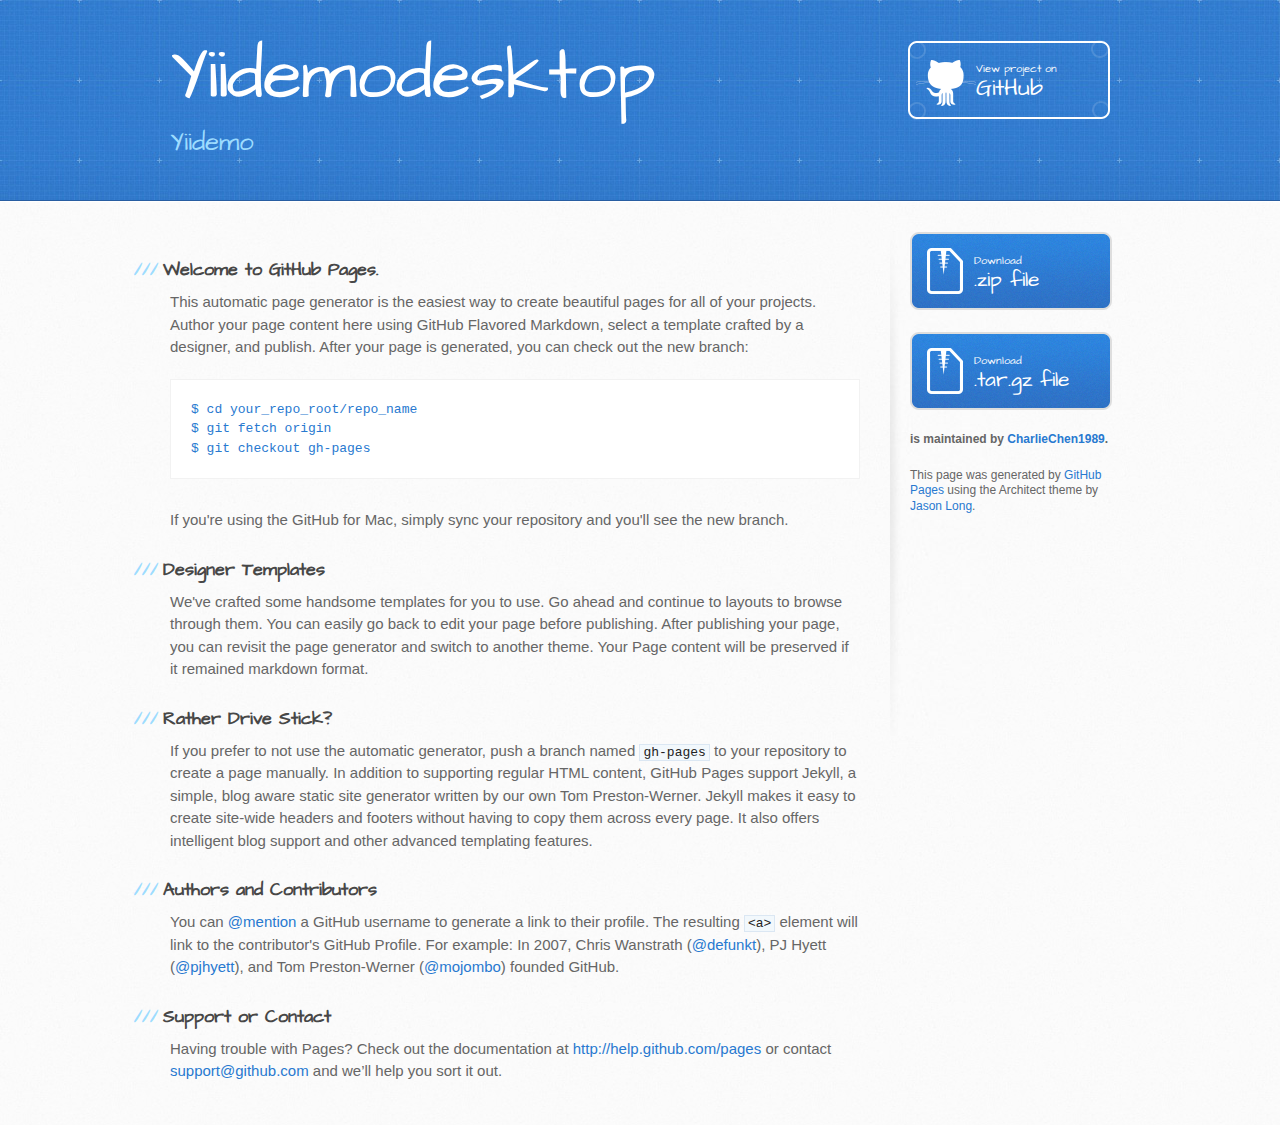
<file: index.html>
<!DOCTYPE html>
<html>
  <head>
    <meta charset='utf-8'>
    <meta http-equiv="X-UA-Compatible" content="chrome=1">
    <meta name="viewport" content="width=device-width, initial-scale=1, maximum-scale=1">
    <link href='https://fonts.googleapis.com/css?family=Architects+Daughter' rel='stylesheet' type='text/css'>
    <link rel="stylesheet" type="text/css" href="stylesheets/stylesheet.css" media="screen" />
    <link rel="stylesheet" type="text/css" href="stylesheets/pygment_trac.css" media="screen" />
    <link rel="stylesheet" type="text/css" href="stylesheets/print.css" media="print" />

    <!--[if lt IE 9]>
    <script src="//html5shiv.googlecode.com/svn/trunk/html5.js"></script>
    <![endif]-->

    <title>Yiidemodesktop by CharlieChen1989</title>
  </head>

  <body>
    <header>
      <div class="inner">
        <h1>Yiidemodesktop</h1>
        <h2>Yiidemo</h2>
        <a href="https://github.com/CharlieChen1989/YiiDemoDesktop" class="button"><small>View project on</small>GitHub</a>
      </div>
    </header>

    <div id="content-wrapper">
      <div class="inner clearfix">
        <section id="main-content">
          <h3>Welcome to GitHub Pages.</h3>

<p>This automatic page generator is the easiest way to create beautiful pages for all of your projects. Author your page content here using GitHub Flavored Markdown, select a template crafted by a designer, and publish. After your page is generated, you can check out the new branch:</p>

<pre><code>$ cd your_repo_root/repo_name
$ git fetch origin
$ git checkout gh-pages
</code></pre>

<p>If you're using the GitHub for Mac, simply sync your repository and you'll see the new branch.</p>

<h3>Designer Templates</h3>

<p>We've crafted some handsome templates for you to use. Go ahead and continue to layouts to browse through them. You can easily go back to edit your page before publishing. After publishing your page, you can revisit the page generator and switch to another theme. Your Page content will be preserved if it remained markdown format.</p>

<h3>Rather Drive Stick?</h3>

<p>If you prefer to not use the automatic generator, push a branch named <code>gh-pages</code> to your repository to create a page manually. In addition to supporting regular HTML content, GitHub Pages support Jekyll, a simple, blog aware static site generator written by our own Tom Preston-Werner. Jekyll makes it easy to create site-wide headers and footers without having to copy them across every page. It also offers intelligent blog support and other advanced templating features.</p>

<h3>Authors and Contributors</h3>

<p>You can <a href="https://github.com/blog/821" class="user-mention">@mention</a> a GitHub username to generate a link to their profile. The resulting <code>&lt;a&gt;</code> element will link to the contributor's GitHub Profile. For example: In 2007, Chris Wanstrath (<a href="https://github.com/defunkt" class="user-mention">@defunkt</a>), PJ Hyett (<a href="https://github.com/pjhyett" class="user-mention">@pjhyett</a>), and Tom Preston-Werner (<a href="https://github.com/mojombo" class="user-mention">@mojombo</a>) founded GitHub.</p>

<h3>Support or Contact</h3>

<p>Having trouble with Pages? Check out the documentation at <a href="http://help.github.com/pages">http://help.github.com/pages</a> or contact <a href="mailto:support@github.com">support@github.com</a> and we’ll help you sort it out.</p>
        </section>

        <aside id="sidebar">
          <a href="https://github.com/CharlieChen1989/YiiDemoDesktop/zipball/master" class="button">
            <small>Download</small>
            .zip file
          </a>
          <a href="https://github.com/CharlieChen1989/YiiDemoDesktop/tarball/master" class="button">
            <small>Download</small>
            .tar.gz file
          </a>

          <p class="repo-owner"><a href="https://github.com/CharlieChen1989/YiiDemoDesktop"></a> is maintained by <a href="https://github.com/CharlieChen1989">CharlieChen1989</a>.</p>

          <p>This page was generated by <a href="pages.github.com">GitHub Pages</a> using the Architect theme by <a href="http://twitter.com/jasonlong">Jason Long</a>.</p>
        </aside>
      </div>
    </div>

  
  </body>
</html>
</file>
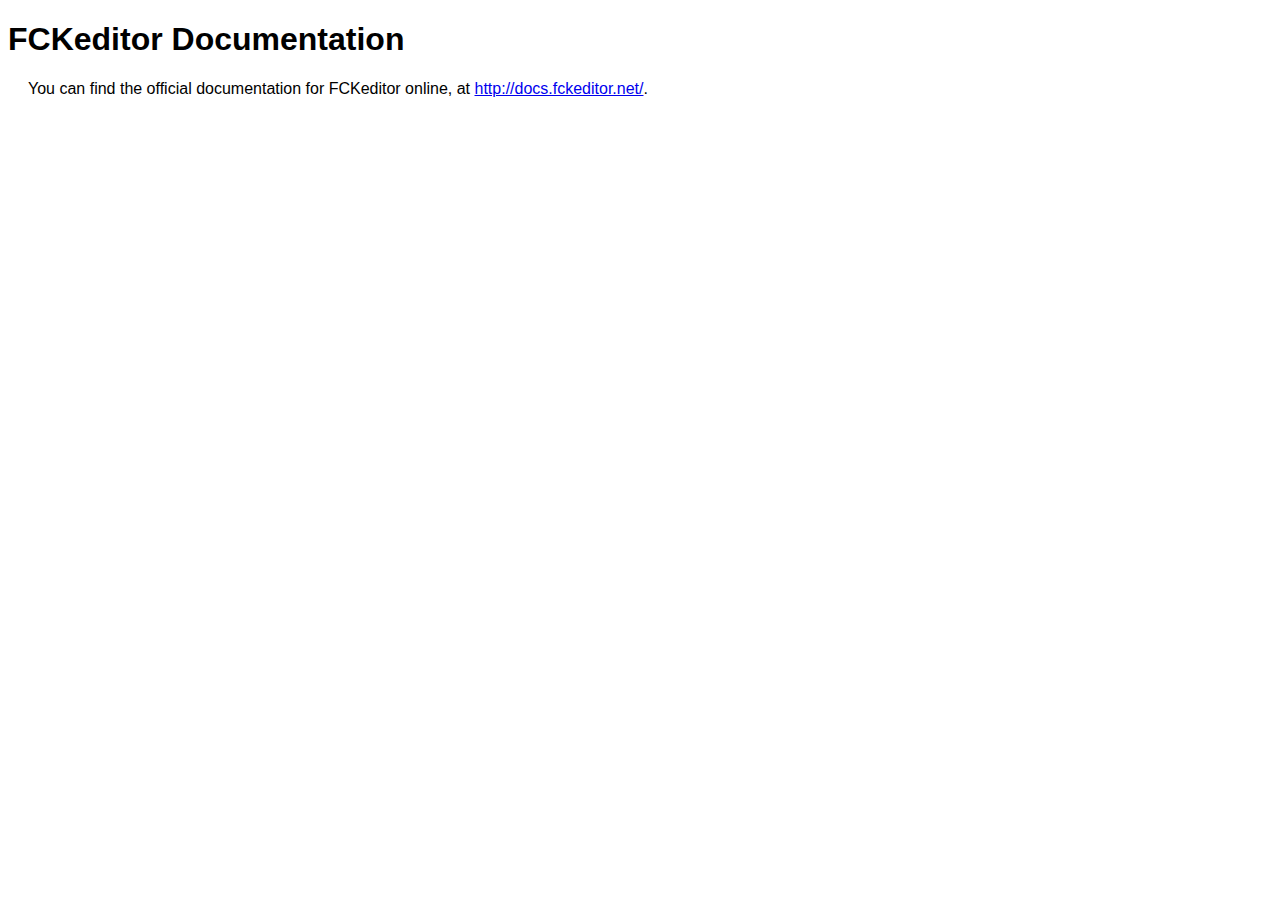
<file: YiiDemo/fckeditor/_documentation.html>
<!DOCTYPE html PUBLIC "-//W3C//DTD XHTML 1.0 Transitional//EN" "http://www.w3.org/TR/xhtml1/DTD/xhtml1-transitional.dtd">
<!--
 * FCKeditor - The text editor for Internet - http://www.fckeditor.net
 * Copyright (C) 2003-2010 Frederico Caldeira Knabben
 *
 * == BEGIN LICENSE ==
 *
 * Licensed under the terms of any of the following licenses at your
 * choice:
 *
 *  - GNU General Public License Version 2 or later (the "GPL")
 *    http://www.gnu.org/licenses/gpl.html
 *
 *  - GNU Lesser General Public License Version 2.1 or later (the "LGPL")
 *    http://www.gnu.org/licenses/lgpl.html
 *
 *  - Mozilla Public License Version 1.1 or later (the "MPL")
 *    http://www.mozilla.org/MPL/MPL-1.1.html
 *
 * == END LICENSE ==
-->
<html xmlns="http://www.w3.org/1999/xhtml">
<head>
	<title>FCKeditor - Documentation</title>
	<meta http-equiv="Content-Type" content="text/html; charset=utf-8" />
	<style type="text/css">
		body { font-family: arial, verdana, sans-serif }
		p { margin-left: 20px }
	</style>
</head>
<body>
	<h1>
		FCKeditor Documentation</h1>
	<p>
		You can find the official documentation for FCKeditor online, at <a href="http://docs.fckeditor.net/">
			http://docs.fckeditor.net/</a>.</p>
</body>
</html>
</file>
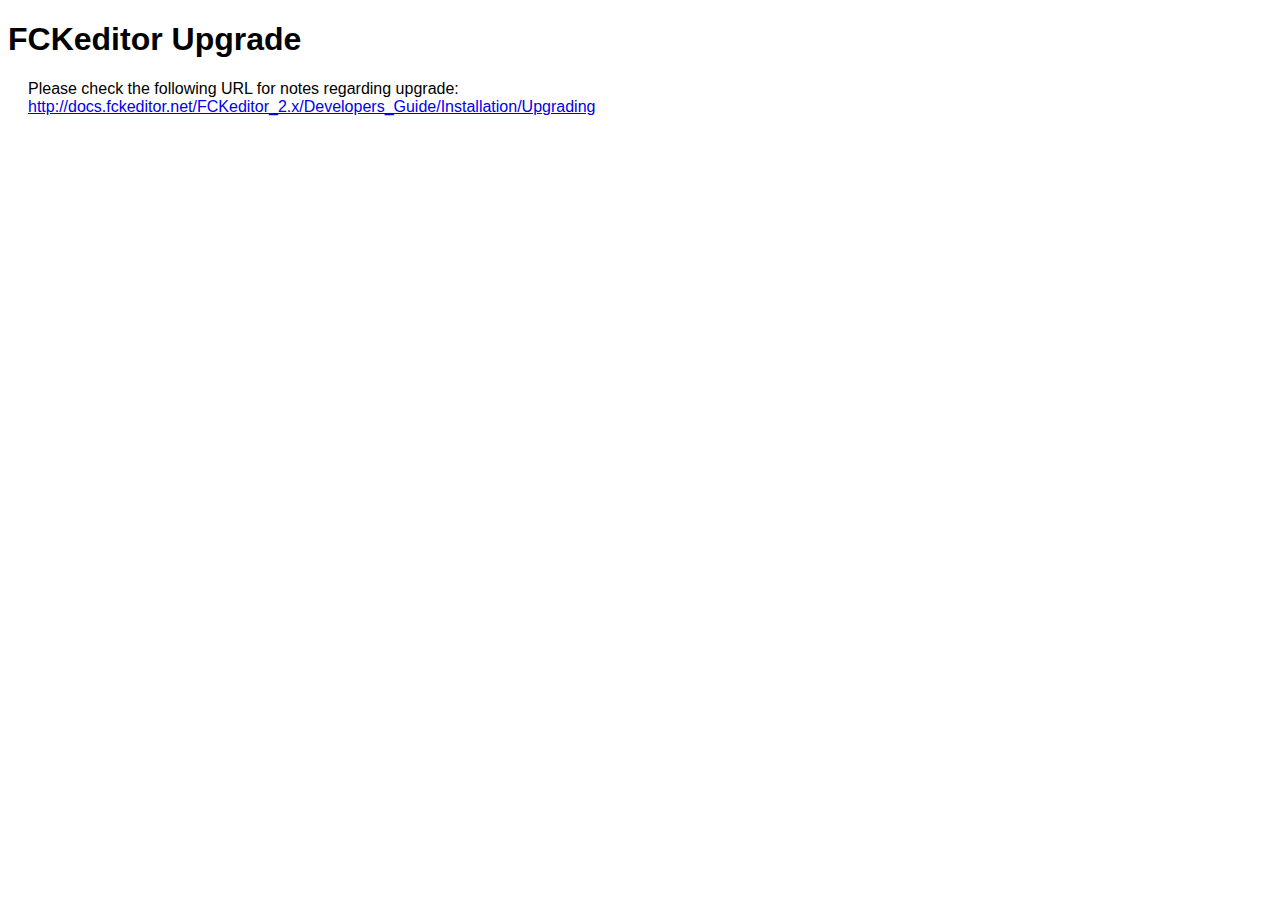
<file: YiiDemo/fckeditor/_upgrade.html>
<!DOCTYPE html PUBLIC "-//W3C//DTD XHTML 1.0 Transitional//EN" "http://www.w3.org/TR/xhtml1/DTD/xhtml1-transitional.dtd">
<!--
 * FCKeditor - The text editor for Internet - http://www.fckeditor.net
 * Copyright (C) 2003-2010 Frederico Caldeira Knabben
 *
 * == BEGIN LICENSE ==
 *
 * Licensed under the terms of any of the following licenses at your
 * choice:
 *
 *  - GNU General Public License Version 2 or later (the "GPL")
 *    http://www.gnu.org/licenses/gpl.html
 *
 *  - GNU Lesser General Public License Version 2.1 or later (the "LGPL")
 *    http://www.gnu.org/licenses/lgpl.html
 *
 *  - Mozilla Public License Version 1.1 or later (the "MPL")
 *    http://www.mozilla.org/MPL/MPL-1.1.html
 *
 * == END LICENSE ==
-->
<html xmlns="http://www.w3.org/1999/xhtml">
<head>
	<title>FCKeditor - Upgrade</title>
	<meta http-equiv="Content-Type" content="text/html; charset=utf-8" />
	<style type="text/css">
		body { font-family: arial, verdana, sans-serif }
		p { margin-left: 20px }
	</style>
</head>
<body>
	<h1>
		FCKeditor Upgrade</h1>
	<p>
		Please check the following URL for notes regarding upgrade:<br />
		<a href="http://docs.fckeditor.net/FCKeditor_2.x/Developers_Guide/Installation/Upgrading">
			http://docs.fckeditor.net/FCKeditor_2.x/Developers_Guide/Installation/Upgrading</a></p>
</body>
</html>
</file>
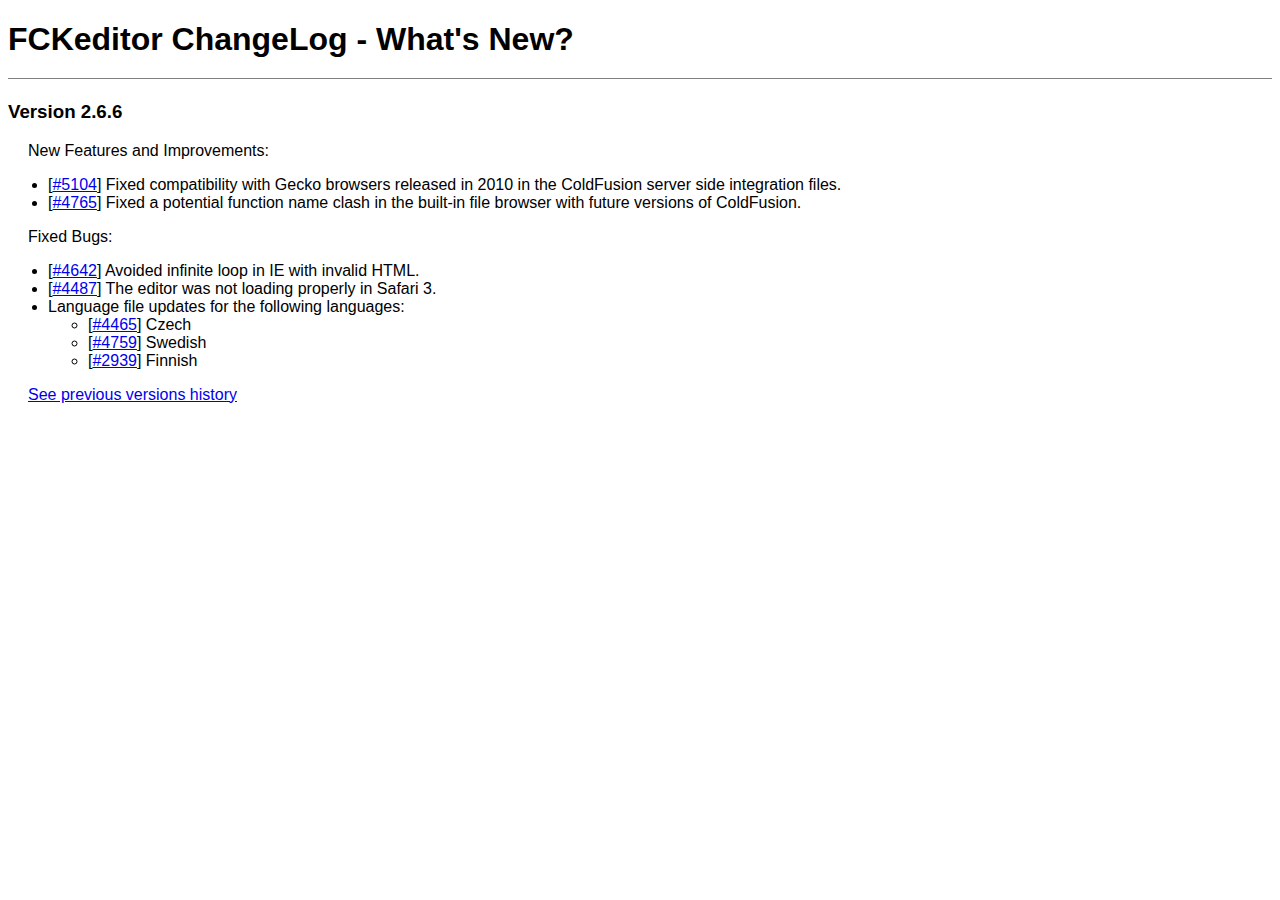
<file: YiiDemo/fckeditor/_whatsnew.html>
﻿<!DOCTYPE html PUBLIC "-//W3C//DTD XHTML 1.0 Transitional//EN" "http://www.w3.org/TR/xhtml1/DTD/xhtml1-transitional.dtd">
<!--
 * FCKeditor - The text editor for Internet - http://www.fckeditor.net
 * Copyright (C) 2003-2010 Frederico Caldeira Knabben
 *
 * == BEGIN LICENSE ==
 *
 * Licensed under the terms of any of the following licenses at your
 * choice:
 *
 *  - GNU General Public License Version 2 or later (the "GPL")
 *    http://www.gnu.org/licenses/gpl.html
 *
 *  - GNU Lesser General Public License Version 2.1 or later (the "LGPL")
 *    http://www.gnu.org/licenses/lgpl.html
 *
 *  - Mozilla Public License Version 1.1 or later (the "MPL")
 *    http://www.mozilla.org/MPL/MPL-1.1.html
 *
 * == END LICENSE ==
-->
<html xmlns="http://www.w3.org/1999/xhtml">
<head>
	<title>FCKeditor ChangeLog - What's New?</title>
	<meta http-equiv="Content-Type" content="text/html; charset=utf-8" />
	<style type="text/css">
		body { font-family: arial, verdana, sans-serif }
		p { margin-left: 20px }
		h1 { border-bottom: solid 1px gray; padding-bottom: 20px }
	</style>
</head>
<body>
	<h1>
		FCKeditor ChangeLog - What's New?</h1>
	<h3>
		Version 2.6.6</h3>
	<p>
		New Features and Improvements:</p>
	<ul>
		<li>[<a target="_blank" href="http://dev.fckeditor.net/ticket/5104">#5104</a>] Fixed
			compatibility with Gecko browsers released in 2010 in the ColdFusion server side integration files.</li>
		<li>[<a target="_blank" href="http://dev.fckeditor.net/ticket/4765">#4765</a>] Fixed
			a potential function name clash in the built-in file browser with future versions of ColdFusion.</li>
	</ul>
	<p>
		Fixed Bugs:</p>
	<ul>
		<li>[<a target="_blank" href="http://dev.fckeditor.net/ticket/4642">#4642</a>] Avoided infinite 
			loop in IE with invalid HTML.</li>
		<li>[<a target="_blank" href="http://dev.fckeditor.net/ticket/4487">#4487</a>] The editor was not loading properly in Safari 3.</li>
		<li>Language file updates for the following languages:
			<ul>
				<li>[<a target="_blank" href="http://dev.fckeditor.net/ticket/4465">#4465</a>] Czech </li>
				<li>[<a target="_blank" href="http://dev.fckeditor.net/ticket/4759">#4759</a>] Swedish </li>
				<li>[<a target="_blank" href="http://dev.fckeditor.net/ticket/2939">#2939</a>] Finnish </li>
			</ul>
		</li>
	</ul>
	<p>
		<a href="_whatsnew_history.html">See previous versions history</a></p>
</body>
</html>
</file>
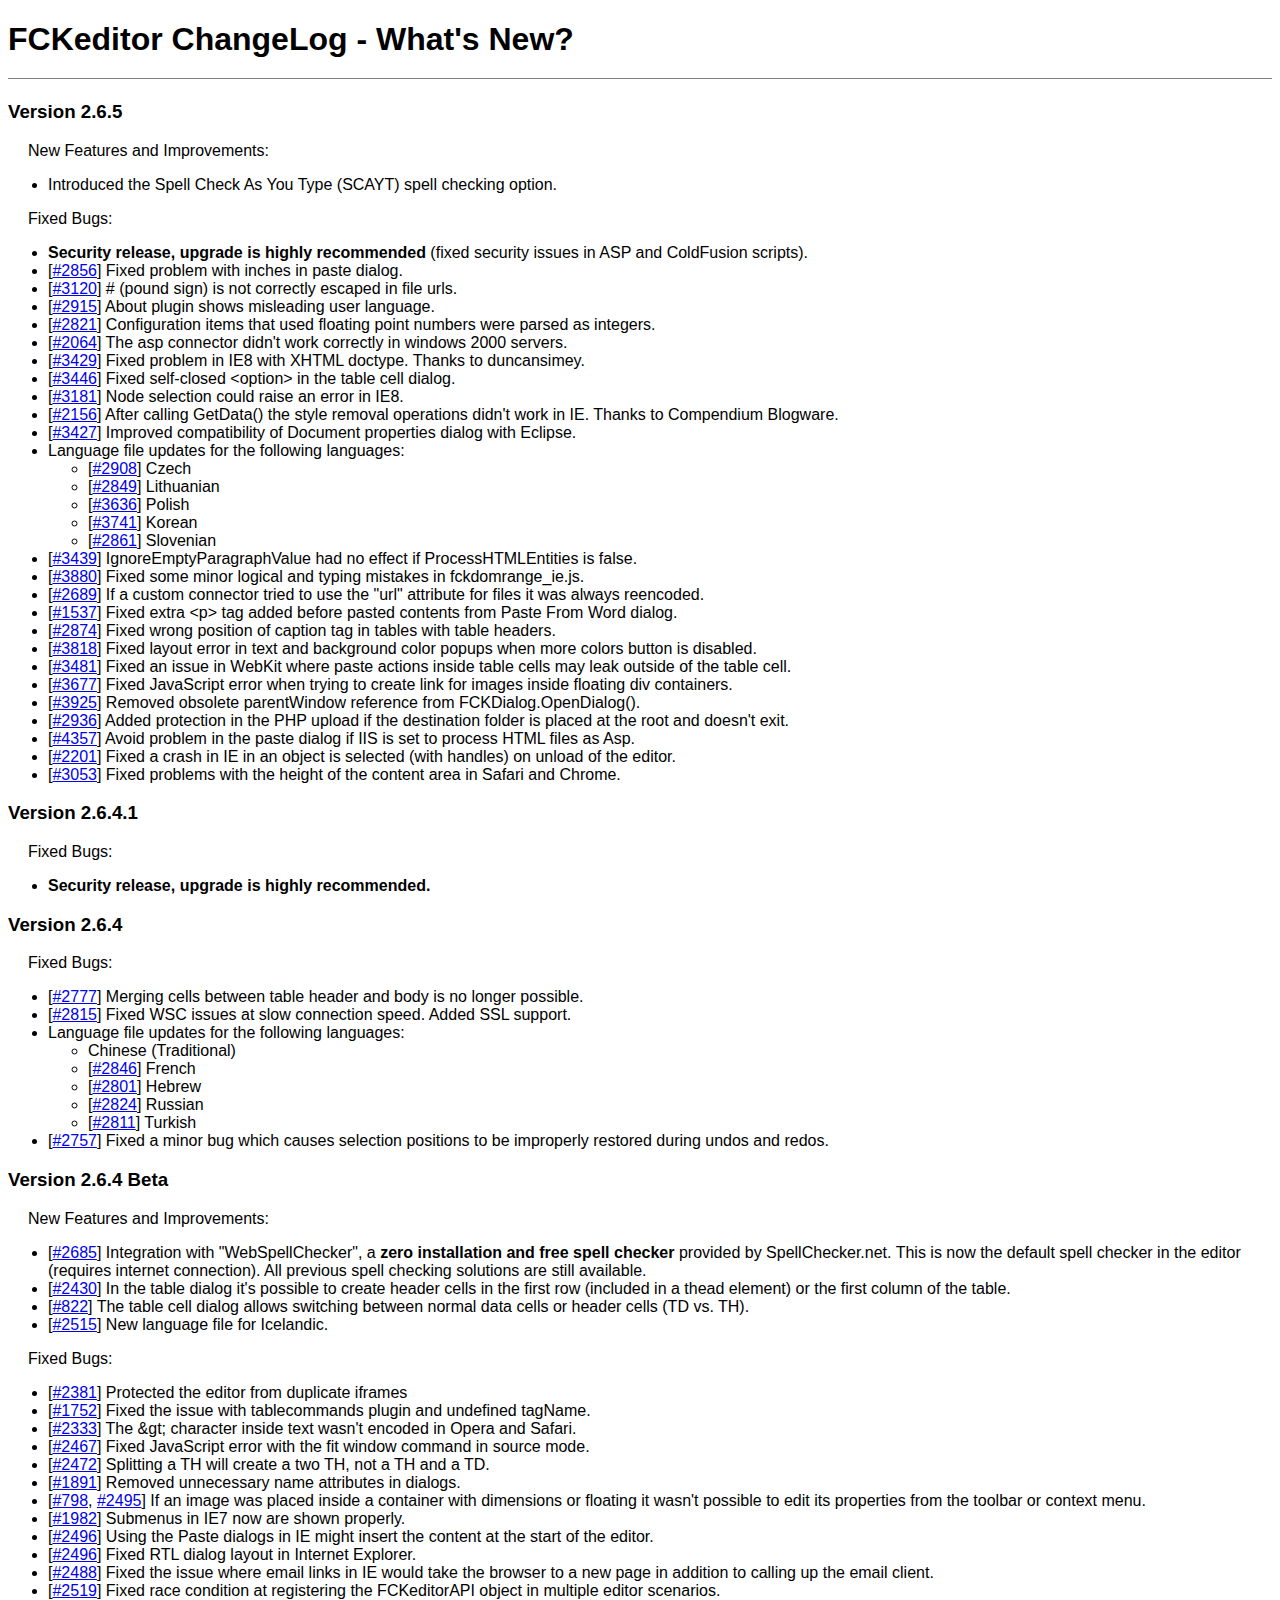
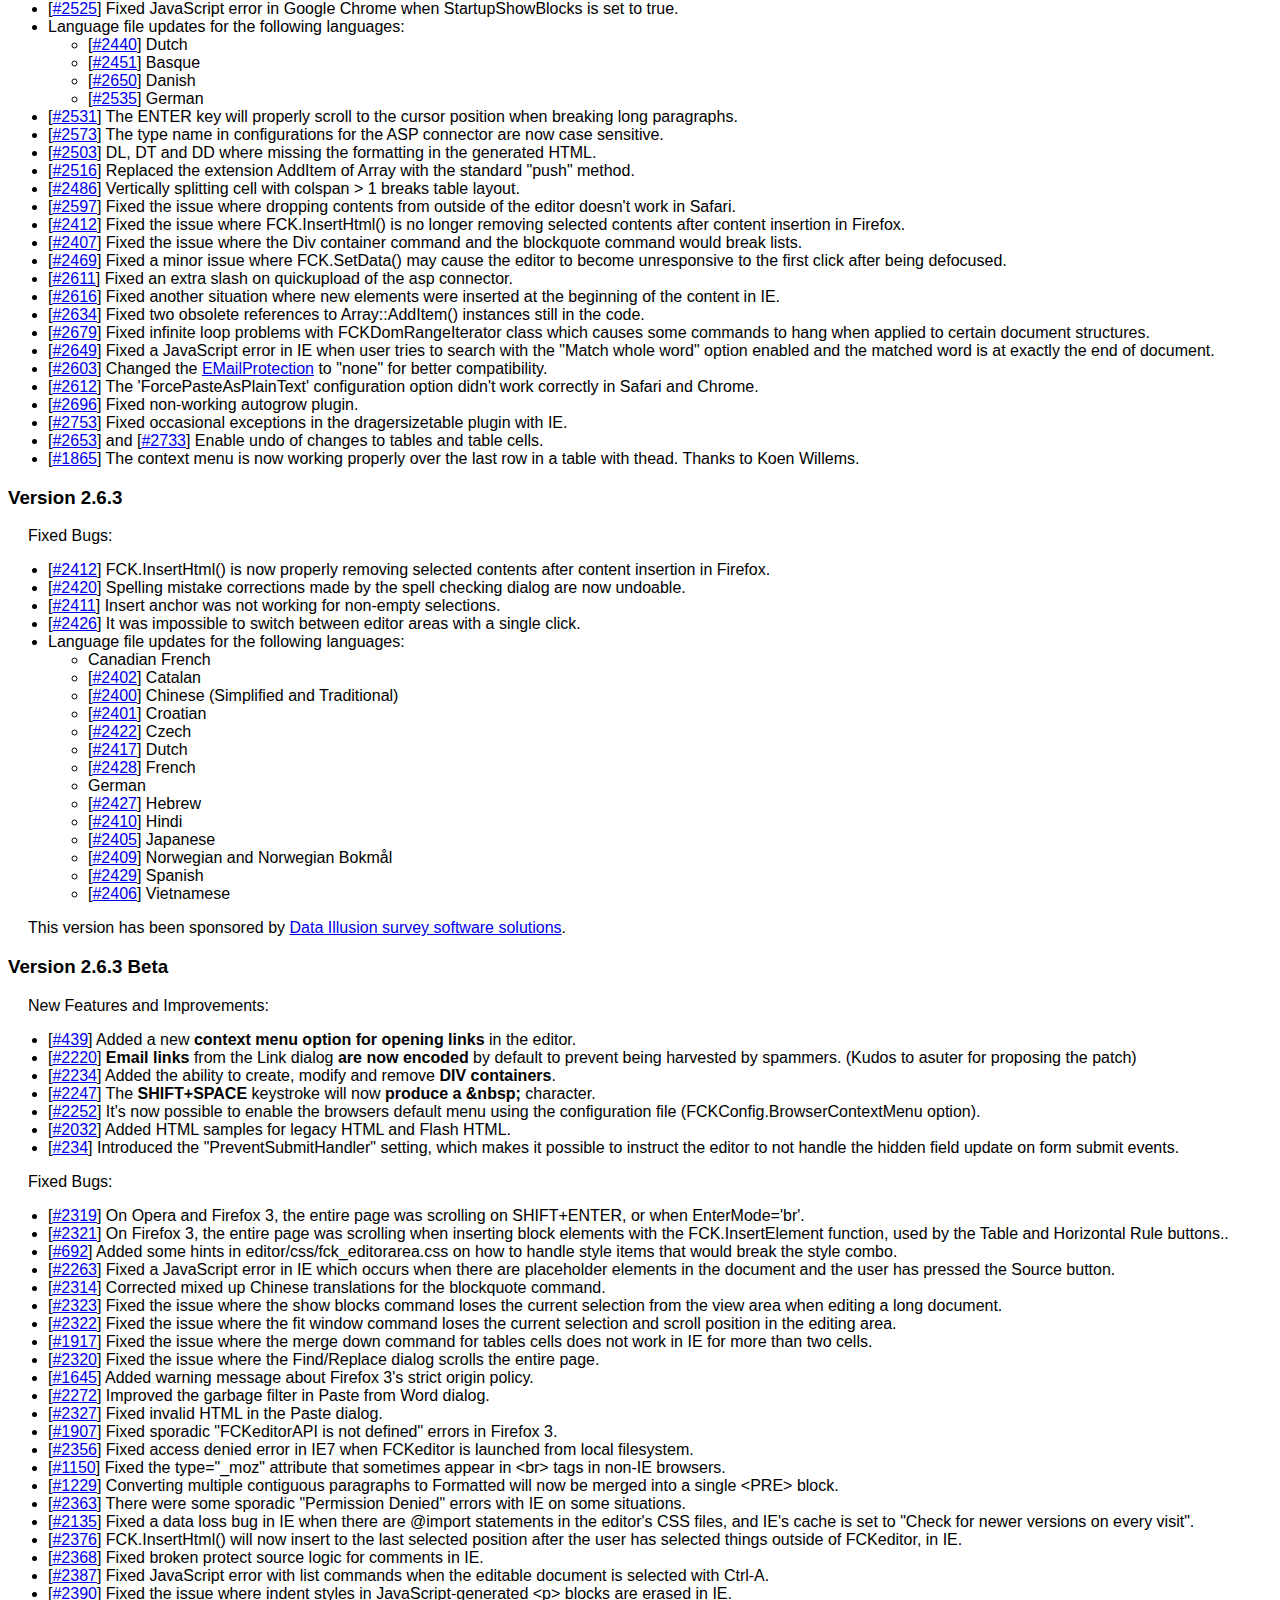
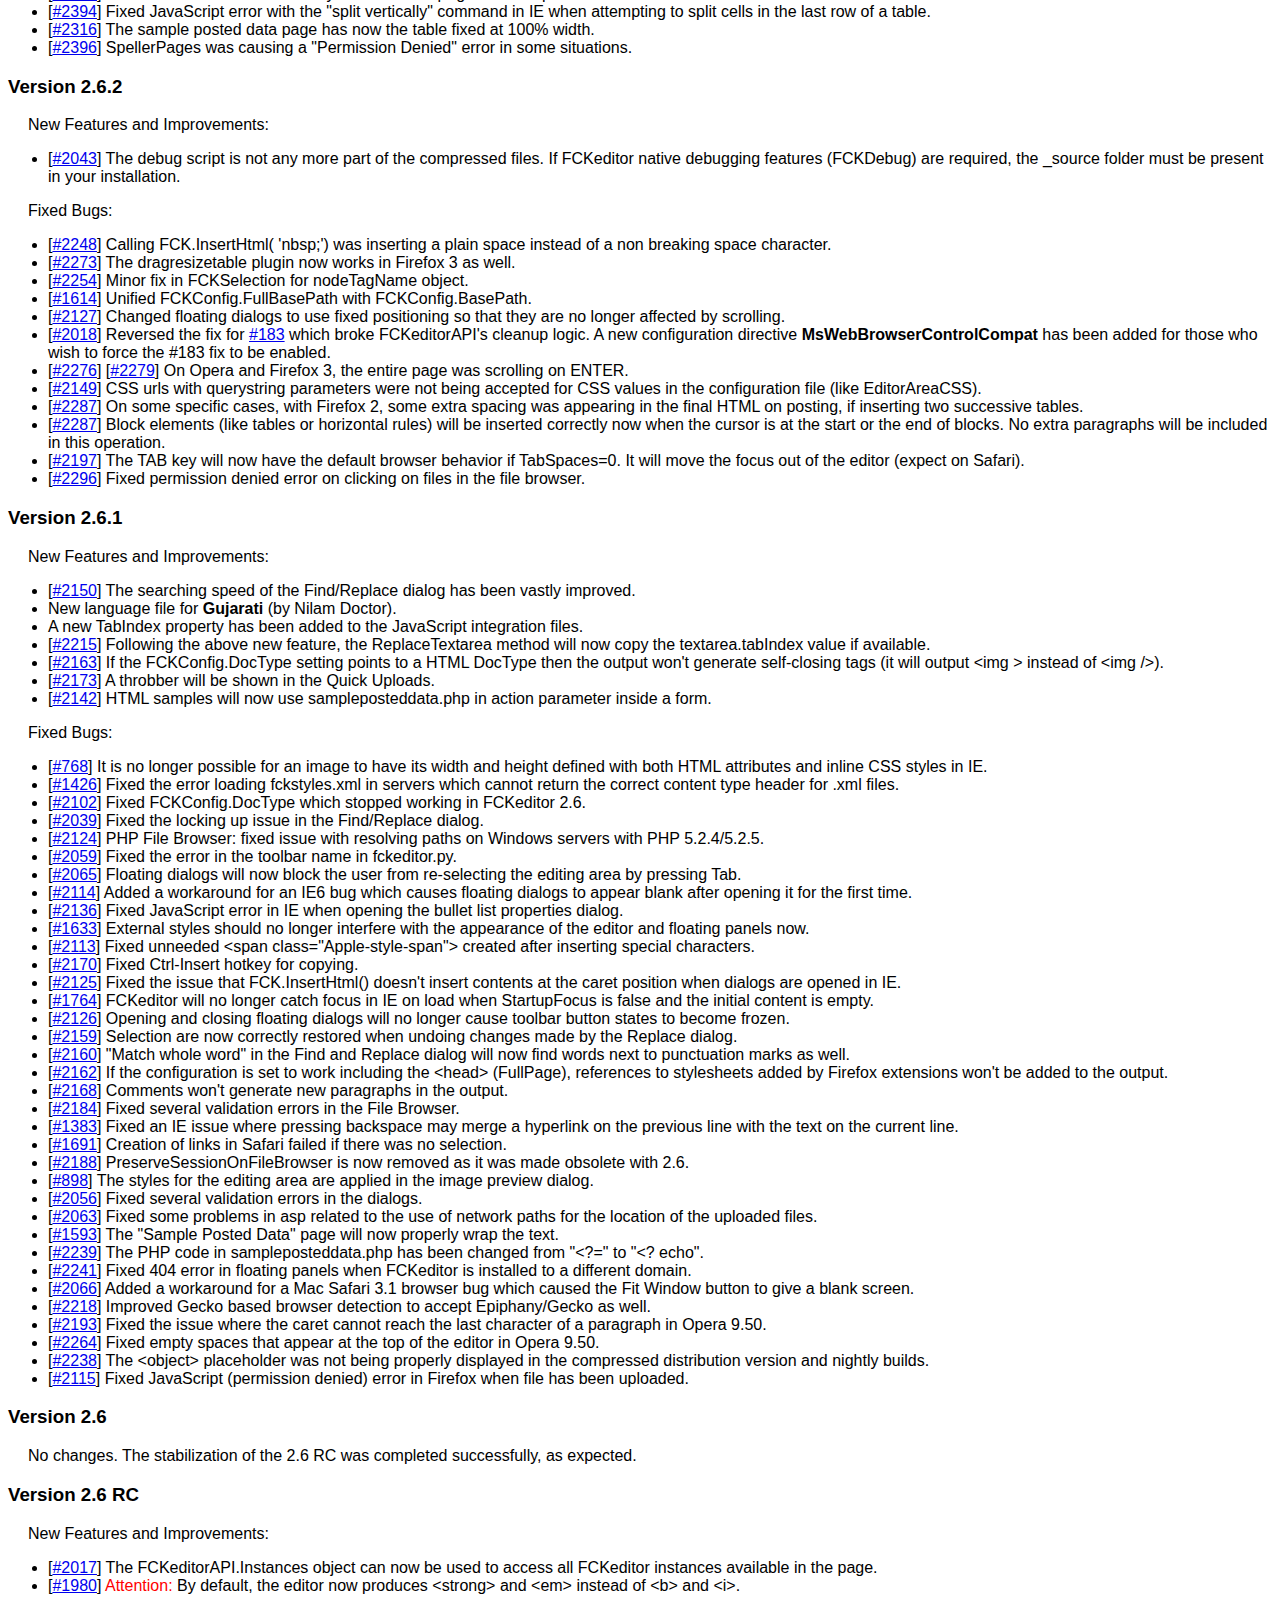
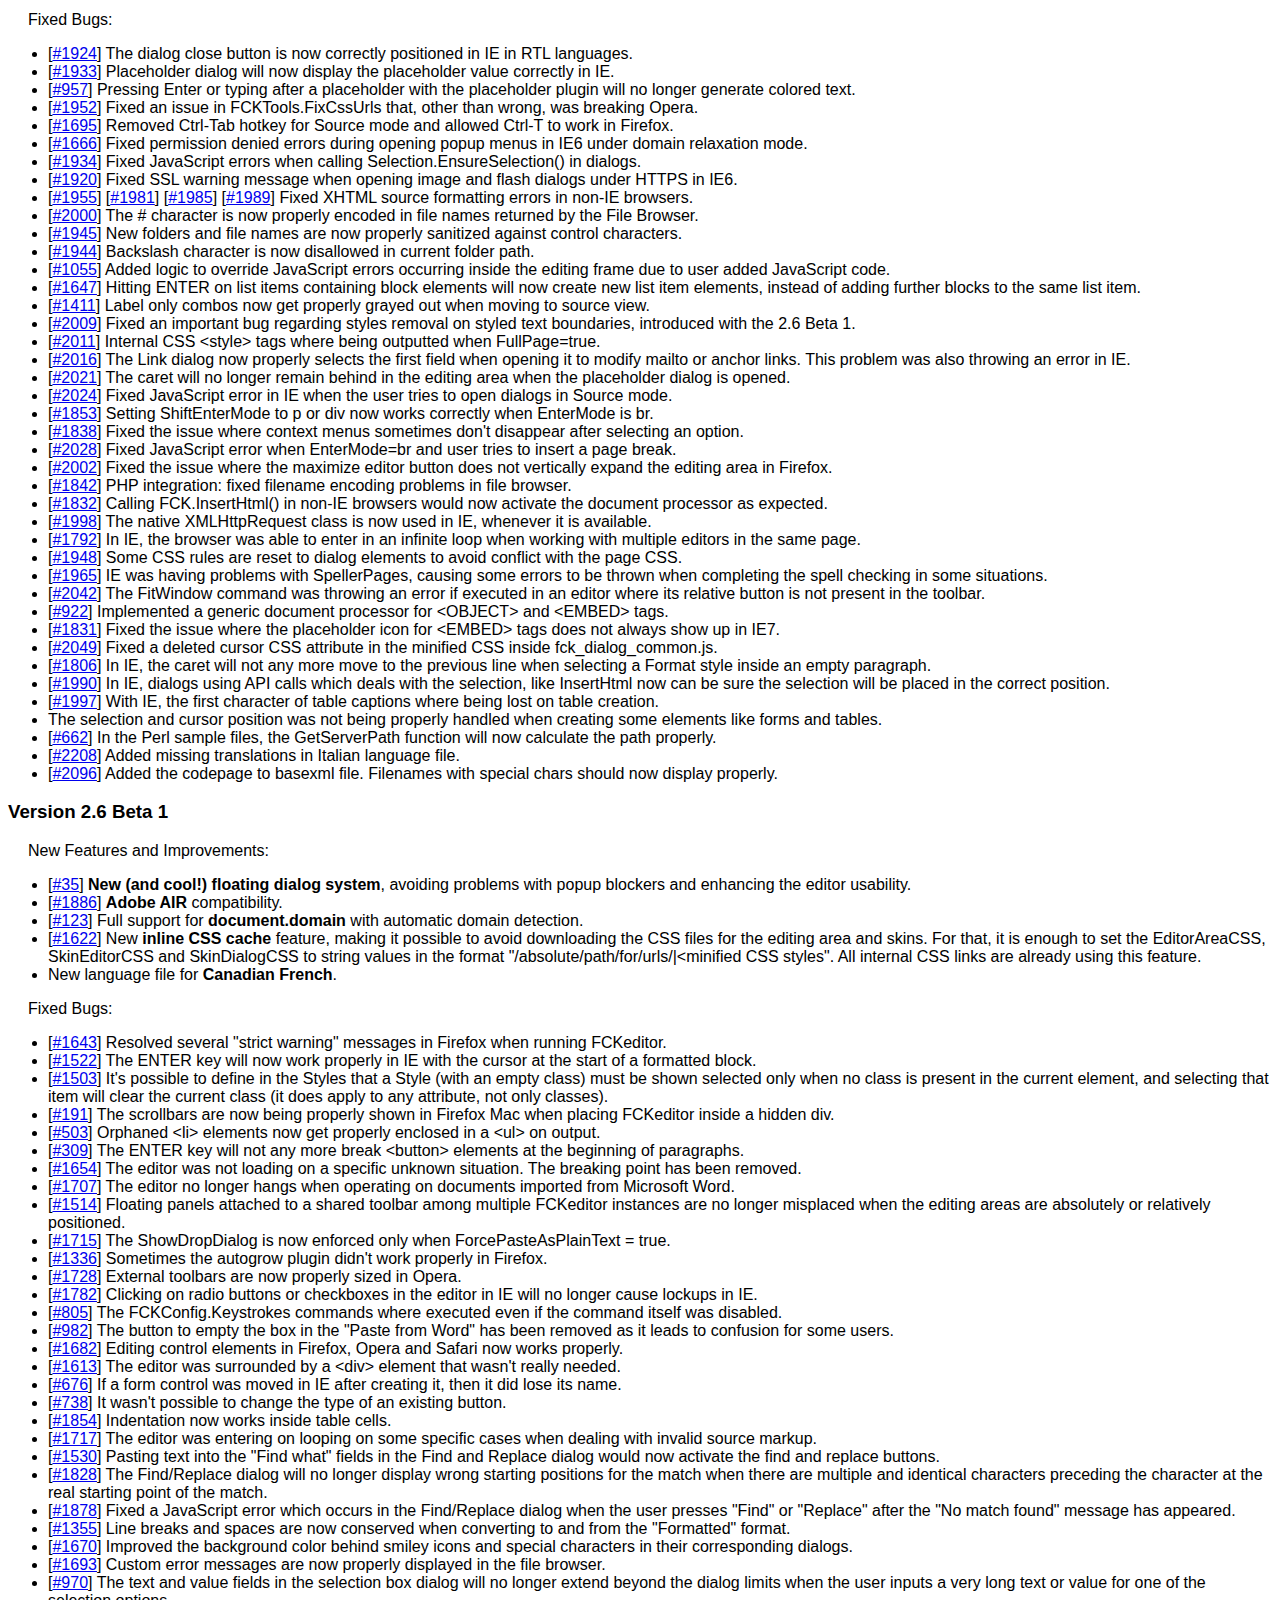
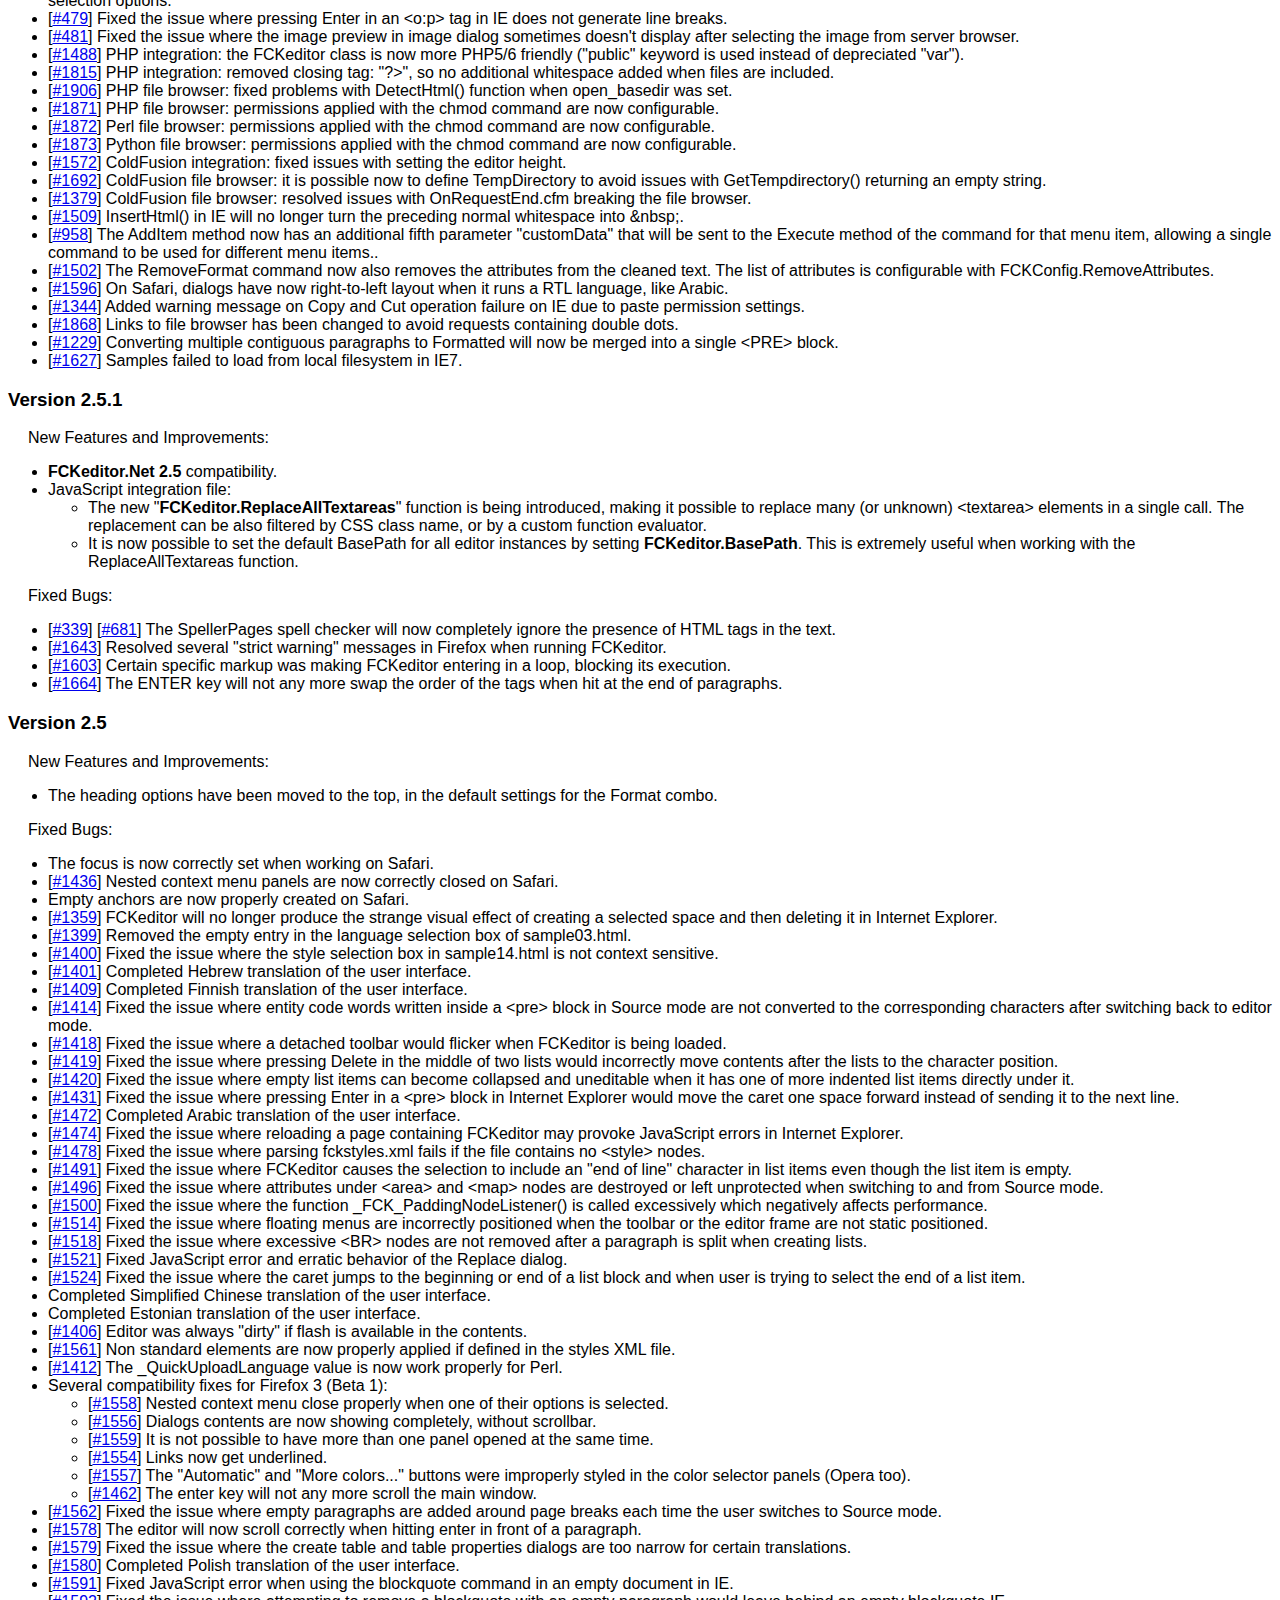
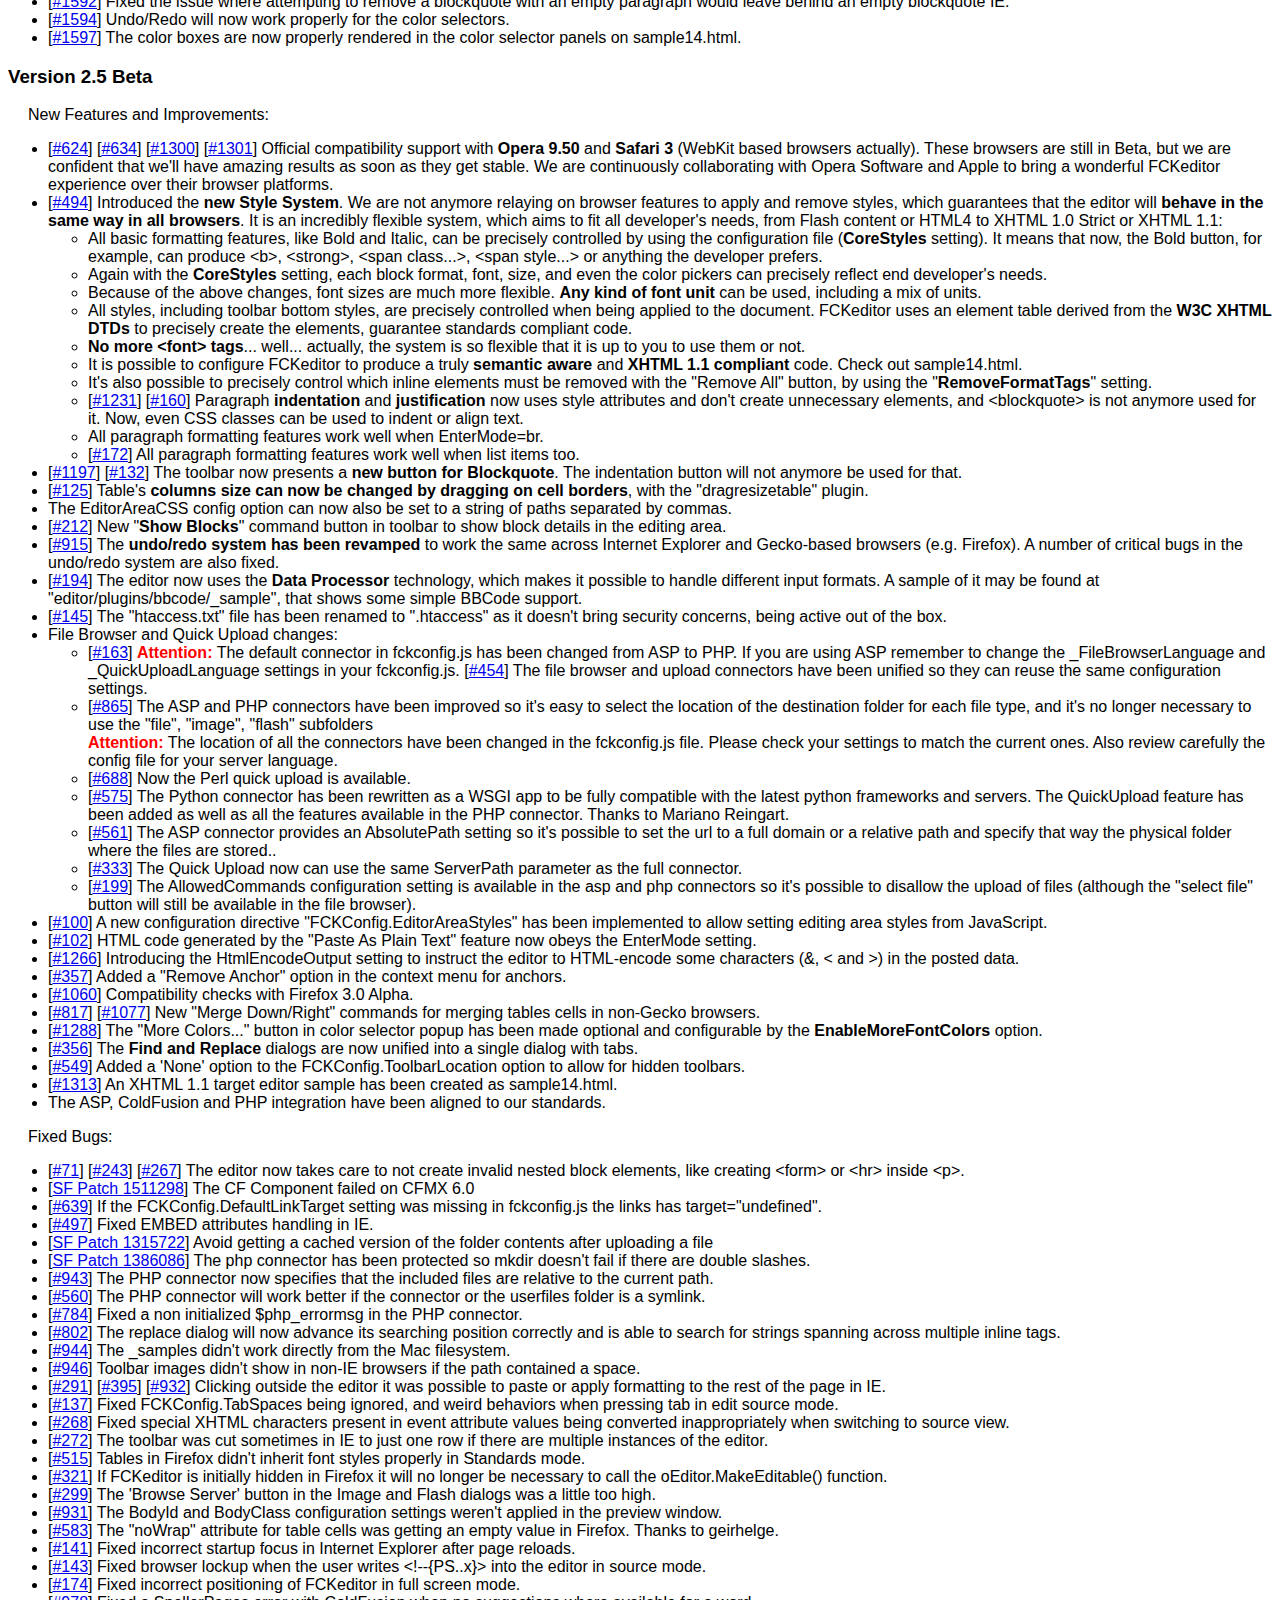
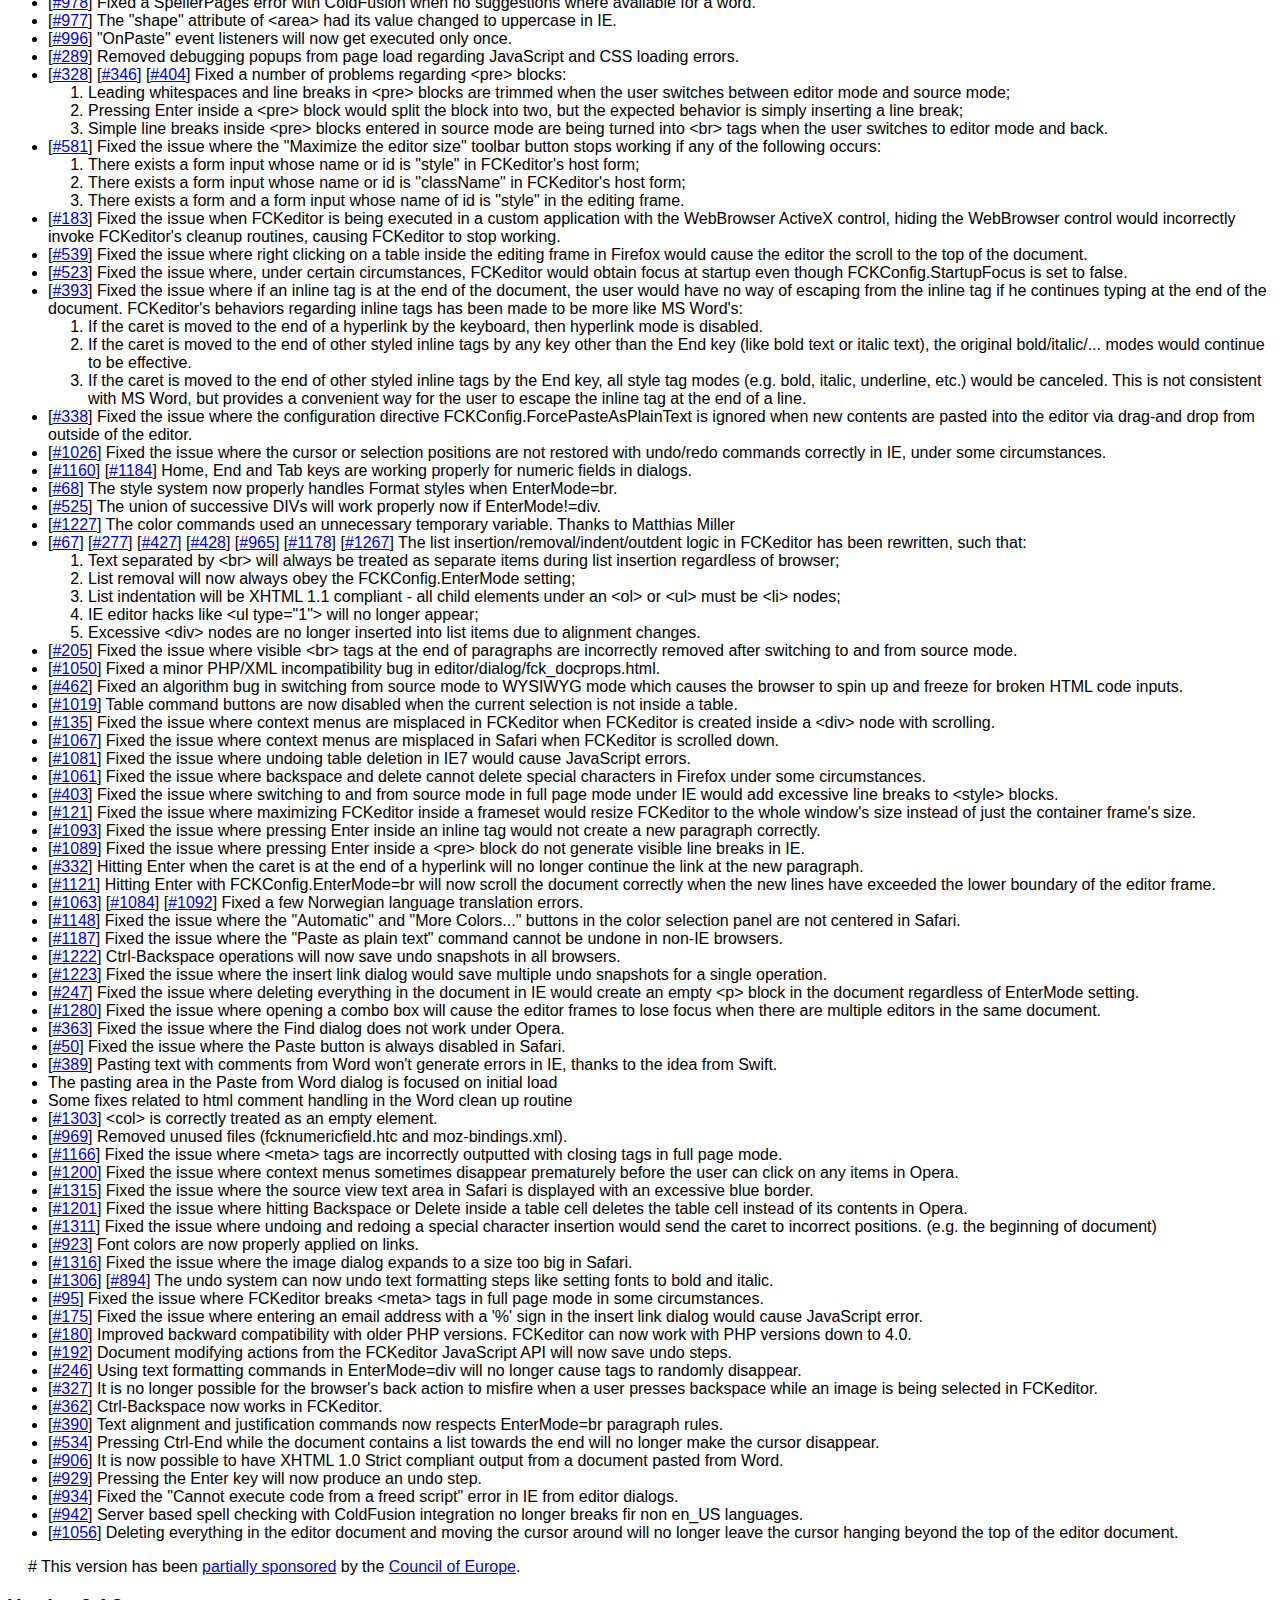
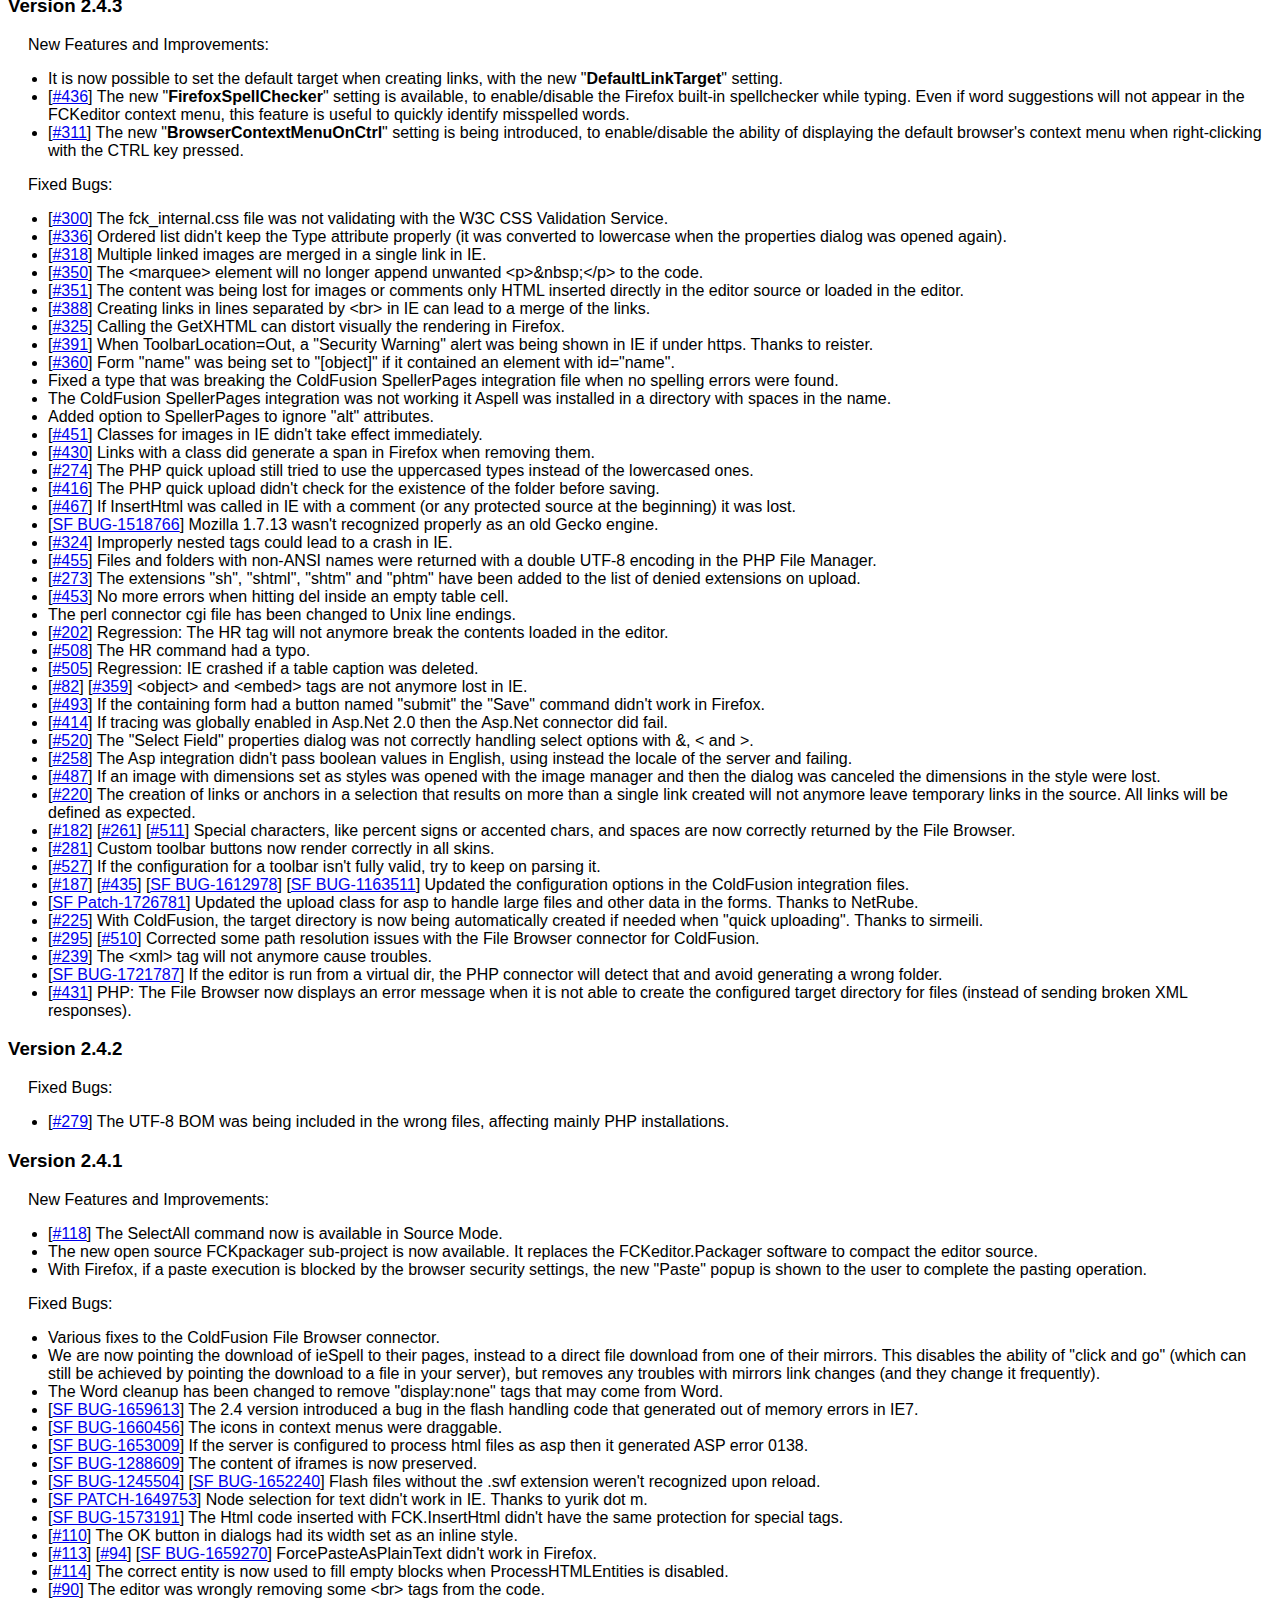
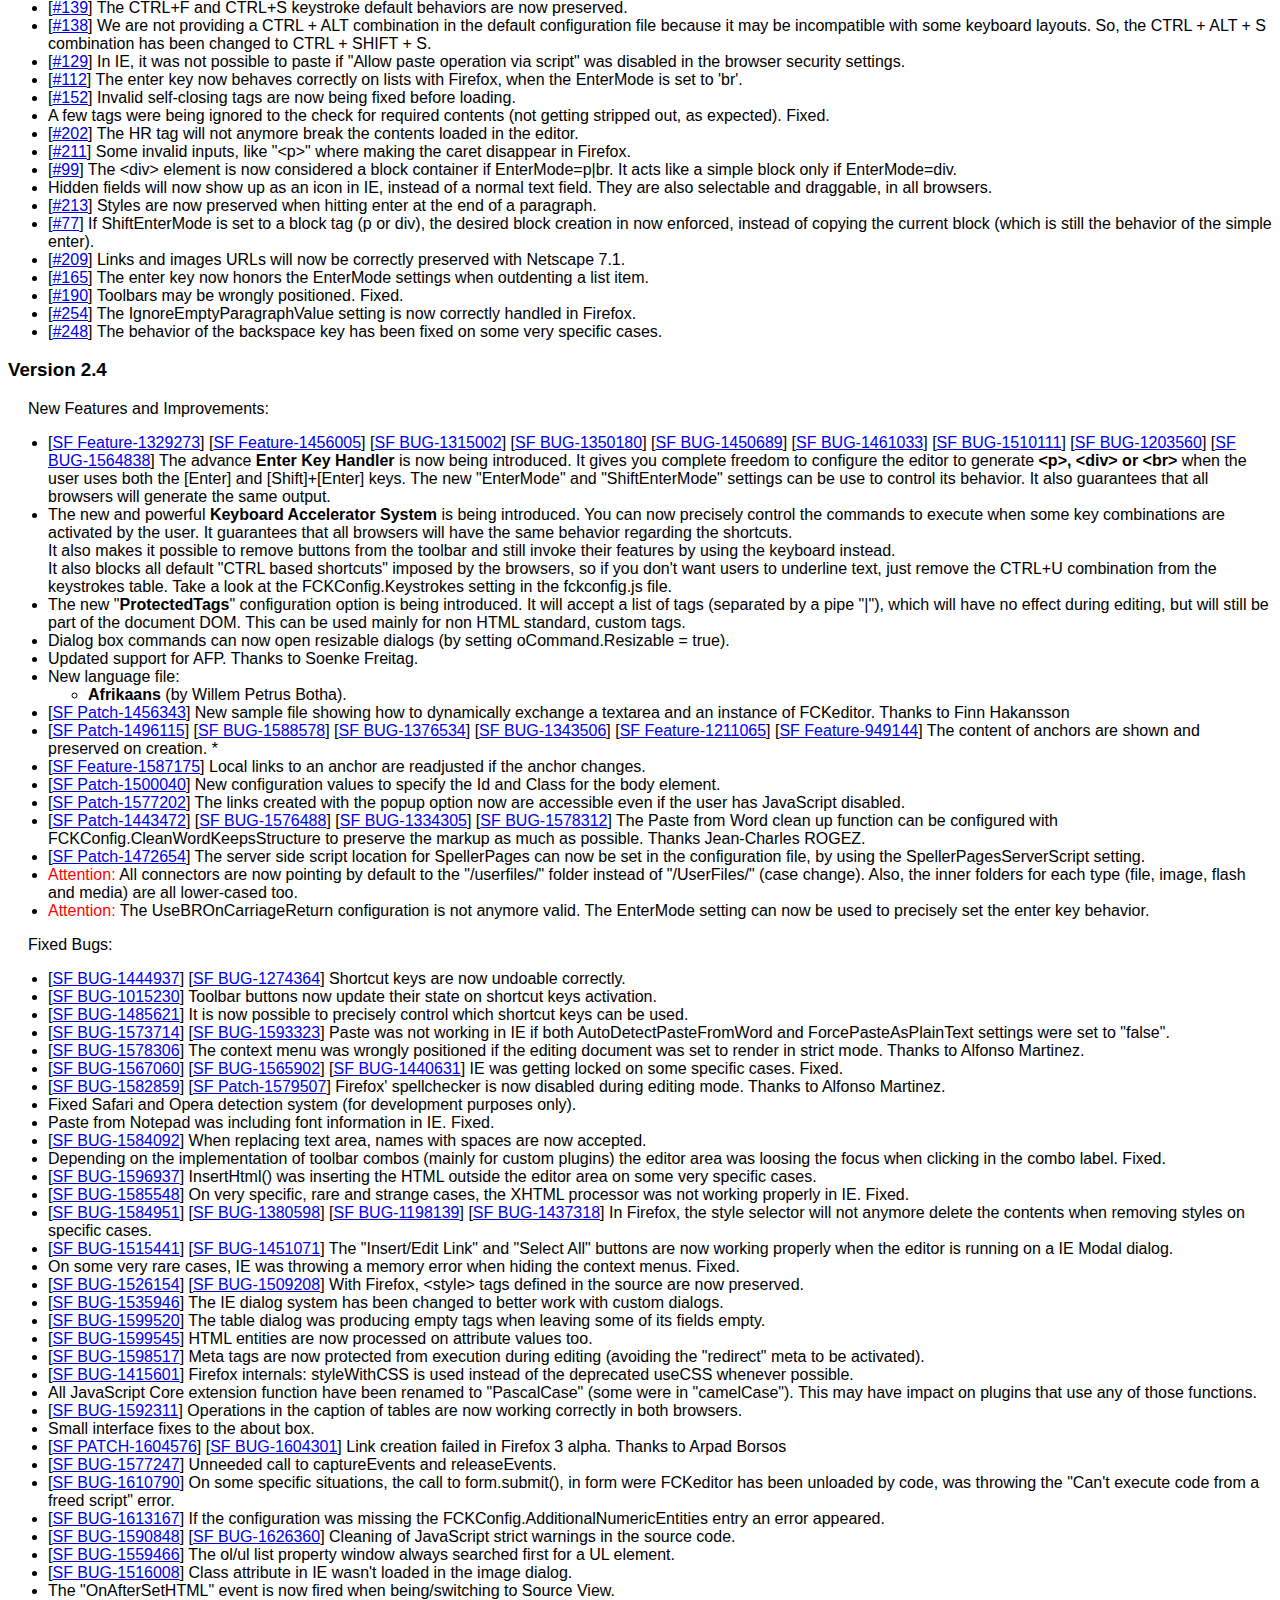
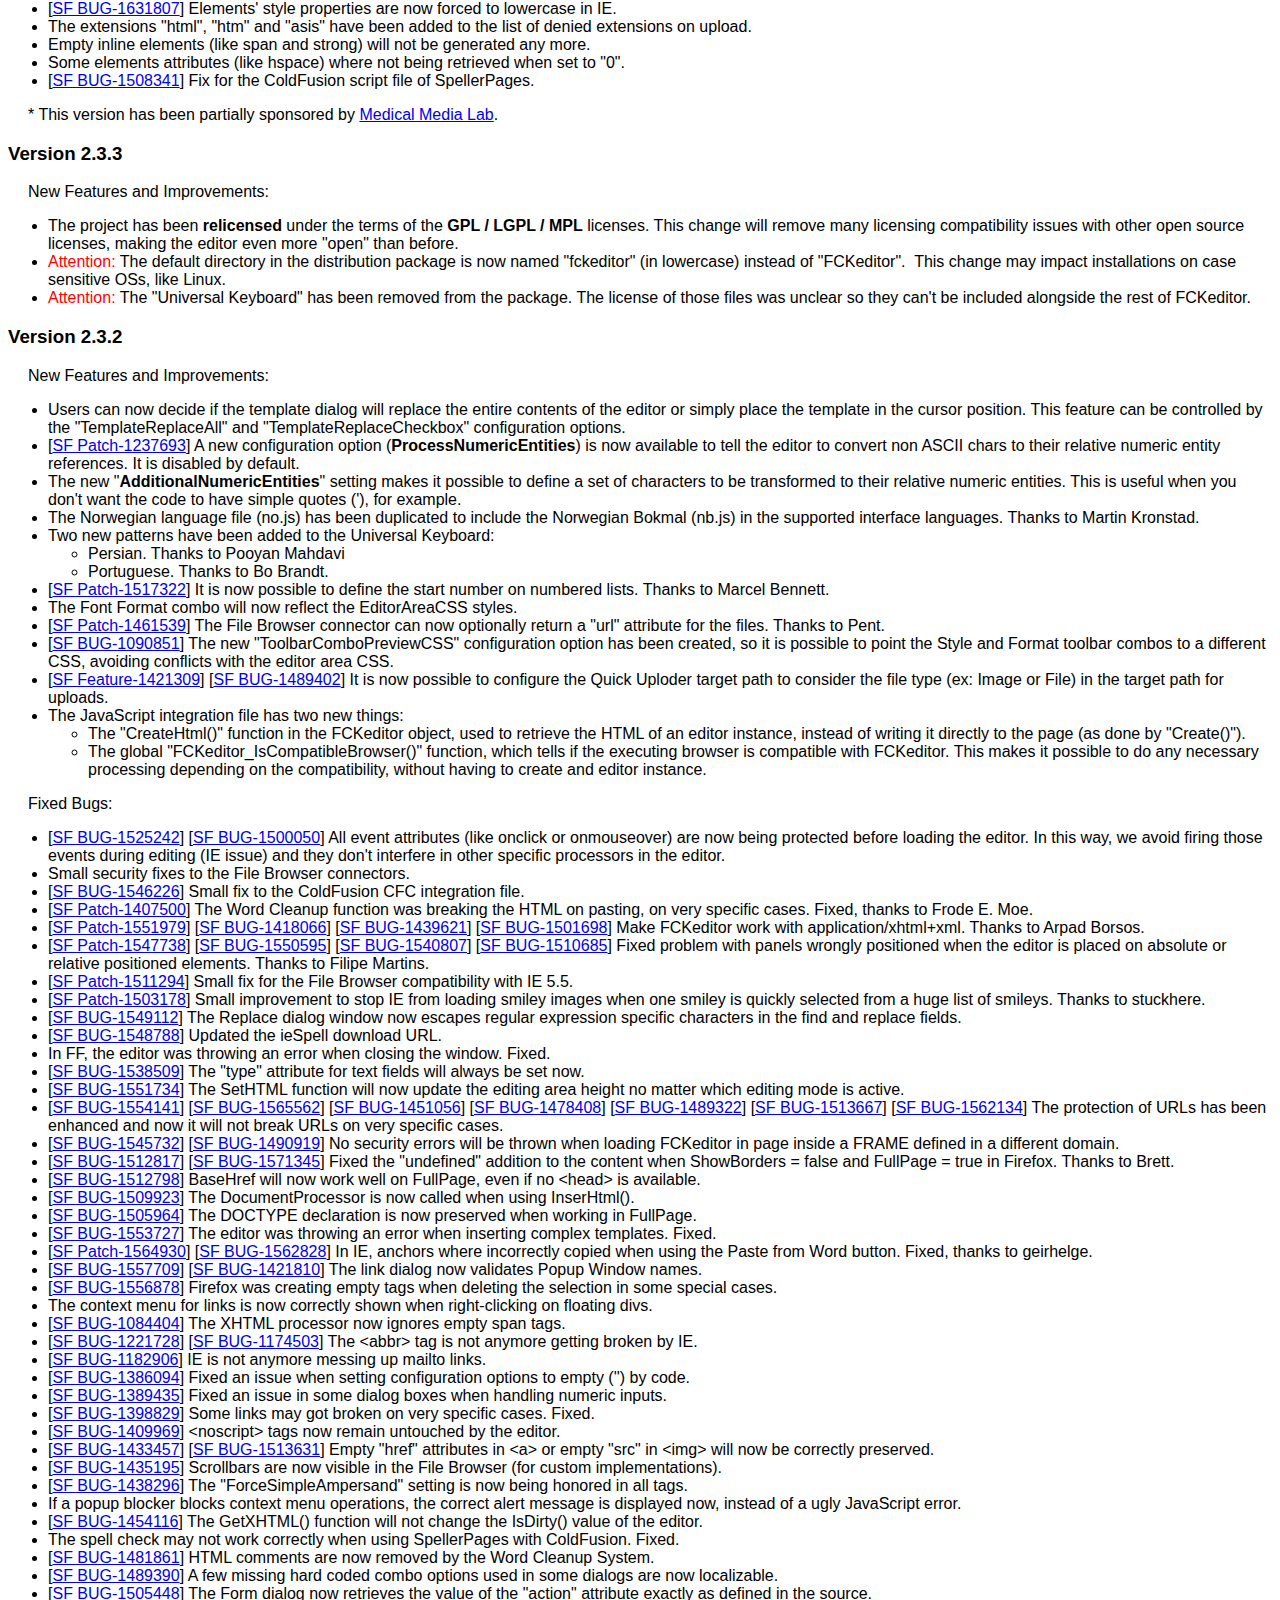
<file: YiiDemo/fckeditor/_whatsnew_history.html>
﻿<!DOCTYPE html PUBLIC "-//W3C//DTD XHTML 1.0 Transitional//EN" "http://www.w3.org/TR/xhtml1/DTD/xhtml1-transitional.dtd">
<!--
 * FCKeditor - The text editor for Internet - http://www.fckeditor.net
 * Copyright (C) 2003-2010 Frederico Caldeira Knabben
 *
 * == BEGIN LICENSE ==
 *
 * Licensed under the terms of any of the following licenses at your
 * choice:
 *
 *  - GNU General Public License Version 2 or later (the "GPL")
 *    http://www.gnu.org/licenses/gpl.html
 *
 *  - GNU Lesser General Public License Version 2.1 or later (the "LGPL")
 *    http://www.gnu.org/licenses/lgpl.html
 *
 *  - Mozilla Public License Version 1.1 or later (the "MPL")
 *    http://www.mozilla.org/MPL/MPL-1.1.html
 *
 * == END LICENSE ==
-->
<html xmlns="http://www.w3.org/1999/xhtml">
<head>
	<title>FCKeditor ChangeLog - What's New?</title>
	<meta http-equiv="Content-Type" content="text/html; charset=utf-8" />
	<style type="text/css">
		body { font-family: arial, verdana, sans-serif }
		p { margin-left: 20px }
		h1 { border-bottom: solid 1px gray; padding-bottom: 20px }
	</style>
</head>
<body>
	<h1>
		FCKeditor ChangeLog - What's New?</h1>
	<h3>
		Version 2.6.5</h3>
	<p>
		New Features and Improvements:</p>
	<ul>
		<li>Introduced the Spell Check As You Type (SCAYT) spell checking option.</li>
	</ul>
	<p>
		Fixed Bugs:</p>
	<ul>
		<li><strong>Security release, upgrade is highly recommended</strong> (fixed security issues in ASP and ColdFusion scripts).
			</li>
		<li>[<a target="_blank" href="http://dev.fckeditor.net/ticket/2856">#2856</a>] Fixed
			problem with inches in paste dialog.</li>
		<li>[<a target="_blank" href="http://dev.fckeditor.net/ticket/3120">#3120</a>]
			# (pound sign) is not correctly escaped in file urls.</li>
		<li>[<a target="_blank" href="http://dev.fckeditor.net/ticket/2915">#2915</a>]
			About plugin shows misleading user language.</li>
		<li>[<a target="_blank" href="http://dev.fckeditor.net/ticket/2821">#2821</a>] Configuration
			items that used floating point numbers were parsed as integers.</li>
		<li>[<a target="_blank" href="http://dev.fckeditor.net/ticket/2604">#2064</a>] The asp
			connector didn't work correctly in windows 2000 servers.</li>
		<li>[<a target="_blank" href="http://dev.fckeditor.net/ticket/3429">#3429</a>] Fixed
			problem in IE8 with XHTML doctype. Thanks to duncansimey.</li>
		<li>[<a target="_blank" href="http://dev.fckeditor.net/ticket/3446">#3446</a>] Fixed self-closed
 			&lt;option&gt; in the table cell dialog.</li>
		<li>[<a target="_blank" href="http://dev.fckeditor.net/ticket/3181">#3181</a>] Node selection
			could raise an error in IE8.</li>
		<li>[<a target="_blank" href="http://dev.fckeditor.net/ticket/2156">#2156</a>]
			After calling GetData() the style removal operations didn't work in IE. Thanks to
			Compendium Blogware.</li>
	  <li>[<a target="_blank" href="http://dev.fckeditor.net/ticket/3427">#3427</a>] Improved
 			compatibility of Document properties dialog with Eclipse.</li>
		<li>Language file updates for the following languages:
			<ul>
				<li>[<a target="_blank" href="http://dev.fckeditor.net/ticket/2908">#2908</a>] Czech </li>
				<li>[<a target="_blank" href="http://dev.fckeditor.net/ticket/2849">#2849</a>] Lithuanian</li>
				<li>[<a target="_blank" href="http://dev.fckeditor.net/ticket/3636">#3636</a>] Polish</li>
				<li>[<a target="_blank" href="http://dev.fckeditor.net/ticket/3741">#3741</a>] Korean</li>
				<li>[<a target="_blank" href="http://dev.fckeditor.net/ticket/2861">#2861</a>] Slovenian</li>
			</ul>
		</li>
		<li>[<a target="_blank" href="http://dev.fckeditor.net/ticket/3439">#3439</a>] IgnoreEmptyParagraphValue
			had no effect if ProcessHTMLEntities is false.</li>
		<li>[<a target="_blank" href="http://dev.fckeditor.net/ticket/3880">#3880</a>] Fixed some minor
			logical and typing mistakes in fckdomrange_ie.js.</li>
		<li>[<a target="_blank" href="http://dev.fckeditor.net/ticket/2689">#2689</a>] If a
			custom connector tried to use the "url" attribute for files it was always reencoded.</li>
		<li>[<a target="_blank" href="http://dev.fckeditor.net/ticket/1537">#1537</a>] Fixed extra
			&lt;p&gt; tag added before pasted contents from Paste From Word dialog.</li>
		<li>[<a target="_blank" href="http://dev.fckeditor.net/ticket/2874">#2874</a>] Fixed wrong position
			of caption tag in tables with table headers.</li>
		<li>[<a target="_blank" href="http://dev.fckeditor.net/ticket/3818">#3818</a>] Fixed layout error
			in text and background color popups when more colors button is disabled.</li>
 		<li>[<a target="_blank" href="http://dev.fckeditor.net/ticket/3481">#3481</a>] Fixed an issue in
 			WebKit where paste actions inside table cells may leak outside of the table cell.</li>
 		<li>[<a target="_blank" href="http://dev.fckeditor.net/ticket/3677">#3677</a>] Fixed JavaScript
 			error when trying to create link for images inside floating div containers.</li>
 		<li>[<a target="_blank" href="http://dev.fckeditor.net/ticket/3925">#3925</a>] Removed obsolete
 			parentWindow reference from FCKDialog.OpenDialog().</li>
 		<li>[<a target="_blank" href="http://dev.fckeditor.net/ticket/2936">#2936</a>] Added protection
			in the PHP upload if the destination folder is placed at the root and doesn't exit.</li>
 		<li>[<a target="_blank" href="http://dev.fckeditor.net/ticket/4357">#4357</a>] Avoid problem in
			the paste dialog if IIS is set to process HTML files as Asp.</li>
		<li>[<a target="_blank" href="http://dev.fckeditor.net/ticket/2201">#2201</a>] Fixed a crash in IE
 			in an object is selected (with handles) on unload of the editor.</li>
		<li>[<a target="_blank" href="http://dev.fckeditor.net/ticket/3053">#3053</a>] Fixed problems with
			the height of the content area in Safari and Chrome.</li>
	</ul>
	<h3>
		Version 2.6.4.1</h3>
	<p>
		Fixed Bugs:</p>
	<ul>
		<li><strong>Security release, upgrade is highly recommended.</strong></li>
	</ul>
	<h3>
		Version 2.6.4</h3>
	<p>
		Fixed Bugs:</p>
	<ul>
		<li>[<a target="_blank" href="http://dev.fckeditor.net/ticket/2777">#2777</a>] Merging
			cells between table header and body is no longer possible.</li>
		<li>[<a target="_blank" href="http://dev.fckeditor.net/ticket/2815">#2815</a>] Fixed
			WSC issues at slow connection speed. Added SSL support.</li>
		<li>Language file updates for the following languages:
			<ul>
				<li>Chinese (Traditional)</li>
				<li>[<a target="_blank" href="http://dev.fckeditor.net/ticket/2846">#2846</a>] French</li>
				<li>[<a target="_blank" href="http://dev.fckeditor.net/ticket/2801">#2801</a>] Hebrew</li>
				<li>[<a target="_blank" href="http://dev.fckeditor.net/ticket/2824">#2824</a>] Russian</li>
				<li>[<a target="_blank" href="http://dev.fckeditor.net/ticket/2811">#2811</a>] Turkish</li>
			</ul>
		</li>
		<li>[<a target="_blank" href="http://dev.fckeditor.net/ticket/2757">#2757</a>] Fixed
			a minor bug which causes selection positions to be improperly restored during undos
			and redos.</li>
	</ul>
	<h3>
		Version 2.6.4 Beta</h3>
	<p>
		New Features and Improvements:</p>
	<ul>
		<li>[<a target="_blank" href="http://dev.fckeditor.net/ticket/2685">#2685</a>] Integration
			with "WebSpellChecker", a <strong>zero installation and free spell checker</strong>
			provided by SpellChecker.net. This is now the default spell checker in the editor
			(requires internet connection). All previous spell checking solutions are still
			available.</li>
		<li>[<a target="_blank" href="http://dev.fckeditor.net/ticket/2430">#2430</a>] In the
			table dialog it's possible to create header cells in the first row (included in
			a thead element) or the first column of the table. </li>
		<li>[<a target="_blank" href="http://dev.fckeditor.net/ticket/822">#822</a>] The table
			cell dialog allows switching between normal data cells or header cells (TD vs. TH).
		</li>
		<li>[<a target="_blank" href="http://dev.fckeditor.net/ticket/2515">#2515</a>] New language
			file for Icelandic.</li>
	</ul>
	<p>
		Fixed Bugs:</p>
	<ul>
		<li>[<a target="_blank" href="http://dev.fckeditor.net/ticket/2381">#2381</a>] Protected
			the editor from duplicate iframes</li>
		<li>[<a target="_blank" href="http://dev.fckeditor.net/ticket/1752">#1752</a>] Fixed
			the issue with tablecommands plugin and undefined tagName.</li>
		<li>[<a target="_blank" href="http://dev.fckeditor.net/ticket/2333">#2333</a>] The &amp;gt;
			character inside text wasn't encoded in Opera and Safari.</li>
		<li>[<a target="_blank" href="http://dev.fckeditor.net/ticket/2467">#2467</a>] Fixed
			JavaScript error with the fit window command in source mode.</li>
		<li>[<a target="_blank" href="http://dev.fckeditor.net/ticket/2472">#2472</a>] Splitting
			a TH will create a two TH, not a TH and a TD.</li>
		<li>[<a target="_blank" href="http://dev.fckeditor.net/ticket/1891">#1891</a>] Removed
			unnecessary name attributes in dialogs. </li>
		<li>[<a target="_blank" href="http://dev.fckeditor.net/ticket/798">#798</a>, <a target="_blank"
			href="http://dev.fckeditor.net/ticket/2495">#2495</a>] If an image was placed inside
			a container with dimensions or floating it wasn't possible to edit its properties
			from the toolbar or context menu.</li>
		<li>[<a target="_blank" href="http://dev.fckeditor.net/ticket/1982">#1982</a>] Submenus
			in IE7 now are shown properly.</li>
		<li>[<a target="_blank" href="http://dev.fckeditor.net/ticket/2496">#2496</a>] Using
			the Paste dialogs in IE might insert the content at the start of the editor.</li>
		<li>[<a target="_blank" href="http://dev.fckeditor.net/ticket/2349">#2496</a>] Fixed
			RTL dialog layout in Internet Explorer.</li>
		<li>[<a target="_blank" href="http://dev.fckeditor.net/ticket/2488">#2488</a>] Fixed
			the issue where email links in IE would take the browser to a new page in addition
			to calling up the email client.</li>
		<li>[<a target="_blank" href="http://dev.fckeditor.net/ticket/2519">#2519</a>] Fixed
			race condition at registering the FCKeditorAPI object in multiple editor scenarios.</li>
		<li>[<a target="_blank" href="http://dev.fckeditor.net/ticket/2525">#2525</a>] Fixed
			JavaScript error in Google Chrome when StartupShowBlocks is set to true.</li>
		<li>Language file updates for the following languages:
			<ul>
				<li>[<a target="_blank" href="http://dev.fckeditor.net/ticket/2440">#2440</a>] Dutch</li>
				<li>[<a target="_blank" href="http://dev.fckeditor.net/ticket/2451">#2451</a>] Basque</li>
				<li>[<a target="_blank" href="http://dev.fckeditor.net/ticket/2451">#2650</a>] Danish</li>
				<li>[<a target="_blank" href="http://dev.fckeditor.net/ticket/2208">#2535</a>] German
				</li>
			</ul>
		</li>
		<li>[<a target="_blank" href="http://dev.fckeditor.net/ticket/2531">#2531</a>] The ENTER
			key will properly scroll to the cursor position when breaking long paragraphs.</li>
		<li>[<a target="_blank" href="http://dev.fckeditor.net/ticket/2573">#2573</a>] The type
			name in configurations for the ASP connector are now case sensitive.</li>
		<li>[<a target="_blank" href="http://dev.fckeditor.net/ticket/2503">#2503</a>] DL, DT
			and DD where missing the formatting in the generated HTML.</li>
		<li>[<a target="_blank" href="http://dev.fckeditor.net/ticket/2516">#2516</a>] Replaced
			the extension AddItem of Array with the standard "push" method.</li>
		<li>[<a target="_blank" href="http://dev.fckeditor.net/ticket/2486">#2486</a>] Vertically
			splitting cell with colspan &gt; 1 breaks table layout.</li>
		<li>[<a target="_blank" href="http://dev.fckeditor.net/ticket/2597">#2597</a>] Fixed
			the issue where dropping contents from outside of the editor doesn't work in Safari.</li>
		<li>[<a target="_blank" href="http://dev.fckeditor.net/ticket/2412">#2412</a>] Fixed
			the issue where FCK.InsertHtml() is no longer removing selected contents after content
			insertion in Firefox.</li>
		<li>[<a target="_blank" href="http://dev.fckeditor.net/ticket/2407">#2407</a>] Fixed
			the issue where the Div container command and the blockquote command would break
			lists.</li>
		<li>[<a target="_blank" href="http://dev.fckeditor.net/ticket/2469">#2469</a>] Fixed
			a minor issue where FCK.SetData() may cause the editor to become unresponsive to
			the first click after being defocused.</li>
		<li>[<a target="_blank" href="http://dev.fckeditor.net/ticket/2611">#2611</a>] Fixed
			an extra slash on quickupload of the asp connector.</li>
		<li>[<a target="_blank" href="http://dev.fckeditor.net/ticket/2616">#2616</a>] Fixed
			another situation where new elements were inserted at the beginning of the content
			in IE.</li>
		<li>[<a target="_blank" href="http://dev.fckeditor.net/ticket/2634">#2634</a>] Fixed
			two obsolete references to Array::AddItem() instances still in the code.</li>
		<li>[<a target="_blank" href="http://dev.fckeditor.net/ticket/2679">#2679</a>] Fixed
			infinite loop problems with FCKDomRangeIterator class which causes some commands
			to hang when applied to certain document structures.</li>
		<li>[<a target="_blank" href="http://dev.fckeditor.net/ticket/2649">#2649</a>] Fixed
			a JavaScript error in IE when user tries to search with the "Match whole word" option
			enabled and the matched word is at exactly the end of document.</li>
		<li>[<a target="_blank" href="http://dev.fckeditor.net/ticket/2603">#2603</a>] Changed
			the <a href="http://docs.fckeditor.net/EMailProtection">EMailProtection</a> to "none"
			for better compatibility.</li>
		<li>[<a target="_blank" href="http://dev.fckeditor.net/ticket/2612">#2612</a>] The 'ForcePasteAsPlainText'
			configuration option didn't work correctly in Safari and Chrome.</li>
		<li>[<a target="_blank" href="http://dev.fckeditor.net/ticket/2696">#2696</a>] Fixed
			non-working autogrow plugin.</li>
		<li>[<a target="_blank" href="http://dev.fckeditor.net/ticket/2753">#2753</a>] Fixed
			occasional exceptions in the dragersizetable plugin with IE.</li>
		<li>[<a target="_blank" href="http://dev.fckeditor.net/ticket/2653">#2653</a>] and [<a
			target="_blank" href="http://dev.fckeditor.net/ticket/2733">#2733</a>] Enable undo
			of changes to tables and table cells.</li>
		<li>[<a target="_blank" href="http://dev.fckeditor.net/ticket/1865">#1865</a>] The context
			menu is now working properly over the last row in a table with thead. Thanks to
			Koen Willems.</li>
	</ul>
	<h3>
		Version 2.6.3</h3>
	<p>
		Fixed Bugs:</p>
	<ul>
		<li>[<a target="_blank" href="http://dev.fckeditor.net/ticket/2412">#2412</a>] FCK.InsertHtml()
			is now properly removing selected contents after content insertion in Firefox.</li>
		<li>[<a target="_blank" href="http://dev.fckeditor.net/ticket/2420">#2420</a>] Spelling
			mistake corrections made by the spell checking dialog are now undoable. </li>
		<li>[<a target="_blank" href="http://dev.fckeditor.net/ticket/2411">#2411</a>] Insert
			anchor was not working for non-empty selections.</li>
		<li>[<a target="_blank" href="http://dev.fckeditor.net/ticket/2426">#2426</a>] It was
			impossible to switch between editor areas with a single click.</li>
		<li>Language file updates for the following languages:
			<ul>
				<li>Canadian French</li>
				<li>[<a target="_blank" href="http://dev.fckeditor.net/ticket/2402">#2402</a>] Catalan
				</li>
				<li>[<a target="_blank" href="http://dev.fckeditor.net/ticket/2400">#2400</a>] Chinese
					(Simplified and Traditional)</li>
				<li>[<a target="_blank" href="http://dev.fckeditor.net/ticket/2401">#2401</a>] Croatian</li>
				<li>[<a target="_blank" href="http://dev.fckeditor.net/ticket/2422">#2422</a>] Czech</li>
				<li>[<a target="_blank" href="http://dev.fckeditor.net/ticket/2417">#2417</a>] Dutch</li>
				<li>[<a target="_blank" href="http://dev.fckeditor.net/ticket/2428">#2428</a>] French</li>
				<li>German</li>
				<li>[<a target="_blank" href="http://dev.fckeditor.net/ticket/2427">#2427</a>] Hebrew</li>
				<li>[<a target="_blank" href="http://dev.fckeditor.net/ticket/2410">#2410</a>] Hindi</li>
				<li>[<a target="_blank" href="http://dev.fckeditor.net/ticket/2405">#2405</a>] Japanese</li>
				<li>[<a target="_blank" href="http://dev.fckeditor.net/ticket/2409">#2409</a>] Norwegian
					and Norwegian Bokmål</li>
				<li>[<a target="_blank" href="http://dev.fckeditor.net/ticket/2429">#2429</a>] Spanish</li>
				<li>[<a target="_blank" href="http://dev.fckeditor.net/ticket/2406">#2406</a>] Vietnamese</li>
			</ul>
		</li>
	</ul>
	<p>
		This version has been sponsored by <a href="http://www.dataillusion.com/fs/">Data Illusion
			survey software solutions</a>.</p>
	<h3>
		Version 2.6.3 Beta</h3>
	<p>
		New Features and Improvements:</p>
	<ul>
		<li>[<a target="_blank" href="http://dev.fckeditor.net/ticket/439">#439</a>] Added a
			new <strong>context menu option for opening links</strong> in the editor.</li>
		<li>[<a target="_blank" href="http://dev.fckeditor.net/ticket/2220">#2220</a>] <strong>
			Email links</strong> from the Link dialog <strong>are now encoded</strong> by default
			to prevent being harvested by spammers. (Kudos to asuter for proposing the patch)
		</li>
		<li>[<a target="_blank" href="http://dev.fckeditor.net/ticket/2234">#2234</a>] Added
			the ability to create, modify and remove <strong>DIV containers</strong>. </li>
		<li>[<a target="_blank" href="http://dev.fckeditor.net/ticket/2247">#2247</a>] The <strong>
			SHIFT+SPACE</strong> keystroke will now <strong>produce a &amp;nbsp;</strong> character.
		</li>
		<li>[<a target="_blank" href="http://dev.fckeditor.net/ticket/2252">#2252</a>] It's
			now possible to enable the browsers default menu using the configuration file (FCKConfig.BrowserContextMenu
			option). </li>
		<li>[<a target="_blank" href="http://dev.fckeditor.net/ticket/2032">#2032</a>] Added
			HTML samples for legacy HTML and Flash HTML. </li>
		<li>[<a target="_blank" href="http://dev.fckeditor.net/ticket/234">#234</a>] Introduced
			the "PreventSubmitHandler" setting, which makes it possible to instruct the editor
			to not handle the hidden field update on form submit events.</li>
	</ul>
	<p>
		Fixed Bugs:</p>
	<ul>
		<li>[<a target="_blank" href="http://dev.fckeditor.net/ticket/2319">#2319</a>] On Opera
			and Firefox 3, the entire page was scrolling on SHIFT+ENTER, or when EnterMode='br'.</li>
		<li>[<a target="_blank" href="http://dev.fckeditor.net/ticket/2321">#2321</a>] On Firefox
			3, the entire page was scrolling when inserting block elements with the FCK.InsertElement
			function, used by the Table and Horizontal Rule buttons.. </li>
		<li>[<a target="_blank" href="http://dev.fckeditor.net/ticket/692">#692</a>] Added some
			hints in editor/css/fck_editorarea.css on how to handle style items that would break
			the style combo. </li>
		<li>[<a target="_blank" href="http://dev.fckeditor.net/ticket/2263">#2263</a>] Fixed
			a JavaScript error in IE which occurs when there are placeholder elements in the
			document and the user has pressed the Source button.</li>
		<li>[<a target="_blank" href="http://dev.fckeditor.net/ticket/2314">#2314</a>] Corrected
			mixed up Chinese translations for the blockquote command.</li>
		<li>[<a target="_blank" href="http://dev.fckeditor.net/ticket/2323">#2323</a>] Fixed
			the issue where the show blocks command loses the current selection from the view
			area when editing a long document.</li>
		<li>[<a target="_blank" href="http://dev.fckeditor.net/ticket/2322">#2322</a>] Fixed
			the issue where the fit window command loses the current selection and scroll position
			in the editing area.</li>
		<li>[<a target="_blank" href="http://dev.fckeditor.net/ticket/1917">#1917</a>] Fixed
			the issue where the merge down command for tables cells does not work in IE for
			more than two cells.</li>
		<li>[<a target="_blank" href="http://dev.fckeditor.net/ticket/2320">#2320</a>] Fixed
			the issue where the Find/Replace dialog scrolls the entire page.</li>
		<li>[<a target="_blank" href="http://dev.fckeditor.net/ticket/1645">#1645</a>] Added
			warning message about Firefox 3's strict origin policy.</li>
		<li>[<a target="_blank" href="http://dev.fckeditor.net/ticket/2272">#2272</a>] Improved
			the garbage filter in Paste from Word dialog.</li>
		<li>[<a target="_blank" href="http://dev.fckeditor.net/ticket/2327">#2327</a>] Fixed
			invalid HTML in the Paste dialog.</li>
		<li>[<a target="_blank" href="http://dev.fckeditor.net/ticket/1907">#1907</a>] Fixed
			sporadic "FCKeditorAPI is not defined" errors in Firefox 3.</li>
		<li>[<a target="_blank" href="http://dev.fckeditor.net/ticket/2356">#2356</a>] Fixed
			access denied error in IE7 when FCKeditor is launched from local filesystem.</li>
		<li>[<a target="_blank" href="http://dev.fckeditor.net/ticket/1150">#1150</a>] Fixed
			the type="_moz" attribute that sometimes appear in &lt;br&gt; tags in non-IE browsers.</li>
		<li>[<a target="_blank" href="http://dev.fckeditor.net/ticket/1229">#1229</a>] Converting
			multiple contiguous paragraphs to Formatted will now be merged into a single &lt;PRE&gt;
			block.</li>
		<li>[<a target="_blank" href="http://dev.fckeditor.net/ticket/2363">#2363</a>] There
			were some sporadic "Permission Denied" errors with IE on some situations.</li>
		<li>[<a target="_blank" href="http://dev.fckeditor.net/ticket/2135">#2135</a>] Fixed
			a data loss bug in IE when there are @import statements in the editor's CSS files,
			and IE's cache is set to "Check for newer versions on every visit".</li>
		<li>[<a target="_blank" href="http://dev.fckeditor.net/ticket/2376">#2376</a>] FCK.InsertHtml()
			will now insert to the last selected position after the user has selected things
			outside of FCKeditor, in IE.</li>
		<li>[<a target="_blank" href="http://dev.fckeditor.net/ticket/2368">#2368</a>] Fixed
			broken protect source logic for comments in IE.</li>
		<li>[<a target="_blank" href="http://dev.fckeditor.net/ticket/2387">#2387</a>] Fixed
			JavaScript error with list commands when the editable document is selected with
			Ctrl-A.</li>
		<li>[<a target="_blank" href="http://dev.fckeditor.net/ticket/2390">#2390</a>] Fixed
			the issue where indent styles in JavaScript-generated &lt;p&gt; blocks are erased
			in IE.</li>
		<li>[<a target="_blank" href="http://dev.fckeditor.net/ticket/2394">#2394</a>] Fixed
			JavaScript error with the "split vertically" command in IE when attempting to split
			cells in the last row of a table.</li>
		<li>[<a target="_blank" href="http://dev.fckeditor.net/ticket/2316">#2316</a>] The sample
			posted data page has now the table fixed at 100% width. </li>
		<li>[<a target="_blank" href="http://dev.fckeditor.net/ticket/2396">#2396</a>] SpellerPages
			was causing a "Permission Denied" error in some situations. </li>
	</ul>
	<h3>
		Version 2.6.2</h3>
	<p>
		New Features and Improvements:</p>
	<ul>
		<li>[<a target="_blank" href="http://dev.fckeditor.net/ticket/2043">#2043</a>] The debug
			script is not any more part of the compressed files. If FCKeditor native debugging
			features (FCKDebug) are required, the _source folder must be present in your installation.</li>
	</ul>
	<p>
		Fixed Bugs:</p>
	<ul>
		<li>[<a target="_blank" href="http://dev.fckeditor.net/ticket/2248">#2248</a>] Calling
			FCK.InsertHtml( 'nbsp;') was inserting a plain space instead of a non breaking space
			character.</li>
		<li>[<a target="_blank" href="http://dev.fckeditor.net/ticket/2273">#2273</a>] The dragresizetable
			plugin now works in Firefox 3 as well.</li>
		<li>[<a target="_blank" href="http://dev.fckeditor.net/ticket/2254">#2254</a>] Minor
			fix in FCKSelection for nodeTagName object.</li>
		<li>[<a target="_blank" href="http://dev.fckeditor.net/ticket/1614">#1614</a>] Unified
			FCKConfig.FullBasePath with FCKConfig.BasePath.</li>
		<li>[<a target="_blank" href="http://dev.fckeditor.net/ticket/2127">#2127</a>] Changed
			floating dialogs to use fixed positioning so that they are no longer affected by
			scrolling.</li>
		<li>[<a target="_blank" href="http://dev.fckeditor.net/ticket/2018">#2018</a>] Reversed
			the fix for <a target="_blank" href="http://dev.fckeditor.net/ticket/183">#183</a>
			which broke FCKeditorAPI's cleanup logic. A new configuration directive <strong>MsWebBrowserControlCompat</strong>
			has been added for those who wish to force the #183 fix to be enabled.</li>
		<li>[<a target="_blank" href="http://dev.fckeditor.net/ticket/2276">#2276</a>] [<a
			target="_blank" href="http://dev.fckeditor.net/ticket/2279">#2279</a>] On Opera
			and Firefox 3, the entire page was scrolling on ENTER.</li>
		<li>[<a target="_blank" href="http://dev.fckeditor.net/ticket/2149">#2149</a>] CSS urls
			with querystring parameters were not being accepted for CSS values in the configuration
			file (like EditorAreaCSS).</li>
		<li>[<a target="_blank" href="http://dev.fckeditor.net/ticket/2287">#2287</a>] On some
			specific cases, with Firefox 2, some extra spacing was appearing in the final HTML
			on posting, if inserting two successive tables.</li>
		<li>[<a target="_blank" href="http://dev.fckeditor.net/ticket/2287">#2287</a>] Block
			elements (like tables or horizontal rules) will be inserted correctly now when the
			cursor is at the start or the end of blocks. No extra paragraphs will be included
			in this operation.</li>
		<li>[<a target="_blank" href="http://dev.fckeditor.net/ticket/2149">#2197</a>] The TAB
			key will now have the default browser behavior if TabSpaces=0. It will move the
			focus out of the editor (expect on Safari).</li>
		<li>[<a target="_blank" href="http://dev.fckeditor.net/ticket/2296">#2296</a>] Fixed
			permission denied error on clicking on files in the file browser.</li>
	</ul>
	<h3>
		Version 2.6.1</h3>
	<p>
		New Features and Improvements:</p>
	<ul>
		<li>[<a target="_blank" href="http://dev.fckeditor.net/ticket/2150">#2150</a>] The searching
			speed of the Find/Replace dialog has been vastly improved.</li>
		<li>New language file for <strong>Gujarati</strong> (by Nilam Doctor).</li>
		<li>A new TabIndex property has been added to the JavaScript integration files.</li>
		<li>[<a target="_blank" href="http://dev.fckeditor.net/ticket/2215">#2215</a>] Following
			the above new feature, the ReplaceTextarea method will now copy the textarea.tabIndex
			value if available.</li>
		<li>[<a target="_blank" href="http://dev.fckeditor.net/ticket/2163">#2163</a>] If the
			FCKConfig.DocType setting points to a HTML DocType then the output won't generate
			self-closing tags (it will output &lt;img &gt; instead of &lt;img /&gt;).</li>
		<li>[<a target="_blank" href="http://dev.fckeditor.net/ticket/2173">#2173</a>] A throbber
			will be shown in the Quick Uploads.</li>
		<li>[<a target="_blank" href="http://dev.fckeditor.net/ticket/2142">#2142</a>] HTML
			samples will now use sampleposteddata.php in action parameter inside a form.</li>
	</ul>
	<p>
		Fixed Bugs:</p>
	<ul>
		<li>[<a target="_blank" href="http://dev.fckeditor.net/ticket/768">#768</a>] It is no
			longer possible for an image to have its width and height defined with both HTML
			attributes and inline CSS styles in IE.</li>
		<li>[<a target="_blank" href="http://dev.fckeditor.net/ticket/1426">#1426</a>] Fixed
			the error loading fckstyles.xml in servers which cannot return the correct content
			type header for .xml files.</li>
		<li>[<a target="_blank" href="http://dev.fckeditor.net/ticket/2102">#2102</a>] Fixed
			FCKConfig.DocType which stopped working in FCKeditor 2.6.</li>
		<li>[<a target="_blank" href="http://dev.fckeditor.net/ticket/2039">#2039</a>] Fixed
			the locking up issue in the Find/Replace dialog.</li>
		<li>[<a target="_blank" href="http://dev.fckeditor.net/ticket/2124">#2124</a>] PHP File
			Browser: fixed issue with resolving paths on Windows servers with PHP 5.2.4/5.2.5.</li>
		<li>[<a target="_blank" href="http://dev.fckeditor.net/ticket/2059">#2059</a>] Fixed
			the error in the toolbar name in fckeditor.py.</li>
		<li>[<a target="_blank" href="http://dev.fckeditor.net/ticket/2065">#2065</a>] Floating
			dialogs will now block the user from re-selecting the editing area by pressing Tab.</li>
		<li>[<a target="_blank" href="http://dev.fckeditor.net/ticket/2114">#2114</a>] Added
			a workaround for an IE6 bug which causes floating dialogs to appear blank after
			opening it for the first time.</li>
		<li>[<a target="_blank" href="http://dev.fckeditor.net/ticket/2136">#2136</a>] Fixed
			JavaScript error in IE when opening the bullet list properties dialog.</li>
		<li>[<a target="_blank" href="http://dev.fckeditor.net/ticket/1633">#1633</a>] External
			styles should no longer interfere with the appearance of the editor and floating
			panels now.</li>
		<li>[<a target="_blank" href="http://dev.fckeditor.net/ticket/2113">#2113</a>] Fixed
			unneeded &lt;span class=&quot;Apple-style-span&quot;&gt; created after inserting
			special characters.</li>
		<li>[<a target="_blank" href="http://dev.fckeditor.net/ticket/2170">#2170</a>] Fixed
			Ctrl-Insert hotkey for copying.</li>
		<li>[<a target="_blank" href="http://dev.fckeditor.net/ticket/2125">#2125</a>] Fixed
			the issue that FCK.InsertHtml() doesn't insert contents at the caret position when
			dialogs are opened in IE. </li>
		<li>[<a target="_blank" href="http://dev.fckeditor.net/ticket/1764">#1764</a>] FCKeditor
			will no longer catch focus in IE on load when StartupFocus is false and the initial
			content is empty.</li>
		<li>[<a target="_blank" href="http://dev.fckeditor.net/ticket/2126">#2126</a>] Opening
			and closing floating dialogs will no longer cause toolbar button states to become
			frozen.</li>
		<li>[<a target="_blank" href="http://dev.fckeditor.net/ticket/2159">#2159</a>] Selection
			are now correctly restored when undoing changes made by the Replace dialog.</li>
		<li>[<a target="_blank" href="http://dev.fckeditor.net/ticket/2160">#2160</a>] "Match
			whole word" in the Find and Replace dialog will now find words next to punctuation
			marks as well.</li>
		<li>[<a target="_blank" href="http://dev.fckeditor.net/ticket/2162">#2162</a>] If the
			configuration is set to work including the &lt;head&gt; (FullPage), references to
			stylesheets added by Firefox extensions won't be added to the output.</li>
		<li>[<a target="_blank" href="http://dev.fckeditor.net/ticket/2168">#2168</a>] Comments
			won't generate new paragraphs in the output.</li>
		<li>[<a target="_blank" href="http://dev.fckeditor.net/ticket/2184">#2184</a>] Fixed
			several validation errors in the File Browser.</li>
		<li>[<a target="_blank" href="http://dev.fckeditor.net/ticket/1383">#1383</a>] Fixed
			an IE issue where pressing backspace may merge a hyperlink on the previous line
			with the text on the current line.</li>
		<li>[<a target="_blank" href="http://dev.fckeditor.net/ticket/1691">#1691</a>] Creation
			of links in Safari failed if there was no selection.</li>
		<li>[<a target="_blank" href="http://dev.fckeditor.net/ticket/2188">#2188</a>] PreserveSessionOnFileBrowser
			is now removed as it was made obsolete with 2.6.</li>
		<li>[<a target="_blank" href="http://dev.fckeditor.net/ticket/898">#898</a>] The styles
			for the editing area are applied in the image preview dialog.</li>
		<li>[<a target="_blank" href="http://dev.fckeditor.net/ticket/2056">#2056</a>] Fixed
			several validation errors in the dialogs.</li>
		<li>[<a target="_blank" href="http://dev.fckeditor.net/ticket/2063">#2063</a>] Fixed
			some problems in asp related to the use of network paths for the location of the
			uploaded files.</li>
		<li>[<a target="_blank" href="http://dev.fckeditor.net/ticket/1593">#1593</a>] The "Sample
			Posted Data" page will now properly wrap the text.</li>
		<li>[<a target="_blank" href="http://dev.fckeditor.net/ticket/2239">#2239</a>] The PHP
			code in sampleposteddata.php has been changed from "&lt;?=" to "&lt;? echo".</li>
		<li>[<a target="_blank" href="http://dev.fckeditor.net/ticket/2241">#2241</a>] Fixed
			404 error in floating panels when FCKeditor is installed to a different domain.</li>
		<li>[<a target="_blank" href="http://dev.fckeditor.net/ticket/2066">#2066</a>] Added
			a workaround for a Mac Safari 3.1 browser bug which caused the Fit Window button
			to give a blank screen.</li>
		<li>[<a target="_blank" href="http://dev.fckeditor.net/ticket/2218">#2218</a>] Improved
			Gecko based browser detection to accept Epiphany/Gecko as well.</li>
		<li>[<a target="_blank" href="http://dev.fckeditor.net/ticket/2193">#2193</a>] Fixed
			the issue where the caret cannot reach the last character of a paragraph in Opera
			9.50.</li>
		<li>[<a target="_blank" href="http://dev.fckeditor.net/ticket/2264">#2264</a>] Fixed
			empty spaces that appear at the top of the editor in Opera 9.50.</li>
		<li>[<a target="_blank" href="http://dev.fckeditor.net/ticket/2238">#2238</a>] The &lt;object&gt;
			placeholder was not being properly displayed in the compressed distribution version
			and nightly builds.</li>
		<li>[<a target="_blank" href="http://dev.fckeditor.net/ticket/2115">#2115</a>] Fixed
			JavaScript (permission denied) error in Firefox when file has been uploaded.</li>
	</ul>
	<h3>
		Version 2.6</h3>
	<p>
		No changes. The stabilization of the 2.6 RC was completed successfully, as expected.</p>
	<h3>
		Version 2.6 RC</h3>
	<p>
		New Features and Improvements:</p>
	<ul>
		<li>[<a target="_blank" href="http://dev.fckeditor.net/ticket/2017">#2017</a>] The FCKeditorAPI.Instances
			object can now be used to access all FCKeditor instances available in the page.</li>
		<li>[<a target="_blank" href="http://dev.fckeditor.net/ticket/1980">#1980</a>] <span
			style="color: #ff0000">Attention:</span> By default, the editor now produces &lt;strong&gt;
			and &lt;em&gt; instead of &lt;b&gt; and &lt;i&gt;.</li>
	</ul>
	<p>
		Fixed Bugs:</p>
	<ul>
		<li>[<a target="_blank" href="http://dev.fckeditor.net/ticket/1924">#1924</a>] The dialog
			close button is now correctly positioned in IE in RTL languages.</li>
		<li>[<a target="_blank" href="http://dev.fckeditor.net/ticket/1933">#1933</a>] Placeholder
			dialog will now display the placeholder value correctly in IE.</li>
		<li>[<a target="_blank" href="http://dev.fckeditor.net/ticket/957">#957</a>] Pressing
			Enter or typing after a placeholder with the placeholder plugin will no longer generate
			colored text.</li>
		<li>[<a target="_blank" href="http://dev.fckeditor.net/ticket/1952">#1952</a>] Fixed
			an issue in FCKTools.FixCssUrls that, other than wrong, was breaking Opera.</li>
		<li>[<a target="_blank" href="http://dev.fckeditor.net/ticket/1695">#1695</a>] Removed
			Ctrl-Tab hotkey for Source mode and allowed Ctrl-T to work in Firefox.</li>
		<li>[<a target="_blank" href="http://dev.fckeditor.net/ticket/1666">#1666</a>] Fixed
			permission denied errors during opening popup menus in IE6 under domain relaxation
			mode.</li>
		<li>[<a target="_blank" href="http://dev.fckeditor.net/ticket/1934">#1934</a>] Fixed
			JavaScript errors when calling Selection.EnsureSelection() in dialogs.</li>
		<li>[<a target="_blank" href="http://dev.fckeditor.net/ticket/1920">#1920</a>] Fixed
			SSL warning message when opening image and flash dialogs under HTTPS in IE6.</li>
		<li>[<a target="_blank" href="http://dev.fckeditor.net/ticket/1955">#1955</a>] [<a
			target="_blank" href="http://dev.fckeditor.net/ticket/1981">#1981</a>] [<a target="_blank"
				href="http://dev.fckeditor.net/ticket/1985">#1985</a>] [<a target="_blank" href="http://dev.fckeditor.net/ticket/1989">#1989</a>]
			Fixed XHTML source formatting errors in non-IE browsers.</li>
		<li>[<a target="_blank" href="http://dev.fckeditor.net/ticket/2000">#2000</a>] The #
			character is now properly encoded in file names returned by the File Browser.</li>
		<li>[<a target="_blank" href="http://dev.fckeditor.net/ticket/1945">#1945</a>] New folders
			and file names are now properly sanitized against control characters. </li>
		<li>[<a target="_blank" href="http://dev.fckeditor.net/ticket/1944">#1944</a>] Backslash
			character is now disallowed in current folder path.</li>
		<li>[<a target="_blank" href="http://dev.fckeditor.net/ticket/1055">#1055</a>] Added
			logic to override JavaScript errors occurring inside the editing frame due to user
			added JavaScript code.</li>
		<li>[<a target="_blank" href="http://dev.fckeditor.net/ticket/1647">#1647</a>] Hitting
			ENTER on list items containing block elements will now create new list item elements,
			instead of adding further blocks to the same list item.</li>
		<li>[<a target="_blank" href="http://dev.fckeditor.net/ticket/1411">#1411</a>] Label
			only combos now get properly grayed out when moving to source view.</li>
		<li>[<a target="_blank" href="http://dev.fckeditor.net/ticket/2009">#2009</a>] Fixed
			an important bug regarding styles removal on styled text boundaries, introduced
			with the 2.6 Beta 1. </li>
		<li>[<a target="_blank" href="http://dev.fckeditor.net/ticket/2011">#2011</a>] Internal
			CSS &lt;style&gt; tags where being outputted when FullPage=true.</li>
		<li>[<a target="_blank" href="http://dev.fckeditor.net/ticket/2016">#2016</a>] The Link
			dialog now properly selects the first field when opening it to modify mailto or
			anchor links. This problem was also throwing an error in IE.</li>
		<li>[<a target="_blank" href="http://dev.fckeditor.net/ticket/2021">#2021</a>] The caret
			will no longer remain behind in the editing area when the placeholder dialog is
			opened.</li>
		<li>[<a target="_blank" href="http://dev.fckeditor.net/ticket/2024">#2024</a>] Fixed
			JavaScript error in IE when the user tries to open dialogs in Source mode.</li>
		<li>[<a target="_blank" href="http://dev.fckeditor.net/ticket/1853">#1853</a>] Setting
			ShiftEnterMode to p or div now works correctly when EnterMode is br.</li>
		<li>[<a target="_blank" href="http://dev.fckeditor.net/ticket/1838">#1838</a>] Fixed
			the issue where context menus sometimes don't disappear after selecting an option.
		</li>
		<li>[<a target="_blank" href="http://dev.fckeditor.net/ticket/2028">#2028</a>] Fixed
			JavaScript error when EnterMode=br and user tries to insert a page break.</li>
		<li>[<a target="_blank" href="http://dev.fckeditor.net/ticket/2002">#2002</a>] Fixed
			the issue where the maximize editor button does not vertically expand the editing
			area in Firefox.</li>
		<li>[<a target="_blank" href="http://dev.fckeditor.net/ticket/1842">#1842</a>] PHP integration:
			fixed filename encoding problems in file browser.</li>
		<li>[<a target="_blank" href="http://dev.fckeditor.net/ticket/1832">#1832</a>] Calling
			FCK.InsertHtml() in non-IE browsers would now activate the document processor as
			expected.</li>
		<li>[<a target="_blank" href="http://dev.fckeditor.net/ticket/1998">#1998</a>] The native
			XMLHttpRequest class is now used in IE, whenever it is available.</li>
		<li>[<a target="_blank" href="http://dev.fckeditor.net/ticket/1792">#1792</a>] In IE,
			the browser was able to enter in an infinite loop when working with multiple editors
			in the same page. </li>
		<li>[<a target="_blank" href="http://dev.fckeditor.net/ticket/1948">#1948</a>] Some
			CSS rules are reset to dialog elements to avoid conflict with the page CSS.</li>
		<li>[<a target="_blank" href="http://dev.fckeditor.net/ticket/1965">#1965</a>] IE was
			having problems with SpellerPages, causing some errors to be thrown when completing
			the spell checking in some situations.</li>
		<li>[<a target="_blank" href="http://dev.fckeditor.net/ticket/2042">#2042</a>] The FitWindow
			command was throwing an error if executed in an editor where its relative button
			is not present in the toolbar.</li>
		<li>[<a target="_blank" href="http://dev.fckeditor.net/ticket/922">#922</a>] Implemented
			a generic document processor for &lt;OBJECT&gt; and &lt;EMBED&gt; tags.</li>
		<li>[<a target="_blank" href="http://dev.fckeditor.net/ticket/1831">#1831</a>] Fixed
			the issue where the placeholder icon for &lt;EMBED&gt; tags does not always show
			up in IE7.</li>
		<li>[<a target="_blank" href="http://dev.fckeditor.net/ticket/2049">#2049</a>] Fixed
			a deleted cursor CSS attribute in the minified CSS inside fck_dialog_common.js.</li>
		<li>[<a target="_blank" href="http://dev.fckeditor.net/ticket/1806">#1806</a>] In IE,
			the caret will not any more move to the previous line when selecting a Format style
			inside an empty paragraph.</li>
		<li>[<a target="_blank" href="http://dev.fckeditor.net/ticket/1990">#1990</a>] In IE,
			dialogs using API calls which deals with the selection, like InsertHtml now can
			be sure the selection will be placed in the correct position.</li>
		<li>[<a target="_blank" href="http://dev.fckeditor.net/ticket/1997">#1997</a>] With
			IE, the first character of table captions where being lost on table creation.</li>
		<li>The selection and cursor position was not being properly handled when creating some
			elements like forms and tables.</li>
		<li>[<a target="_blank" href="http://dev.fckeditor.net/ticket/662">#662</a>] In the
			Perl sample files, the GetServerPath function will now calculate the path properly.</li>
		<li>[<a target="_blank" href="http://dev.fckeditor.net/ticket/2208">#2208</a>] Added
			missing translations in Italian language file.</li>
		<li>[<a target="_blank" href="http://dev.fckeditor.net/ticket/2096">#2096</a>] Added
			the codepage to basexml file. Filenames with special chars should now display properly.</li>
	</ul>
	<h3>
		Version 2.6 Beta 1</h3>
	<p>
		New Features and Improvements:</p>
	<ul>
		<li>[<a target="_blank" href="http://dev.fckeditor.net/ticket/35">#35</a>] <strong>New
			(and cool!) floating dialog system</strong>, avoiding problems with popup blockers
			and enhancing the editor usability.</li>
		<li>[<a target="_blank" href="http://dev.fckeditor.net/ticket/1886">#1886</a>] <strong>
			Adobe AIR</strong> compatibility.</li>
		<li>[<a target="_blank" href="http://dev.fckeditor.net/ticket/123">#123</a>] Full support
			for <strong>document.domain</strong> with automatic domain detection.</li>
		<li>[<a target="_blank" href="http://dev.fckeditor.net/ticket/1622">#1622</a>] New <strong>
			inline CSS cache</strong> feature, making it possible to avoid downloading the CSS
			files for the editing area and skins. For that, it is enough to set the EditorAreaCSS,
			SkinEditorCSS and SkinDialogCSS to string values in the format "/absolute/path/for/urls/|&lt;minified
			CSS styles". All internal CSS links are already using this feature. </li>
		<li>New language file for <strong>Canadian French</strong>.</li>
	</ul>
	<p>
		Fixed Bugs:</p>
	<ul>
		<li>[<a target="_blank" href="http://dev.fckeditor.net/ticket/1643">#1643</a>] Resolved
			several "strict warning" messages in Firefox when running FCKeditor.</li>
		<li>[<a target="_blank" href="http://dev.fckeditor.net/ticket/1522">#1522</a>] The ENTER
			key will now work properly in IE with the cursor at the start of a formatted block.</li>
		<li>[<a target="_blank" href="http://dev.fckeditor.net/ticket/1503">#1503</a>] It's
			possible to define in the Styles that a Style (with an empty class) must be shown
			selected only when no class is present in the current element, and selecting that
			item will clear the current class (it does apply to any attribute, not only classes).</li>
		<li>[<a target="_blank" href="http://dev.fckeditor.net/ticket/191">#191</a>] The scrollbars
			are now being properly shown in Firefox Mac when placing FCKeditor inside a hidden
			div.</li>
		<li>[<a target="_blank" href="http://dev.fckeditor.net/ticket/503">#503</a>] Orphaned
			&lt;li&gt; elements now get properly enclosed in a &lt;ul&gt; on output.</li>
		<li>[<a target="_blank" href="http://dev.fckeditor.net/ticket/309">#309</a>] The ENTER
			key will not any more break &lt;button&gt; elements at the beginning of paragraphs.</li>
		<li>[<a target="_blank" href="http://dev.fckeditor.net/ticket/1654">#1654</a>] The editor
			was not loading on a specific unknown situation. The breaking point has been removed.</li>
		<li>[<a target="_blank" href="http://dev.fckeditor.net/ticket/1707">#1707</a>] The editor
			no longer hangs when operating on documents imported from Microsoft Word.</li>
		<li>[<a target="_blank" href="http://dev.fckeditor.net/ticket/1514">#1514</a>] Floating
			panels attached to a shared toolbar among multiple FCKeditor instances are no longer
			misplaced when the editing areas are absolutely or relatively positioned.</li>
		<li>[<a target="_blank" href="http://dev.fckeditor.net/ticket/1715">#1715</a>] The ShowDropDialog
			is now enforced only when ForcePasteAsPlainText = true.</li>
		<li>[<a target="_blank" href="http://dev.fckeditor.net/ticket/1336">#1336</a>] Sometimes
			the autogrow plugin didn't work properly in Firefox.</li>
		<li>[<a target="_blank" href="http://dev.fckeditor.net/ticket/1728">#1728</a>] External
			toolbars are now properly sized in Opera.</li>
		<li>[<a target="_blank" href="http://dev.fckeditor.net/ticket/1782">#1782</a>] Clicking
			on radio buttons or checkboxes in the editor in IE will no longer cause lockups
			in IE.</li>
		<li>[<a target="_blank" href="http://dev.fckeditor.net/ticket/805">#805</a>] The FCKConfig.Keystrokes
			commands where executed even if the command itself was disabled.</li>
		<li>[<a target="_blank" href="http://dev.fckeditor.net/ticket/982">#982</a>] The button
			to empty the box in the "Paste from Word" has been removed as it leads to confusion
			for some users.</li>
		<li>[<a target="_blank" href="http://dev.fckeditor.net/ticket/1682">#1682</a>] Editing
			control elements in Firefox, Opera and Safari now works properly.</li>
		<li>[<a target="_blank" href="http://dev.fckeditor.net/ticket/1613">#1613</a>] The editor
			was surrounded by a &lt;div&gt; element that wasn't really needed.</li>
		<li>[<a target="_blank" href="http://dev.fckeditor.net/ticket/676">#676</a>] If a form
			control was moved in IE after creating it, then it did lose its name.</li>
		<li>[<a target="_blank" href="http://dev.fckeditor.net/ticket/738">#738</a>] It wasn't
			possible to change the type of an existing button.</li>
		<li>[<a target="_blank" href="http://dev.fckeditor.net/ticket/1854">#1854</a>] Indentation
			now works inside table cells.</li>
		<li>[<a target="_blank" href="http://dev.fckeditor.net/ticket/1717">#1717</a>] The editor
			was entering on looping on some specific cases when dealing with invalid source
			markup.</li>
		<li>[<a target="_blank" href="http://dev.fckeditor.net/ticket/1530">#1530</a>] Pasting
			text into the "Find what" fields in the Find and Replace dialog would now activate
			the find and replace buttons.</li>
		<li>[<a target="_blank" href="http://dev.fckeditor.net/ticket/1828">#1828</a>] The Find/Replace
			dialog will no longer display wrong starting positions for the match when there
			are multiple and identical characters preceding the character at the real starting
			point of the match.</li>
		<li>[<a target="_blank" href="http://dev.fckeditor.net/ticket/1878">#1878</a>] Fixed
			a JavaScript error which occurs in the Find/Replace dialog when the user presses
			"Find" or "Replace" after the "No match found" message has appeared.</li>
		<li>[<a target="_blank" href="http://dev.fckeditor.net/ticket/1355">#1355</a>] Line
			breaks and spaces are now conserved when converting to and from the "Formatted"
			format.</li>
		<li>[<a target="_blank" href="http://dev.fckeditor.net/ticket/1670">#1670</a>] Improved
			the background color behind smiley icons and special characters in their corresponding
			dialogs.</li>
		<li>[<a target="_blank" href="http://dev.fckeditor.net/ticket/1693">#1693</a>] Custom
			error messages are now properly displayed in the file browser.</li>
		<li>[<a target="_blank" href="http://dev.fckeditor.net/ticket/970">#970</a>] The text
			and value fields in the selection box dialog will no longer extend beyond the dialog
			limits when the user inputs a very long text or value for one of the selection options.</li>
		<li>[<a target="_blank" href="http://dev.fckeditor.net/ticket/479">#479</a>] Fixed the
			issue where pressing Enter in an &lt;o:p&gt; tag in IE does not generate line breaks.</li>
		<li>[<a target="_blank" href="http://dev.fckeditor.net/ticket/481">#481</a>] Fixed the
			issue where the image preview in image dialog sometimes doesn't display after selecting
			the image from server browser.</li>
		<li>[<a target="_blank" href="http://dev.fckeditor.net/ticket/1488">#1488</a>] PHP integration:
			the FCKeditor class is now more PHP5/6 friendly ("public" keyword is used instead
			of depreciated "var").</li>
		<li>[<a target="_blank" href="http://dev.fckeditor.net/ticket/1815">#1815</a>] PHP integration:
			removed closing tag: "?&gt;", so no additional whitespace added when files are included.</li>
		<li>[<a target="_blank" href="http://dev.fckeditor.net/ticket/1906">#1906</a>] PHP file
			browser: fixed problems with DetectHtml() function when open_basedir was set.</li>
		<li>[<a target="_blank" href="http://dev.fckeditor.net/ticket/1871">#1871</a>] PHP file
			browser: permissions applied with the chmod command are now configurable.</li>
		<li>[<a target="_blank" href="http://dev.fckeditor.net/ticket/1872">#1872</a>] Perl
			file browser: permissions applied with the chmod command are now configurable.</li>
		<li>[<a target="_blank" href="http://dev.fckeditor.net/ticket/1873">#1873</a>] Python
			file browser: permissions applied with the chmod command are now configurable.</li>
		<li>[<a target="_blank" href="http://dev.fckeditor.net/ticket/1572">#1572</a>] ColdFusion
			integration: fixed issues with setting the editor height.</li>
		<li>[<a target="_blank" href="http://dev.fckeditor.net/ticket/1692">#1692</a>] ColdFusion
			file browser: it is possible now to define TempDirectory to avoid issues with GetTempdirectory()
			returning an empty string.</li>
		<li>[<a target="_blank" href="http://dev.fckeditor.net/ticket/1379">#1379</a>] ColdFusion
			file browser: resolved issues with OnRequestEnd.cfm breaking the file browser.</li>
		<li>[<a target="_blank" href="http://dev.fckeditor.net/ticket/1509">#1509</a>] InsertHtml()
			in IE will no longer turn the preceding normal whitespace into &amp;nbsp;.</li>
		<li>[<a target="_blank" href="http://dev.fckeditor.net/ticket/958">#958</a>] The AddItem
			method now has an additional fifth parameter "customData" that will be sent to the
			Execute method of the command for that menu item, allowing a single command to be
			used for different menu items..</li>
		<li>[<a target="_blank" href="http://dev.fckeditor.net/ticket/1502">#1502</a>] The RemoveFormat
			command now also removes the attributes from the cleaned text. The list of attributes
			is configurable with FCKConfig.RemoveAttributes.</li>
		<li>[<a target="_blank" href="http://dev.fckeditor.net/ticket/1596">#1596</a>] On Safari,
			dialogs have now right-to-left layout when it runs a RTL language, like Arabic.</li>
		<li>[<a target="_blank" href="http://dev.fckeditor.net/ticket/1344">#1344</a>] Added
			warning message on Copy and Cut operation failure on IE due to paste permission
			settings.</li>
		<li>[<a target="_blank" href="http://dev.fckeditor.net/ticket/1868">#1868</a>] Links
			to file browser has been changed to avoid requests containing double dots.</li>
		<li>[<a target="_blank" href="http://dev.fckeditor.net/ticket/1229">#1229</a>] Converting
			multiple contiguous paragraphs to Formatted will now be merged into a single &lt;PRE&gt;
			block.</li>
		<li>[<a target="_blank" href="http://dev.fckeditor.net/ticket/1627">#1627</a>] Samples
			failed to load from local filesystem in IE7.</li>
	</ul>
	<h3>
		Version 2.5.1</h3>
	<p>
		New Features and Improvements:</p>
	<ul>
		<li><strong>FCKeditor.Net 2.5</strong> compatibility.</li>
		<li>JavaScript integration file:
			<ul>
				<li>The new "<strong>FCKeditor.ReplaceAllTextareas</strong>" function is being introduced,
					making it possible to replace many (or unknown) &lt;textarea&gt; elements in a single
					call. The replacement can be also filtered by CSS class name, or by a custom function
					evaluator. </li>
				<li>It is now possible to set the default BasePath for all editor instances by setting
					<strong>FCKeditor.BasePath</strong>. This is extremely useful when working with
					the ReplaceAllTextareas function. </li>
			</ul>
		</li>
	</ul>
	<p>
		Fixed Bugs:</p>
	<ul>
		<li>[<a href="http://dev.fckeditor.net/ticket/339" target="_blank">#339</a>] [<a
			href="http://dev.fckeditor.net/ticket/681" target="_blank">#681</a>] The SpellerPages
			spell checker will now completely ignore the presence of HTML tags in the text.
		</li>
		<li>[<a href="http://dev.fckeditor.net/ticket/1643" target="_blank">#1643</a>] Resolved
			several "strict warning" messages in Firefox when running FCKeditor. </li>
		<li>[<a href="http://dev.fckeditor.net/ticket/1603" target="_blank">#1603</a>] Certain
			specific markup was making FCKeditor entering in a loop, blocking its execution.
		</li>
		<li>[<a href="http://dev.fckeditor.net/ticket/1664" target="_blank">#1664</a>] The ENTER
			key will not any more swap the order of the tags when hit at the end of paragraphs.
		</li>
	</ul>
	<h3>
		Version 2.5</h3>
	<p>
		New Features and Improvements:</p>
	<ul>
		<li>The heading options have been moved to the top, in the default settings for the
			Format combo.</li>
	</ul>
	<p>
		Fixed Bugs:</p>
	<ul>
		<li>The focus is now correctly set when working on Safari.</li>
		<li>[<a target="_blank" href="http://dev.fckeditor.net/ticket/1436">#1436</a>] Nested
			context menu panels are now correctly closed on Safari.</li>
		<li>Empty anchors are now properly created on Safari.</li>
		<li>[<a target="_blank" href="http://dev.fckeditor.net/ticket/1359">#1359</a>] FCKeditor
			will no longer produce the strange visual effect of creating a selected space and
			then deleting it in Internet Explorer.</li>
		<li>[<a target="_blank" href="http://dev.fckeditor.net/ticket/1399">#1399</a>] Removed
			the empty entry in the language selection box of sample03.html.</li>
		<li>[<a target="_blank" href="http://dev.fckeditor.net/ticket/1400">#1400</a>] Fixed
			the issue where the style selection box in sample14.html is not context sensitive.</li>
		<li>[<a target="_blank" href="http://dev.fckeditor.net/ticket/1401">#1401</a>] Completed
			Hebrew translation of the user interface.</li>
		<li>[<a target="_blank" href="http://dev.fckeditor.net/ticket/1409">#1409</a>] Completed
			Finnish translation of the user interface.</li>
		<li>[<a target="_blank" href="http://dev.fckeditor.net/ticket/1414">#1414</a>] Fixed
			the issue where entity code words written inside a &lt;pre&gt; block in Source mode
			are not converted to the corresponding characters after switching back to editor
			mode.</li>
		<li>[<a target="_blank" href="http://dev.fckeditor.net/ticket/1418">#1418</a>] Fixed
			the issue where a detached toolbar would flicker when FCKeditor is being loaded.</li>
		<li>[<a target="_blank" href="http://dev.fckeditor.net/ticket/1419">#1419</a>] Fixed
			the issue where pressing Delete in the middle of two lists would incorrectly move
			contents after the lists to the character position.</li>
		<li>[<a target="_blank" href="http://dev.fckeditor.net/ticket/1420">#1420</a>] Fixed
			the issue where empty list items can become collapsed and uneditable when it has
			one of more indented list items directly under it. </li>
		<li>[<a target="_blank" href="http://dev.fckeditor.net/ticket/1431">#1431</a>] Fixed
			the issue where pressing Enter in a &lt;pre&gt; block in Internet Explorer would
			move the caret one space forward instead of sending it to the next line.</li>
		<li>[<a target="_blank" href="http://dev.fckeditor.net/ticket/1472">#1472</a>] Completed
			Arabic translation of the user interface.</li>
		<li>[<a target="_blank" href="http://dev.fckeditor.net/ticket/1474">#1474</a>] Fixed
			the issue where reloading a page containing FCKeditor may provoke JavaScript errors
			in Internet Explorer.</li>
		<li>[<a target="_blank" href="http://dev.fckeditor.net/ticket/1478">#1478</a>] Fixed
			the issue where parsing fckstyles.xml fails if the file contains no &lt;style&gt;
			nodes.</li>
		<li>[<a target="_blank" href="http://dev.fckeditor.net/ticket/1491">#1491</a>] Fixed
			the issue where FCKeditor causes the selection to include an "end of line" character
			in list items even though the list item is empty.</li>
		<li>[<a target="_blank" href="http://dev.fckeditor.net/ticket/1496">#1496</a>] Fixed
			the issue where attributes under &lt;area&gt; and &lt;map&gt; nodes are destroyed
			or left unprotected when switching to and from Source mode.</li>
		<li>[<a target="_blank" href="http://dev.fckeditor.net/ticket/1500">#1500</a>] Fixed
			the issue where the function _FCK_PaddingNodeListener() is called excessively which
			negatively affects performance.</li>
		<li>[<a target="_blank" href="http://dev.fckeditor.net/ticket/1514">#1514</a>] Fixed
			the issue where floating menus are incorrectly positioned when the toolbar or the
			editor frame are not static positioned.</li>
		<li>[<a target="_blank" href="http://dev.fckeditor.net/ticket/1518">#1518</a>] Fixed
			the issue where excessive &lt;BR&gt; nodes are not removed after a paragraph is
			split when creating lists.</li>
		<li>[<a target="_blank" href="http://dev.fckeditor.net/ticket/1521">#1521</a>] Fixed
			JavaScript error and erratic behavior of the Replace dialog.</li>
		<li>[<a target="_blank" href="http://dev.fckeditor.net/ticket/1524">#1524</a>] Fixed
			the issue where the caret jumps to the beginning or end of a list block and when
			user is trying to select the end of a list item.</li>
		<li>Completed Simplified Chinese translation of the user interface.</li>
		<li>Completed Estonian translation of the user interface.</li>
		<li>[<a target="_blank" href="http://dev.fckeditor.net/ticket/1406">#1406</a>] Editor
			was always "dirty" if flash is available in the contents.</li>
		<li>[<a target="_blank" href="http://dev.fckeditor.net/ticket/1561">#1561</a>] Non standard
			elements are now properly applied if defined in the styles XML file.</li>
		<li>[<a target="_blank" href="http://dev.fckeditor.net/ticket/1412">#1412</a>] The _QuickUploadLanguage
			value is now work properly for Perl.</li>
		<li>Several compatibility fixes for Firefox 3 (Beta 1):
			<ul>
				<li>[<a target="_blank" href="http://dev.fckeditor.net/ticket/1558">#1558</a>] Nested
					context menu close properly when one of their options is selected.</li>
				<li>[<a target="_blank" href="http://dev.fckeditor.net/ticket/1556">#1556</a>] Dialogs
					contents are now showing completely, without scrollbar.</li>
				<li>[<a target="_blank" href="http://dev.fckeditor.net/ticket/1559">#1559</a>] It is
					not possible to have more than one panel opened at the same time.</li>
				<li>[<a target="_blank" href="http://dev.fckeditor.net/ticket/1554">#1554</a>] Links
					now get underlined.</li>
				<li>[<a target="_blank" href="http://dev.fckeditor.net/ticket/1557">#1557</a>] The "Automatic"
					and "More colors..." buttons were improperly styled in the color selector panels
					(Opera too).</li>
				<li>[<a target="_blank" href="http://dev.fckeditor.net/ticket/1462">#1462</a>] The enter
					key will not any more scroll the main window.</li>
			</ul>
		</li>
		<li>[<a target="_blank" href="http://dev.fckeditor.net/ticket/1562">#1562</a>] Fixed
			the issue where empty paragraphs are added around page breaks each time the user
			switches to Source mode.</li>
		<li>[<a target="_blank" href="http://dev.fckeditor.net/ticket/1578">#1578</a>] The editor
			will now scroll correctly when hitting enter in front of a paragraph.</li>
		<li>[<a target="_blank" href="http://dev.fckeditor.net/ticket/1579">#1579</a>] Fixed
			the issue where the create table and table properties dialogs are too narrow for
			certain translations.</li>
		<li>[<a target="_blank" href="http://dev.fckeditor.net/ticket/1580">#1580</a>] Completed
			Polish translation of the user interface.</li>
		<li>[<a target="_blank" href="http://dev.fckeditor.net/ticket/1591">#1591</a>] Fixed
			JavaScript error when using the blockquote command in an empty document in IE.</li>
		<li>[<a target="_blank" href="http://dev.fckeditor.net/ticket/1592">#1592</a>] Fixed
			the issue where attempting to remove a blockquote with an empty paragraph would
			leave behind an empty blockquote IE.</li>
		<li>[<a target="_blank" href="http://dev.fckeditor.net/ticket/1594">#1594</a>] Undo/Redo
			will now work properly for the color selectors.</li>
		<li>[<a target="_blank" href="http://dev.fckeditor.net/ticket/1597">#1597</a>] The color
			boxes are now properly rendered in the color selector panels on sample14.html.</li>
	</ul>
	<h3>
		Version 2.5 Beta</h3>
	<p>
		New Features and Improvements:</p>
	<ul>
		<li>[<a target="_blank" href="http://dev.fckeditor.net/ticket/624">#624</a>] [<a
			target="_blank" href="http://dev.fckeditor.net/ticket/634">#634</a>] [<a target="_blank"
				href="http://dev.fckeditor.net/ticket/1300">#1300</a>] [<a target="_blank" href="http://dev.fckeditor.net/ticket/1301">#1301</a>]
			Official compatibility support with <strong>Opera 9.50</strong> and <strong>Safari 3</strong>
			(WebKit based browsers actually). These browsers are still in Beta, but we are confident
			that we'll have amazing results as soon as they get stable. We are continuously
			collaborating with Opera Software and Apple to bring a wonderful FCKeditor experience
			over their browser platforms.</li>
		<li>[<a target="_blank" href="http://dev.fckeditor.net/ticket/494">#494</a>] Introduced
			the <strong>new Style System</strong>. We are not anymore relaying on browser features
			to apply and remove styles, which guarantees that the editor will <strong>behave in
				the same way in all browsers</strong>. It is an incredibly flexible system,
			which aims to fit all developer's needs, from Flash content or HTML4 to XHTML 1.0
			Strict or XHTML 1.1:
			<ul>
				<li>All basic formatting features, like Bold and Italic, can be precisely controlled
					by using the configuration file (<b>CoreStyles</b> setting). It means that now,
					the Bold button, for example, can produce &lt;b&gt;, &lt;strong&gt;, &lt;span class...&gt;,
					&lt;span style...&gt; or anything the developer prefers.</li>
				<li>Again with the <b>CoreStyles</b> setting, each block format, font, size, and even
					the color pickers can precisely reflect end developer's needs.</li>
				<li>Because of the above changes, font sizes are much more flexible. <b>Any kind of
					font unit</b> can be used, including a mix of units.</li>
				<li>All styles, including toolbar bottom styles, are precisely controlled when being
					applied to the document. FCKeditor uses an element table derived from the <b>W3C XHTML
						DTDs</b> to precisely create the elements, guarantee standards compliant code.</li>
				<li><b>No more &lt;font&gt; tags</b>... well... actually, the system is so flexible
					that it is up to you to use them or not.</li>
				<li>It is possible to configure FCKeditor to produce a truly <b>semantic aware </b>and<b>
					XHTML 1.1 compliant </b>code. Check out sample14.html.</li>
				<li>It's also possible to precisely control which inline elements must be removed with
					the &quot;Remove All&quot; button, by using the &quot;<b>RemoveFormatTags</b>&quot;
					setting.</li>
				<li>[<a target="_blank" href="http://dev.fckeditor.net/ticket/1231">#1231</a>] [<a
					target="_blank" href="http://dev.fckeditor.net/ticket/160">#160</a>] Paragraph <b>indentation</b>
					and <b>justification</b> now uses style attributes and don't create unnecessary
					elements, and &lt;blockquote&gt; is not anymore used for it. Now, even CSS classes
					can be used to indent or align text.</li>
				<li>All paragraph formatting features work well when EnterMode=br.</li>
				<li>[<a target="_blank" href="http://dev.fckeditor.net/ticket/172">#172</a>] All paragraph
					formatting features work well when list items too.</li>
			</ul>
		</li>
		<li>[<a target="_blank" href="http://dev.fckeditor.net/ticket/1197">#1197</a>] [<a
			target="_blank" href="http://dev.fckeditor.net/ticket/132">#132</a>] The toolbar
			now presents a <strong>new button for Blockquote</strong>. The indentation button
			will not anymore be used for that.</li>
		<li>[<a target="_blank" href="http://dev.fckeditor.net/ticket/125">#125</a>] Table's
			<strong>columns size can now be changed by dragging on cell borders</strong>, with
			the "dragresizetable" plugin. </li>
		<li>The EditorAreaCSS config option can now also be set to a string of paths separated
			by commas.</li>
		<li>[<a target="_blank" href="http://dev.fckeditor.net/ticket/212">#212</a>] New "<strong>Show
			Blocks</strong>" command button in toolbar to show block details in the editing
			area. </li>
		<li>[<a target="_blank" href="http://dev.fckeditor.net/ticket/915">#915</a>] The <strong>
			undo/redo system has been revamped</strong> to work the same across Internet Explorer
			and Gecko-based browsers (e.g. Firefox). A number of critical bugs in the undo/redo
			system are also fixed. </li>
		<li>[<a target="_blank" href="http://dev.fckeditor.net/ticket/194">#194</a>] The editor
			now uses the <strong>Data Processor</strong> technology, which makes it possible
			to handle different input formats. A sample of it may be found at "editor/plugins/bbcode/_sample",
			that shows some simple BBCode support. </li>
		<li>[<a target="_blank" href="http://dev.fckeditor.net/ticket/145">#145</a>] The "htaccess.txt"
			file has been renamed to ".htaccess" as it doesn't bring security concerns, being
			active out of the box.</li>
		<li>File Browser and Quick Upload changes:
			<ul>
				<li>[<a target="_blank" href="http://dev.fckeditor.net/ticket/163">#163</a>] <span
					style="color: #ff0000"><strong>Attention:</strong></span> The default connector
					in fckconfig.js has been changed from ASP to PHP. If you are using ASP remember
					to change the _FileBrowserLanguage and _QuickUploadLanguage settings in your fckconfig.js.
					[<a target="_blank" href="http://dev.fckeditor.net/ticket/454">#454</a>] The file
					browser and upload connectors have been unified so they can reuse the same configuration
					settings.</li>
				<li>[<a target="_blank" href="http://dev.fckeditor.net/ticket/865">#865</a>] The ASP
					and PHP connectors have been improved so it's easy to select the location of the
					destination folder for each file type, and it's no longer necessary to use the "file",
					"image", "flash" subfolders<br />
					<span style="color: #ff0000"><strong>Attention:</strong></span> The location of
					all the connectors have been changed in the fckconfig.js file. Please check your
					settings to match the current ones. Also review carefully the config file for your
					server language. </li>
				<li>[<a target="_blank" href="http://dev.fckeditor.net/ticket/688">#688</a>] Now the
					Perl quick upload is available. </li>
				<li>[<a target="_blank" href="http://dev.fckeditor.net/ticket/575">#575</a>] The Python
					connector has been rewritten as a WSGI app to be fully compatible with the latest
					python frameworks and servers. The QuickUpload feature has been added as well as
					all the features available in the PHP connector. Thanks to Mariano Reingart.</li>
				<li>[<a target="_blank" href="http://dev.fckeditor.net/ticket/561">#561</a>] The ASP
					connector provides an AbsolutePath setting so it's possible to set the url to a
					full domain or a relative path and specify that way the physical folder where the
					files are stored..</li>
				<li>[<a target="_blank" href="http://dev.fckeditor.net/ticket/333">#333</a>] The Quick
					Upload now can use the same ServerPath parameter as the full connector.</li>
				<li>[<a target="_blank" href="http://dev.fckeditor.net/ticket/199">#199</a>] The AllowedCommands
					configuration setting is available in the asp and php connectors so it's possible
					to disallow the upload of files (although the "select file" button will still be
					available in the file browser).</li>
			</ul>
		</li>
		<li>[<a target="_blank" href="http://dev.fckeditor.net/ticket/100">#100</a>] A new configuration
			directive "FCKConfig.EditorAreaStyles" has been implemented to allow setting editing
			area styles from JavaScript. </li>
		<li>[<a target="_blank" href="http://dev.fckeditor.net/ticket/102">#102</a>] HTML code
			generated by the "Paste As Plain Text" feature now obeys the EnterMode setting.</li>
		<li>[<a target="_blank" href="http://dev.fckeditor.net/ticket/1266">#1266</a>] Introducing
			the HtmlEncodeOutput setting to instruct the editor to HTML-encode some characters
			(&amp;, &lt; and &gt;) in the posted data.</li>
		<li>[<a target="_blank" href="http://dev.fckeditor.net/ticket/357">#357</a>] Added a
			"Remove Anchor" option in the context menu for anchors. </li>
		<li>[<a target="_blank" href="http://dev.fckeditor.net/ticket/1060">#1060</a>] Compatibility
			checks with Firefox 3.0 Alpha. </li>
		<li>[<a target="_blank" href="http://dev.fckeditor.net/ticket/817">#817</a>] [<a
			target="_blank" href="http://dev.fckeditor.net/ticket/1077">#1077</a>] New "Merge
			Down/Right" commands for merging tables cells in non-Gecko browsers.</li>
		<li>[<a target="_blank" href="http://dev.fckeditor.net/ticket/1288">#1288</a>] The "More
			Colors..." button in color selector popup has been made optional and configurable
			by the <strong>EnableMoreFontColors</strong> option. </li>
		<li>[<a target="_blank" href="http://dev.fckeditor.net/ticket/356">#356</a>] The <strong>
			Find and Replace</strong> dialogs are now unified into a single dialog with tabs.</li>
		<li>[<a target="_blank" href="http://dev.fckeditor.net/ticket/549">#549</a>] Added a
			'None' option to the FCKConfig.ToolbarLocation option to allow for hidden toolbars.
		</li>
		<li>[<a target="_blank" href="http://dev.fckeditor.net/ticket/1313">#1313</a>] An XHTML
			1.1 target editor sample has been created as sample14.html. </li>
		<li>The ASP, ColdFusion and PHP integration have been aligned to our standards.</li>
	</ul>
	<p>
		Fixed Bugs:</p>
	<ul>
		<li>[<a target="_blank" href="http://dev.fckeditor.net/ticket/71">#71</a>] [<a target="_blank"
			href="http://dev.fckeditor.net/ticket/243">#243</a>] [<a target="_blank" href="http://dev.fckeditor.net/ticket/267">#267</a>]
			The editor now takes care to not create invalid nested block elements, like creating
			&lt;form&gt; or &lt;hr&gt; inside &lt;p&gt;. &nbsp;</li>
		<li>[<a target="_blank" href="https://sourceforge.net/tracker/?func=detail&aid=1511298&group_id=75348&atid=543655">SF
			Patch 1511298</a>] The CF Component failed on CFMX 6.0</li>
		<li>[<a target="_blank" href="http://dev.fckeditor.net/ticket/639">#639</a>] If the
			FCKConfig.DefaultLinkTarget setting was missing in fckconfig.js the links has target="undefined".</li>
		<li>[<a target="_blank" href="http://dev.fckeditor.net/ticket/497">#497</a>] Fixed EMBED
			attributes handling in IE.</li>
		<li>[<a target="_blank" href="https://sourceforge.net/tracker/?func=detail&aid=1315722&group_id=75348&atid=543655">SF
			Patch 1315722</a>] Avoid getting a cached version of the folder contents after uploading
			a file</li>
		<li>[<a target="_blank" href="https://sourceforge.net/tracker/?func=detail&aid=1386086&group_id=75348&atid=543655">SF
			Patch 1386086</a>] The php connector has been protected so mkdir doesn't fail if
			there are double slashes.</li>
		<li>[<a target="_blank" href="http://dev.fckeditor.net/ticket/943">#943</a>] The PHP
			connector now specifies that the included files are relative to the current path.</li>
		<li>[<a target="_blank" href="http://dev.fckeditor.net/ticket/560">#560</a>] The PHP
			connector will work better if the connector or the userfiles folder is a symlink.</li>
		<li>[<a target="_blank" href="http://dev.fckeditor.net/ticket/784">#784</a>] Fixed a
			non initialized $php_errormsg in the PHP connector.</li>
		<li>[<a target="_blank" href="http://dev.fckeditor.net/ticket/802">#802</a>] The replace
			dialog will now advance its searching position correctly and is able to search for
			strings spanning across multiple inline tags.</li>
		<li>[<a target="_blank" href="http://dev.fckeditor.net/ticket/944">#944</a>] The _samples
			didn't work directly from the Mac filesystem.</li>
		<li>[<a target="_blank" href="http://dev.fckeditor.net/ticket/946">#946</a>] Toolbar
			images didn't show in non-IE browsers if the path contained a space.</li>
		<li>[<a target="_blank" href="http://dev.fckeditor.net/ticket/291">#291</a>] [<a
			target="_blank" href="http://dev.fckeditor.net/ticket/395">#395</a>] [<a target="_blank"
				href="http://dev.fckeditor.net/ticket/932">#932</a>] Clicking outside the editor
			it was possible to paste or apply formatting to the rest of the page in IE.</li>
		<li>[<a target="_blank" href="http://dev.fckeditor.net/ticket/137">#137</a>] Fixed FCKConfig.TabSpaces
			being ignored, and weird behaviors when pressing tab in edit source mode.</li>
		<li>[<a target="_blank" href="http://dev.fckeditor.net/ticket/268">#268</a>] Fixed special
			XHTML characters present in event attribute values being converted inappropriately
			when switching to source view.</li>
		<li>[<a target="_blank" href="http://dev.fckeditor.net/ticket/272">#272</a>] The toolbar
			was cut sometimes in IE to just one row if there are multiple instances of the editor.</li>
		<li>[<a target="_blank" href="http://dev.fckeditor.net/ticket/515">#515</a>] Tables
			in Firefox didn't inherit font styles properly in Standards mode.</li>
		<li>[<a target="_blank" href="http://dev.fckeditor.net/ticket/321">#321</a>] If FCKeditor
			is initially hidden in Firefox it will no longer be necessary to call the oEditor.MakeEditable()
			function.</li>
		<li>[<a target="_blank" href="http://dev.fckeditor.net/ticket/299">#299</a>] The 'Browse
			Server' button in the Image and Flash dialogs was a little too high.</li>
		<li>[<a target="_blank" href="http://dev.fckeditor.net/ticket/931">#931</a>] The BodyId
			and BodyClass configuration settings weren't applied in the preview window.</li>
		<li>[<a target="_blank" href="http://dev.fckeditor.net/ticket/583">#583</a>] The "noWrap"
			attribute for table cells was getting an empty value in Firefox. Thanks to geirhelge.</li>
		<li>[<a target="_blank" href="http://dev.fckeditor.net/ticket/141">#141</a>] Fixed incorrect
			startup focus in Internet Explorer after page reloads. </li>
		<li>[<a target="_blank" href="http://dev.fckeditor.net/ticket/143">#143</a>] Fixed browser
			lockup when the user writes &lt;!--{PS..x}&gt; into the editor in source mode. </li>
		<li>[<a target="_blank" href="http://dev.fckeditor.net/ticket/174">#174</a>] Fixed incorrect
			positioning of FCKeditor in full screen mode. </li>
		<li>[<a target="_blank" href="http://dev.fckeditor.net/ticket/978">#978</a>] Fixed a
			SpellerPages error with ColdFusion when no suggestions where available for a word.</li>
		<li>[<a target="_blank" href="http://dev.fckeditor.net/ticket/977">#977</a>] The "shape"
			attribute of &lt;area&gt; had its value changed to uppercase in IE.</li>
		<li>[<a target="_blank" href="http://dev.fckeditor.net/ticket/996">#996</a>] "OnPaste"
			event listeners will now get executed only once.</li>
		<li>[<a target="_blank" href="http://dev.fckeditor.net/ticket/289">#289</a>] Removed
			debugging popups from page load regarding JavaScript and CSS loading errors.</li>
		<li>[<a target="_blank" href="http://dev.fckeditor.net/ticket/328">#328</a>] [<a
			target="_blank" href="http://dev.fckeditor.net/ticket/346">#346</a>] [<a target="_blank"
				href="http://dev.fckeditor.net/ticket/404">#404</a>] Fixed a number of problems
			regarding &lt;pre&gt; blocks:
			<ol>
				<li>Leading whitespaces and line breaks in &lt;pre&gt; blocks are trimmed when the user
					switches between editor mode and source mode;</li>
				<li>Pressing Enter inside a &lt;pre&gt; block would split the block into two, but the
					expected behavior is simply inserting a line break;</li>
				<li>Simple line breaks inside &lt;pre&gt; blocks entered in source mode are being turned
					into &lt;br&gt; tags when the user switches to editor mode and back.</li>
			</ol>
		</li>
		<li>[<a target="_blank" href="http://dev.fckeditor.net/ticket/581">#581</a>] Fixed the
			issue where the "Maximize the editor size" toolbar button stops working if any of
			the following occurs:
			<ol>
				<li>There exists a form input whose name or id is "style" in FCKeditor's host form;</li>
				<li>There exists a form input whose name or id is "className" in FCKeditor's host form;</li>
				<li>There exists a form and a form input whose name of id is "style" in the editing
					frame.</li>
			</ol>
		</li>
		<li>[<a target="_blank" href="http://dev.fckeditor.net/ticket/183">#183</a>] Fixed the
			issue when FCKeditor is being executed in a custom application with the WebBrowser
			ActiveX control, hiding the WebBrowser control would incorrectly invoke FCKeditor's
			cleanup routines, causing FCKeditor to stop working.</li>
		<li>[<a target="_blank" href="http://dev.fckeditor.net/ticket/539">#539</a>] Fixed the
			issue where right clicking on a table inside the editing frame in Firefox would
			cause the editor the scroll to the top of the document.</li>
		<li>[<a target="_blank" href="http://dev.fckeditor.net/ticket/523">#523</a>] Fixed the
			issue where, under certain circumstances, FCKeditor would obtain focus at startup
			even though FCKConfig.StartupFocus is set to false. </li>
		<li>[<a target="_blank" href="http://dev.fckeditor.net/ticket/393">#393</a>] Fixed the
			issue where if an inline tag is at the end of the document, the user would have
			no way of escaping from the inline tag if he continues typing at the end of the
			document. FCKeditor's behaviors regarding inline tags has been made to be more like
			MS Word's:
			<ol>
				<li>If the caret is moved to the end of a hyperlink by the keyboard, then hyperlink
					mode is disabled. </li>
				<li>If the caret is moved to the end of other styled inline tags by any key other than
					the End key (like bold text or italic text), the original bold/italic/... modes
					would continue to be effective. </li>
				<li>If the caret is moved to the end of other styled inline tags by the End key, all
					style tag modes (e.g. bold, italic, underline, etc.) would be canceled. This is
					not consistent with MS Word, but provides a convenient way for the user to escape
					the inline tag at the end of a line.</li>
			</ol>
		</li>
		<li>[<a target="_blank" href="http://dev.fckeditor.net/ticket/338">#338</a>] Fixed the
			issue where the configuration directive FCKConfig.ForcePasteAsPlainText is ignored
			when new contents are pasted into the editor via drag-and drop from outside of the
			editor. </li>
		<li>[<a target="_blank" href="http://dev.fckeditor.net/ticket/1026">#1026</a>] Fixed
			the issue where the cursor or selection positions are not restored with undo/redo
			commands correctly in IE, under some circumstances. </li>
		<li>[<a target="_blank" href="http://dev.fckeditor.net/ticket/1160">#1160</a>] [<a
			target="_blank" href="http://dev.fckeditor.net/ticket/1184">#1184</a>] Home, End
			and Tab keys are working properly for numeric fields in dialogs. </li>
		<li>[<a target="_blank" href="http://dev.fckeditor.net/ticket/68">#68</a>] The style
			system now properly handles Format styles when EnterMode=br.</li>
		<li>[<a target="_blank" href="http://dev.fckeditor.net/ticket/525">#525</a>] The union
			of successive DIVs will work properly now if EnterMode!=div.</li>
		<li>[<a target="_blank" href="http://dev.fckeditor.net/ticket/1227">#1227</a>] The color
			commands used an unnecessary temporary variable. Thanks to Matthias Miller</li>
		<li>[<a target="_blank" href="http://dev.fckeditor.net/ticket/67">#67</a>] [<a target="_blank"
			href="http://dev.fckeditor.net/ticket/277">#277</a>] [<a target="_blank" href="http://dev.fckeditor.net/ticket/427">#427</a>]
			[<a target="_blank" href="http://dev.fckeditor.net/ticket/428">#428</a>] [<a target="_blank"
				href="http://dev.fckeditor.net/ticket/965">#965</a>] [<a target="_blank" href="http://dev.fckeditor.net/ticket/1178">#1178</a>]
			[<a target="_blank" href="http://dev.fckeditor.net/ticket/1267">#1267</a>] The list
			insertion/removal/indent/outdent logic in FCKeditor has been rewritten, such that:
			<ol>
				<li>Text separated by &lt;br&gt; will always be treated as separate items during list
					insertion regardless of browser;</li>
				<li>List removal will now always obey the FCKConfig.EnterMode setting;</li>
				<li>List indentation will be XHTML 1.1 compliant - all child elements under an &lt;ol&gt;
					or &lt;ul&gt; must be &lt;li&gt; nodes;</li>
				<li>IE editor hacks like &lt;ul type=&quot;1&quot;&gt; will no longer appear;</li>
				<li>Excessive &lt;div&gt; nodes are no longer inserted into list items due to alignment
					changes.</li>
			</ol>
		</li>
		<li>[<a target="_blank" href="http://dev.fckeditor.net/ticket/205">#205</a>] Fixed the
			issue where visible &lt;br&gt; tags at the end of paragraphs are incorrectly removed
			after switching to and from source mode.</li>
		<li>[<a target="_blank" href="http://dev.fckeditor.net/ticket/1050">#1050</a>] Fixed
			a minor PHP/XML incompatibility bug in editor/dialog/fck_docprops.html.</li>
		<li>[<a target="_blank" href="http://dev.fckeditor.net/ticket/462">#462</a>] Fixed an
			algorithm bug in switching from source mode to WYSIWYG mode which causes the browser
			to spin up and freeze for broken HTML code inputs.</li>
		<li>[<a target="_blank" href="http://dev.fckeditor.net/ticket/1019">#1019</a>] Table
			command buttons are now disabled when the current selection is not inside a table.</li>
		<li>[<a target="_blank" href="http://dev.fckeditor.net/ticket/135">#135</a>] Fixed the
			issue where context menus are misplaced in FCKeditor when FCKeditor is created inside
			a &lt;div&gt; node with scrolling. </li>
		<li>[<a target="_blank" href="http://dev.fckeditor.net/ticket/1067">#1067</a>] Fixed
			the issue where context menus are misplaced in Safari when FCKeditor is scrolled
			down.</li>
		<li>[<a target="_blank" href="http://dev.fckeditor.net/ticket/1081">#1081</a>] Fixed
			the issue where undoing table deletion in IE7 would cause JavaScript errors.</li>
		<li>[<a target="_blank" href="http://dev.fckeditor.net/ticket/1061">#1061</a>] Fixed
			the issue where backspace and delete cannot delete special characters in Firefox
			under some circumstances.</li>
		<li>[<a target="_blank" href="http://dev.fckeditor.net/ticket/403">#403</a>] Fixed the
			issue where switching to and from source mode in full page mode under IE would add
			excessive line breaks to &lt;style&gt; blocks.</li>
		<li>[<a target="_blank" href="http://dev.fckeditor.net/ticket/121">#121</a>] Fixed the
			issue where maximizing FCKeditor inside a frameset would resize FCKeditor to the
			whole window's size instead of just the container frame's size.</li>
		<li>[<a target="_blank" href="http://dev.fckeditor.net/ticket/1093">#1093</a>] Fixed
			the issue where pressing Enter inside an inline tag would not create a new paragraph
			correctly.</li>
		<li>[<a target="_blank" href="http://dev.fckeditor.net/ticket/1089">#1089</a>] Fixed
			the issue where pressing Enter inside a &lt;pre&gt; block do not generate visible
			line breaks in IE.</li>
		<li>[<a target="_blank" href="http://dev.fckeditor.net/ticket/332">#332</a>] Hitting
			Enter when the caret is at the end of a hyperlink will no longer continue the link
			at the new paragraph.</li>
		<li>[<a target="_blank" href="http://dev.fckeditor.net/ticket/1121">#1121</a>] Hitting
			Enter with FCKConfig.EnterMode=br will now scroll the document correctly when the
			new lines have exceeded the lower boundary of the editor frame.</li>
		<li>[<a target="_blank" href="http://dev.fckeditor.net/ticket/1063">#1063</a>] [<a
			target="_blank" href="http://dev.fckeditor.net/ticket/1084">#1084</a>] [<a target="_blank"
				href="http://dev.fckeditor.net/ticket/1092">#1092</a>] Fixed a few Norwegian
			language translation errors.</li>
		<li>[<a target="_blank" href="http://dev.fckeditor.net/ticket/1148">#1148</a>] Fixed
			the issue where the &quot;Automatic&quot; and &quot;More Colors...&quot; buttons
			in the color selection panel are not centered in Safari.</li>
		<li>[<a target="_blank" href="http://dev.fckeditor.net/ticket/1187">#1187</a>] Fixed
			the issue where the &quot;Paste as plain text&quot; command cannot be undone in
			non-IE browsers.</li>
		<li>[<a target="_blank" href="http://dev.fckeditor.net/ticket/1222">#1222</a>] Ctrl-Backspace
			operations will now save undo snapshots in all browsers.</li>
		<li>[<a target="_blank" href="http://dev.fckeditor.net/ticket/1223">#1223</a>] Fixed
			the issue where the insert link dialog would save multiple undo snapshots for a
			single operation.</li>
		<li>[<a target="_blank" href="http://dev.fckeditor.net/ticket/247">#247</a>] Fixed the
			issue where deleting everything in the document in IE would create an empty &lt;p&gt;
			block in the document regardless of EnterMode setting. </li>
		<li>[<a target="_blank" href="http://dev.fckeditor.net/ticket/1280">#1280</a>] Fixed
			the issue where opening a combo box will cause the editor frames to lose focus when
			there are multiple editors in the same document.</li>
		<li>[<a target="_blank" href="http://dev.fckeditor.net/ticket/363">#363</a>] Fixed the
			issue where the Find dialog does not work under Opera.</li>
		<li>[<a target="_blank" href="http://dev.fckeditor.net/ticket/50">#50</a>] Fixed the
			issue where the Paste button is always disabled in Safari.</li>
		<li>[<a target="_blank" href="http://dev.fckeditor.net/ticket/389">#389</a>] Pasting
			text with comments from Word won't generate errors in IE, thanks to the idea from
			Swift.</li>
		<li>The pasting area in the Paste from Word dialog is focused on initial load</li>
		<li>Some fixes related to html comment handling in the Word clean up routine</li>
		<li>[<a target="_blank" href="http://dev.fckeditor.net/ticket/1303">#1303</a>] &lt;col&gt;
			is correctly treated as an empty element.</li>
		<li>[<a target="_blank" href="http://dev.fckeditor.net/ticket/969">#969</a>] Removed
			unused files (fcknumericfield.htc and moz-bindings.xml).</li>
		<li>[<a target="_blank" href="http://dev.fckeditor.net/ticket/1166">#1166</a>] Fixed
			the issue where &lt;meta&gt; tags are incorrectly outputted with closing tags in
			full page mode.</li>
		<li>[<a target="_blank" href="http://dev.fckeditor.net/ticket/1200">#1200</a>] Fixed
			the issue where context menus sometimes disappear prematurely before the user can
			click on any items in Opera.</li>
		<li>[<a target="_blank" href="http://dev.fckeditor.net/ticket/1315">#1315</a>] Fixed
			the issue where the source view text area in Safari is displayed with an excessive
			blue border.</li>
		<li>[<a target="_blank" href="http://dev.fckeditor.net/ticket/1201">#1201</a>] Fixed
			the issue where hitting Backspace or Delete inside a table cell deletes the table
			cell instead of its contents in Opera.</li>
		<li>[<a target="_blank" href="http://dev.fckeditor.net/ticket/1311">#1311</a>] Fixed
			the issue where undoing and redoing a special character insertion would send the
			caret to incorrect positions. (e.g. the beginning of document)</li>
		<li>[<a target="_blank" href="http://dev.fckeditor.net/ticket/923">#923</a>] Font colors
			are now properly applied on links.</li>
		<li>[<a target="_blank" href="http://dev.fckeditor.net/ticket/1316">#1316</a>] Fixed
			the issue where the image dialog expands to a size too big in Safari.</li>
		<li>[<a target="_blank" href="http://dev.fckeditor.net/ticket/1306">#1306</a>] [<a
			target="_blank" href="http://dev.fckeditor.net/ticket/894">#894</a>] The undo system
			can now undo text formatting steps like setting fonts to bold and italic.</li>
		<li>[<a target="_blank" href="http://dev.fckeditor.net/ticket/95">#95</a>] Fixed the
			issue where FCKeditor breaks &lt;meta&gt; tags in full page mode in some circumstances.</li>
		<li>[<a target="_blank" href="http://dev.fckeditor.net/ticket/175">#175</a>] Fixed the
			issue where entering an email address with a '%' sign in the insert link dialog
			would cause JavaScript error.</li>
		<li>[<a target="_blank" href="http://dev.fckeditor.net/ticket/180">#180</a>] Improved
			backward compatibility with older PHP versions. FCKeditor can now work with PHP
			versions down to 4.0.</li>
		<li>[<a target="_blank" href="http://dev.fckeditor.net/ticket/192">#192</a>] Document
			modifying actions from the FCKeditor JavaScript API will now save undo steps.</li>
		<li>[<a target="_blank" href="http://dev.fckeditor.net/ticket/246">#246</a>] Using text
			formatting commands in EnterMode=div will no longer cause tags to randomly disappear.</li>
		<li>[<a target="_blank" href="http://dev.fckeditor.net/ticket/327">#327</a>] It is no
			longer possible for the browser's back action to misfire when a user presses backspace
			while an image is being selected in FCKeditor.</li>
		<li>[<a target="_blank" href="http://dev.fckeditor.net/ticket/362">#362</a>] Ctrl-Backspace
			now works in FCKeditor.</li>
		<li>[<a target="_blank" href="http://dev.fckeditor.net/ticket/390">#390</a>] Text alignment
			and justification commands now respects EnterMode=br paragraph rules.</li>
		<li>[<a target="_blank" href="http://dev.fckeditor.net/ticket/534">#534</a>] Pressing
			Ctrl-End while the document contains a list towards the end will no longer make
			the cursor disappear.</li>
		<li>[<a target="_blank" href="http://dev.fckeditor.net/ticket/906">#906</a>] It is now
			possible to have XHTML 1.0 Strict compliant output from a document pasted from Word.</li>
		<li>[<a target="_blank" href="http://dev.fckeditor.net/ticket/929">#929</a>] Pressing
			the Enter key will now produce an undo step.</li>
		<li>[<a target="_blank" href="http://dev.fckeditor.net/ticket/934">#934</a>] Fixed the
			"Cannot execute code from a freed script" error in IE from editor dialogs.</li>
		<li>[<a target="_blank" href="http://dev.fckeditor.net/ticket/942">#942</a>] Server
			based spell checking with ColdFusion integration no longer breaks fir non en_US
			languages.</li>
		<li>[<a target="_blank" href="http://dev.fckeditor.net/ticket/942">#1056</a>] Deleting
			everything in the editor document and moving the cursor around will no longer leave
			the cursor hanging beyond the top of the editor document.</li>
	</ul>
	<p>
		# This version has been <a href="http://dev.fckeditor.net/wiki/SD/COE">partially sponsored</a>
		by the <a href="http://www.coe.int/">Council of Europe</a>.
	</p>
	<h3>
		Version 2.4.3</h3>
	<p>
		New Features and Improvements:</p>
	<ul>
		<li>It is now possible to set the default target when creating links, with the new "<strong>DefaultLinkTarget</strong>"
			setting. </li>
		<li>[<a target="_blank" href="http://dev.fckeditor.net/ticket/436">#436</a>] The new
			"<strong>FirefoxSpellChecker</strong>" setting is available, to enable/disable the
			Firefox built-in spellchecker while typing. Even if word suggestions will not appear
			in the FCKeditor context menu, this feature is useful to quickly identify misspelled
			words.</li>
		<li>[<a target="_blank" href="http://dev.fckeditor.net/ticket/311">#311</a>] The new
			"<strong>BrowserContextMenuOnCtrl</strong>" setting is being introduced, to enable/disable
			the ability of displaying the default browser's context menu when right-clicking
			with the CTRL key pressed.</li>
	</ul>
	<p>
		Fixed Bugs:</p>
	<ul>
		<li>[<a target="_blank" href="http://dev.fckeditor.net/ticket/300">#300</a>] The fck_internal.css
			file was not validating with the W3C CSS Validation Service.</li>
		<li>[<a target="_blank" href="http://dev.fckeditor.net/ticket/336">#336</a>] Ordered
			list didn't keep the Type attribute properly (it was converted to lowercase when
			the properties dialog was opened again).</li>
		<li>[<a target="_blank" href="http://dev.fckeditor.net/ticket/318">#318</a>] Multiple
			linked images are merged in a single link in IE.</li>
		<li>[<a target="_blank" href="http://dev.fckeditor.net/ticket/350">#350</a>] The &lt;marquee&gt;
			element will no longer append unwanted &lt;p&gt;&amp;nbsp;&lt;/p&gt; to the code.</li>
		<li>[<a target="_blank" href="http://dev.fckeditor.net/ticket/351">#351</a>] The content
			was being lost for images or comments only HTML inserted directly in the editor
			source or loaded in the editor.</li>
		<li>[<a target="_blank" href="http://dev.fckeditor.net/ticket/388">#388</a>] Creating
			links in lines separated by &lt;br&gt; in IE can lead to a merge of the links.</li>
		<li>[<a target="_blank" href="http://dev.fckeditor.net/ticket/325">#325</a>] Calling
			the GetXHTML can distort visually the rendering in Firefox.</li>
		<li>[<a target="_blank" href="http://dev.fckeditor.net/ticket/391">#391</a>] When ToolbarLocation=Out,
			a "Security Warning" alert was being shown in IE if under https. Thanks to reister.</li>
		<li>[<a target="_blank" href="http://dev.fckeditor.net/ticket/360">#360</a>] Form "name"
			was being set to "[object]" if it contained an element with id="name".</li>
		<li>Fixed a type that was breaking the ColdFusion SpellerPages integration file when
			no spelling errors were found.</li>
		<li>The ColdFusion SpellerPages integration was not working it Aspell was installed
			in a directory with spaces in the name.</li>
		<li>Added option to SpellerPages to ignore "alt" attributes.</li>
		<li>[<a target="_blank" href="http://dev.fckeditor.net/ticket/451">#451</a>] Classes
			for images in IE didn't take effect immediately.</li>
		<li>[<a target="_blank" href="http://dev.fckeditor.net/ticket/430">#430</a>] Links with
			a class did generate a span in Firefox when removing them.</li>
		<li>[<a target="_blank" href="http://dev.fckeditor.net/ticket/274">#274</a>] The PHP
			quick upload still tried to use the uppercased types instead of the lowercased ones.
		</li>
		<li>[<a target="_blank" href="http://dev.fckeditor.net/ticket/416">#416</a>] The PHP
			quick upload didn't check for the existence of the folder before saving.</li>
		<li>[<a target="_blank" href="http://dev.fckeditor.net/ticket/467">#467</a>] If InsertHtml
			was called in IE with a comment (or any protected source at the beginning) it was
			lost.</li>
		<li>[<a target="_blank" href="https://sourceforge.net/tracker/?func=detail&aid=1518766&group_id=75348&atid=543653">SF
			BUG-1518766</a>] Mozilla 1.7.13 wasn't recognized properly as an old Gecko engine.</li>
		<li>[<a target="_blank" href="http://dev.fckeditor.net/ticket/324">#324</a>] Improperly
			nested tags could lead to a crash in IE.</li>
		<li>[<a target="_blank" href="http://dev.fckeditor.net/ticket/455">#455</a>] Files and
			folders with non-ANSI names were returned with a double UTF-8 encoding in the PHP
			File Manager.</li>
		<li>[<a target="_blank" href="http://dev.fckeditor.net/ticket/273">#273</a>] The extensions
			"sh", "shtml", "shtm" and "phtm" have been added to the list of denied extensions
			on upload.</li>
		<li>[<a target="_blank" href="http://dev.fckeditor.net/ticket/453">#453</a>] No more
			errors when hitting del inside an empty table cell.</li>
		<li>The perl connector cgi file has been changed to Unix line endings.</li>
		<li>[<a target="_blank" href="http://dev.fckeditor.net/ticket/202">#202</a>] Regression:
			The HR tag will not anymore break the contents loaded in the editor. </li>
		<li>[<a target="_blank" href="http://dev.fckeditor.net/ticket/508">#508</a>] The HR
			command had a typo.</li>
		<li>[<a target="_blank" href="http://dev.fckeditor.net/ticket/505">#505</a>] Regression:
			IE crashed if a table caption was deleted.</li>
		<li>[<a target="_blank" href="http://dev.fckeditor.net/ticket/82">#82</a>] [<a target="_blank"
			href="http://dev.fckeditor.net/ticket/359">#359</a>] &lt;object&gt; and &lt;embed&gt;
			tags are not anymore lost in IE.</li>
		<li>[<a target="_blank" href="http://dev.fckeditor.net/ticket/493">#493</a>] If the
			containing form had a button named "submit" the "Save" command didn't work in Firefox.</li>
		<li>[<a target="_blank" href="http://dev.fckeditor.net/ticket/414">#414</a>] If tracing
			was globally enabled in Asp.Net 2.0 then the Asp.Net connector did fail.</li>
		<li>[<a target="_blank" href="http://dev.fckeditor.net/ticket/520">#520</a>] The "Select
			Field" properties dialog was not correctly handling select options with &amp;, &lt;
			and &gt;.</li>
		<li>[<a target="_blank" href="http://dev.fckeditor.net/ticket/258">#258</a>] The Asp
			integration didn't pass boolean values in English, using instead the locale of the
			server and failing.</li>
		<li>[<a target="_blank" href="http://dev.fckeditor.net/ticket/487">#487</a>] If an image
			with dimensions set as styles was opened with the image manager and then the dialog
			was canceled the dimensions in the style were lost.</li>
		<li>[<a target="_blank" href="http://dev.fckeditor.net/ticket/220">#220</a>] The creation
			of links or anchors in a selection that results on more than a single link created
			will not anymore leave temporary links in the source. All links will be defined
			as expected.</li>
		<li>[<a target="_blank" href="http://dev.fckeditor.net/ticket/220">#182</a>] [<a
			target="_blank" href="http://dev.fckeditor.net/ticket/220">#261</a>] [<a target="_blank"
				href="http://dev.fckeditor.net/ticket/220">#511</a>] Special characters, like
			percent signs or accented chars, and spaces are now correctly returned by the File
			Browser.</li>
		<li>[<a target="_blank" href="http://dev.fckeditor.net/ticket/281">#281</a>] Custom
			toolbar buttons now render correctly in all skins.</li>
		<li>[<a target="_blank" href="http://dev.fckeditor.net/ticket/527">#527</a>] If the
			configuration for a toolbar isn't fully valid, try to keep on parsing it.</li>
		<li>[<a target="_blank" href="http://dev.fckeditor.net/ticket/187">#187</a>] [<a
			target="_blank" href="http://dev.fckeditor.net/ticket/435">#435</a>] [<a target="_blank"
				href="https://sourceforge.net/tracker/?func=detail&aid=1612978&group_id=75348&atid=543653">SF
				BUG-1612978</a>] [<a target="_blank" href="https://sourceforge.net/tracker/?func=detail&aid=1163511&group_id=75348&atid=543653">SF
					BUG-1163511</a>] Updated the configuration options in the ColdFusion integration
			files.</li>
		<li>[<a target="_blank" href="https://sourceforge.net/tracker/?func=detail&aid=1726781&group_id=75348&atid=543655">SF
			Patch-1726781</a>] Updated the upload class for asp to handle large files and other
			data in the forms. Thanks to NetRube.</li>
		<li>[<a target="_blank" href="http://dev.fckeditor.net/ticket/225">#225</a>] With ColdFusion,
			the target directory is now being automatically created if needed when "quick uploading".
			Thanks to sirmeili.</li>
		<li>[<a target="_blank" href="http://dev.fckeditor.net/ticket/295">#295</a>] [<a
			target="_blank" href="http://dev.fckeditor.net/ticket/510">#510</a>] Corrected some
			path resolution issues with the File Browser connector for ColdFusion.</li>
		<li>[<a target="_blank" href="http://dev.fckeditor.net/ticket/239">#239</a>] The &lt;xml&gt;
			tag will not anymore cause troubles.</li>
		<li>[<a target="_blank" href="https://sourceforge.net/tracker/?func=detail&aid=1721787&group_id=75348&atid=543653">SF
			BUG-1721787</a>] If the editor is run from a virtual dir, the PHP connector will
			detect that and avoid generating a wrong folder.</li>
		<li>[<a target="_blank" href="http://dev.fckeditor.net/ticket/431">#431</a>] PHP: The
			File Browser now displays an error message when it is not able to create the configured
			target directory for files (instead of sending broken XML responses).</li>
	</ul>
	<h3>
		Version 2.4.2</h3>
	<p>
		Fixed Bugs:</p>
	<ul>
		<li>[<a target="_blank" href="http://dev.fckeditor.net/ticket/279">#279</a>] The UTF-8
			BOM was being included in the wrong files, affecting mainly PHP installations.</li>
	</ul>
	<h3>
		Version 2.4.1</h3>
	<p>
		New Features and Improvements:</p>
	<ul>
		<li>[<a target="_blank" href="http://dev.fckeditor.net/ticket/118">#118</a>] The SelectAll
			command now is available in Source Mode.</li>
		<li>The new open source FCKpackager sub-project is now available. It replaces the FCKeditor.Packager
			software to compact the editor source.</li>
		<li>With Firefox, if a paste execution is blocked by the browser security settings,
			the new "Paste" popup is shown to the user to complete the pasting operation. </li>
	</ul>
	<p>
		Fixed Bugs:</p>
	<ul>
		<li>Various fixes to the ColdFusion File Browser connector.</li>
		<li>We are now pointing the download of ieSpell to their pages, instead to a direct
			file download from one of their mirrors. This disables the ability of "click and
			go" (which can still be achieved by pointing the download to a file in your server),
			but removes any troubles with mirrors link changes (and they change it frequently).</li>
		<li>The Word cleanup has been changed to remove "display:none" tags that may come from
			Word.</li>
		<li>[<a target="_blank" href="https://sourceforge.net/tracker/?func=detail&atid=543653&aid=1659613&group_id=75348">SF
			BUG-1659613</a>] The 2.4 version introduced a bug in the flash handling code that
			generated out of memory errors in IE7.</li>
		<li>[<a target="_blank" href="https://sourceforge.net/tracker/?func=detail&atid=543653&aid=1660456&group_id=75348">SF
			BUG-1660456</a>] The icons in context menus were draggable.</li>
		<li>[<a target="_blank" href="https://sourceforge.net/tracker/?func=detail&atid=543653&aid=1653009&group_id=75348">SF
			BUG-1653009</a>] If the server is configured to process html files as asp then it
			generated ASP error 0138.</li>
		<li>[<a target="_blank" href="https://sourceforge.net/tracker/?func=detail&atid=543653&aid=1288609&group_id=75348">SF
			BUG-1288609</a>] The content of iframes is now preserved.</li>
		<li>[<a target="_blank" href="https://sourceforge.net/tracker/?func=detail&atid=543653&aid=1245504&group_id=75348">SF
			BUG-1245504</a>] [<a target="_blank" href="https://sourceforge.net/tracker/?func=detail&atid=543653&aid=1652240&group_id=75348">SF
				BUG-1652240</a>] Flash files without the .swf extension weren't recognized upon
			reload.</li>
		<li>[<a target="_blank" href="https://sourceforge.net/tracker/?func=detail&aid=1649753&group_id=75348&atid=543655">SF
			PATCH-1649753</a>] Node selection for text didn't work in IE. Thanks to yurik dot
			m.</li>
		<li>[<a target="_blank" href="https://sourceforge.net/tracker/?func=detail&aid=1573191&group_id=75348&atid=543653">SF
			BUG-1573191</a>] The Html code inserted with FCK.InsertHtml didn't have the same
			protection for special tags.</li>
		<li>[<a target="_blank" href="http://dev.fckeditor.net/ticket/110">#110</a>] The OK
			button in dialogs had its width set as an inline style.</li>
		<li>[<a target="_blank" href="http://dev.fckeditor.net/ticket/113">#113</a>] [<a
			target="_blank" href="http://dev.fckeditor.net/ticket/94">#94</a>] [<a target="_blank"
				href="https://sourceforge.net/tracker/?func=detail&aid=1659270&group_id=75348&atid=543653">SF
				BUG-1659270</a>] ForcePasteAsPlainText didn't work in Firefox.</li>
		<li>[<a target="_blank" href="http://dev.fckeditor.net/ticket/114">#114</a>] The correct
			entity is now used to fill empty blocks when ProcessHTMLEntities is disabled.</li>
		<li>[<a target="_blank" href="http://dev.fckeditor.net/ticket/90">#90</a>] The editor
			was wrongly removing some &lt;br&gt; tags from the code.</li>
		<li>[<a target="_blank" href="http://dev.fckeditor.net/ticket/139">#139</a>] The CTRL+F
			and CTRL+S keystroke default behaviors are now preserved.</li>
		<li>[<a target="_blank" href="http://dev.fckeditor.net/ticket/138">#138</a>] We are
			not providing a CTRL + ALT combination in the default configuration file because
			it may be incompatible with some keyboard layouts. So, the CTRL + ALT + S combination
			has been changed to CTRL + SHIFT + S.</li>
		<li>[<a target="_blank" href="http://dev.fckeditor.net/ticket/129">#129</a>] In IE,
			it was not possible to paste if "Allow paste operation via script" was disabled
			in the browser security settings.</li>
		<li>[<a target="_blank" href="http://dev.fckeditor.net/ticket/112">#112</a>] The enter
			key now behaves correctly on lists with Firefox, when the EnterMode is set to 'br'.</li>
		<li>[<a target="_blank" href="http://dev.fckeditor.net/ticket/152">#152</a>] Invalid
			self-closing tags are now being fixed before loading. </li>
		<li>A few tags were being ignored to the check for required contents (not getting stripped
			out, as expected). Fixed.</li>
		<li>[<a target="_blank" href="http://dev.fckeditor.net/ticket/202">#202</a>] The HR
			tag will not anymore break the contents loaded in the editor.</li>
		<li>[<a target="_blank" href="http://dev.fckeditor.net/ticket/211">#211</a>] Some invalid
			inputs, like "&lt;p&gt;" where making the caret disappear in Firefox.</li>
		<li>[<a target="_blank" href="http://dev.fckeditor.net/ticket/99">#99</a>] The &lt;div&gt;
			element is now considered a block container if EnterMode=p|br. It acts like a simple
			block only if EnterMode=div.</li>
		<li>Hidden fields will now show up as an icon in IE, instead of a normal text field.
			They are also selectable and draggable, in all browsers.</li>
		<li>[<a target="_blank" href="http://dev.fckeditor.net/ticket/213">#213</a>] Styles
			are now preserved when hitting enter at the end of a paragraph.</li>
		<li>[<a target="_blank" href="http://dev.fckeditor.net/ticket/77">#77</a>] If ShiftEnterMode
			is set to a block tag (p or div), the desired block creation in now enforced, instead
			of copying the current block (which is still the behavior of the simple enter).</li>
		<li>[<a target="_blank" href="http://dev.fckeditor.net/ticket/209">#209</a>] Links and
			images URLs will now be correctly preserved with Netscape 7.1.</li>
		<li>[<a target="_blank" href="http://dev.fckeditor.net/ticket/165">#165</a>] The enter
			key now honors the EnterMode settings when outdenting a list item.</li>
		<li>[<a target="_blank" href="http://dev.fckeditor.net/ticket/190">#190</a>] Toolbars
			may be wrongly positioned. Fixed.</li>
		<li>[<a target="_blank" href="http://dev.fckeditor.net/ticket/254">#254</a>] The IgnoreEmptyParagraphValue
			setting is now correctly handled in Firefox.</li>
		<li>[<a target="_blank" href="http://dev.fckeditor.net/ticket/254">#248</a>] The behavior
			of the backspace key has been fixed on some very specific cases.</li>
	</ul>
	<h3>
		Version 2.4</h3>
	<p>
		New Features and Improvements:</p>
	<ul>
		<li>[<a target="_blank" href="https://sourceforge.net/tracker/?func=detail&aid=1329273&group_id=75348&atid=543656">SF
			Feature-1329273</a>] [<a target="_blank" href="https://sourceforge.net/tracker/?func=detail&aid=1456005&group_id=75348&atid=543656">SF
				Feature-1456005</a>] [<a target="_blank" href="https://sourceforge.net/tracker/?func=detail&aid=1315002&group_id=75348&atid=543653">SF
					BUG-1315002</a>] [<a target="_blank" href="https://sourceforge.net/tracker/?func=detail&aid=1350180&group_id=75348&atid=543653">SF
						BUG-1350180</a>] [<a target="_blank" href="https://sourceforge.net/tracker/?func=detail&aid=1450689&group_id=75348&atid=543653">SF
							BUG-1450689</a>] [<a target="_blank" href="https://sourceforge.net/tracker/?func=detail&aid=1461033&group_id=75348&atid=543653">SF
								BUG-1461033</a>] [<a target="_blank" href="https://sourceforge.net/tracker/?func=detail&aid=1510111&group_id=75348&atid=543653">SF
									BUG-1510111</a>] [<a target="_blank" href="https://sourceforge.net/tracker/?func=detail&aid=1203560&group_id=75348&atid=543653">SF
										BUG-1203560</a>] [<a target="_blank" href="https://sourceforge.net/tracker/?func=detail&aid=1564838&group_id=75348&atid=543653">SF
											BUG-1564838</a>] The advance <strong>Enter Key Handler</strong>
			is now being introduced. It gives you complete freedom to configure the editor to
			generate <strong>&lt;p&gt;, &lt;div&gt; or &lt;br&gt;</strong> when the user uses
			both the [Enter] and [Shift]+[Enter] keys. The new "EnterMode" and "ShiftEnterMode"
			settings can be use to control its behavior. It also guarantees that all browsers
			will generate the same output. </li>
		<li>The new and powerful <strong>Keyboard Accelerator System</strong> is being introduced.
			You can now precisely control the commands to execute when some key combinations
			are activated by the user. It guarantees that all browsers will have the same behavior
			regarding the shortcuts.<br />
			It also makes it possible to remove buttons from the toolbar and still invoke their
			features by using the keyboard instead.
			<br />
			It also blocks all default "CTRL based shortcuts" imposed by the browsers, so if
			you don't want users to underline text, just remove the CTRL+U combination from
			the keystrokes table. Take a look at the FCKConfig.Keystrokes setting in the fckconfig.js
			file. </li>
		<li>The new "<strong>ProtectedTags</strong>" configuration option is being introduced.
			It will accept a list of tags (separated by a pipe "|"), which will have no effect
			during editing, but will still be part of the document DOM. This can be used mainly
			for non HTML standard, custom tags.</li>
		<li>Dialog box commands can now open resizable dialogs (by setting oCommand.Resizable
			= true).</li>
		<li>Updated support for AFP. Thanks to Soenke Freitag.</li>
		<li>New language file:<ul>
			<li><strong>Afrikaans</strong> (by Willem Petrus Botha). </li>
		</ul>
		</li>
		<li>[<a target="_blank" href="https://sourceforge.net/tracker/?func=detail&aid=1456343&group_id=75348&atid=543655">SF
			Patch-1456343</a>] New sample file showing how to dynamically exchange a textarea
			and an instance of FCKeditor. Thanks to Finn Hakansson</li>
		<li>[<a target="_blank" href="https://sourceforge.net/tracker/?func=detail&aid=1496115&group_id=75348&atid=543655">SF
			Patch-1496115</a>] [<a target="_blank" href="https://sourceforge.net/tracker/?func=detail&aid=1588578&group_id=75348&atid=543653">SF
				BUG-1588578</a>] [<a target="_blank" href="https://sourceforge.net/tracker/?func=detail&aid=1376534&group_id=75348&atid=543653">SF
					BUG-1376534</a>] [<a target="_blank" href="https://sourceforge.net/tracker/?func=detail&aid=1343506&group_id=75348&atid=543653">SF
						BUG-1343506</a>] [<a target="_blank" href="https://sourceforge.net/tracker/?func=detail&aid=1211065&group_id=75348&atid=543656">SF
							Feature-1211065</a>] [<a target="_blank" href="https://sourceforge.net/tracker/?func=detail&aid=949144&group_id=75348&atid=543656">SF
								Feature-949144</a>] The content of anchors are shown and preserved
			on creation. * </li>
		<li>[<a target="_blank" href="https://sourceforge.net/tracker/?func=detail&aid=1587175&group_id=75348&atid=543656">SF
			Feature-1587175</a>] Local links to an anchor are readjusted if the anchor changes.</li>
		<li>[<a target="_blank" href="https://sourceforge.net/tracker/?func=detail&aid=1500040&group_id=75348&atid=543655">SF
			Patch-1500040</a>] New configuration values to specify the Id and Class for the
			body element.</li>
		<li>[<a target="_blank" href="https://sourceforge.net/tracker/?func=detail&aid=1577202&group_id=75348&atid=543655">SF
			Patch-1577202</a>] The links created with the popup option now are accessible even
			if the user has JavaScript disabled.</li>
		<li>[<a target="_blank" href="https://sourceforge.net/tracker/?func=detail&aid=1443472&group_id=75348&atid=543655">SF
			Patch-1443472</a>] [<a target="_blank" href="https://sourceforge.net/tracker/?func=detail&aid=1576488&group_id=75348&atid=543653">SF
				BUG-1576488</a>] [<a target="_blank" href="https://sourceforge.net/tracker/?func=detail&aid=1334305&group_id=75348&atid=543653">SF
					BUG-1334305</a>] [<a target="_blank" href="https://sourceforge.net/tracker/?func=detail&aid=1578312&group_id=75348&atid=543653">SF
						BUG-1578312</a>] The Paste from Word clean up function can be configured
			with FCKConfig.CleanWordKeepsStructure to preserve the markup as much as possible.
			Thanks Jean-Charles ROGEZ. </li>
		<li>[<a target="_blank" href="https://sourceforge.net/tracker/?func=detail&aid=1472654&group_id=75348&atid=543655">SF
			Patch-1472654</a>] The server side script location for SpellerPages can now be set
			in the configuration file, by using the SpellerPagesServerScript setting.</li>
		<li><span style="color: #ff0000">Attention:</span> All connectors are now pointing by
			default to the "/userfiles/" folder instead of "/UserFiles/" (case change). Also,
			the inner folders for each type (file, image, flash and media) are all lower-cased
			too.</li>
		<li><span style="color: #ff0000">Attention:</span> The UseBROnCarriageReturn configuration
			is not anymore valid. The EnterMode setting can now be used to precisely set the
			enter key behavior.</li>
	</ul>
	<p>
		Fixed Bugs:</p>
	<ul>
		<li>[<a target="_blank" href="https://sourceforge.net/tracker/?func=detail&atid=543653&aid=1444937&group_id=75348">SF
			BUG-1444937</a>] [<a target="_blank" href="https://sourceforge.net/tracker/?func=detail&atid=543653&aid=1274364&group_id=75348">SF
				BUG-1274364</a>] Shortcut keys are now undoable correctly.</li>
		<li>[<a target="_blank" href="https://sourceforge.net/tracker/?func=detail&atid=543653&aid=1015230&group_id=75348">SF
			BUG-1015230</a>] Toolbar buttons now update their state on shortcut keys activation.</li>
		<li>[<a target="_blank" href="https://sourceforge.net/tracker/?func=detail&atid=543653&aid=1485621&group_id=75348">SF
			BUG-1485621</a>] It is now possible to precisely control which shortcut keys can
			be used.</li>
		<li>[<a target="_blank" href="https://sourceforge.net/tracker/?func=detail&atid=543653&aid=1573714&group_id=75348">SF
			BUG-1573714</a>] [<a target="_blank" href="https://sourceforge.net/tracker/?func=detail&atid=543653&aid=1593323&group_id=75348">SF
				BUG-1593323</a>] Paste was not working in IE if both AutoDetectPasteFromWord
			and ForcePasteAsPlainText settings were set to "false". </li>
		<li>[<a target="_blank" href="https://sourceforge.net/tracker/?func=detail&atid=543653&aid=1578306&group_id=75348">SF
			BUG-1578306</a>] The context menu was wrongly positioned if the editing document
			was set to render in strict mode. Thanks to Alfonso Martinez.</li>
		<li>[<a target="_blank" href="https://sourceforge.net/tracker/?func=detail&atid=543653&aid=1567060&group_id=75348">SF
			BUG-1567060</a>] [<a target="_blank" href="https://sourceforge.net/tracker/?func=detail&atid=543653&aid=1565902&group_id=75348">SF
				BUG-1565902</a>] [<a target="_blank" href="https://sourceforge.net/tracker/?func=detail&atid=543653&aid=1440631&group_id=75348">SF
					BUG-1440631</a>] IE was getting locked on some specific cases. Fixed.</li>
		<li>[<a target="_blank" href="https://sourceforge.net/tracker/?func=detail&atid=543653&aid=1582859&group_id=75348">SF
			BUG-1582859</a>] [<a target="_blank" href="http://sourceforge.net/tracker/index.php?func=detail&aid=1579507&group_id=75348&atid=543655">SF
				Patch-1579507</a>] Firefox' spellchecker is now disabled during editing mode.
			Thanks to Alfonso Martinez.</li>
		<li>Fixed Safari and Opera detection system (for development purposes only).</li>
		<li>Paste from Notepad was including font information in IE. Fixed.</li>
		<li>[<a target="_blank" href="https://sourceforge.net/tracker/?func=detail&atid=543653&aid=1584092&group_id=75348">SF
			BUG-1584092</a>] When replacing text area, names with spaces are now accepted.</li>
		<li>Depending on the implementation of toolbar combos (mainly for custom plugins) the
			editor area was loosing the focus when clicking in the combo label. Fixed.</li>
		<li>[<a target="_blank" href="https://sourceforge.net/tracker/?func=detail&aid=1596937&group_id=75348&atid=543653">SF
			BUG-1596937</a>] InsertHtml() was inserting the HTML outside the editor area on
			some very specific cases.</li>
		<li>[<a target="_blank" href="https://sourceforge.net/tracker/?func=detail&atid=543653&aid=1585548&group_id=75348">SF
			BUG-1585548</a>] On very specific, rare and strange cases, the XHTML processor was
			not working properly in IE. Fixed.</li>
		<li>[<a target="_blank" href="https://sourceforge.net/tracker/?func=detail&atid=543653&aid=1584951&group_id=75348">SF
			BUG-1584951</a>] [<a target="_blank" href="https://sourceforge.net/tracker/?func=detail&atid=543653&aid=1380598&group_id=75348">SF
				BUG-1380598</a>] [<a target="_blank" href="https://sourceforge.net/tracker/?func=detail&atid=543653&aid=1198139&group_id=75348">SF
					BUG-1198139</a>] [<a target="_blank" href="https://sourceforge.net/tracker/?func=detail&atid=543653&aid=1437318&group_id=75348">SF
						BUG-1437318</a>] In Firefox, the style selector will not anymore delete
			the contents when removing styles on specific cases.</li>
		<li>[<a target="_blank" href="https://sourceforge.net/tracker/?func=detail&atid=543653&aid=1515441&group_id=75348">SF
			BUG-1515441</a>] [<a target="_blank" href="https://sourceforge.net/tracker/?func=detail&atid=543653&aid=1451071&group_id=75348">SF
				BUG-1451071</a>] The "Insert/Edit Link" and "Select All" buttons are now working
			properly when the editor is running on a IE Modal dialog.</li>
		<li>On some very rare cases, IE was throwing a memory error when hiding the context
			menus. Fixed.</li>
		<li>[<a target="_blank" href="https://sourceforge.net/tracker/?func=detail&atid=543653&aid=1526154&group_id=75348">SF
			BUG-1526154</a>] [<a target="_blank" href="https://sourceforge.net/tracker/?func=detail&aid=1509208&group_id=75348&atid=543653">SF
				BUG-1509208</a>] With Firefox, &lt;style&gt; tags defined in the source are
			now preserved.</li>
		<li>[<a target="_blank" href="https://sourceforge.net/tracker/?func=detail&atid=543653&aid=1535946&group_id=75348">SF
			BUG-1535946</a>] The IE dialog system has been changed to better work with custom
			dialogs.</li>
		<li>[<a target="_blank" href="https://sourceforge.net/tracker/?func=detail&atid=543653&aid=1599520&group_id=75348">SF
			BUG-1599520</a>] The table dialog was producing empty tags when leaving some of
			its fields empty.</li>
		<li>[<a target="_blank" href="https://sourceforge.net/tracker/?func=detail&atid=543653&aid=1599545&group_id=75348">SF
			BUG-1599545</a>] HTML entities are now processed on attribute values too.</li>
		<li>[<a target="_blank" href="https://sourceforge.net/tracker/?func=detail&atid=543653&aid=1598517&group_id=75348">SF
			BUG-1598517</a>] Meta tags are now protected from execution during editing (avoiding
			the "redirect" meta to be activated).</li>
		<li>[<a target="_blank" href="https://sourceforge.net/tracker/?func=detail&atid=543653&aid=1415601&group_id=75348">SF
			BUG-1415601</a>] Firefox internals: styleWithCSS is used instead of the deprecated
			useCSS whenever possible.</li>
		<li>All JavaScript Core extension function have been renamed to "PascalCase" (some were
			in "camelCase"). This may have impact on plugins that use any of those functions.</li>
		<li>[<a target="_blank" href="https://sourceforge.net/tracker/?func=detail&atid=543653&aid=1592311&group_id=75348">SF
			BUG-1592311</a>] Operations in the caption of tables are now working correctly in
			both browsers.</li>
		<li>Small interface fixes to the about box.</li>
		<li>[<a target="_blank" href="https://sourceforge.net/tracker/?func=detail&aid=1604576&group_id=75348&atid=543655">SF
			PATCH-1604576</a>] [<a target="_blank" href="https://sourceforge.net/tracker/?func=detail&atid=543653&aid=1604301&group_id=75348">SF
				BUG-1604301</a>] Link creation failed in Firefox 3 alpha. Thanks to Arpad Borsos</li>
		<li>[<a target="_blank" href="https://sourceforge.net/tracker/?func=detail&aid=1577247&group_id=75348&atid=543653">SF
			BUG-1577247</a>] Unneeded call to captureEvents and releaseEvents.</li>
		<li>[<a target="_blank" href="https://sourceforge.net/tracker/?func=detail&atid=543653&aid=1610790&group_id=75348">SF
			BUG-1610790</a>] On some specific situations, the call to form.submit(), in form
			were FCKeditor has been unloaded by code, was throwing the "Can't execute code from
			a freed script" error.</li>
		<li>[<a target="_blank" href="https://sourceforge.net/tracker/?func=detail&aid=1613167&group_id=75348&atid=543653">SF
			BUG-1613167</a>] If the configuration was missing the FCKConfig.AdditionalNumericEntities
			entry an error appeared.</li>
		<li>[<a target="_blank" href="https://sourceforge.net/tracker/?func=detail&aid=1590848&group_id=75348&atid=543653">SF
			BUG-1590848</a>] [<a target="_blank" href="https://sourceforge.net/tracker/?func=detail&aid=1626360&group_id=75348&atid=543653">SF
				BUG-1626360</a>] Cleaning of JavaScript strict warnings in the source code.</li>
		<li>[<a target="_blank" href="https://sourceforge.net/tracker/?func=detail&aid=1559466&group_id=75348&atid=543653">SF
			BUG-1559466</a>] The ol/ul list property window always searched first for a UL element.</li>
		<li>[<a target="_blank" href="https://sourceforge.net/tracker/?func=detail&aid=1516008&group_id=75348&atid=543653">SF
			BUG-1516008</a>] Class attribute in IE wasn't loaded in the image dialog.</li>
		<li>The "OnAfterSetHTML" event is now fired when being/switching to Source View.</li>
		<li>[<a target="_blank" href="https://sourceforge.net/tracker/?func=detail&aid=1631807&group_id=75348&atid=543653">SF
			BUG-1631807</a>] Elements' style properties are now forced to lowercase in IE.</li>
		<li>The extensions "html", "htm" and "asis" have been added to the list of denied extensions
			on upload.</li>
		<li>Empty inline elements (like span and strong) will not be generated any more.</li>
		<li>Some elements attributes (like hspace) where not being retrieved when set to "0".</li>
		<li>[<a target="_blank" href="https://sourceforge.net/tracker/?func=detail&aid=1508341&group_id=75348&atid=543653">SF
			BUG-1508341</a>] Fix for the ColdFusion script file of SpellerPages.</li>
	</ul>
	<p>
		* This version has been partially sponsored by <a href="http://www.imedi.org/">Medical
			Media Lab</a>.</p>
	<h3>
		Version 2.3.3</h3>
	<p>
		New Features and Improvements:</p>
	<ul>
		<li>The project has been <strong>relicensed</strong> under the terms of the <strong>
			GPL / LGPL / MPL</strong> licenses. This change will remove many licensing compatibility
			issues with other open source licenses, making the editor even more "open" than
			before. </li>
		<li><font color="#ff0000">Attention:</font> The default directory in the distribution
			package is now named "fckeditor" (in lowercase) instead of "FCKeditor".&nbsp; This
			change may impact installations on case sensitive OSs, like Linux. </li>
		<li><font color="#ff0000">Attention:</font> The "Universal Keyboard" has been removed
			from the package. The license of those files was unclear so they can't be included
			alongside the rest of FCKeditor.</li>
	</ul>
	<h3>
		Version 2.3.2</h3>
	<p>
		New Features and Improvements:</p>
	<ul>
		<li>Users can now decide if the template dialog will replace the entire contents of
			the editor or simply place the template in the cursor position. This feature can
			be controlled by the "TemplateReplaceAll" and "TemplateReplaceCheckbox" configuration
			options.</li>
		<li>[<a target="_blank" href="http://sourceforge.net/tracker/index.php?func=detail&aid=1237693&group_id=75348&atid=543655">SF
			Patch-1237693</a>] A new configuration option (<strong>ProcessNumericEntities</strong>)
			is now available to tell the editor to convert non ASCII chars to their relative
			numeric entity references. It is disabled by default.</li>
		<li>The new "<strong>AdditionalNumericEntities</strong>" setting makes it possible to
			define a set of characters to be transformed to their relative numeric entities.
			This is useful when you don't want the code to have simple quotes ('), for example.</li>
		<li>The Norwegian language file (no.js) has been duplicated to include the Norwegian
			Bokmal (nb.js) in the supported interface languages. Thanks to Martin Kronstad.
		</li>
		<li>Two new patterns have been added to the Universal Keyboard:
			<ul>
				<li>Persian. Thanks to Pooyan Mahdavi</li>
				<li>Portuguese. Thanks to Bo Brandt.</li>
			</ul>
		</li>
		<li>[<a target="_blank" href="http://sourceforge.net/tracker/index.php?func=detail&aid=1517322&group_id=75348&atid=543655">SF
			Patch-1517322</a>] It is now possible to define the start number on numbered lists.
			Thanks to Marcel Bennett.</li>
		<li>The Font Format combo will now reflect the EditorAreaCSS styles.</li>
		<li>[<a target="_blank" href="https://sourceforge.net/tracker/index.php?func=detail&aid=1461539&group_id=75348&atid=543655">SF
			Patch-1461539</a>] The File Browser connector can now optionally return a "url"
			attribute for the files. Thanks to Pent.</li>
		<li>[<a target="_blank" href="https://sourceforge.net/tracker/?func=detail&atid=543653&aid=1090851&group_id=75348">SF
			BUG-1090851</a>] The new "ToolbarComboPreviewCSS" configuration option has been
			created, so it is possible to point the Style and Format toolbar combos to a different
			CSS, avoiding conflicts with the editor area CSS.</li>
		<li>[<a target="_blank" href="https://sourceforge.net/tracker/index.php?func=detail&amp;aid=1421309&amp;group_id=75348&amp;atid=543656">SF
			Feature-1421309</a>] [<a target="_blank" href="https://sourceforge.net/tracker/?func=detail&atid=543653&aid=1489402&group_id=75348">SF
				BUG-1489402</a>] It is now possible to configure the Quick Uploder target path
			to consider the file type (ex: Image or File) in the target path for uploads.</li>
		<li>The JavaScript integration file has two new things:
			<ul>
				<li>The "CreateHtml()" function in the FCKeditor object, used to retrieve the HTML of
					an editor instance, instead of writing it directly to the page (as done by "Create()").</li>
				<li>The global "FCKeditor_IsCompatibleBrowser()" function, which tells if the executing
					browser is compatible with FCKeditor. This makes it possible to do any necessary
					processing depending on the compatibility, without having to create and editor instance.</li>
			</ul>
		</li>
	</ul>
	<p>
		Fixed Bugs:</p>
	<ul>
		<li>[<a target="_blank" href="https://sourceforge.net/tracker/?func=detail&atid=543653&aid=1525242&group_id=75348">SF
			BUG-1525242</a>] [<a target="_blank" href="https://sourceforge.net/tracker/?func=detail&atid=543653&aid=1500050&group_id=75348">SF
				BUG-1500050</a>] All event attributes (like onclick or onmouseover) are now
			being protected before loading the editor. In this way, we avoid firing those events
			during editing (IE issue) and they don't interfere in other specific processors
			in the editor.</li>
		<li>Small security fixes to the File Browser connectors. </li>
		<li>[<a target="_blank" href="https://sourceforge.net/tracker/?func=detail&atid=543653&aid=1546226&group_id=75348">SF
			BUG-1546226</a>] Small fix to the ColdFusion CFC integration file.</li>
		<li>[<a target="_blank" href="http://sourceforge.net/tracker/index.php?func=detail&atid=543655&aid=1547768&group_id=75348">SF
			Patch-1407500</a>] The Word Cleanup function was breaking the HTML on pasting, on
			very specific cases. Fixed, thanks to Frode E. Moe.</li>
		<li>[<a target="_blank" href="http://sourceforge.net/tracker/index.php?func=detail&aid=1551979&group_id=75348&atid=543655">SF
			Patch-1551979</a>] [<a target="_blank" href="https://sourceforge.net/tracker/?func=detail&atid=543653&aid=1418066&group_id=75348">SF
				BUG-1418066</a>] [<a target="_blank" href="https://sourceforge.net/tracker/?func=detail&atid=543653&aid=1439621&group_id=75348">SF
					BUG-1439621</a>] [<a target="_blank" href="http://sourceforge.net/tracker/index.php?func=detail&aid=1501698&group_id=75348&atid=543653">SF
						BUG-1501698</a>] Make FCKeditor work with application/xhtml+xml. Thanks
			to Arpad Borsos.</li>
		<li>[<a target="_blank" href="http://sourceforge.net/tracker/index.php?func=detail&aid=1547738&group_id=75348&atid=543655">SF
			Patch-1547738</a>] [<a target="_blank" href="http://sourceforge.net/tracker/index.php?func=detail&aid=1550595&group_id=75348&atid=543653">SF
				BUG-1550595</a>] [<a target="_blank" href="http://sourceforge.net/tracker/index.php?func=detail&aid=1540807&group_id=75348&atid=543653">SF
					BUG-1540807</a>] [<a target="_blank" href="http://sourceforge.net/tracker/index.php?func=detail&aid=1510685&group_id=75348&atid=543653">SF
						BUG-1510685</a>] Fixed problem with panels wrongly positioned when the
			editor is placed on absolute or relative positioned elements. Thanks to Filipe Martins.</li>
		<li>[<a target="_blank" href="http://sourceforge.net/tracker/index.php?func=detail&aid=1511294&group_id=75348&atid=543655">SF
			Patch-1511294</a>] Small fix for the File Browser compatibility with IE 5.5.</li>
		<li>[<a target="_blank" href="http://sourceforge.net/tracker/index.php?func=detail&aid=1503178&group_id=75348&atid=543655">SF
			Patch-1503178</a>] Small improvement to stop IE from loading smiley images when
			one smiley is quickly selected from a huge list of smileys. Thanks to stuckhere.</li>
		<li>[<a target="_blank" href="http://sourceforge.net/tracker/index.php?func=detail&aid=1549112&group_id=75348&atid=543653">SF
			BUG-1549112</a>] The Replace dialog window now escapes regular expression specific
			characters in the find and replace fields.</li>
		<li>[<a target="_blank" href="http://sourceforge.net/tracker/index.php?func=detail&aid=1548788&group_id=75348&atid=543653">SF
			BUG-1548788</a>] Updated the ieSpell download URL.</li>
		<li>In FF, the editor was throwing an error when closing the window. Fixed.</li>
		<li>[<a target="_blank" href="http://sourceforge.net/tracker/index.php?func=detail&aid=1538509&group_id=75348&atid=543653">SF
			BUG-1538509</a>] The "type" attribute for text fields will always be set now.</li>
		<li>[<a target="_blank" href="http://sourceforge.net/tracker/index.php?func=detail&aid=1551734&group_id=75348&atid=543653">SF
			BUG-1551734</a>] The SetHTML function will now update the editing area height no
			matter which editing mode is active.</li>
		<li>[<a target="_blank" href="http://sourceforge.net/tracker/index.php?func=detail&aid=1554141&group_id=75348&atid=543653">SF
			BUG-1554141</a>] [<a target="_blank" href="http://sourceforge.net/tracker/index.php?func=detail&aid=1565562&group_id=75348&atid=543653">SF
				BUG-1565562</a>] [<a target="_blank" href="http://sourceforge.net/tracker/index.php?func=detail&aid=1451056&group_id=75348&atid=543653">SF
					BUG-1451056</a>] [<a target="_blank" href="http://sourceforge.net/tracker/index.php?func=detail&aid=1478408&group_id=75348&atid=543653">SF
						BUG-1478408</a>] [<a target="_blank" href="http://sourceforge.net/tracker/index.php?func=detail&aid=1489322&group_id=75348&atid=543653">SF
							BUG-1489322</a>] [<a target="_blank" href="http://sourceforge.net/tracker/index.php?func=detail&aid=1513667&group_id=75348&atid=543653">SF
								BUG-1513667</a>] [<a target="_blank" href="http://sourceforge.net/tracker/index.php?func=detail&aid=1562134&group_id=75348&atid=543653">SF
									BUG-1562134</a>] The protection of URLs has been enhanced
			and now it will not break URLs on very specific cases.</li>
		<li>[<a target="_blank" href="http://sourceforge.net/tracker/index.php?func=detail&aid=1545732&group_id=75348&atid=543653">SF
			BUG-1545732</a>] [<a target="_blank" href="http://sourceforge.net/tracker/index.php?func=detail&aid=1490919&group_id=75348&atid=543653">SF
				BUG-1490919</a>] No security errors will be thrown when loading FCKeditor in
			page inside a FRAME defined in a different domain.</li>
		<li>[<a target="_blank" href="http://sourceforge.net/tracker/index.php?func=detail&aid=1512817&group_id=75348&atid=543653">SF
			BUG-1512817</a>] [<a target="_blank" href="http://sourceforge.net/tracker/index.php?func=detail&aid=1571345&group_id=75348&atid=543653">SF
				BUG-1571345</a>] Fixed the "undefined" addition to the content when ShowBorders
			= false and FullPage = true in Firefox. Thanks to Brett.</li>
		<li>[<a target="_blank" href="http://sourceforge.net/tracker/index.php?func=detail&aid=1512798&group_id=75348&atid=543653">SF
			BUG-1512798</a>] BaseHref will now work well on FullPage, even if no &lt;head&gt;
			is available.</li>
		<li>[<a target="_blank" href="http://sourceforge.net/tracker/index.php?func=detail&aid=1509923&group_id=75348&atid=543653">SF
			BUG-1509923</a>] The DocumentProcessor is now called when using InserHtml().</li>
		<li>[<a target="_blank" href="http://sourceforge.net/tracker/index.php?func=detail&aid=1505964&group_id=75348&atid=543653">SF
			BUG-1505964</a>] The DOCTYPE declaration is now preserved when working in FullPage.</li>
		<li>[<a target="_blank" href="http://sourceforge.net/tracker/index.php?func=detail&aid=1553727&group_id=75348&atid=543653">SF
			BUG-1553727</a>] The editor was throwing an error when inserting complex templates.
			Fixed.</li>
		<li>[<a target="_blank" href="http://sourceforge.net/tracker/index.php?func=detail&aid=1564930&group_id=75348&atid=543655">SF
			Patch-1564930</a>] [<a target="_blank" href="https://sourceforge.net/tracker/?func=detail&atid=543653&aid=1562828&group_id=75348">SF
				BUG-1562828</a>] In IE, anchors where incorrectly copied when using the Paste
			from Word button. Fixed, thanks to geirhelge.</li>
		<li>[<a target="_blank" href="http://sourceforge.net/tracker/index.php?func=detail&aid=1557709&group_id=75348&atid=543653">SF
			BUG-1557709</a>] [<a target="_blank" href="http://sourceforge.net/tracker/index.php?func=detail&aid=1421810&group_id=75348&atid=543653">SF
				BUG-1421810</a>] The link dialog now validates Popup Window names.</li>
		<li>[<a target="_blank" href="http://sourceforge.net/tracker/index.php?func=detail&aid=1556878&group_id=75348&atid=543653">SF
			BUG-1556878</a>] Firefox was creating empty tags when deleting the selection in
			some special cases.</li>
		<li>The context menu for links is now correctly shown when right-clicking on floating
			divs.</li>
		<li>[<a target="_blank" href="http://sourceforge.net/tracker/index.php?func=detail&aid=1084404&group_id=75348&atid=543653">SF
			BUG-1084404</a>] The XHTML processor now ignores empty span tags.</li>
		<li>[<a target="_blank" href="http://sourceforge.net/tracker/index.php?func=detail&aid=1221728&group_id=75348&atid=543653">SF
			BUG-1221728</a>] [<a target="_blank" href="http://sourceforge.net/tracker/index.php?func=detail&aid=1174503&group_id=75348&atid=543653">SF
				BUG-1174503</a>] The &lt;abbr&gt; tag is not anymore getting broken by IE.</li>
		<li>[<a target="_blank" href="http://sourceforge.net/tracker/index.php?func=detail&aid=1182906&group_id=75348&atid=543653">SF
			BUG-1182906</a>] IE is not anymore messing up mailto links.</li>
		<li>[<a target="_blank" href="http://sourceforge.net/tracker/index.php?func=detail&aid=1386094&group_id=75348&atid=543653">SF
			BUG-1386094</a>] Fixed an issue when setting configuration options to empty ('')
			by code.</li>
		<li>[<a target="_blank" href="http://sourceforge.net/tracker/index.php?func=detail&aid=1389435&group_id=75348&atid=543653">SF
			BUG-1389435</a>] Fixed an issue in some dialog boxes when handling numeric inputs.</li>
		<li>[<a target="_blank" href="http://sourceforge.net/tracker/index.php?func=detail&aid=1398829&group_id=75348&atid=543653">SF
			BUG-1398829</a>] Some links may got broken on very specific cases. Fixed.</li>
		<li>[<a target="_blank" href="http://sourceforge.net/tracker/index.php?func=detail&aid=1409969&group_id=75348&atid=543653">SF
			BUG-1409969</a>] &lt;noscript&gt; tags now remain untouched by the editor.</li>
		<li>[<a target="_blank" href="http://sourceforge.net/tracker/index.php?func=detail&aid=1433457&group_id=75348&atid=543653">SF
			BUG-1433457</a>] [<a target="_blank" href="http://sourceforge.net/tracker/index.php?func=detail&aid=1513631&group_id=75348&atid=543653">SF
				BUG-1513631</a>] Empty "href" attributes in &lt;a&gt; or empty "src" in &lt;img&gt;
			will now be correctly preserved.</li>
		<li>[<a target="_blank" href="http://sourceforge.net/tracker/index.php?func=detail&aid=1435195&group_id=75348&atid=543653">SF
			BUG-1435195</a>] Scrollbars are now visible in the File Browser (for custom implementations).</li>
		<li>[<a target="_blank" href="http://sourceforge.net/tracker/index.php?func=detail&aid=1438296&group_id=75348&atid=543653">SF
			BUG-1438296</a>] The "ForceSimpleAmpersand" setting is now being honored in all
			tags.</li>
		<li>If a popup blocker blocks context menu operations, the correct alert message is
			displayed now, instead of a ugly JavaScript error.</li>
		<li>[<a target="_blank" href="http://sourceforge.net/tracker/index.php?func=detail&aid=1454116&group_id=75348&atid=543653">SF
			BUG-1454116</a>] The GetXHTML() function will not change the IsDirty() value of
			the editor.</li>
		<li>The spell check may not work correctly when using SpellerPages with ColdFusion.
			Fixed.</li>
		<li>[<a target="_blank" href="http://sourceforge.net/tracker/index.php?func=detail&aid=1481861&group_id=75348&atid=543653">SF
			BUG-1481861</a>] HTML comments are now removed by the Word Cleanup System.</li>
		<li>[<a target="_blank" href="http://sourceforge.net/tracker/index.php?func=detail&aid=1489390&group_id=75348&atid=543653">SF
			BUG-1489390</a>] A few missing hard coded combo options used in some dialogs are
			now localizable.</li>
		<li>[<a target="_blank" href="http://sourceforge.net/tracker/index.php?func=detail&aid=1505448&group_id=75348&atid=543653">SF
			BUG-1505448</a>] The Form dialog now retrieves the value of the "action" attribute
			exactly as defined in the source.</li>
		<li>[<a target="_blank" href="http://sourceforge.net/tracker/index.php?func=detail&aid=1517322&group_id=75348&atid=543655">SF
			Patch-1517322</a>] Solved an issue when the toolbar has buttons with simple icons
			(usually used by plugins) mixed with icons coming from a strip (the default toolbar
			buttons).</li>
		<li>[<a target="_blank" href="http://sourceforge.net/tracker/index.php?func=detail&aid=1575261&group_id=75348&atid=543655">SF
			Patch-1575261</a>] Some fields in the Table and Cell Properties dialogs were being
			cut. Fixed.</li>
		<li>Fixed a startup compatibility issue with Firefox 1.0.4.</li>
	</ul>
	<h3>
		Version 2.3.1</h3>
	<p>
		Fixed Bugs:</p>
	<ul>
		<li>[<a target="_blank" href="https://sourceforge.net/support/tracker.php?aid=1506126">SF
			BUG-1506126</a>] Fixed the Catalan language file, which had been published with
			problems in accented letters. </li>
		<li>More performance improvements in the default File Browser.</li>
		<li>[<a target="_blank" href="https://sourceforge.net/tracker/index.php?func=detail&aid=1506701&group_id=75348&atid=543653">SF
			BUG-1506701</a>] Fixed compatibility issues with IE 5.5.</li>
		<li>[<a target="_blank" href="https://sourceforge.net/tracker/index.php?func=detail&aid=1509073&group_id=75348&atid=543653">SF
			BUG-1509073</a>] Fixed the "Image Properties" dialog window, which was making invalid
			calls to the "editor/dialog/" directory, generating error 400 entries in the web
			server log.</li>
		<li>[<a target="_blank" href="https://sourceforge.net/tracker/index.php?func=detail&aid=1507294&group_id=75348&atid=543653">SF
			BUG-1507294</a>] [<a target="_blank" href="https://sourceforge.net/tracker/index.php?func=detail&aid=1507953&group_id=75348&atid=543653">SF
				BUG-1507953</a>] The editing area was getting a fixed size when using the "SetHTML"
			API command or even when switching back from the source view. Fixed.</li>
		<li>[<a target="_blank" href="https://sourceforge.net/tracker/?func=detail&atid=543653&aid=1507755&group_id=75348">SF
			BUG-1507755</a>] Fixed a conflict between the "DisableObjectResizing" and "ShowBorders"
			configuration options over IE.</li>
		<li>Opera 9 tries to "mimic" Gecko in the browser detection system of FCKeditor. As
			this browser is not "yet" supported, the editor was broken on it. It has been fixed,
			and now a textarea is displayed, as in any other unsupported browser. Support for
			Opera is still experimental and can be activated by setting the property "EnableOpera"
			to true when creating an instance of the editor with the JavaScript integration
			files.</li>
		<li>With Opera 9, the toolbar was jumping on buttons rollover. </li>
		<li>[<a target="_blank" href="https://sourceforge.net/tracker/index.php?func=detail&aid=1509479&group_id=75348&atid=543656">SF
			BUG-1509479</a>] The iframes used in Firefox for all editor panels (dropdown combos,
			context menu, etc...) are now being placed right before the main iframe that holds
			the editor. In this way, if the editor container element is removed from the DOM
			(by DHTML) they are removed together with it.</li>
		<li>[<a target="_blank" href="https://sourceforge.net/tracker/index.php?func=detail&aid=1271070&group_id=75348&atid=543653">SF
			BUG-1271070</a>] [<a target="_blank" href="https://sourceforge.net/tracker/index.php?func=detail&aid=1411430&group_id=75348&atid=543653">SF
				BUG-1411430</a>] The editor API now works well on DHTML pages that create and
			remove instances of FCKeditor dynamically. </li>
		<li>A second call to a page with the editor was not working correctly with Firefox 1.0.x.
			Fixed.</li>
		<li>[<a target="_blank" href="https://sourceforge.net/tracker/index.php?func=detail&aid=1511460&group_id=75348&atid=543653">SF
			BUG-1511460</a>] Small correction to the &lt;script&gt; protected source regex.
			Thanks to Randall Severy.</li>
		<li>[<a target="_blank" href="https://sourceforge.net/tracker/?func=detail&atid=543653&aid=1521754&group_id=75348">SF
			BUG-1521754</a>] Small fix to the paths of the internal CSS files used by FCKeditor.
			Thanks to johnw_ceb.</li>
		<li>[<a target="_blank" href="https://sourceforge.net/tracker/index.php?func=detail&aid=1511442&group_id=75348&atid=543653">SF
			BUG-1511442</a>] The &lt;base&gt; tag is now correctly handled in IE, no matter
			its position in the source code.</li>
		<li>[<a target="_blank" href="https://sourceforge.net/tracker/index.php?func=detail&aid=1507773&group_id=75348&atid=543653">SF
			BUG-1507773</a>] The "Lock" and "Reset" buttons in the Image Properties dialog window
			are not anymore jumping with Firefox 1.5.</li>
	</ul>
	<h3>
		Version 2.3</h3>
	<p>
		New Features and Improvements:</p>
	<ul>
		<li>The <strong>Toolbar Sharing</strong> system has been completed. See sample10.html
			and sample11.html.*</li>
		<li>[<a target="_blank" href="https://sourceforge.net/tracker/index.php?func=detail&aid=1407500&group_id=75348&atid=543655">SF
			Patch-1407500</a>] Small enhancement to the Find and Replace dialog windows.</li>
	</ul>
	<p>
		Fixed Bugs:</p>
	<ul>
		<li>Small security fixes.</li>
		<li>The context menu system has been optimized. Nested menus now open "onmouseover".
		</li>
		<li>An error in the image preloader system was making the toolbar strip being downloaded
			once for each button on slow connections. Some enhancements have also been made
			so now the smaple05.html is loading fast for all skins.</li>
		<li>Fixed many memory leak issues with IE.</li>
		<li>[<a target="_blank" href="https://sourceforge.net/tracker/index.php?func=detail&aid=1489768&group_id=75348&atid=543653">SF
			BUG-1489768</a>] The panels (context menus, toolbar combos and color selectors),
			where being displayed in the wrong position if the contents of the editor, or its
			containing window were scrolled down. </li>
		<li>[<a target="_blank" href="https://sourceforge.net/tracker/?func=detail&atid=543653&aid=1493176&group_id=75348">SF
			BUG-1493176</a>] Using ASP, the connector was not working on servers with buffer
			disable by default.</li>
		<li>[<a target="_blank" href="https://sourceforge.net/tracker/index.php?func=detail&aid=1491784&group_id=75348&atid=543653">SF
			BUG-1491784</a>] Language files have been updated to not include html entities.</li>
		<li>[<a target="_blank" href="https://sourceforge.net/tracker/index.php?func=detail&aid=1490259&group_id=75348&atid=543653">SF
			BUG-1490259</a>] No more security warning on IE over HTTPS.</li>
		<li>[<a target="_blank" href="https://sourceforge.net/tracker/index.php?func=detail&aid=1493173&group_id=75348&atid=543653">SF
			BUG-1493173</a>] [<a target="_blank" href="https://sourceforge.net/tracker/?func=detail&atid=543653&aid=1499708&group_id=75348">SF
				BUG-1499708</a>] We now assume that, if a user is in source editing, he/she
			wants to control the HTML, so the editor doesn't make changes to it when posting
			the form being in source view or when calling the GetXHTML function in the API.
		</li>
		<li>[<a target="_blank" href="https://sourceforge.net/tracker/index.php?func=detail&aid=1490610&group_id=75348&atid=543653">SF
			BUG-1490610</a>] The FitWindow is now working on elements set with relative position.</li>
		<li>[<a target="_blank" href="https://sourceforge.net/tracker/index.php?func=detail&aid=1493438&group_id=75348&atid=543653">SF
			BUG-1493438</a>] The "Word Wrap" combo in the cell properties dialog now accepts
			only Yes/No (no more &lt;Not Set&gt; value).</li>
		<li>The context menu is now being hidden when a nested menu option is selected.</li>
		<li>Table cell context menu operations are now working correctly.</li>
		<li>[<a target="_blank" href="https://sourceforge.net/tracker/index.php?func=detail&aid=1494549&group_id=75348&atid=543653">SF
			BUG-1494549</a>] The code formatter was having problems with dollar signs inside
			&lt;pre&gt; tags.</li>
		<li>[<a target="_blank" href="https://sourceforge.net/tracker/index.php?func=detail&aid=1459740&group_id=75348&atid=543655">SF
			Patch-1459740</a>] The "src" element of images can now be set by styles definitions.
			Thanks to joelwreed.</li>
		<li>[<a target="_blank" href="https://sourceforge.net/tracker/index.php?func=detail&aid=1437052&group_id=75348&atid=543655">SF
			Patch-1437052</a>] [<a target="_blank" href="https://sourceforge.net/tracker/index.php?func=detail&aid=1436166&group_id=75348&atid=543655">SF
				Patch-1436166</a>] [<a target="_blank" href="https://sourceforge.net/tracker/index.php?func=detail&aid=1352385&group_id=75348&atid=543655">SF
					Patch-1352385</a>] Small fix to the FCK.InsertHtml, FCKTools.AppendStyleSheet
			and FCKSelection.SelectNode functions over IE. Thanks to Alfonso Martinez.</li>
		<li>[<a target="_blank" href="https://sourceforge.net/tracker/index.php?func=detail&aid=1349765&group_id=75348&atid=543655">SF
			Patch-1349765</a>] Small fix to the FCKSelection.GetType over Firefox. Thanks to
			Alfonso Martinez.</li>
		<li>[<a target="_blank" href="https://sourceforge.net/tracker/?func=detail&atid=543655&aid=1495422&group_id=75348">SF
			Patch-1495422</a>] The editor now creates link based on the URL when no selection
			is available. Thanks to Dominik Pesch.</li>
		<li>[<a target="_blank" href="https://sourceforge.net/tracker/?func=detail&atid=543655&aid=1478859&group_id=75348">SF
			Patch-1478859</a>] On some circumstances, the Yahoo popup blocker was blocking the
			File Browser window, giving no feedback to the user. Now an alert message is displayed.</li>
		<li>When using the editor in a RTL localized interface, like Arabic, the toolbar combos
			were not showing completely in the first click. Fixed.</li>
		<li>[<a target="_blank" href="https://sourceforge.net/tracker/?func=detail&atid=543653&aid=1500212&group_id=75348">SF
			BUG-1500212</a>] All "_samples/html" samples are now working when loading directly
			from the Windows Explorer. Thanks to Alfonso Martinez.</li>
		<li>The "FitWindow" feature was breaking the editor under Firefox 1.0.x.</li>
		<li>[<a target="_blank" href="https://sourceforge.net/tracker/index.php?func=detail&aid=1500032&group_id=75348&atid=543655">SF
			Patch-1500032</a>] In Firefox, the caret position now follows the user clicks when
			clicking in the white area bellow the editor contents. Thanks to Alfonso Martinez.</li>
		<li>[<a target="_blank" href="https://sourceforge.net/tracker/?func=detail&atid=543653&aid=1499522&group_id=75348">SF
			BUG-1499522</a>] In Firefox, the link dialog window was loosing the focus (and quickly
			reacquiring it) when opening. This behavior was blocking the dialog in some Linux
			installations. </li>
		<li>Drastically improved the loading performance of the file list in the default File
			Browser.</li>
		<li>[<a target="_blank" href="https://sourceforge.net/tracker/?func=detail&atid=543653&aid=1503059&group_id=75348">SF
			BUG-1503059</a>] The default "BasePath" for FCKeditor in all integration files has
			been now unified to "/fckeditor/" (lower-case). This is the usual casing system
			in case sensitive OSs like Linux.</li>
		<li>The "DisableFFTableHandles" setting is now honored when switching the full screen
			mode with FitWindow.</li>
		<li>Some fixes has been applied to the cell merging in Firefox.</li>
	</ul>
	<p>
		* This version has been partially sponsored by <a href="http://www.footsteps.nl/">Footsteps</a>
		and <a href="http://www.kentico.com/">Kentico</a>.</p>
	<h3>
		Version 2.3 Beta</h3>
	<p>
		New Features and Improvements:</p>
	<ul>
		<li><span><strong>Extremely Fast Loading!</strong> The editor now loads more than 3
			times faster than before, with no impact on its advanced features.</span> </li>
		<li><span><strong>New toolbar system</strong>:</span>
			<ul>
				<li>[<a target="_blank" href="https://sourceforge.net/tracker/index.php?func=detail&amp;aid=1454850&amp;group_id=75348&amp;atid=543656">SF
					Feature-1454850</a>] The toolbar will now <strong>load much faster</strong>. All
					images have being merged in a single image file using a unique system available
					only with FCKeditor. </li>
				<li>The &quot;Text Color&quot; and &quot;Background Color&quot; commands buttons have
					enhancements on the interface.</li>
				<li><strong><span style="color: #ff0000">Attention</span></strong>: As a completely
					new system has being developed. Skins created for versions prior this one will not
					work. Skin styles definitions have being merged, added and removed. All skins have
					been a little bit reviewed. </li>
				<li>It is possible to <strong>detach the toolbar</strong> from an editor instance and
					share it with other instances. In this way you may have only one toolbar (in the
					top of the window, for example, that can be used by many editors (see <a href="_samples/html/sample10.html">
						sample10.html</a>). This feature is still under development (issues with IE
					focus still to be solved).* </li>
			</ul>
		</li>
		<li><strong><span>New context menu system</span></strong>:
			<ul>
				<li>It uses the same (fast) loading system as the toolbar. </li>
				<li>Sub-Menus are now available to group features (try the context menu over a table
					cell). </li>
				<li>It is now possible to create your own context menu entries by creating plugins.
				</li>
			</ul>
		</li>
		<li><strong>New "FitWindow" toolbar button</strong>, based on the <a href="https://sourceforge.net/tracker/index.php?func=detail&aid=1431638&group_id=75348&atid=737639">
			plugin</a> published by Paul Moers. Thanks Paul!</li>
		<li><strong>&quot;Auto Grow&quot; Plugin</strong>: automatically resizes the editor
			until a maximum height, based on its contents size.** </li>
		<li>[<a target="_blank" href="https://sourceforge.net/tracker/index.php?func=detail&amp;aid=1444943&amp;group_id=75348&amp;atid=543656">SF
			Feature-1444943</a>] <strong>Multiple CSS files</strong> can now be used in the
			editing area. Just define FCKConfig.EditorAreaCSS as an array of strings (each one
			is a path to a different css file). It works also as a simple string, as on prior
			versions. </li>
		<li>New language files:<ul>
			<li><strong>Bengali / Bangla</strong> (by Richard Walledge).</li>
			<li><strong>English (Canadian)</strong> (by Kevin Bennett). </li>
			<li><strong>Khmer</strong> (by Sengtha Chay).</li>
		</ul>
		</li>
		<li>The source view is now available in the editing area on Gecko browsers. Previously
			a popup was used for it (due to a Firefox bug). </li>
		<li><span>As some people may prefer the popup way for source editing, a new configuration
			option (SourcePopup) has being introduced.</span> </li>
		<li>The IEForceVScroll configuration option has been removed. The editor now automatically
			shows the vertical scrollbar when needed (for XHTML doctypes). </li>
		<li>The configuration file doesn't define a default DOCTYPE to be used now. </li>
		<li>It is now possible to easily change the toolbar using the JavaScript API by just
			calling &lt;EditorInstance&gt;.ToolbarSet.Load( '&lt;ToolbarName&gt;' ). See _testcases/010.html
			for a sample. </li>
		<li>The &quot;OnBlur&quot; and &quot;OnFocus&quot; JavaScript API events are now compatible
			with all supported browsers. </li>
		<li>Some few updates in the Lasso connector and uploader. </li>
		<li>The GeckoUseSPAN setting is now set to "false" by default. In this way, the code
			produced by the bold, italic and underline commands are the same on all browsers.</li>
	</ul>
	<p>
		Fixed Bugs:</p>
	<ul>
		<li><strong>Important security fixes have been applied to the File Manager, Uploader
			and Connectors. Upgrade is highly recommended.</strong> Thanks to Alberto Moro,
			Baudouin Lamourere and James Bercegay.</li>
		<li>[<a target="_blank" href="https://sourceforge.net/tracker/index.php?func=detail&amp;aid=1399966&amp;group_id=75348&amp;atid=543653">SF
			BUG-1399966</a>] [<a target="_blank" href="https://sourceforge.net/tracker/index.php?func=detail&amp;aid=1249853&amp;group_id=75348&amp;atid=543653">SF
				BUG-1249853</a>] The &quot;BaseHref&quot; configuration is now working with
			Firefox in both normal and full page modes.</li>
		<li>[<a target="_blank" href="https://sourceforge.net/tracker/index.php?func=detail&amp;aid=1405263&amp;group_id=75348&amp;atid=543653">SF
			BUG-1405263</a>] A typo in the configuration file was impacting the Quick Upload
			feature. </li>
		<li>Nested &lt;ul&gt; and &lt;ol&gt; tags are now generating valid html.</li>
		<li>The &quot;wmode&quot; and &quot;quality&quot; attributes are now preserved for Flash
			embed tags, in case they are entered manually in the source view. Also, empty attributes
			are removed from that tag. </li>
		<li>Tables where not being created correctly on Opera. </li>
		<li>The XHTML processor will ignore invalid tags with names ending with &quot;:&quot;,
			like http:. </li>
		<li><span>On Firefox, the scrollbar is not anymore displayed on toolbar dropdown commands
			when not needed.</span> </li>
		<li><span>Some small fixes have being done to the dropdown commands rendering for FF</span>.
		</li>
		<li>The table dialog window has been a little bit enlarged to avoid contents being cropped
			on some languages, like Russian. </li>
		<li>[<a target="_blank" href="https://sourceforge.net/tracker/index.php?func=detail&amp;aid=1465203&amp;group_id=75348&amp;atid=543653">SF
			BUG-1465203</a>] The ieSpell download URL has been updated. The problem is that
			they don't have a fixed URL for it, so let's hope the mirror will be up for it.
		</li>
		<li>[<a target="_blank" href="https://sourceforge.net/tracker/index.php?func=detail&amp;aid=1456332&amp;group_id=75348&amp;atid=543653">SF
			BUG-1456332</a>] Small fix in the Spanish language file. </li>
		<li>[<a target="_blank" href="https://sourceforge.net/tracker/index.php?func=detail&amp;aid=1457078&amp;group_id=75348&amp;atid=543653">SF
			BUG-1457078</a>] The File Manager was generating 404 calls in the server. </li>
		<li>[<a target="_blank" href="https://sourceforge.net/tracker/index.php?func=detail&amp;aid=1459846&amp;group_id=75348&amp;atid=543653">SF
			BUG-1459846</a>] Fixed a problem with the config file if PHP is set to parse .js
			files. </li>
		<li>[<a target="_blank" href="https://sourceforge.net/tracker/index.php?func=detail&amp;aid=1432120&amp;group_id=75348&amp;atid=543653">SF
			BUG-1432120</a>] The &quot;UserFilesAbsolutePath&quot; setting is not correctly
			used in the PHP uploader. </li>
		<li>[<a target="_blank" href="https://sourceforge.net/tracker/index.php?func=detail&amp;aid=1432120&amp;group_id=75348&amp;atid=543653">SF
			BUG-1408869</a>] The collapse handler is now rendering correctly in Firefox 1.5.
		</li>
		<li>[<a target="_blank" href="https://sourceforge.net/tracker/index.php?func=detail&amp;aid=1410082&amp;group_id=75348&amp;atid=543653">SF
			BUG-1410082</a>] [<a target="_blank" href="https://sourceforge.net/tracker/index.php?func=detail&amp;aid=1424240&amp;group_id=75348&amp;atid=543653">SF
				BUG-1424240</a>] The &quot;moz-bindings.xml&quot; file is now well formed. </li>
		<li>[<a target="_blank" href="https://sourceforge.net/tracker/index.php?func=detail&amp;aid=1413980&amp;group_id=75348&amp;atid=543653">SF
			BUG-1413980</a>] All frameborder &quot;yes/no&quot; values have been changes to
			&quot;1/0&quot;. </li>
		<li>[<a target="_blank" href="https://sourceforge.net/tracker/index.php?func=detail&amp;aid=1414101&amp;group_id=75348&amp;atid=543653">SF
			BUG-1414101</a>] The fake table borders are now showing correctly when running under
			the &quot;file://&quot; protocol. </li>
		<li>[<a target="_blank" href="https://sourceforge.net/tracker/index.php?func=detail&amp;aid=1414155&amp;group_id=75348&amp;atid=543653">SF
			BUG-1414155</a>] Small typo in the cell properties dialog window.</li>
		<li>Fixed a problem in the File Manager. It was not working well with folder or file
			names with apostrophes ('). Thanks to René de Jong.</li>
		<li>Small "lenght" type corrected in the select dialog window. Thanks to Bernd Nussbaumer.</li>
		<li>The about box is now showing correctly in Firefox 1.5.</li>
		<li>[<a target="_blank" href="https://sourceforge.net/tracker/index.php?func=detail&aid=1464020&group_id=75348&atid=543655">SF
			Patch-1464020</a>] [<a target="_blank" href="http://sourceforge.net/tracker/index.php?func=detail&aid=1155793&group_id=75348&atid=543653">SF
				BUG-1155793</a>] The "Unlink" command is now working correctly under Firefox
			if you don't have a complete link selection. Thanks to Johnny Egeland.</li>
		<li>In the File Manager, it was not possible to upload files to folders with ampersands
			in the name. Thanks to Mike Pone.</li>
		<li>[<a target="_blank" href="https://sourceforge.net/tracker/index.php?func=detail&aid=1178359&group_id=75348&atid=543653">SF
			BUG-1178359</a>] Elements from the toolbar are not anymore draggable in the editing
			area.</li>
		<li>[<a target="_blank" href="http://sourceforge.net/tracker/index.php?func=detail&aid=1487544&group_id=75348&atid=543653">SF
			BUG-1487544</a>] Fixed a small issue in the code formatter for &lt;br /&gt; and
			&lt;hr /&gt; tags.</li>
		<li>The "Background Color" command now works correctly when the GeckoUseSPAN setting
			is disabled (default).</li>
		<li>Links are now rendered in blue with Firefox (they were black before). Actually,
			an entry for it has been added to the editing area CSS, so you can customize with
			the color you prefer. </li>
	</ul>
	<p>
		* This version has been partially sponsored by <a href="http://www.footsteps.nl/">Footsteps</a>
		and <a href="http://www.kentico.com/">Kentico</a>.
		<br />
		** This version has been partially sponsored by <a href="http://www.nextide.ca/">Nextide</a>.</p>
	<h3>
		Version 2.2</h3>
	<p>
		New Features and Improvements:</p>
	<ul>
		<li>Let's welcome Wim Lemmens (didgiman). He's our new responsible for the ColdFusion
			integration. In this version we are introducing his new files with the following
			changes:
			<ul>
				<li>The &quot;<strong>Uploader</strong>&quot;, used for quick uploads,&nbsp;is now available
					<strong>natively for ColdFusion</strong>. </li>
				<li>Small bugs have been corrected in the <strong>File Browser connector</strong>. </li>
				<li>The samples now work as is, even if you don't install the editor in the &quot;/FCKeditor&quot;
					directory.</li>
			</ul>
		</li>
		<li>And a big welcome also to &quot;Andrew Liu&quot;, our responsible for the <strong>
			Python</strong> integration. This version is bringing <strong>native support for Python</strong>
			, including the File Browser connector and Quick Upload. </li>
		<li>The &quot;<strong>IsDirty()</strong>&quot; and &quot;<strong>ResetIsDirty()</strong>&quot;
			functions have been&nbsp;added to the&nbsp;JavaScript API&nbsp;to check if the editor
			content has been changed.* </li>
		<li>New language files:
			<ul>
				<li><strong>Hindi</strong> (by Utkarshraj Atmaram) </li>
				<li><strong>Latvian </strong>(by Janis Klavin&scaron;)</li>
			</ul>
		</li>
		<li>For&nbsp;the interface, now we have complete <strong>RTL support</strong> also for
			the drop-down toolbar commands, color selectors and context menu. </li>
		<li>[<a target="_blank" href="https://sourceforge.net/tracker/index.php?func=detail&amp;aid=1325113&amp;group_id=75348&amp;atid=543653">SF
			BUG-1325113</a>] [<a target="_blank" href="https://sourceforge.net/tracker/index.php?func=detail&amp;aid=1277661&amp;group_id=75348&amp;atid=543653">SF
				BUG-1277661</a>] The new &quot;Delete Table&quot; command is available in the
			Context Menu when right-clicking inside a table. </li>
		<li>The &quot;FCKConfig.DisableTableHandles&quot; configuration option is now working
			on Firefox 1.5. </li>
		<li>The new &quot;<strong>OnBlur</strong>&quot; and &quot;<strong>OnFocus</strong>&quot;
			events have been added to the JavaScript API (IE only). See&nbsp;&quot;_samples/html/sample09.html&quot;&nbsp;*
		</li>
		<li><strong><font color="#ff0000">Attention</font></strong>: The &quot;<strong>GetHTML</strong>&quot;
			function has been deprecated. It now returns the same value as &quot;<strong>GetXHTML</strong>&quot;.
			The same is valid for the &quot;EnableXHTML&quot; and &quot;EnableSourceXHTML&quot;
			that have no effects now. The editor now works with XHTML output only. </li>
		<li><strong><font color="#ff0000">Attention</font></strong>: A new &quot;<strong>PreserveSessionOnFileBrowser</strong>&quot;
			configuration option has been introduced. It makes it possible to set whenever is
			needed to maintain the user session in the File Browser. It is disabled by default,
			as it has very specific usage and may cause the File Browser to be blocked by popup
			blockers. If you have custom File Browsers that depends on session information,
			remember to activate it. </li>
		<li><strong><font color="#ff0000">Attention</font></strong>: The &quot;<strong>fun</strong>&quot;
			smileys set has been removed from the package. If you are using it, you must manually
			copy it to newer installations and upgrades. </li>
		<li><strong><font color="#ff0000">Attention</font></strong>: The &quot;<strong>mcpuk</strong>&quot;
			file browser has been removed from the package. We have no ways to support it. There
			were also some licensing issues with it. Its web site can still be found at <a href="http://mcpuk.net/fbxp/">
				http://mcpuk.net/fbxp/</a>. </li>
		<li>It is now possible to set different CSS styles for the chars in the Special Chars
			dialog window by adding the &quot;SpecialCharsOut&quot; and &quot;SpecialCharsOver&quot;
			in the &quot;fck_dialog.css&quot; skin file.* </li>
		<li>[<a target="_blank" href="https://sourceforge.net/tracker/index.php?func=detail&amp;aid=1268726&amp;group_id=75348&amp;atid=543655">SF
			Patch-1268726</a>] Added table &quot;summary&quot; support in the table dialog.
			Thanks to Sebastien-Mahe. </li>
		<li>[<a target="_blank" href="https://sourceforge.net/tracker/index.php?func=detail&amp;aid=1284380&amp;group_id=75348&amp;atid=543655">SF
			Patch-1284380</a>] It is now possible to define the icon of a FCKToolbarPanelButton
			object without being tied to the skin path (just like FCKToolbarButton). Thanks
			to Ian Sullivan. </li>
		<li>[<a target="_blank" href="https://sourceforge.net/tracker/index.php?func=detail&amp;aid=1338610&amp;group_id=75348&amp;atid=543655">SF
			Patch-1338610</a>] [<a target="_blank" href="https://sourceforge.net/tracker/index.php?func=detail&amp;aid=1263009&amp;group_id=75348&amp;atid=543656">SF
				Patch-1263009</a>] New characters have been added to the &quot;Special Characters&quot;
			dialog window. Thanks to Deian. </li>
		<li>You can set the QueryString value &quot;fckdebug=true&quot; to activate &quot;debug
			mode&quot; in the editor (showing the debug window), overriding the configurations.
			The &quot;AllowQueryStringDebug&quot; configuration option is also available so
			you can disable this feature.</li>
	</ul>
	<p>
		Fixed Bugs:</p>
	<ul>
		<li>[<a target="_blank" href="https://sourceforge.net/tracker/index.php?func=detail&amp;aid=1363548&amp;group_id=75348&amp;atid=543653">SF
			BUG-1363548</a>] [<a target="_blank" href="https://sourceforge.net/tracker/index.php?func=detail&amp;aid=1364425&amp;group_id=75348&amp;atid=543653">SF
				BUG-1364425</a>] [<a target="_blank" href="https://sourceforge.net/tracker/index.php?func=detail&amp;aid=1335045&amp;group_id=75348&amp;atid=543653">SF
					BUG-1335045</a>] [<a target="_blank" href="https://sourceforge.net/tracker/index.php?func=detail&amp;aid=1289661&amp;group_id=75348&amp;atid=543653">SF
						BUG-1289661</a>] [<a target="_blank" href="https://sourceforge.net/tracker/index.php?func=detail&amp;aid=1225370&amp;group_id=75348&amp;atid=543653">SF
							BUG-1225370</a>] [<a target="_blank" href="https://sourceforge.net/tracker/index.php?func=detail&amp;aid=1156291&amp;group_id=75348&amp;atid=543653">SF
								BUG-1156291</a>] [<a target="_blank" href="https://sourceforge.net/tracker/index.php?func=detail&amp;aid=1165914&amp;group_id=75348&amp;atid=543653">SF
									BUG-1165914</a>] [<a target="_blank" href="https://sourceforge.net/tracker/index.php?func=detail&amp;aid=1111877&amp;group_id=75348&amp;atid=543653">SF
										BUG-1111877</a>] [<a target="_blank" href="https://sourceforge.net/tracker/index.php?func=detail&amp;aid=1092373&amp;group_id=75348&amp;atid=543653">SF
											BUG-1092373</a>] [<a target="_blank" href="https://sourceforge.net/tracker/index.php?func=detail&amp;aid=1101596&amp;group_id=75348&amp;atid=543653">SF
												BUG-1101596</a>] [<a target="_blank" href="https://sourceforge.net/tracker/index.php?func=detail&amp;aid=1246952&amp;group_id=75348&amp;atid=543653">SF
													BUG-1246952</a>] The URLs for links and
			images are now correctly preserved as entered, no matter if you are using relative
			or absolute paths. </li>
		<li>[<a target="_blank" href="https://sourceforge.net/tracker/index.php?func=detail&amp;aid=1162809&amp;group_id=75348&amp;atid=543653">SF
			BUG-1162809</a>] [<a target="_blank" href="https://sourceforge.net/tracker/index.php?func=detail&amp;aid=1205638&amp;group_id=75348&amp;atid=543653">SF
				BUG-1205638</a>] The &quot;Image&quot; and &quot;Flash&quot;&nbsp;dialog windows
			now loads the preview correctly if the &quot;BaseHref&quot; configuration option
			is set. </li>
		<li>[<a target="_blank" href="https://sourceforge.net/tracker/index.php?func=detail&amp;aid=1329807&amp;group_id=75348&amp;atid=543653">SF
			BUG-1329807</a>] The alert boxes are now showing correctly when doing cut/copy/paste
			operations on Firefox installations when it is not possible to execute that operations
			due to security settings. </li>
		<li>A new &quot;Panel&quot; system (used in the drop-dowm toolbar commands, color selectors
			and context menu) has been developed. The following bugs have been fixed with it:
			<ul>
				<li>[<a target="_blank" href="https://sourceforge.net/tracker/index.php?func=detail&amp;aid=1186927&amp;group_id=75348&amp;atid=543653">SF
					BUG-1186927</a>] On IE, sometimes the context menu was being partially hidden.*
				</li>
				<li>On Firefox, the context menu was flashing in the wrong position before showing.
				</li>
				<li>On Firefox 1.5, the Color Selector was not working. </li>
				<li>On Firefox 1.5, the fonts in the panels were too big. </li>
				<li>[<a target="_blank" href="https://sourceforge.net/tracker/index.php?func=detail&amp;aid=1076435&amp;group_id=75348&amp;atid=543653">SF
					BUG-1076435</a>] [<a target="_blank" href="https://sourceforge.net/tracker/index.php?func=detail&amp;aid=1200631&amp;group_id=75348&amp;atid=543653">SF
						BUG-1200631</a>] On Firefox, sometimes the context menu was being shown in the
					wrong position.</li>
			</ul>
		</li>
		<li>[<a target="_blank" href="https://sourceforge.net/tracker/?func=detail&amp;atid=543653&amp;aid=1364094&amp;group_id=75348">SF
			BUG-1364094</a>] Font families were <a target="_blank" href="https://bugzilla.mozilla.org/show_bug.cgi?id=317572">
				not being rendered correctly on Firefox</a> . </li>
		<li>[<a target="_blank" href="https://sourceforge.net/tracker/?func=detail&amp;atid=543653&amp;aid=1315954&amp;group_id=75348">SF
			BUG-1315954</a>] No error is thrown when pasting some case specific code from editor
			to editor. </li>
		<li>[<a target="_blank" href="https://sourceforge.net/tracker/index.php?func=detail&amp;aid=1341553&amp;group_id=75348&amp;atid=543653">SF
			BUG-1341553</a>] A small fix for a security alert in the File&nbsp;Browser has been
			applied. </li>
		<li>[<a target="_blank" href="https://sourceforge.net/tracker/index.php?func=detail&amp;aid=1370953&amp;group_id=75348&amp;atid=543653">SF
			BUG-1370953</a>] [<a target="_blank" href="https://sourceforge.net/tracker/index.php?func=detail&amp;aid=1339898&amp;group_id=75348&amp;atid=543653">SF
				BUG-1339898</a>] [<a target="_blank" href="https://sourceforge.net/tracker/index.php?func=detail&amp;aid=1323319&amp;group_id=75348&amp;atid=543653">SF
					BUG-1323319</a>] A message will be shown to the user (instead of a JS error)&nbsp;if
			a &quot;popup blocker&quot; blocks the &quot;Browser Server&quot; button. Thanks
			to Erwin Verdonk. </li>
		<li>[<a target="_blank" href="https://sourceforge.net/tracker/index.php?func=detail&amp;aid=1370355&amp;group_id=75348&amp;atid=543653">SF
			BUG-1370355</a>] Anchor links that points to a single character anchor, like &quot;#A&quot;,
			are now correctly detected in the Link dialog window. Thanks to Ricky Casey. </li>
		<li>[<a target="_blank" href="https://sourceforge.net/tracker/index.php?func=detail&amp;aid=1368998&amp;group_id=75348&amp;atid=543653">SF
			BUG-1368998</a>] Custom error processing has been added to the file upload on the
			File Browser. </li>
		<li>[<a target="_blank" href="https://sourceforge.net/tracker/index.php?func=detail&amp;aid=1367802&amp;group_id=75348&amp;atid=543653">SF
			BUG-1367802</a>] [<a target="_blank" href="https://sourceforge.net/tracker/index.php?func=detail&amp;aid=1207740&amp;group_id=75348&amp;atid=543653">SF
				BUG-1207740</a>] A message is shown to the user if a dialog box is blocked by
			a popup blocker in Firefox. </li>
		<li>[<a target="_blank" href="https://sourceforge.net/tracker/index.php?func=detail&amp;aid=1358891&amp;group_id=75348&amp;atid=543653">SF
			BUG-1358891</a>] [<a target="_blank" href="https://sourceforge.net/tracker/index.php?func=detail&amp;aid=1340960&amp;group_id=75348&amp;atid=543653">SF
				BUG-1340960</a>] The editor not works locally (without a web server) on directories
			where the path contains spaces. </li>
		<li>[<a target="_blank" href="https://sourceforge.net/tracker/index.php?func=detail&amp;aid=1357247&amp;group_id=75348&amp;atid=543653">SF
			BUG-1357247</a>] The editor now intercepts SHIFT + INS keystrokes when needed. </li>
		<li>[<a target="_blank" href="https://sourceforge.net/tracker/index.php?func=detail&amp;aid=1328488&amp;group_id=75348&amp;atid=543653">SF
			BUG-1328488</a>] <strong><font color="#ff0000">Attention</font></strong>: The Page
			Break command now produces different tags&nbsp;to avoid&nbsp;XHTML compatibility
			issues. Any Page Break previously applied to content produced with previous versions
			of FCKeditor will not me rendered now, even if&nbsp;they will still be working correctly.
		</li>
		<li>It is now possible to allow cut/copy/past operations on Firefox using the <a
			href="http://kb.mozillazine.org/Granting_JavaScript_access_to_the_clipboard"
			target="_blank">user.js</a> file. </li>
		<li>[<a target="_blank" href="https://sourceforge.net/tracker/index.php?func=detail&amp;aid=1336792&amp;group_id=75348&amp;atid=543653">SF
			BUG-1336792</a>] A fix has been applied to the XHTML processor to allow tag names
			with the &quot;minus&quot; char (-). </li>
		<li>[<a target="_blank" href="https://sourceforge.net/tracker/index.php?func=detail&amp;aid=1339560&amp;group_id=75348&amp;atid=543653">SF
			BUG-1339560</a>] The editor now correctly removes the &quot;selected&quot; option
			for checkboxes and radio buttons. </li>
		<li>The Table dialog box now selects the table correctly when right-clicking on objects
			(like images) placed inside the table. </li>
		<li><strong><font color="#ff0000">Attention</font></strong>: A few changes have been
			made in the skins. If you have a custom skin, it is recommended you to make a diff
			of the fck_contextmenu.css file of the default skin with your implementation. </li>
		<li>Mouse select (marking&nbsp;things in blue, like selecting text) has been disabled
			on panels (drop-down menu commands, color selector and context menu) and toolbar,
			for both IE and Firefox. </li>
		<li>On Gecko, fake borders will not be applied to tables with the border attribute set
			to more than 0, but placed inside tables with border set to 0. </li>
		<li>[<a target="_blank" href="https://sourceforge.net/tracker/index.php?func=detail&amp;aid=1360717&amp;group_id=75348&amp;atid=543653">SF
			BUG-1360717</a>] A wrapping issue in the &quot;Silver&quot; skin has been corrected.
			Thanks to Ricky Casey. </li>
		<li>[<a target="_blank" href="https://sourceforge.net/tracker/index.php?func=detail&amp;aid=1251145&amp;group_id=75348&amp;atid=543653">SF
			BUG-1251145</a>] In IE, the focus is now maintained in the text when clicking in
			the empty area&nbsp;following it. </li>
		<li>[<a target="_blank" href="https://sourceforge.net/tracker/index.php?func=detail&amp;aid=1181386&amp;group_id=75348&amp;atid=543653">SF
			BUG-1181386</a>] [<a target="_blank" href="https://sourceforge.net/tracker/index.php?func=detail&amp;aid=1237791&amp;group_id=75348&amp;atid=543653">SF
				BUG-1237791</a>] The &quot;Stylesheet Classes&quot; field in the Link dialog
			window in now applied correctly on IE. Thanks to Andrew Crowe. </li>
		<li>The &quot;Past from Word&quot; dialog windows is now showing correctly on Firefox
			on some languages. </li>
		<li>[<a target="_blank" href="https://sourceforge.net/tracker/index.php?func=detail&amp;aid=1315008&amp;group_id=75348&amp;atid=543653">SF
			BUG-1315008</a>] [<a target="_blank" href="https://sourceforge.net/tracker/index.php?func=detail&amp;aid=1241992&amp;group_id=75348&amp;atid=543653">SF
				BUG-1241992</a>] IE, when selecting objects (like images) and hitting the &quot;Backspace&quot;
			button, the browser's &quot;back&quot; will not get executed anymore and the object
			will be correctly deleted. </li>
		<li>The &quot;AutoDetectPasteFromWord&quot; is now working correctly in IE. Thanks to
			Juan Ant. G&oacute;mez. </li>
		<li>A small enhancement has been made in the Word pasting detection. Thanks to Juan
			Ant. G&oacute;mez. </li>
		<li>[<a target="_blank" href="https://sourceforge.net/tracker/index.php?func=detail&amp;aid=1090686&amp;group_id=75348&amp;atid=543653">SF
			BUG-1090686</a>] No more conflict with Firefox &quot;Type-Ahead Find&quot; feature.
		</li>
		<li>[<a target="_blank" href="https://sourceforge.net/tracker/index.php?func=detail&amp;aid=942653&amp;group_id=75348&amp;atid=543653">SF
			BUG-942653</a>] [<a target="_blank" href="https://sourceforge.net/tracker/index.php?func=detail&amp;aid=1155856&amp;group_id=75348&amp;atid=543653">SF
				BUG-1155856</a>] The &quot;width&quot; and &quot;height&quot; of images sized
			using the inline handlers are now correctly loaded in the image dialog box. </li>
		<li>[<a target="_blank" href="https://sourceforge.net/tracker/index.php?func=detail&amp;aid=1209093&amp;group_id=75348&amp;atid=543653">SF
			BUG-1209093</a>] When &quot;Full Page Editing&quot; is active, in the &quot;Document
			Properties&quot; dialog, the &quot;Browse Server&quot; button for the page background
			is now correctly hidden if &quot;ImageBrowser&quot; is set to &quot;false&quot;
			in the configurations file. Thanks to Richard. </li>
		<li>[<a target="_blank" href="https://sourceforge.net/tracker/index.php?func=detail&amp;aid=1120266&amp;group_id=75348&amp;atid=543653">SF
			BUG-1120266</a>] [<a target="_blank" href="https://sourceforge.net/tracker/index.php?func=detail&amp;aid=1186196&amp;group_id=75348&amp;atid=543653">SF
				BUG-1186196</a>] The editor now retains the focus when selecting commands in
			the toolbar. </li>
		<li>[<a target="_blank" href="https://sourceforge.net/tracker/index.php?func=detail&amp;aid=1244480&amp;group_id=75348&amp;atid=543653">SF
			BUG-1244480</a>] The editor now will look first to linked fields &quot;ids&quot;
			and&nbsp;second to &quot;names&quot;. </li>
		<li>[<a target="_blank" href="https://sourceforge.net/tracker/index.php?func=detail&amp;aid=1252905&amp;group_id=75348&amp;atid=543653">SF
			BUG-1252905</a>] The &quot;InsertHtml&quot; function now preserves URLs as entered.
		</li>
		<li>[<a target="_blank" href="https://sourceforge.net/tracker/index.php?func=detail&amp;aid=1266317&amp;group_id=75348&amp;atid=543653">SF
			BUG-1266317</a>] Toolbar commands are not anymore executed outside the editor. </li>
		<li>[<a target="_blank" href="https://sourceforge.net/tracker/index.php?func=detail&amp;aid=1365664&amp;group_id=75348&amp;atid=543653">SF
			BUG-1365664</a>] The &quot;wrap=virtual&quot; attribute has been removed from the
			integration files for validation purposes. No big impact. </li>
		<li>[<a target="_blank" href="https://sourceforge.net/tracker/index.php?func=detail&amp;aid=972193&amp;group_id=75348&amp;atid=543653">SF
			BUG-972193</a>] Now just one click is needed to active the cursor inside the editor.
		</li>
		<li>The hidden fields used by the editor are now protected from changes using the &quot;Web
			Developer Add-On &gt; Forms &gt; Display Forms Details&quot; extension. Thanks to
			Jean-Marie Griess. </li>
		<li>On IE, the &quot;Format&quot; toolbar dropdown now reflects the current paragraph
			type on IE. Because of a bug in the browser, it is quite dependent on the browser
			language and the editor interface language (both must be the same). Also, as the
			&quot;Normal (DIV)&quot; type is seen by IE as &quot;Normal&quot;, to avoid confusion,
			both types are ignored by this fix. </li>
		<li>On some very rare cases, IE was loosing the &quot;align&quot; attribute for DIV
			tags. Fixed. </li>
		<li>[<a target="_blank" href="https://sourceforge.net/tracker/?func=detail&amp;atid=543653&amp;aid=1388799&amp;group_id=75348">SF
			BUG-1388799</a>] The code formatter was removing spaces on the beginning of lines
			inside PRE tags. Fixed. </li>
		<li>[<a target="_blank" href="https://sourceforge.net/tracker/index.php?func=detail&amp;aid=1387135&amp;group_id=75348&amp;atid=543653">SF
			BUG-1387135</a>] No more &quot;NaN&quot; values in the image dialog, when changing
			the sizes in some situations. </li>
		<li>Corrected a small type in the table handler. </li>
		<li>You can now set the &quot;z-index&quot; for floating panels (toolbar dropdowns,
			color selectors, context menu) in Firefox, avoiding having them hidden under another
			objects. By default it is set to 10,000. Use the FloatingPanelsZIndex configuration
			option to change this value.</li>
	</ul>
	<p>
		<strong>Special thanks</strong> to <a target="_blank" href="https://sourceforge.net/users/alfonsoml/">
			Alfonso Martinez</a>, who have provided many patches and suggestions for the
		following features / fixes present in this version. I encourage all you to <a href="https://sourceforge.net/donate/index.php?user_id=1356422">
			donate</a> to Alfonso, as a way to say thanks for his nice open source approach.
		Thanks Alfonso!. Check out his contributions:</p>
	<ul>
		<li>[<a target="_blank" href="https://sourceforge.net/tracker/?func=detail&amp;atid=543653&amp;aid=1364094&amp;group_id=75348">SF
			BUG-1352539</a>] [<a target="_blank" href="https://sourceforge.net/tracker/index.php?func=detail&amp;aid=1208348&amp;group_id=75348&amp;atid=543653">SF
				BUG-1208348</a>] With Firefox, no more &quot;fake&quot; selections are appearing
			when inserting images, tables, special chars or when using the &quot;insertHtml&quot;
			function. </li>
		<li>[<a target="_blank" href="https://sourceforge.net/tracker/?func=detail&amp;atid=543655&amp;aid=1382588&amp;group_id=75348">SF
			Patch-1382588</a>] The &quot;FCKConfig.DisableImageHandles&quot; configuration option
			is not working on Firefox 1.5. </li>
		<li>[<a target="_blank" href="https://sourceforge.net/tracker/index.php?func=detail&amp;aid=1368586&amp;group_id=75348&amp;atid=543655">SF
			Patch-1368586</a>] Some fixes have been applied to the Flash dialog box and the
			Flash pre-processor. </li>
		<li>[<a target="_blank" href="https://sourceforge.net/tracker/index.php?func=detail&amp;aid=1360253&amp;group_id=75348&amp;atid=543655">SF
			Patch-1360253</a>] [<a target="_blank" href="https://sourceforge.net/tracker/index.php?func=detail&amp;aid=1378782&amp;group_id=75348&amp;atid=543653">SF
				BUG-1378782</a>] [<a target="_blank" href="https://sourceforge.net/tracker/index.php?func=detail&amp;aid=1305899&amp;group_id=75348&amp;atid=543653">SF
					BUG-1305899</a>] [<a target="_blank" href="https://sourceforge.net/tracker/index.php?func=detail&amp;aid=1344738&amp;group_id=75348&amp;atid=543653">SF
						BUG-1344738</a>] [<a target="_blank" href="https://sourceforge.net/tracker/index.php?func=detail&amp;aid=1347808&amp;group_id=75348&amp;atid=543653">SF
							BUG-1347808</a>] On dialogs, some fields&nbsp;became impossible
			to select or change when using Firefox. It has been fixed. </li>
		<li>[<a target="_blank" href="https://sourceforge.net/tracker/index.php?func=detail&amp;aid=1357445&amp;group_id=75348&amp;atid=543655">SF
			Patch-1357445</a>] Add support for DIV in the Format drop-down combo for Firefox.
		</li>
		<li>[<a target="_blank" href="https://sourceforge.net/tracker/index.php?func=detail&amp;aid=1350465&amp;group_id=75348&amp;atid=543653">SF
			BUG-1350465</a>] [<a target="_blank" href="https://sourceforge.net/tracker/index.php?func=detail&amp;aid=1376175&amp;group_id=75348&amp;atid=543653">SF
				BUG-1376175</a>] The &quot;Cell Properties&quot; dialog now works correctly
			when right-clicking in an object (image, for example) placed inside the cell itself.
		</li>
		<li>[<a target="_blank" href="https://sourceforge.net/tracker/index.php?func=detail&amp;aid=1349166&amp;group_id=75348&amp;atid=543655">SF
			Patch-1349166</a>] On IE, there is now support for namespaces on tags names. </li>
		<li>[<a target="_blank" href="https://sourceforge.net/tracker/index.php?func=detail&amp;aid=1350552&amp;group_id=75348&amp;atid=543655">SF
			Patch-1350552</a>] Fix the display issue when applying styles on tables. </li>
		<li>[<a target="_blank" href="https://sourceforge.net/tracker/index.php?func=detail&amp;aid=1352320&amp;group_id=75348&amp;atid=543655">SF
			Patch-1352320</a> ] Fixed&nbsp;a wrong&nbsp;usage of the &quot;parentElement&quot;
			property on Gecko. </li>
		<li>[<a target="_blank" href="https://sourceforge.net/tracker/index.php?func=detail&amp;aid=1355007&amp;group_id=75348&amp;atid=543655">SF
			Patch-1355007</a>] The new &quot;FCKDebug.OutputObject&quot; function is available
			to dump all object information in the debug window. </li>
		<li>[<a target="_blank" href="https://sourceforge.net/tracker/index.php?func=detail&amp;aid=1329500&amp;group_id=75348&amp;atid=543655">SF
			Patch-1329500</a>] It is now possible to delete table columns when clicking on a
			TH cell of the column. </li>
		<li>[<a target="_blank" href="https://sourceforge.net/tracker/index.php?func=detail&amp;aid=1315351&amp;group_id=75348&amp;atid=543655">SF
			Patch-1315351</a>] It is now possible to pass the image width and height to the
			&quot;SetUrl&quot; function of the Flash dialog box. </li>
		<li>[<a target="_blank" href="https://sourceforge.net/tracker/index.php?func=detail&amp;aid=1327384&amp;group_id=75348&amp;atid=543655">SF
			Patch-1327384</a>] TH tags are now correctly handled by the source code formatter
			and the &quot;FillEmptyBlocks&quot; configuration option. </li>
		<li>[<a target="_blank" href="https://sourceforge.net/tracker/index.php?func=detail&amp;aid=1327406&amp;group_id=75348&amp;atid=543655">SF
			Patch-1327406</a>] Fake borders are now displayed for TH elements on tables with
			border set to 0. Also, on Firefox, it will now work even if the border attribute
			is not defined and the borders are not dotted. </li>
		<li>Hidden fields now get rendered on Firefox. </li>
		<li>The BasePath is now included in the debugger URL to avoid problems when calling
			it from plugins.</li>
	</ul>
	<p>
		* This version has been partially sponsored by <a target="_blank" href="http://www.alkacon.com">
			Alkacon Software</a>.</p>
	<h3>
		Version 2.1.1</h3>
	<p>
		New Features and Improvements:</p>
	<ul>
		<li>The new &quot;<strong>Insert Page Break</strong>&quot;&nbsp;command (for printing)&nbsp;has
			been introduced.* </li>
		<li>The editor package now has a root directory called &quot;FCKeditor&quot;.</li>
	</ul>
	<p>
		Fixed Bugs:</p>
	<ul>
		<li>[<a target="_blank" href="https://sourceforge.net/tracker/index.php?func=detail&amp;aid=1326285&amp;group_id=75348&amp;atid=543653">SF
			BUG-1326285</a>] [<a target="_blank" href="https://sourceforge.net/tracker/index.php?func=detail&amp;aid=1316430&amp;group_id=75348&amp;atid=543653">SF
				BUG-1316430</a>] [<a target="_blank" href="https://sourceforge.net/tracker/index.php?func=detail&amp;aid=1323662&amp;group_id=75348&amp;atid=543653">SF
					BUG-1323662</a>] [<a target="_blank" href="https://sourceforge.net/tracker/index.php?func=detail&amp;aid=1326223&amp;group_id=75348&amp;atid=543653">SF
						BUG-1326223</a>] We are doing a little step back with this version.
			The ENTER and BACKSPACE behavior changes for Firefox have been remove. It is a nice
			feature, but we need much more testing&nbsp;on it. It introduced some bugs and so
			its preferable to not have that feature, avoiding problems (even if that feature
			was intended to solve some issues). </li>
		<li>[<a target="_blank" href="https://sourceforge.net/tracker/index.php?func=detail&amp;aid=1289372&amp;group_id=75348&amp;atid=543653">SF
			BUG-1275714</a>] Comments in the beginning of the source are now preserved when
			using the &quot;undo&quot; and &quot;redo&quot; commands. </li>
		<li>The &quot;undo&quot; and &quot;redo&quot; commands now work for the Style command.
		</li>
		<li>An error in the execution of the pasting commands on Firefox has been fixed. </li>
		<li>[<a target="_blank" href="https://sourceforge.net/tracker/?func=detail&amp;atid=543653&amp;aid=1326184&amp;group_id=75348">SF
			BUG-1326184</a>] No strange (invalid) entities are created when using Firefox. Also,
			the &amp;nbsp; used by the FillEmptyBlocks setting is maintained even if you disable
			the ProcessHTMLEntities setting.</li>
	</ul>
	<p>
		* This version has been partially sponsored by <a target="_blank" href="http://www.acttive.com.br/">
			Acctive Software&nbsp;S.A.</a>.</p>
	<h3>
		Version 2.1</h3>
	<p>
		New Features and Improvements:</p>
	<ul>
		<li>[<a target="_blank" href="https://sourceforge.net/tracker/index.php?func=detail&amp;aid=1200328&amp;group_id=75348&amp;atid=543653">SF
			BUG-1200328</a>] The editor now offers a way to &quot;protect&quot; part of the
			source to remain untouched while editing or changing views.&nbsp;Just use the &quot;FCKConfig.ProtectedSource&quot;
			object to configure it and customize to your needs. It is based on regular expressions.
			See fckconfig.js for some samples. </li>
		<li>The editor now offers native support for <strong>Lasso</strong>. Thanks and welcome&nbsp;to
			our new developer Jason Huck. </li>
		<li>New language files are available:
			<ul>
				<li><strong>Faraose</strong> (by S&iacute;min Lassaberg and&nbsp;Helgi Arnthorsson)
				</li>
				<li><strong>Malay</strong> (by Fairul Izham Mohd Mokhlas) </li>
				<li><strong>Mongolian</strong> (by Lkamtseren Odonbaatar) </li>
				<li><strong>Vietnamese</strong> (by Phan Binh Giang)</li>
			</ul>
		</li>
		<li>A new configurable&nbsp;ColdFusion connector is available. Thanks to Mark Woods.
			Many enhancements has been introduced with it. </li>
		<li>The PHP connector for the default File Browser now sorts the folders and files names.
		</li>
		<li>[<a target="_blank" href="https://sourceforge.net/tracker/index.php?func=detail&amp;aid=1289372&amp;group_id=75348&amp;atid=543653">SF
			BUG-1289372</a>] [<a target="_blank" href="https://sourceforge.net/tracker/index.php?func=detail&amp;aid=1282758&amp;group_id=75348&amp;atid=543653">SF
				BUG-1282758</a>] In the PHP connector it is now possible to set the absolute
			(server) path to the User Files directory, avoiding problems with Virtual Directories,
			Symbolic Links or Aliases. Take a look at the config.php file. </li>
		<li>The ASP.Net uploader (for Quick Uploads) has been added to the package. </li>
		<li>A new way to define <strong>simple &quot;combo&quot; toolbar items</strong> , like
			Style and Font, has been introduced.&nbsp;Thanks&nbsp;to Steve Lineberry.&nbsp;See
			sample06.html and the &quot;simplecommands&quot; plugin&nbsp;to fully understand
			it. </li>
		<li>A new test case has been added that shows how to set the editor background dynamically
			without using a CSS. </li>
		<li>[<a target="_blank" href="http://sourceforge.net/tracker/index.php?func=detail&amp;aid=1155906&amp;group_id=75348&amp;atid=543653">SF
			BUG-1155906</a>] [<a target="_blank" href="http://sourceforge.net/tracker/index.php?func=detail&amp;aid=1110116&amp;group_id=75348&amp;atid=543653">SF
				BUG-1110116</a>] [<a target="_blank" href="https://sourceforge.net/tracker/index.php?func=detail&amp;aid=1216332&amp;group_id=75348&amp;atid=543653">SF
					BUG-1216332</a>] The &quot;AutoDetectPasteFromWord&quot; configuration option
			is back (IE only feature). </li>
		<li>The&nbsp;new &quot;OnAfterLinkedFieldUpdate&quot; event has been introduced. If
			is fired when the editor updates its hidden associated field. </li>
		<li>Attention: The color of the right border of the toolbar (left on RTL interfaces)
			has been moved from code to the CSS (TB_SideBorder class). Update your custom skins.
		</li>
		<li>A&nbsp;sample &quot;htaccess.txt&quot; file has been added to the editor's package
			to show how to configure some Linux sites that could present problems on Firefox
			with &quot;Illegal characters&quot; errors. Respectively the &quot;&iuml;&raquo;&iquest;&quot;
			chars. </li>
		<li>With the JavaScript, ASP and PHP integration files, you can set the QueryString
			value &quot;fcksource=true&quot; to load the editor using the source files (located
			in the _source directory) instead of the compressed ones. Thanks to Kae Verens for
			the suggestion. </li>
		<li>[<a target="_blank" href="https://sourceforge.net/tracker/index.php?func=detail&amp;aid=1246623&amp;group_id=75348&amp;atid=543656">SF
			Feature-1246623</a>] The new configuration option &quot;ForceStrongEm&quot; has
			been introduced so you can force the editor to convert all &lt;B&gt; and &lt;I&gt;
			tags to &lt;STRONG&gt; and &lt;EM&gt; respectively. </li>
		<li>A nice contribution has been done by Goss Interactive Ltd:
			<ul>
				<li>[<a target="_blank" href="https://sourceforge.net/tracker/index.php?func=detail&amp;aid=1246949&amp;group_id=75348&amp;atid=543653">SF
					BUG-1246949</a>] Implemented ENTER key and BACKSPACE key handlers for Gecko so that
					P tags (or an appropriate block element) get inserted instead of BR tags when not
					in the UseBROnCarriageReturn config mode.
					<br />
					The ENTER key handling has been written to function much the same as the ENTER key
					handling on IE : as soon as the ENTER key is pressed, existing content will be wrapped
					with a suitable block element (P tag) as appropriate and a new block element (P
					tag) will be started.
					<br />
					The ENTER key handler also caters for pressing ENTER within empty list items - ENTER
					in an empty item at the top of a list will remove that list item and start a new
					P tag above the list; ENTER in an empty item at the bottom of a list will remove
					that list item and start a new P tag below the list; ENTER in an empty item in the
					middle of a list will remove that list item, split the list into two, and start
					a new P tag between the two lists. </li>
				<li>Any tables that are found to be incorrectly nested within a block element (P tag)
					will be moved out of the block element when loaded into the editor. This is required
					for the new ENTER/BACKSPACE key handlers and it also avoids non-compliant HTML.&nbsp;
				</li>
				<li>The InsertOrderedList and InsertUnorderedList commands have been overridden on Gecko
					to ensure that block elements (P tags) are placed around a list item's content when
					it is moved out of the list due to clicking on the editor's list toolbar buttons
					(when not in the UseBROnCarriageReturn config mode). </li>
			</ul>
		</li>
	</ul>
	<p>
		Fixed Bugs:</p>
	<ul>
		<li>[<a target="_blank" href="http://sourceforge.net/tracker/index.php?func=detail&amp;aid=1253255&amp;group_id=75348&amp;atid=543653">SF
			BUG-1253255</a>] [<a target="_blank" href="http://sourceforge.net/tracker/index.php?func=detail&amp;aid=1253255&amp;group_id=75348&amp;atid=543653">SF
				BUG-1265520</a>] Due to changes on version 2.0, the anchor list was not anymore
			visible in the link dialog window. It has been fixed. </li>
		<li>[<a target="_blank" href="https://sourceforge.net/tracker/?func=detail&amp;atid=543653&amp;aid=1242979&amp;group_id=75348">SF
			BUG-1242979</a>] [<a target="_blank" href="http://sourceforge.net/tracker/index.php?func=detail&amp;aid=1251354&amp;group_id=75348&amp;atid=543653">SF
				BUG-1251354</a>] [<a target="_blank" href="https://sourceforge.net/tracker/index.php?func=detail&amp;aid=1256178&amp;group_id=75348&amp;atid=543653">SF
					BUG-1256178</a>] [<a target="_blank" href="https://sourceforge.net/tracker/index.php?func=detail&amp;aid=1274841&amp;group_id=75348&amp;atid=543653">SF
						BUG-1274841</a>] [<a target="_blank" href="https://sourceforge.net/tracker/index.php?func=detail&amp;aid=1303949&amp;group_id=75348&amp;atid=543653">SF
							BUG-1303949</a>] Due to a bug on Firefox, some keys stopped working
			on startup over Firefox. It has been fixed. </li>
		<li>[<a target="_blank" href="https://sourceforge.net/tracker/index.php?func=detail&amp;aid=1251373&amp;group_id=75348&amp;atid=543653">SF
			BUG-1251373</a> ] The above fix also has&nbsp;corrected some strange behaviors on
			Firefox. </li>
		<li>[<a target="_blank" href="https://sourceforge.net/tracker/?group_id=75348&amp;atid=543653&amp;func=detail&amp;aid=1144258">SF
			BUG-1144258</a>] [<a target="_blank" href="https://sourceforge.net/tracker/?group_id=75348&amp;atid=543653&amp;func=detail&amp;aid=1092081">SF
				BUG-1092081</a>] The File Browsers now run on the&nbsp;same server session used
			in the page where the editor is placed in (IE issue). Thanks to Simone Chiaretta.
		</li>
		<li>[<a target="_blank" href="https://sourceforge.net/tracker/index.php?func=detail&amp;aid=1305619&amp;group_id=75348&amp;atid=543653">SF
			BUG-1305619</a> ] No more repeated login dialogs when running the editor with Windows
			Integrated Security with IIS. </li>
		<li>[<a target="_blank" href="https://sourceforge.net/tracker/index.php?func=detail&amp;aid=1245304&amp;group_id=75348&amp;atid=543655">SF
			Patch-1245304</a>] The Test Case 004 is now working correctly. It has been changed
			to set the editor hidden at startup. </li>
		<li>[<a target="_blank" href="https://sourceforge.net/tracker/index.php?func=detail&amp;aid=1290610&amp;group_id=75348&amp;atid=543653">SF
			BUG-1290610</a> ] Over HTTPS, there were some warnings when loading the Images,
			Flash and Link dialogs. Fixed. </li>
		<li>Due to Gecko bugs, two errors were thrown when loading the editor in a hidden div.
			Workarounds have been introduced. In any case, the testcase 004 hack is needed when
			showing the editor (as in a tabbed interface). </li>
		<li>An invalid path in the dialogs CSS file has been corrected. </li>
		<li>On IE, the Undo/Redo can now be controlled using the Ctrl+Z and Ctrl+Y shortcut
			keys. </li>
		<li>[<a target="_blank" href="https://sourceforge.net/tracker/index.php?func=detail&amp;aid=1295538&amp;group_id=75348&amp;atid=543653">SF
			BUG-1295538</a> ] A few Undo/Redo fixes for IE have been done. </li>
		<li>[<a target="_blank" href="https://sourceforge.net/tracker/index.php?func=detail&amp;aid=1247070&amp;group_id=75348&amp;atid=543653">SF
			BUG-1247070</a>] On Gecko, it is now possible to use the shortcut keys for Bold
			(CTRL+B), Italic (CTRL+I) and Underline (CTRL+U), like in IE. </li>
		<li>[<a target="_blank" href="https://sourceforge.net/tracker/index.php?func=detail&amp;aid=1274303&amp;group_id=75348&amp;atid=543653">SF
			BUG-1274303</a>] The &quot;Insert Column&quot; command is now working correctly
			on TH cells. It also copies any attribute applied to the source cells. </li>
		<li>[<a target="_blank" href="https://sourceforge.net/tracker/index.php?func=detail&amp;aid=1287070&amp;group_id=75348&amp;atid=543655">SF
			Patch-1287070</a> ] In the Universal Keyboard, the Arabic keystrokes translator
			is now working with Firefox. Thanks again to Abdul-Aziz Al-Oraij. </li>
		<li>The editor now handles AJAX requests with HTTP status 304. </li>
		<li>[<a target="_blank" href="http://sourceforge.net/tracker/index.php?func=detail&amp;aid=1157780&amp;group_id=75348&amp;atid=543653">SF
			BUG-1157780</a>] [<a target="_blank" href="http://sourceforge.net/tracker/index.php?func=detail&amp;aid=1229077&amp;group_id=75348&amp;atid=543653">SF
				BUG-1229077</a>] Weird comments are now handled correctly (ignored on some cases).
		</li>
		<li>[<a target="_blank" href="http://sourceforge.net/tracker/index.php?func=detail&amp;aid=1155774&amp;group_id=75348&amp;atid=543653">SF
			BUG-1155774</a>] A spelling error in the Bulleted List Properties dialog has been
			corrected. </li>
		<li>[<a target="_blank" href="https://sourceforge.net/tracker/index.php?func=detail&amp;aid=1272018&amp;group_id=75348&amp;atid=543653">SF
			BUG-1272018</a>] The ampersand character can now be added from the Special Chars
			dialog. </li>
		<li>[<a target="_blank" href="https://sourceforge.net/tracker/index.php?func=detail&amp;aid=1263161&amp;group_id=75348&amp;atid=543653">SF
			BUG-1263161</a>] A small fix has been applied to the sampleposteddata.php file.
			Thanks to Mike Wallace. </li>
		<li>[<a target="_blank" href="http://sourceforge.net/tracker/index.php?func=detail&amp;aid=1241504&amp;group_id=75348&amp;atid=543653">SF
			BUG-1241504</a>] The editor now looks also for the ID of the hidden linked field.
		</li>
		<li>The caption property on tables is now working on Gecko. Thanks to Helen Somers (Goss
			Interactive Ltd). </li>
		<li>[<a target="_blank" href="https://sourceforge.net/tracker/index.php?func=detail&amp;aid=1297431&amp;group_id=75348&amp;atid=543653">SF
			BUG-1297431</a>] With IE, the editor now works locally when its files are placed
			in a directory path that contains spaces. </li>
		<li>[<a target="_blank" href="https://sourceforge.net/tracker/index.php?func=detail&amp;aid=1279551&amp;group_id=75348&amp;atid=543653">SF
			BUG-1279551</a>] [<a target="_blank" href="https://sourceforge.net/tracker/index.php?func=detail&amp;aid=1242105&amp;group_id=75348&amp;atid=543653">SF
				BUG-1242105</a>] On IE, some features are dependant of ActiveX components (secure...
			distributed&nbsp;with IE itself). Some security setting could avoid the usage of
			those components and the editor would stop working. Now a message is shown, indicating
			the use the minimum necessary settings need&nbsp;by the editor to run. </li>
		<li>[<a target="_blank" href="https://sourceforge.net/tracker/index.php?func=detail&amp;aid=1298880&amp;group_id=75348&amp;atid=543653">SF
			BUG-1298880</a>] Firefox can't handle the STRONG and EM tags. Those tags are now
			converted to B and I so it works accordingly. </li>
		<li>[<a target="_blank" href="https://sourceforge.net/tracker/index.php?func=detail&amp;aid=1271723&amp;group_id=75348&amp;atid=543653">SF
			BUG-1271723</a>] On IE, it is now possible to select the text and work correctly
			in the contents of absolute positioned/dimensioned divs. </li>
		<li>On IE, there is no need to click twice in the editor to&nbsp;activate the cursor
			in the editing area. </li>
		<li>[<a target="_blank" href="https://sourceforge.net/tracker/?func=detail&amp;atid=543653&amp;aid=1221621&amp;group_id=75348">SF
			BUG-1221621</a>] Many &quot;warnings&quot; in the Firefox console are not thrown
			anymore. </li>
		<li>[<a target="_blank" href="https://sourceforge.net/tracker/index.php?func=detail&amp;aid=1295526&amp;group_id=75348&amp;atid=543653">SF
			BUG-1295526</a>] While&nbsp;editing on &quot;FullPage&quot; mode the basehref is
			now active for CSS &quot;link&quot; tags. </li>
		<li>[<a target="_blank" href="https://sourceforge.net/tracker/index.php?func=detail&amp;aid=1222584&amp;group_id=75348&amp;atid=543655">SF
			Patch-1222584</a>] A small fix to the PHP connector has been applied. </li>
		<li>[<a target="_blank" href="https://sourceforge.net/tracker/index.php?func=detail&amp;aid=1281313&amp;group_id=75348&amp;atid=543655">SF
			Patch-1281313</a>] A few small changes to avoid problems with Plone. Thanks to Jean-mat.
		</li>
		<li>[<a target="_blank" href="https://sourceforge.net/tracker/index.php?func=detail&amp;aid=1275911&amp;group_id=75348&amp;atid=543653">SF
			BUG-1275911</a>] A check for double dots sequences on directory names on creation
			has been introduced to the PHP and ASP connectors.</li>
	</ul>
	<h3>
		Version 2.0</h3>
	<p>
		New Features and Improvements:</p>
	<ul>
		<li>The&nbsp;new &quot;<strong>Flash</strong>&quot; command is available. Now you can
			easily handle Flash content, over IE and Gecko, including server browser integration
			and context menu support. Due to limitations of the browsers, it is not possible
			to see the preview of the movie while editing, so a nice &quot;placeholder&quot;
			is used instead. * </li>
		<li>A&nbsp;&quot;<strong>Quick Upload</strong> &quot; option is now available in the
			link, image and flash dialog windows, so the user don't need to go (or have) the
			File Browser for this operations. The ASP and PHP uploader&nbsp;are included.&nbsp;Take
			a look at the configuration file.*** </li>
		<li>Added support for <strong>Active FoxPro Pages</strong> . Thanks to our new developer,
			S&ouml;nke Freitag. </li>
		<li>It is now possible to <strong>disable the size handles</strong> for images and tables
			(IE only feature). Take a look at the DisableImageHandles and DisableTableHandles
			configuration options. </li>
		<li>The handles on form fields&nbsp;(small squares around them) and the inline editing
			of&nbsp;its contents&nbsp;have been disabled. This makes it easier to users to use
			the controls. </li>
		<li>A much better support for Word pasting operations has been introduced. Now it uses
			a dialog box, in this way we have better results and more control.** </li>
		<li>[<a target="_blank" href="http://sourceforge.net/tracker/index.php?func=detail&amp;aid=1225372&amp;group_id=75348&amp;atid=543655">SF
			Patch-1225372</a>] A small change has been done to the PHP integration file. The
			generic __construct constructor has been added for better PHP 5 sub-classing&nbsp;compatibility
			(backward compatible). Thanks to Marcus Bointon.</li>
	</ul>
	<p>
		Fixed Bugs:</p>
	<ul>
		<li>ATTENTION: Some security changes have been made to the connectors. Now you must
			explicitly enable the connector you want to use. Please test your application before
			deploying this update. </li>
		<li>[<a target="_blank" href="http://sourceforge.net/tracker/?group_id=75348&amp;atid=543653&amp;func=detail&amp;aid=1211591">SF
			BUG-1211591</a>] [<a target="_blank" href="http://sourceforge.net/tracker/index.php?func=detail&amp;aid=1204273&amp;group_id=75348&amp;atid=543653">SF
				BUG-1204273</a>] The connectors have been changed so it is not possible to use
			&quot;..&quot; on directory names. </li>
		<li>[<a target="_blank" href="http://sourceforge.net/tracker/index.php?func=detail&amp;aid=1219734&amp;group_id=75348&amp;atid=543655">SF
			Patch-1219734</a>] [<a target="_blank" href="http://sourceforge.net/tracker/index.php?func=detail&amp;aid=1219728&amp;group_id=75348&amp;atid=543653">SF
				BUG-1219728</a>] [<a target="_blank" href="http://sourceforge.net/tracker/index.php?func=detail&amp;aid=1208654&amp;group_id=75348&amp;atid=543653">SF
					BUG-1208654</a>] [<a target="_blank" href="http://sourceforge.net/tracker/index.php?func=detail&amp;aid=1205442&amp;group_id=75348&amp;atid=543653">SF
						BUG-1205442</a>] There was an error in the page unload on some cases
			that has been fixed. </li>
		<li>[<a target="_blank" href="http://sourceforge.net/tracker/?group_id=75348&amp;atid=543653&amp;func=detail&amp;aid=1209708">SF
			BUG-1209708</a>] [<a target="_blank" href="http://sourceforge.net/tracker/?group_id=75348&amp;atid=543653&amp;func=detail&amp;aid=1214125">SF
				BUG-1214125</a>] The undo on IE is now working correctly when the user starts
			typing. </li>
		<li>The preview now loads &quot;Full Page&quot; editing correctly. It also uses the
			same XHTML code produced by the final output. </li>
		<li>The &quot;Templates&quot; dialog was not working on some very specific (and strange)
			occasions over IE. </li>
		<li>[<a target="_blank" href="https://sourceforge.net/tracker/?func=detail&amp;atid=543653&amp;aid=1199631&amp;group_id=75348">SF
			BUG-1199631</a>] [<a target="_blank" href="http://sourceforge.net/tracker/index.php?func=detail&amp;aid=1171944&amp;group_id=75348&amp;atid=543653">SF
				BUG-1171944</a>] A new option is available to avoid a bad IE behavior that shows
			the horizontal scrollbar even when not needed. You can now force the vertical scrollbar
			to be always visible. Just set the &quot;IEForceVScroll&quot; configuration option
			to &quot;true&quot;. Thanks to Grant Bartlett. </li>
		<li>[<a target="_blank" href="https://sourceforge.net/tracker/index.php?func=detail&amp;aid=1212026&amp;group_id=75348&amp;atid=543655">SF
			Patch-1212026</a>] [<a target="_blank" href="https://sourceforge.net/tracker/index.php?func=detail&amp;aid=1228860&amp;group_id=75348&amp;atid=543653">SF
				BUG-1228860</a>] [<a target="_blank" href="http://sourceforge.net/tracker/index.php?func=detail&amp;aid=1211775&amp;group_id=75348&amp;atid=543653">SF
					BUG-1211775</a>] [<a target="_blank" href="http://sourceforge.net/tracker/?group_id=75348&amp;atid=543653&amp;func=detail&amp;aid=1199824">SF
						BUG-1199824</a>] An error in the Packager has been corrected. </li>
		<li>[<a target="_blank" href="http://sourceforge.net/tracker/?group_id=75348&amp;atid=543653&amp;func=detail&amp;aid=1163669">SF
			BUG-1163669</a>] The XHTML processor now adds a space before the closing slash of
			tags that don't have a closing tag, like &lt;br /&gt;. </li>
		<li>[<a target="_blank" href="http://sourceforge.net/tracker/index.php?func=detail&amp;aid=1213733&amp;group_id=75348&amp;atid=543653">SF
			BUG-1213733</a>] [<a target="_blank" href="http://sourceforge.net/tracker/index.php?func=detail&amp;aid=1216866&amp;group_id=75348&amp;atid=543653">SF
				BUG-1216866</a>]&nbsp;[<a target="_blank" href="http://sourceforge.net/tracker/index.php?func=detail&amp;aid=1209673&amp;group_id=75348&amp;atid=543653">SF
					BUG-1209673</a>]&nbsp;[<a target="_blank" href="http://sourceforge.net/tracker/index.php?func=detail&amp;aid=1155454&amp;group_id=75348&amp;atid=543653">SF
						BUG-1155454</a>]&nbsp;[<a target="_blank" href="http://sourceforge.net/tracker/index.php?func=detail&amp;aid=1187936&amp;group_id=75348&amp;atid=543653">SF
							BUG-1187936</a> ]&nbsp;Now, on Gecko, the source is opened in a
			dialog window to avoid fatal errors (Gecko bugs). </li>
		<li>Some pages have been changed to avoid importing errors on Plone. Thanks to Arthur
			Kalmenson. </li>
		<li>[<a target="_blank" href="http://sourceforge.net/tracker/index.php?func=detail&amp;aid=1171606&amp;group_id=75348&amp;atid=543653">SF
			BUG-1171606</a>] There&nbsp;is a bug on IE that makes the editor to not work if
			the instance name matches a meta tag name. Fixed. </li>
		<li>On Firefox, the source code is now opened in a dialog box, to avoid error on pages
			with more than one editor. </li>
		<li>[<a target="_blank" href="https://sourceforge.net/tracker/index.php?func=detail&amp;aid=1225703&amp;group_id=75348&amp;atid=543655">SF
			Patch-1225703</a>] [<a target="_blank" href="http://sourceforge.net/tracker/index.php?func=detail&amp;aid=1214941&amp;group_id=75348&amp;atid=543653">SF
				BUG-1214941</a>] The &quot;ForcePasteAsPlainText&quot; configuration option
			is now working correctly on Gecko browsers. Thanks to Manuel Polo. </li>
		<li>[<a target="_blank" href="http://sourceforge.net/tracker/index.php?func=detail&amp;aid=1228836&amp;group_id=75348&amp;atid=543653">SF
			BUG-1228836</a>] The &quot;Show Table Borders&quot; feature is now working on Gecko
			browsers. </li>
		<li>[<a target="_blank" href="https://sourceforge.net/tracker/index.php?func=detail&amp;aid=1212529&amp;group_id=75348&amp;atid=543655">SF
			Patch-1212529</a>] [<a target="_blank" href="http://sourceforge.net/tracker/index.php?func=detail&amp;aid=1212517&amp;group_id=75348&amp;atid=543653">SF
				BUG-1212517</a>] The default File Browser now accepts connectors with querystring
			parameters (with &quot;?&quot;). Thanks to Tomas Jucius. </li>
		<li>[<a target="_blank" href="http://sourceforge.net/tracker/index.php?func=detail&amp;aid=1233318&amp;group_id=75348&amp;atid=543653">SF
			BUG-1233318</a>] A JavaScript error thrown when using the Print command has been
			fixed. </li>
		<li>[<a target="_blank" href="http://sourceforge.net/tracker/index.php?func=detail&amp;aid=1229696&amp;group_id=75348&amp;atid=543653">SF
			BUG-1229696</a>] A regular expression has been escaped to avoid problems when opening
			the code in some editors. It has been moved to a&nbsp;dialog window. </li>
		<li>[<a target="_blank" href="http://sourceforge.net/tracker/index.php?func=detail&amp;aid=1231978&amp;group_id=75348&amp;atid=543653">SF
			BUG-1231978</a>] [<a target="_blank" href="http://sourceforge.net/tracker/index.php?func=detail&amp;aid=1228939&amp;group_id=75348&amp;atid=543653">SF
				BUG-1228939</a>] The Preview window is now using the Content Type and Base href.
		</li>
		<li>[<a target="_blank" href="http://sourceforge.net/tracker/index.php?func=detail&amp;aid=1232056&amp;group_id=75348&amp;atid=543653">SF
			BUG-1232056</a>] The&nbsp;anchor icon is now working correctly on IE. </li>
		<li>[<a target="_blank" href="http://sourceforge.net/tracker/index.php?func=detail&amp;aid=1232056&amp;group_id=75348&amp;atid=543653">SF
			BUG-1202468</a>] The anchor icon is now available on Gecko too. </li>
		<li>[<a target="_blank" href="http://sourceforge.net/tracker/index.php?func=detail&amp;aid=1236279&amp;group_id=75348&amp;atid=543653">SF
			BUG-1236279</a>] A security warning has been corrected when using the File Browser
			over HTTPS. </li>
		<li>The ASP implementation now avoid errors when setting the editor value to null values.
		</li>
		<li>[<a target="_blank" href="http://sourceforge.net/tracker/index.php?func=detail&amp;aid=1237359&amp;group_id=75348&amp;atid=543653">SF
			BUG-1237359</a>] The trailing &lt;BR&gt; added by Gecko at the end of the source
			is now removed. </li>
		<li>[<a target="_blank" href="http://sourceforge.net/tracker/?group_id=75348&amp;atid=543653&amp;func=detail&amp;aid=1170828">SF
			BUG-1170828</a>] No more &amp;nbsp; is added to the source when using the &quot;New
			Page&quot; button. </li>
		<li>[<a target="_blank" href="http://sourceforge.net/tracker/index.php?func=detail&amp;aid=1165264&amp;group_id=75348&amp;atid=543653">SF
			BUG-1165264</a>] A&nbsp;new configuration option has been included to force the
			editor to ignore empty paragraph values&nbsp;(&lt;p&gt;&amp;nbsp;&lt;/p&gt;), returning
			empty (&quot;&quot;). </li>
		<li>No more &amp;nbsp; is added when creating a table or adding columns, rows or cells.
		</li>
		<li>The &lt;TD&gt; tags are now included in the FillEmptyBlocks configuration handling.
		</li>
		<li>[<a target="_blank" href="http://sourceforge.net/tracker/index.php?func=detail&amp;aid=1224829&amp;group_id=75348&amp;atid=543653">SF
			BUG-1224829</a>] A small bug in the &quot;Find&quot; dialog has been fixed. </li>
		<li>[<a target="_blank" href="http://sourceforge.net/tracker/index.php?func=detail&amp;aid=1221307&amp;group_id=75348&amp;atid=543653">SF
			BUG-1221307</a>] A small bug in the &quot;Image&quot; dialog has been fixed. </li>
		<li>[<a target="_blank" href="http://sourceforge.net/tracker/index.php?func=detail&amp;aid=1219981&amp;group_id=75348&amp;atid=543653">SF
			BUG-1219981</a>] [<a target="_blank" href="http://sourceforge.net/tracker/index.php?func=detail&amp;aid=1155726&amp;group_id=75348&amp;atid=543653">SF
				BUG-1155726</a>] [<a target="_blank" href="http://sourceforge.net/tracker/index.php?func=detail&amp;aid=1178473&amp;group_id=75348&amp;atid=543653">SF
					BUG-1178473</a>] It is handling the &lt;FORM&gt;, &lt;TEXTAREA&gt; and &lt;SELECT&gt;
			tags &quot;name&quot; attribute correctly. Thanks to thc33. </li>
		<li>[<a target="_blank" href="http://sourceforge.net/tracker/index.php?func=detail&amp;aid=1205403&amp;group_id=75348&amp;atid=543653">SF
			BUG-1205403</a>] The checkbox and radio button values are now handled correctly
			in their dialog windows. Thanks to thc33. </li>
		<li>[<a target="_blank" href="http://sourceforge.net/tracker/index.php?func=detail&amp;aid=1236626&amp;group_id=75348&amp;atid=543653">SF
			BUG-1236626</a>] The toolbar now doesn't need to collapse when unloading the page
			(IE only). </li>
		<li>[<a target="_blank" href="http://sourceforge.net/tracker/index.php?func=detail&amp;aid=1212559&amp;group_id=75348&amp;atid=543653">SF
			BUG-1212559</a>] [<a target="_blank" href="http://sourceforge.net/tracker/index.php?func=detail&amp;aid=1017231&amp;group_id=75348&amp;atid=543653">SF
				BUG-1017231</a>] The &quot;Save&quot; button now calls the &quot;onsubmit&quot;
			event before posting the form. The submit can be cancelled if the onsubmit returns
			&quot;false&quot;. </li>
		<li>[<a target="_blank" href="http://sourceforge.net/tracker/index.php?func=detail&amp;aid=1215823&amp;group_id=75348&amp;atid=543653">SF
			BUG-1215823</a>] The editor now works correctly on Firefox if it values is set to
			&quot;&lt;p&gt;&lt;/p&gt;&quot;. </li>
		<li>[<a target="_blank" href="http://sourceforge.net/tracker/index.php?func=detail&amp;aid=1217546&amp;group_id=75348&amp;atid=543653">SF
			BUG-1217546</a>] No error is thrown when &quot;pasting as plain text&quot; and no
			text is available for pasting (as an image for example). </li>
		<li>[<a target="_blank" href="http://sourceforge.net/tracker/index.php?func=detail&amp;aid=1207031&amp;group_id=75348&amp;atid=543653">SF
			BUG-1207031</a>] [<a target="_blank" href="http://sourceforge.net/tracker/?group_id=75348&amp;atid=543653&amp;func=detail&amp;aid=1223978">SF
				BUG-1223978</a>] The context menu is now available in the source view. </li>
		<li>[<a target="_blank" href="http://sourceforge.net/tracker/?group_id=75348&amp;atid=543653&amp;func=detail&amp;aid=1213871">SF
			BUG-1213871</a>] Undo has been added to table creation and table operation commands.
		</li>
		<li>[<a target="_blank" href="http://sourceforge.net/tracker/index.php?func=detail&amp;aid=1205211&amp;group_id=75348&amp;atid=543653">SF
			BUG-1205211</a>] [<a target="_blank" href="http://sourceforge.net/tracker/index.php?func=detail&amp;aid=1229941&amp;group_id=75348&amp;atid=543653">SF
				BUG-1229941</a>] Small bug in the mcpuk file browser&nbsp;have been corrected.</li>
	</ul>
	<p>
		* This version has been partially sponsored by <a target="_blank" href="http://www.infineon.com/">
			Infineon Technologies AG</a>.<br />
		** This version has been partially sponsored by <a href="http://www.visualsoft.co.uk">
			Visualsoft</a> <a href="http://www.visualsoft.co.uk/websolutions.html">Web Solutions</a>.<br />
		*** This version has been partially sponsored by <a target="_blank" href="http://www.webcrossing.com">
			Web Crossing, Inc</a>.</p>
	<h3>
		Version 2.0&nbsp;FC (Final Candidate)</h3>
	<p>
		New Features and Improvements:</p>
	<ul>
		<li>A new tab called &quot;<strong>Link</strong>&quot; is available in the<strong> Image
			Dialog</strong> window. In this way you can insert or modify the image link directly
			from that dialog.* </li>
		<li>The new &quot;<strong>Templates</strong>&quot; command is now available. Now the
			user can select from a list of pre-build HTML and fill the editor with it. Take
			a look at the &quot;_docs&quot; for more info.** </li>
		<li>The <a target="_blank" href="http://mcpuk.net/fbxp/">mcpuk's</a> File Browser for
			PHP has been included in the package. He became the official developer of the File
			Manager for FCKeditor, so we can expect good news in the future. </li>
		<li>New configuration options are available to <strong>hide tabs</strong> from the <strong>
			Image</strong> Dialog&nbsp;and <strong>Link</strong> Dialog windows: LinkDlgHideTarget,
			LinkDlgHideAdvanced, ImageDlgHideLink and ImageDlgHideAdvanced. </li>
		<li>[<a target="_blank" href="https://sourceforge.net/tracker/index.php?func=detail&amp;aid=1189442&amp;group_id=75348&amp;atid=543653">SF
			BUG-1189442</a>] [<a target="_blank" href="https://sourceforge.net/tracker/index.php?func=detail&amp;aid=1187164&amp;group_id=75348&amp;atid=543653">SF
				BUG-1187164</a>] [<a target="_blank" href="https://sourceforge.net/tracker/index.php?func=detail&amp;aid=1185905&amp;group_id=75348&amp;atid=543653">SF
					BUG-1185905</a>] It is now possible to configure the editor to <strong>not convert Greek</strong>
			or special&nbsp;<strong>Latin </strong>letters to ther specific HTML entities. You
			can also configure it to not convert any character at all. Take a look at the &quot;ProcessHTMLEntities&quot;,
			&quot;IncludeLatinEntities&quot; and &quot;IncludeGreekEntities&quot; configuration
			options. </li>
		<li>New language files are available:
			<ul>
				<li><strong>Basque</strong> (by Ibon Igartua) </li>
				<li><strong>English (Australia / United Kingdom)</strong> (by Christopher Dawes) </li>
				<li><strong>Ukrainian</strong> (by Alexander Pervak)</li>
			</ul>
		</li>
		<li>The version and date information have been removed from the files headers to avoid
			unecessary diffs in source control systems when new versions are released (from
			now on). </li>
		<li>[<a target="_blank" href="https://sourceforge.net/tracker/index.php?func=detail&amp;aid=1159854&amp;group_id=75348&amp;atid=543655">SF
			Patch-1159854</a>] Ther HTML output rendered by the server side integration files
			are now XHTML compatible. </li>
		<li>[<a target="_blank" href="http://sourceforge.net/tracker/index.php?func=detail&amp;aid=1181823&amp;group_id=75348&amp;atid=543653">SF
			BUG-1181823</a>] It is now possible to set the desired DOCTYPE to use when edit
			HTML fragments (not in Full Page mode). </li>
		<li>There is now an optional way to implement different &quot;mouse over&quot; effects
			to the buttons when they are &quot;on&quot; of &quot;off&quot;.</li>
	</ul>
	<p>
		Fixed Bugs:</p>
	<ul>
		<li>[<a target="_blank" href="http://sourceforge.net/tracker/index.php?func=detail&amp;aid=1162200&amp;group_id=75348&amp;atid=543653">SF
			BUG-1162200</a>] [<a target="_blank" href="http://sourceforge.net/tracker/index.php?func=detail&amp;aid=1161633&amp;group_id=75348&amp;atid=543653">SF
				BUG-1161633</a>] [<a target="_blank" href="http://sourceforge.net/tracker/index.php?func=detail&amp;aid=1050293&amp;group_id=75348&amp;atid=543653">SF
					BUG-1050293</a>] [<a target="_blank" href="http://sourceforge.net/tracker/index.php?func=detail&amp;aid=1058948&amp;group_id=75348&amp;atid=543653">SF
						BUG-1058948</a>] [<a target="_blank" href="http://sourceforge.net/tracker/index.php?func=detail&amp;aid=1109120&amp;group_id=75348&amp;atid=543653">SF
							BUG-1109120</a>] [<a target="_blank" href="http://sourceforge.net/tracker/index.php?func=detail&amp;aid=1155408&amp;group_id=75348&amp;atid=543653">SF
								BUG-1155408</a>] The IE memory leak bug has been solved. The
			code has been completely reviewed and many memory usage improvements have been done.
		</li>
		<li>[<a target="_blank" href="https://sourceforge.net/tracker/index.php?func=detail&amp;aid=1179645&amp;group_id=75348&amp;atid=543653">SF
			BUG-1179645</a>] [<a target="_blank" href="https://sourceforge.net/tracker/index.php?func=detail&amp;aid=1183252&amp;group_id=75348&amp;atid=543653">SF
				BUG-1183252</a> ] [<a target="_blank" href="http://sourceforge.net/tracker/index.php?func=detail&amp;aid=1166779&amp;group_id=75348&amp;atid=543653">SF
					BUG-1181647</a>] [<a target="_blank" href="http://sourceforge.net/tracker/index.php?func=detail&amp;aid=1155627&amp;group_id=75348&amp;atid=543653">SF
						BUG-1155627</a>] [<a target="_blank" href="http://sourceforge.net/tracker/index.php?func=detail&amp;aid=1155782&amp;group_id=75348&amp;atid=543653">SF
							BUG-1155782</a>] [<a target="_blank" href="http://sourceforge.net/tracker/index.php?func=detail&amp;aid=1155750&amp;group_id=75348&amp;atid=543653">SF
								BUG-1155750</a>] [<a target="_blank" href="http://sourceforge.net/tracker/index.php?func=detail&amp;aid=1157166&amp;group_id=75348&amp;atid=543653">SF
									BUG-1157166</a>] [<a target="_blank" href="http://sourceforge.net/tracker/index.php?func=detail&amp;aid=1157857&amp;group_id=75348&amp;atid=543653">SF
										BUG-1157857</a>] [<a target="_blank" href="http://sourceforge.net/tracker/index.php?func=detail&amp;aid=1158121&amp;group_id=75348&amp;atid=543653">SF
											BUG-1158121</a>] [<a target="_blank" href="http://sourceforge.net/tracker/index.php?func=detail&amp;aid=1177153&amp;group_id=75348&amp;atid=543653">SF
												BUG-1177153</a>] [<a target="_blank" href="http://sourceforge.net/tracker/index.php?func=detail&amp;aid=1175847&amp;group_id=75348&amp;atid=543653">SF
													BUG-1175847</a>] [<a target="_blank" href="http://sourceforge.net/tracker/index.php?func=detail&amp;aid=1155747&amp;group_id=75348&amp;atid=543653">SF
														BUG-1155747</a>] There was a loading
			problem in Gecko browsers in some cases. It has been solved. </li>
		<li>[<a target="_blank" href="http://sourceforge.net/tracker/index.php?func=detail&amp;aid=1161147&amp;group_id=75348&amp;atid=543653">SF
			BUG-1161147</a>] [<a target="_blank" href="http://sourceforge.net/tracker/index.php?func=detail&amp;aid=1157635&amp;group_id=75348&amp;atid=543653">SF
				BUG-1157635</a>] [<a target="_blank" href="http://sourceforge.net/tracker/index.php?func=detail&amp;aid=1149805&amp;group_id=75348&amp;atid=543653">SF
					BUG-1149805</a>] [<a target="_blank" href="http://sourceforge.net/tracker/index.php?func=detail&amp;aid=1124600&amp;group_id=75348&amp;atid=543653">SF
						BUG-1124600</a>] [<a target="_blank" href="http://sourceforge.net/tracker/index.php?func=detail&amp;aid=1117535&amp;group_id=75348&amp;atid=543653">SF
							BUG-1117535</a>] [<a target="_blank" href="http://sourceforge.net/tracker/index.php?func=detail&amp;aid=1118145&amp;group_id=75348&amp;atid=543653">SF
								BUG-1118145</a>] [<a target="_blank" href="http://sourceforge.net/tracker/index.php?func=detail&amp;aid=1098113&amp;group_id=75348&amp;atid=543653">SF
									BUG-1098113</a>] [<a target="_blank" href="http://sourceforge.net/tracker/index.php?func=detail&amp;aid=1092272&amp;group_id=75348&amp;atid=543653">SF
										BUG-1092272</a>] [<a target="_blank" href="http://sourceforge.net/tracker/index.php?func=detail&amp;aid=1086416&amp;group_id=75348&amp;atid=543653">SF
											BUG-1086416</a>] [<a target="_blank" href="http://sourceforge.net/tracker/index.php?func=detail&amp;aid=1027952&amp;group_id=75348&amp;atid=543653">SF
												BUG-1027952</a>] [<a target="_blank" href="http://sourceforge.net/tracker/index.php?func=detail&amp;aid=978441&amp;group_id=75348&amp;atid=543653">SF
													BUG-978441</a> ] A custom Undo/Redo system
			has been implemented for IE. </li>
		<li>The editor startup execution is now made in the right order (so configurations override
			works correctly). </li>
		<li>[<a target="_blank" href="http://sourceforge.net/tracker/index.php?func=detail&amp;aid=1166779&amp;group_id=75348&amp;atid=543653">SF
			BUG-1166779</a>] [<a target="_blank" href="http://sourceforge.net/tracker/index.php?func=detail&amp;aid=1166651&amp;group_id=75348&amp;atid=543653">SF
				BUG-1166651</a>] [<a target="_blank" href="http://sourceforge.net/tracker/index.php?func=detail&amp;aid=1066198&amp;group_id=75348&amp;atid=543653">SF
					BUG-1066198</a>]&nbsp;[<a target="_blank" href="http://sourceforge.net/tracker/index.php?func=detail&amp;aid=1090388&amp;group_id=75348&amp;atid=543653">SF
						BUG-1090388</a> ]&nbsp;No more &quot;illegible&quot; characters in the
			toolbar when &quot;ClearType&quot; is active. </li>
		<li>It is now possible to set the &quot;width&quot; style of the BODY tag in the EditorAreaCSS
			to limit the editing area size. </li>
		<li>[<a target="_blank" href="http://sourceforge.net/tracker/index.php?func=detail&amp;aid=1113620&amp;group_id=75348&amp;atid=543653">SF
			BUG-1113620</a>] In IE, the editor doesn't generate new entries in the browser history
			anymore. </li>
		<li>The editor now uses the same method used on version RC2 to load its contents on
			Gecko. It is now possible to have more than one editor in the page. This change
			has a negative impact: the BaseHref property is not working. </li>
		<li>Changes have been made to make the editor work with PHP versions&nbsp;older than&nbsp;2.1.0.
		</li>
		<li>[<a target="_blank" href="https://sourceforge.net/tracker/index.php?func=detail&amp;aid=1190835&amp;group_id=75348&amp;atid=543653">SF
			BUG-1190835</a>] [<a target="_blank" href="https://sourceforge.net/tracker/?func=detail&amp;atid=543653&amp;aid=1196547&amp;group_id=75348">SF
				BUG-1196547</a>] [<a target="_blank" href="http://sourceforge.net/tracker/index.php?func=detail&amp;aid=1156863&amp;group_id=75348&amp;atid=543653">SF
					BUG-1156863</a>] The &quot;Insert Horizontal Line&quot; command is now working
			correctly. Thanks to Hector Raul Colonia Coral. </li>
		<li>[<a target="_blank" href="http://sourceforge.net/tracker/index.php?func=detail&amp;aid=1101861&amp;group_id=75348&amp;atid=543653">SF
			BUG-1101861</a>] The editor now shows a normal textarea correctly (as expected)
			on Safari browsers (and all &quot;like Gecko&quot; browsers). Thanks to Bob Paul.
		</li>
		<li>[<a target="_blank" href="https://sourceforge.net/tracker/index.php?func=detail&amp;aid=1182224&amp;group_id=75348&amp;atid=543653">SF
			BUG-1182224</a>] The PHP connector can now handle file extensions in upper case,&nbsp;like
			JPG or Gif, correctly. Thanks to Georg Ivancsic. </li>
		<li>The &quot;sample06.html&quot; is now working correctly with Gecko browsers. </li>
		<li>[<a target="_blank" href="http://sourceforge.net/tracker/index.php?func=detail&amp;aid=1156660&amp;group_id=75348&amp;atid=543653">SF
			BUG-1156660</a>] Some fixes have been applied to the Universal Keyboard. Thanks
			to Abdul-Aziz Al-Oraij. </li>
		<li>[<a target="_blank" href="https://sourceforge.net/tracker/index.php?func=detail&amp;aid=1192881&amp;group_id=75348&amp;atid=543653">SF
			BUG-1192881</a>] [<a target="_blank" href="https://sourceforge.net/tracker/index.php?func=detail&amp;aid=1185006&amp;group_id=75348&amp;atid=543653">SF
				BUG-1185006</a>] [<a target="_blank" href="http://sourceforge.net/tracker/index.php?func=detail&amp;aid=1156068&amp;group_id=75348&amp;atid=543653">SF
					BUG-1156068</a>] The &quot;Browse Server&quot; button is now working correctly
			for the Background Image in the &quot;Document Properties&quot; dialog window (full
			page editing). The active &quot;BaseHref&quot; is also set to the preview window.
		</li>
		<li>[<a target="_blank" href="https://sourceforge.net/tracker/index.php?func=detail&amp;aid=1191704&amp;group_id=75348&amp;atid=543653">SF
			BUG-1191704</a>] Invalid HTML tags (according to the W3C naming standards for XHTML)
			are ignored with no errors. </li>
		<li>[<a target="_blank" href="https://sourceforge.net/tracker/index.php?func=detail&amp;aid=1185911&amp;group_id=75348&amp;atid=543653">SF
			BUG-1185911</a>] The Greek language file name has been corrected to &quot;el.js&quot;.
		</li>
		<li>[<a target="_blank" href="http://sourceforge.net/tracker/index.php?func=detail&amp;aid=1181572&amp;group_id=75348&amp;atid=543653">SF
			BUG-1181572</a>] [<a target="_blank" href="http://sourceforge.net/tracker/index.php?func=detail&amp;aid=1158421&amp;group_id=75348&amp;atid=543653">SF
				BUG-1158421</a>] The &quot;Print&quot; button is now active on startup. </li>
		<li>[<a target="_blank" href="http://sourceforge.net/tracker/index.php?func=detail&amp;aid=1181572&amp;group_id=75348&amp;atid=543653">SF
			BUG-1165219</a>] No error occours when the user defines just one color to the FontColors
			on &quot;in page&quot; configurations. </li>
		<li>[<a target="_blank" href="http://sourceforge.net/tracker/index.php?func=detail&amp;aid=1162957&amp;group_id=75348&amp;atid=543653">SF
			BUG-1162957</a>] The small problem with Zope (ZPT)&nbsp;has been solved. </li>
		<li>Some small RTL / LTR corrections has been done in the interface and the Farsi language
			has been added to the Universal Keyboard. Thanks to Silver Baghdasarian.</li>
	</ul>
	<p>
		* This version has been partially sponsored by the <a href="http://www.hamilton.edu">
			Hamilton College</a>.<br />
		** This version has been partially sponsored by <a target="_blank" href="http://www.infineon.com/">
			Infineon Technologies AG</a>.</p>
	<h3>
		Version 2.0 RC3 (Release Candidate 3)</h3>
	<p>
		New Features and Improvements:</p>
	<ul>
		<li>The editor now offers native <strong>Perl integration</strong>! Thanks and welcome
			to Takashi Yamaguchi, our official Perl developer. </li>
		<li>[<a target="_blank" href="http://sourceforge.net/tracker/index.php?func=detail&amp;aid=1026584&amp;group_id=75348&amp;atid=543656">SF
			Feature-1026584</a>] [<a target="_blank" href="http://sourceforge.net/tracker/index.php?func=detail&amp;aid=1112692&amp;group_id=75348&amp;atid=543656">SF
				Feature-1112692</a>] <strong>Formatting </strong>has been introduced to the
			<strong>Source View</strong>. The output HTML can also be formatted. You can choose
			to use spaces or tab for indentation. See the configuration file. </li>
		<li>[<a target="_blank" href="http://sourceforge.net/tracker/index.php?func=detail&amp;aid=1031492&amp;group_id=75348&amp;atid=543656">SF
			Feature-1031492</a>] [<a target="_blank" href="http://sourceforge.net/tracker/index.php?func=detail&amp;aid=1004293&amp;group_id=75348&amp;atid=543656">SF
				Feature-1004293</a>] [<a target="_blank" href="http://sourceforge.net/tracker/index.php?func=detail&amp;aid=784281&amp;group_id=75348&amp;atid=543656">SF
					Feature-784281</a>] It is now possible to edit <strong>full HTML pages</strong>
			with the editor. Use the &quot;FullPage&quot; configuration setting to activate
			it. </li>
		<li>The&nbsp;new toolbar command, &quot;<strong>Document Properties</strong>&quot;&nbsp;is
			available to edit document header info, title, colors, background, etc... Full page
			editing must be enabled. </li>
		<li>[<a target="_blank" href="http://sourceforge.net/tracker/index.php?func=detail&amp;aid=1151448&amp;group_id=75348&amp;atid=543656">SF
			Feature-1151448</a>] <strong>Spell Check</strong> is now available. You can use
			<strong>ieSpell</strong> or <strong>Speller Pages</strong> right from FCKeditor.
			More info about configuration can be found in the _docs folder. </li>
		<li>[<a target="_blank" href="http://sourceforge.net/tracker/index.php?func=detail&amp;aid=1041686&amp;group_id=75348&amp;atid=543656">SF
			Feature-1041686</a>] [<a target="_blank" href="http://sourceforge.net/tracker/index.php?func=detail&amp;aid=1086386&amp;group_id=75348&amp;atid=543656">SF
				Feature-1086386</a>] [<a target="_blank" href="http://sourceforge.net/tracker/index.php?func=detail&amp;aid=1124602&amp;group_id=75348&amp;atid=543656">SF
					Feature-1124602</a>] New &quot;<strong>Insert Anchor</strong>&quot; command
			has been introduced. (The anchor icon is visible only over&nbsp;IE for now). </li>
		<li>[<a target="_blank" href="http://sourceforge.net/tracker/index.php?func=detail&amp;aid=1123816&amp;group_id=75348&amp;atid=543656">SF
			Feature-1123816</a>] It is now possible to configure the editor to <strong>show &quot;fake&quot;
				table borders</strong> when the border size is set to zero. (It is working only
			on IE for now). </li>
		<li><strong>Numbered</strong> and <strong>Bulleted</strong> lists can now be <strong>
			configured</strong> . Just right click on then. </li>
		<li>[<a target="_blank" href="http://sourceforge.net/tracker/index.php?func=detail&amp;aid=1088608&amp;group_id=75348&amp;atid=543656">SF
			Feature-1088608</a>] [<a target="_blank" href="http://sourceforge.net/tracker/index.php?func=detail&amp;aid=1144047&amp;group_id=75348&amp;atid=543656">SF
				Feature-1144047</a>] [<a target="_blank" href="http://sourceforge.net/tracker/index.php?func=detail&amp;aid=1149808&amp;group_id=75348&amp;atid=543656">SF
					Feature-1149808</a>] A new configuration setting is available, &quot;<strong>BaseHref</strong>
			&quot;, to set the URL used to resolve relative links. </li>
		<li>It is now possible to set&nbsp;the <strong>content language direction</strong> .
			See the &quot;FCKConfig.ContentLangDirection&quot; configurations setting. </li>
		<li>All <strong>Field Commands</strong> available on version 1.6 have been upgraded
			and&nbsp;included in this version: <strong>form</strong>, <strong>checkbox</strong>,
			<strong>radio button</strong>, <strong>text field</strong>, text <strong>area</strong>,
			<strong>select field</strong>, <strong>button</strong>, <strong>image button</strong>
			and <strong>hidden field</strong> . </li>
		<li><strong>Context menu</strong> options (right-click) has been added for: <strong>
			anchors</strong>, <strong>select field</strong>, <strong>textarea</strong>, <strong>
				checkbox</strong>, <strong>radio button</strong>, <strong>text field</strong>,
			<strong>hidden field</strong>, <strong>textarea</strong>, <strong>button</strong>,
			<strong>image button</strong>, <strong>form</strong>, <strong>bulleted list</strong>
			and <strong>numbered list</strong> . </li>
		<li>The &quot;<strong>Universal Keyboard</strong>&quot; has been converted from version
			1.6 to this one and it's now available. </li>
		<li>It is now possible to <strong>configure</strong> the items to be shown in the <strong>
			context menu</strong> . Just use the FCKConfig.ContextMenu option&nbsp;at fckconfig.js.
		</li>
		<li>A new configuration (FillEmptyBlocks)&nbsp;is available to force the editor to <strong>
			automatically insert a &amp;nbsp;</strong> on empty block elements (p, div, pre,
			h1, etc...) to avoid differences from the editing and the final result. (Actually,
			the editor automatically &quot;grows&quot; empty elements to make the user able
			to enter text on it). Attention: the extra &amp;nbsp; will be added when switching
			from WYSIWYG to Source View, so the user may see an additional space on empty blocks.
			(XHTML support must be enabled). </li>
		<li>It is now possible to configure the <strong>toolbar</strong> to &quot;<strong>break</strong>
			&quot; between two toolbar strips. Just insert a &quot;/&quot; between then. Take
			a look at fckconfig.js for a sample. </li>
		<li>New Language files are available:
			<ul>
				<li><strong>Brazilian Portuguese</strong> (by Carlos Alberto Tomatis Loth) </li>
				<li><strong>Bulgarian</strong> (by Miroslav Ivanov) </li>
				<li><strong>Esperanto</strong> (by Tim Morley) </li>
				<li><strong>Galician</strong> (by Fernando Riveiro Lopez) </li>
				<li><strong>Japanese</strong> ( by Takashi Yamaguchi) </li>
				<li><strong>Persian</strong> (by Hamed Taj-Abadi) </li>
				<li><strong>Romanian</strong> (by Adrian Nicoara) </li>
				<li><strong>Slovak</strong> (by Gabriel Kiss) </li>
				<li><strong>Thai </strong>(by Audy Charin Arsakit) </li>
				<li><strong>Turkish</strong> (by Reha Bi&ccedil;er) </li>
				<li>The Chinese Traditional has been set as the default (zn) instead of zn-tw.</li>
			</ul>
		</li>
		<li>Warning: All toolbar image images have been changed. The &quot;button.&quot; prefix
			has been removed. If you have your custom skin, please rename your files. </li>
		<li>A new plugin is available in the package: &quot;<strong>Placeholders</strong>&quot;.
			In this way you can insert non editable tags in your document to be processed on
			server side (very specific usage). </li>
		<li>The ASPX files are no longer available in this package. They have been moved to
			the FCKeditor.Net package. In this way the ASP.Net integration is much better organized.
		</li>
		<li>The FCKeditor.Packager program is now part of the main package. It is not anymore&nbsp;distributed
			separately. </li>
		<li>The PHP connector now sets the uploaded file permissions (chmod)&nbsp;to 0777. </li>
		<li>[<a target="_blank" href="http://sourceforge.net/tracker/index.php?func=detail&amp;aid=1090215&amp;group_id=75348&amp;atid=543655">SF
			Patch-1090215</a>] It's now possible to give back more info from your custom image
			browser calling the SetUrl( url [, width] [, height] [, alt] ). Thanks to Ben Noblet.
		</li>
		<li>The package files now maintain their original &quot;Last Modified&quot; date, so
			incremental FTP uploads can be used to update to&nbsp;new versions of the editor
			(from now on). </li>
		<li>The &quot;Source&quot; view now forces its contents to be written in &quot;Left
			to Right&quot; direction even when the editor interface language is running a RTL
			language (like Arabic, Hebrew or Persian). </li>
	</ul>
	<p>
		Fixed Bugs:</p>
	<ul>
		<li>[<a target="_blank" href="http://sourceforge.net/tracker/index.php?func=detail&amp;aid=1124220&amp;group_id=75348&amp;atid=543653">SF
			BUG-1124220</a>] [<a target="_blank" href="https://sourceforge.net/tracker/index.php?func=detail&amp;aid=1119894&amp;group_id=75348&amp;atid=543653">SF
				BUG-1119894</a>] [<a target="_blank" href="http://sourceforge.net/tracker/index.php?func=detail&amp;aid=1090986&amp;group_id=75348&amp;atid=543653">SF
					BUG-1090986</a>] [<a target="_blank" href="http://sourceforge.net/tracker/index.php?func=detail&amp;aid=1100408&amp;group_id=75348&amp;atid=543653">SF
						BUG-1100408</a>] The editor now works correctly when starting with an
			empty value and switching to the Source mode. </li>
		<li>[<a target="_blank" href="http://sourceforge.net/tracker/index.php?func=detail&amp;aid=1119380&amp;group_id=75348&amp;atid=543653">SF
			BUG-1119380</a>] [<a target="_blank" href="http://sourceforge.net/tracker/index.php?func=detail&amp;aid=1115750&amp;group_id=75348&amp;atid=543653">SF
				BUG-1115750</a>] [<a target="_blank" href="http://sourceforge.net/tracker/index.php?func=detail&amp;aid=1101808&amp;group_id=75348&amp;atid=543653">SF
					BUG-1101808</a>] The problem with the scrollbar and the toolbar combos (Style,
			Font, etc...) over Mac has been fixed. </li>
		<li>[<a target="_blank" href="http://sourceforge.net/tracker/index.php?func=detail&amp;aid=1098460&amp;group_id=75348&amp;atid=543653">SF
			BUG-1098460</a>] [<a target="_blank" href="http://sourceforge.net/tracker/index.php?func=detail&amp;aid=1076544&amp;group_id=75348&amp;atid=543653">SF
				BUG-1076544</a>] [<a target="_blank" href="http://sourceforge.net/tracker/index.php?func=detail&amp;aid=1077845&amp;group_id=75348&amp;atid=543653">SF
					BUG-1077845</a>] [<a target="_blank" href="http://sourceforge.net/tracker/index.php?func=detail&amp;aid=1092395&amp;group_id=75348&amp;atid=543653">SF
						BUG-1092395</a>] A new upload class has been included for the ASP File
			Manager Connector. It uses the &quot;ADODB.Stream&quot; object. Many thanks to &quot;NetRube&quot;.
		</li>
		<li>I small correction has been made to the ColdFusion integration files. Thanks to
			Hendrik Kramer. </li>
		<li>There was a very specific problem when the editor was running over a FRAME executed
			on another domain. </li>
		<li>The performance problem on Gecko while typing&nbsp;quickly has been solved. </li>
		<li>The &lt;br type= &quot;_moz&quot;&gt;is not anymore shown on XHTML source. </li>
		<li>It has been introduced a mechanism to avoid automatic contents duplication on very
			specific occasions (bad formatted HTML). </li>
		<li>[<a target="_blank" href="http://sourceforge.net/tracker/index.php?func=detail&amp;aid=1146407&amp;group_id=75348&amp;atid=543653">SF
			BUG-1146407</a>] [<a target="_blank" href="http://sourceforge.net/tracker/index.php?func=detail&amp;aid=1145800&amp;group_id=75348&amp;atid=543653">SF
				BUG-1145800</a>] [<a target="_blank" href="http://sourceforge.net/tracker/index.php?func=detail&amp;aid=1118803&amp;group_id=75348&amp;atid=543653">SF
					BUG-1118803</a> ] Other&nbsp;issues in the XHTML processor have been solved.
		</li>
		<li>[<a target="_blank" href="http://sourceforge.net/tracker/index.php?func=detail&amp;aid=1143969&amp;group_id=75348&amp;atid=543653">SF
			BUG-1143969</a>] The editor now accepts the &quot;accept-charset&quot; attribute
			in the FORM tag (IE specific bug). </li>
		<li>[<a target="_blank" href="http://sourceforge.net/tracker/index.php?func=detail&amp;aid=1122742&amp;group_id=75348&amp;atid=543653">SF
			BUG-1122742</a>] [<a target="_blank" href="http://sourceforge.net/tracker/index.php?func=detail&amp;aid=1089548&amp;group_id=75348&amp;atid=543653">SF
				BUG-1089548</a> ] Now, the contents of the SCRIPT and STYLE tags remain untouched.
		</li>
		<li>[<a target="_blank" href="http://sourceforge.net/tracker/index.php?func=detail&amp;aid=1114748&amp;group_id=75348&amp;atid=543653">SF
			BUG-1114748</a>] The PHP File Manager Connector now sets the new folders permissions
			(chmod)&nbsp;to 0777 correctly. </li>
		<li>The PHP File Manager Connector now has a configuration file (editor/filemanager/browser/default/connectors/php/config.php)
			to set some security preferences. </li>
		<li>The&nbsp;ASP File Manager Connector now has a configuration file (editor/filemanager/browser/default/connectors/asp/config.asp)
			to set some security preferences. </li>
		<li>A small bug in the toolbar rendering (strips auto position) has been corrected.
		</li>
		<li>[<a target="_blank" href="http://sourceforge.net/tracker/index.php?func=detail&amp;aid=1093732&amp;group_id=75348&amp;atid=543653">SF
			BUG-1093732</a>] [<a target="_blank" href="http://sourceforge.net/tracker/index.php?func=detail&amp;aid=1091377&amp;group_id=75348&amp;atid=543653">SF
				BUG-1091377</a>] [<a target="_blank" href="http://sourceforge.net/tracker/index.php?func=detail&amp;aid=1083044&amp;group_id=75348&amp;atid=543653">SF
					BUG-1083044</a>] [<a target="_blank" href="http://sourceforge.net/tracker/index.php?func=detail&amp;aid=1096307&amp;group_id=75348&amp;atid=543653">SF
						BUG-1096307</a>] The configurations are now encoded so a user can use
			values that has special chars (&amp;=/). </li>
		<li>[<a target="_blank" href="http://sourceforge.net/tracker/index.php?func=detail&amp;aid=1103688&amp;group_id=75348&amp;atid=543653">SF
			BUG-1103688</a>] [<a target="_blank" href="http://sourceforge.net/tracker/index.php?func=detail&amp;aid=1092331&amp;group_id=75348&amp;atid=543653">SF
				BUG-1092331</a>] [<a target="_blank" href="http://sourceforge.net/tracker/index.php?func=detail&amp;aid=1088220&amp;group_id=75348&amp;atid=543653">SF
					BUG-1088220</a>] PHP samples now use PHP_SELF to automatically discover
			the editor's base path. </li>
		<li>Some small wrapping problems with some labels in the Image and Table dialog windows
			have been fixed. </li>
		<li>All .js files are now encoded in UTF-8 format with the BOM (byte order mask) to
			avoid some errors on specific Linux installations. </li>
		<li>[<a target="_blank" href="https://sourceforge.net/tracker/index.php?func=detail&amp;aid=1114449&amp;group_id=75348&amp;atid=543653">SF
			BUG-1114449</a>] The editor packager program has been modified so now it is possible
			to use the source files to run the editor as described in the documentation. The
			new packager must be downloaded. </li>
		<li>A small problem with the editor focus while in&nbsp;source&nbsp;mode has been corrected.
			Thanks to Eric (ric1607). </li>
		<li>[<a target="_blank" href="http://sourceforge.net/tracker/index.php?func=detail&amp;aid=1108167&amp;group_id=75348&amp;atid=543653">SF
			BUG-1108167</a>] [<a target="_blank" href="http://sourceforge.net/tracker/index.php?func=detail&amp;aid=1085149&amp;group_id=75348&amp;atid=543653">SF
				BUG-1085149</a>] [<a target="_blank" href="http://sourceforge.net/tracker/index.php?func=detail&amp;aid=1151296&amp;group_id=75348&amp;atid=543653">SF
					BUG-1151296</a>] [<a target="_blank" href="http://sourceforge.net/tracker/index.php?func=detail&amp;aid=1082433&amp;group_id=75348&amp;atid=543653">SF
						BUG-1082433</a>] No more IFRAMEs without src attribute. Now it points
			to a blank page located in the editor's package. In this way we avoid security warnings
			when using the editor over HTTPS. Thanks to Guillermo Bozovich. </li>
		<li>[<a target="_blank" href="https://sourceforge.net/tracker/index.php?func=detail&amp;aid=1117779&amp;group_id=75348&amp;atid=543653">SF
			BUG-1117779</a>] The editor now works well if you have more than one element named
			&quot;submit&quot;&nbsp;on its form (even if it is not correct to have this situation).
		</li>
		<li>The XHTML processor was duplicating the text on some specific situation. It has
			been fixed. </li>
		<li>[<a target="_blank" href="http://sourceforge.net/tracker/index.php?func=detail&amp;aid=1090213&amp;group_id=75348&amp;atid=543655">SF
			Patch-1090213</a>] [<a target="_blank" href="http://sourceforge.net/tracker/index.php?func=detail&amp;aid=1098929&amp;group_id=75348&amp;atid=543653">SF
				Patch-1098929</a>] With ASP, the editor now works correctly on pages using &quot;Option
			Explicit&quot;. Thanks to Ben Noblet. </li>
		<li>[<a target="_blank" href="http://sourceforge.net/tracker/index.php?func=detail&amp;aid=1100759&amp;group_id=75348&amp;atid=543653">SF
			BUG-1100759</a>] [<a target="_blank" href="http://sourceforge.net/tracker/index.php?func=detail&amp;aid=1029125&amp;group_id=75348&amp;atid=543653">SF
				BUG-1029125</a>] [<a target="_blank" href="http://sourceforge.net/tracker/index.php?func=detail&amp;aid=966130&amp;group_id=75348&amp;atid=543653">SF
					BUG-966130</a>] The editor was not working with old IE 5.5 browsers. There
			was a problem with the XML parser. It has been fixed. </li>
		<li>The localization engine is now working correctly over IE 5.5 browsers. </li>
		<li>Some commands where not working well over IE 5.5 (emoticons, image,...). It has
			been fixed. </li>
		<li>[<a target="_blank" href="http://sourceforge.net/tracker/index.php?func=detail&amp;aid=1146441&amp;group_id=75348&amp;atid=543653">SF
			BUG-1146441</a>] [<a target="_blank" href="http://sourceforge.net/tracker/index.php?func=detail&amp;aid=1149777&amp;group_id=75348&amp;atid=543653">SF
				BUG-1149777</a>] The editor now uses the TEXTAREA id&nbsp;in the ReplaceTextarea
			function. If the id is now found, it uses the &quot;name&quot;. The docs have been
			updated. </li>
		<li>[<a target="_blank" href="https://sourceforge.net/tracker/index.php?func=detail&amp;aid=1144297&amp;group_id=75348&amp;atid=543653">SF
			BUG-1144297</a>] Some corrections have been made to the Dutch language file. Thanks
			to Erwin Dondorp. </li>
		<li>[<a target="_blank" href="https://sourceforge.net/tracker/index.php?func=detail&amp;aid=1121365&amp;group_id=75348&amp;atid=543653">SF
			BUG-1121365</a>] [<a target="_blank" href="http://sourceforge.net/tracker/index.php?func=detail&amp;aid=1090102&amp;group_id=75348&amp;atid=543653">SF
				BUG-1090102</a>] [<a target="_blank" href="http://sourceforge.net/tracker/index.php?func=detail&amp;aid=1152171&amp;group_id=75348&amp;atid=543653">SF
					BUG-1152171</a>] [<a target="_blank" href="http://sourceforge.net/tracker/index.php?func=detail&amp;aid=1102907&amp;group_id=75348&amp;atid=543653">SF
						BUG-1102907</a>] There is no problem now to start the editor with values
			like &quot;&lt;div&gt;&lt;/div&gt;&quot; or &quot;&lt;p&gt;&lt;/p&gt;&quot;. </li>
		<li>[<a target="_blank" href="https://sourceforge.net/tracker/index.php?func=detail&amp;aid=1114059&amp;group_id=75348&amp;atid=543653">SF
			BUG-1114059</a>] [<a target="_blank" href="http://sourceforge.net/tracker/index.php?func=detail&amp;aid=1041861&amp;group_id=75348&amp;atid=543653">SF
				BUG-1041861</a>] The click on the disabled options in the Context Menu has no
			effects now. </li>
		<li>[<a target="_blank" href="http://sourceforge.net/tracker/index.php?func=detail&amp;aid=1152617&amp;group_id=75348&amp;atid=543653">SF
			BUG-1152617</a>] [<a target="_blank" href="http://sourceforge.net/tracker/index.php?func=detail&amp;aid=1102441&amp;group_id=75348&amp;atid=543653">SF
				BUG-1102441</a>] [<a target="_blank" href="http://sourceforge.net/tracker/index.php?func=detail&amp;aid=1095312&amp;group_id=75348&amp;atid=543653">SF
					BUG-1095312</a>] Some problems when setting the editor source to very specific
			values has been fixed. </li>
		<li>[<a target="_blank" href="http://sourceforge.net/tracker/index.php?func=detail&amp;aid=1093514&amp;group_id=75348&amp;atid=543653">SF
			BUG-1093514</a>] [<a target="_blank" href="http://sourceforge.net/tracker/index.php?func=detail&amp;aid=1089204&amp;group_id=75348&amp;atid=543653">SF
				BUG-1089204</a>] [<a target="_blank" href="http://sourceforge.net/tracker/index.php?func=detail&amp;aid=1077609&amp;group_id=75348&amp;atid=543653">SF
					BUG-1077609</a>] The editor now runs correctly if called directly (locally)&nbsp;without
			a server installation (just opening the HTML sample files). </li>
		<li>[<a target="_blank" href="http://sourceforge.net/tracker/index.php?func=detail&amp;aid=1088248&amp;group_id=75348&amp;atid=543653">SF
			BUG-1088248</a>] The editor now uses a different method to load its contents. In
			this way the URLs remain untouched. </li>
		<li>The PHP integration file now detects Internet Explorer 5.5 correctly.</li>
	</ul>
	<h3>
		Version 2.0 RC2 (Release Candidate 2)</h3>
	<ul>
		<li>[<a target="_blank" href="http://sourceforge.net/tracker/index.php?func=detail&amp;aid=1042034&amp;group_id=75348&amp;atid=543656">SF
			Feature-1042034</a>] [<a target="_blank" href="http://sourceforge.net/tracker/index.php?func=detail&amp;aid=1075961&amp;group_id=75348&amp;atid=543656">SF
				Feature-1075961</a>] [<a target="_blank" href="http://sourceforge.net/tracker/index.php?func=detail&amp;aid=1083200&amp;group_id=75348&amp;atid=543656">SF
					Feature-1083200</a>] A new dialog window for the <strong>table cell properties</strong>
			is now available (right-click). </li>
		<li>[<a target="_blank" href="http://sourceforge.net/tracker/index.php?func=detail&amp;aid=1042034&amp;group_id=75348&amp;atid=543656">SF
			Feature-1042034</a>] The new &quot;<strong>Split Cell</strong> &quot;, to split
			a table cell in two columns, has been introduced (right-click). </li>
		<li>[<a target="_blank" href="http://sourceforge.net/tracker/index.php?func=detail&amp;aid=1042034&amp;group_id=75348&amp;atid=543656">SF
			Feature-1042034</a>] The new &quot;<strong>Merge Cells</strong>&quot;, to merge
			table cells (in the same row), has been introduced (right-click). </li>
		<li>The &quot;fake&quot; <strong>TAB key support</strong> (available by default over
			Gecko browsers is now available over IE too. You can set the number of spaces to
			add setting the FCKConfig.TabSpaces configuration setting. Set it to 0 (zero) to
			disable this feature (IE). </li>
		<li>It now possible to tell IE to send a <strong>&lt;BR&gt;</strong> when the user presses
			the <strong>Enter key</strong>. Take a look at the FCKConfig.UseBROnCarriageReturn
			configuration setting. </li>
		<li>[<a target="_blank" href="http://sourceforge.net/tracker/index.php?func=detail&amp;aid=1085422&amp;group_id=75348&amp;atid=543656">SF
			Feature-1085422</a>] <strong>ColdFusion</strong>: The <strong>File Manager connector</strong>
			is now available! (Thanks to Hendrik Kramer). </li>
		<li>The editor is now available in <strong>29 languages!</strong> The new language files
			available are:&nbsp;
			<ul>
				<li>[<a target="_blank" href="http://sourceforge.net/tracker/index.php?func=detail&amp;aid=1067775&amp;group_id=75348&amp;atid=543656">SF
					Feature-1067775</a>] <strong>Chinese Simplified and Traditional</strong> (Taiwan
					and Hong Kong) (by NetRube). </li>
				<li><strong>Czech</strong> (by David Hor&aacute;k). </li>
				<li><strong>Danish</strong> (by Jesper Michelsen). </li>
				<li><strong>Dutch</strong> (by Bram Crins). </li>
				<li><strong>German</strong> (by Maik Unruh). </li>
				<li><strong>Portuguese</strong> (Portugal) (by Francisco Pereira). </li>
				<li><strong>Russian</strong> (by Andrey Grebnev). </li>
				<li><strong>Slovenian</strong> (by Boris Volaric).</li>
			</ul>
		</li>
		<li>Updates to the <strong>French</strong> language files (by Hubert Garrido). </li>
		<li>[<a target="_blank" href="http://sourceforge.net/tracker/index.php?func=detail&amp;aid=1085816&amp;group_id=75348&amp;atid=543653">SF
			BUG-1085816</a>] [<a target="_blank" href="http://sourceforge.net/tracker/index.php?func=detail&amp;aid=1083743&amp;group_id=75348&amp;atid=543653">SF
				BUG-1083743</a>] [<a target="_blank" href="http://sourceforge.net/tracker/index.php?func=detail&amp;aid=1078783&amp;group_id=75348&amp;atid=543653">SF
					BUG-1078783</a>] [<a target="_blank" href="http://sourceforge.net/tracker/index.php?func=detail&amp;aid=1077861&amp;group_id=75348&amp;atid=543653">SF
						BUG-1077861</a>] [<a target="_blank" href="http://sourceforge.net/tracker/index.php?func=detail&amp;aid=1077861&amp;group_id=75348&amp;atid=543653">SF
							BUG-1037404</a>] Many&nbsp;small bugs&nbsp;in the XHTML processor
			has been corrected (workarounds to browser specific bugs). These are some things
			to consider regarding the changes:
			<ul>
				<li>[<a target="_blank" href="http://sourceforge.net/tracker/index.php?func=detail&amp;aid=1083744&amp;group_id=75348&amp;atid=543653">SF
					BUG-1083744</a>] On Gecko browsers, any element attribute that the name starts with
					&quot;_moz&quot; will be ignored. </li>
				<li>[<a target="_blank" href="http://sourceforge.net/tracker/index.php?func=detail&amp;aid=1060073&amp;group_id=75348&amp;atid=543653">SF
					BUG-1060073</a>] The &lt;STYLE&gt; and &lt;SCRIPT&gt; elements contents will be
					handled as is, without CDATA tag surrounding. This may break XHTML validation. In
					any case the use of external files for scripts and styles is recommended (W3C recommendation).</li>
			</ul>
		</li>
		<li>[<a target="_blank" href="http://sourceforge.net/tracker/index.php?func=detail&amp;aid=1088310&amp;group_id=75348&amp;atid=543653">SF
			BUG-1088310</a>] [<a target="_blank" href="http://sourceforge.net/tracker/index.php?func=detail&amp;aid=1078837&amp;group_id=75348&amp;atid=543653">SF
				BUG-1078837</a>] [<a target="_blank" href="http://sourceforge.net/tracker/index.php?func=detail&amp;aid=999792&amp;group_id=75348&amp;atid=543653">SF
					BUG-999792</a>] URLs now remain untouched when initializing the editor or
			switching from WYSYWYG to Source and vice versa. </li>
		<li>[<a target="_blank" href="http://sourceforge.net/tracker/index.php?func=detail&amp;aid=1082323&amp;group_id=75348&amp;atid=543653">SF
			BUG-1082323</a>] The&nbsp;problem in the ASP and PHP connectors when handling non
			&quot;strange&quot; chars in file names has been corrected. </li>
		<li>[<a target="_blank" href="http://sourceforge.net/tracker/index.php?func=detail&amp;aid=1085034&amp;group_id=75348&amp;atid=543653">SF
			BUG-1085034</a>] [<a target="_blank" href="http://sourceforge.net/tracker/index.php?func=detail&amp;aid=1076796&amp;group_id=75348&amp;atid=543653">SF
				BUG-1076796</a>] Some bugs in the PHP connector have been corrected. </li>
		<li>A&nbsp;problem with the &quot;Format&quot; command on IE browsers on languages different
			of English has been solved. The negative side of this correction is that due to
			a IE bad design it is not possible to update the &quot;Format&quot; combo while
			moving throw the text (context sensitive). </li>
		<li>On Gecko browsers, when selecting an image and executing the &quot;New Page&quot;
			command, the image handles still appear, even if the image is not available anymore
			(this is a Gecko bug). When clicking in&nbsp;a &quot;phanton&quot; randle, the browser
			crashes. It doesn't&nbsp;happen (the crash)&nbsp;anymore. </li>
		<li>[<a target="_blank" href="http://sourceforge.net/tracker/index.php?func=detail&amp;aid=1082197&amp;group_id=75348&amp;atid=543653">SF
			BUG-1082197</a>] On ASP, the bug in the browser detection system for Gecko browsers
			has been corrected. Thanks to Alex Varga. </li>
		<li>Again on ASP, the browser detection for IE had some problems on servers that use
			comma for decimal separators on numbers. It has been corrected. Thanks to Agrotic.
		</li>
		<li>No error is thrown now when&nbsp;non existing&nbsp;language is configured in the
			editor. The English language file is loaded in that case. </li>
		<li>[<a target="_blank" href="http://sourceforge.net/tracker/index.php?func=detail&amp;aid=1077747&amp;group_id=75348&amp;atid=543653">SF
			BUG-1077747</a>] The missing images on the Office2003 and Silver skins are now included
			in the package. </li>
		<li>On some Gecko browsers, the dialog window was not loading correctly. I couldn't
			reproduce the problem, but a fix has been applied based on users tests. </li>
		<li>[<a target="_blank" href="http://sourceforge.net/tracker/index.php?func=detail&amp;aid=1004078&amp;group_id=75348&amp;atid=543653">SF
			BUG-1004078</a>] ColdFusion: The &quot;config&quot; structure/hash table with keys
			and values is in ColdFusion not(!) case sensitive. All keys returned by ColdFusion
			are in upper case format. Because the FCKeditor configuration keys must be case
			sensitive, we had to match all structure/hash keys with a list of the correct configuration
			names in mixed case. This has been added to the fckeditor.cfc and fckeditor.cfm.
		</li>
		<li>[<a target="_blank" href="http://sourceforge.net/tracker/index.php?func=detail&amp;aid=1075166&amp;group_id=75348&amp;atid=543653">SF
			BUG-1075166</a>] ColdFusion: The &quot;fallback&quot; variant of the texteditor
			(&lt;textarea&gt;) has a bug in the fckeditor.cfm. This has been fixed. </li>
		<li>A typo in the Polish language file has been corrected. Thanks to Pawel Tomicki.
		</li>
		<li>[<a target="_blank" href="http://sourceforge.net/tracker/index.php?func=detail&amp;aid=1086370&amp;group_id=75348&amp;atid=543653">SF
			BUG-1086370</a>] A small coding type in the Link dialog window has been corrected.
		</li>
	</ul>
	<h3>
		Version 2.0 RC1 (Release Candidate 1)</h3>
	<ul>
		<li><strong>ASP</strong> support is now available (including the&nbsp;File Manager connector).
		</li>
		<li><strong>PHP</strong> support is now available (including the File Manager connector).
		</li>
		<li>[<a target="_blank" href="http://sourceforge.net/tracker/index.php?func=detail&amp;aid=1063217&amp;group_id=75348&amp;atid=543656">SF
			Feature-1063217</a>] The new advanced&nbsp;<strong>Style</strong> command is available
			in the toolbar: full preview, context sensitive, style definitions are loaded from
			a XML file (see documentation for more instructions). </li>
		<li>The <strong>Font Format</strong>, <strong>Font Name</strong> and <strong>Font Size</strong>
			toolbar command now show a <strong>preview</strong> of the available options. </li>
		<li>The new <strong>Find</strong> and <strong>Replace</strong> features has been introduced.
		</li>
		<li>A new <strong>Plug-in</strong> system has been developed. Now it is quite easy to
			customize the editor to your needs. (Take a look at the html/sample06.html file).
		</li>
		<li>The editor now handles <strong>HTML entities</strong> in the right way (XHTML support
			must be set to &quot;true&quot;). It handles all entities defined in the W3C&nbsp;XHTML
			DTD file. </li>
		<li>A new &quot;_docs&quot; folder has been introduced for the <strong>documentation</strong>.
			It is not yet complete, but I hope the community will help us to fill it better.
		</li>
		<li>It is now possible (even if it is not recommended by the W3C) to force the use of
			simple ampersands (&amp;) on attributes (like the links href) instead of its entity
			&amp;amp;. Just set FCKConfig.ForceSimpleAmpersand = true in the&nbsp;configuration
			file. </li>
		<li>[<a target="_blank" href="http://sourceforge.net/tracker/index.php?func=detail&amp;aid=1026866&amp;group_id=75348&amp;atid=543656">SF
			Feature-1026866</a>] The &quot;<strong>EditorAreaCSS</strong>&quot; configuration
			option has been introduced. In this way you can set the CSS to use in the editor
			(editable area). </li>
		<li>The editing area is not anymore clipped if the toolbar is too large and exceeds
			the window width. </li>
		<li>[<a target="_blank" href="http://sourceforge.net/tracker/index.php?func=detail&amp;aid=1064902&amp;group_id=75348&amp;atid=543653">SF
			BUG-1064902</a>] [<a target="_blank" href="http://sourceforge.net/tracker/index.php?func=detail&amp;aid=1033933&amp;group_id=75348&amp;atid=543653">SF
				BUG-1033933</a>] The editor <strong>interface</strong> is now completely <strong>localizable</strong>.
			The version ships with 19 languages including: <b>Arabic</b>, <b>Bosnian</b>, <b>Catalan</b>,
			<b>English</b>, <b>Spanish</b>, <b>Estonian</b>, <b>Finnish</b>, <b>French</b>,
			<b>Greek</b>, <b>Hebrew</b>, <b>Croatian</b>, <b>Italian</b>, <b>Korean</b>, <b>Lithuanian</b>,
			<b>Norwegian</b>, <strong>Polish</strong>, <strong>Serbian (Cyrillic)</strong>,
			<strong>Serbian (Latin)</strong> and <strong>Swedish</strong>.</li>
		<li>[<a target="_blank" href="http://sourceforge.net/tracker/index.php?func=detail&amp;aid=1027858&amp;group_id=75348&amp;atid=543653">SF
			BUG-1027858</a>] Firefox 1.0 PR&nbsp;introduced&nbsp;a bug that made the editor
			stop working on it. A workaround has been developed to fix the problem. </li>
		<li>There was a positioning problem over IE&nbsp;with the color panel. It has been corrected.
		</li>
		<li>[<a target="_blank" href="http://sourceforge.net/tracker/index.php?func=detail&amp;aid=1049842&amp;group_id=75348&amp;atid=543653">SF
			BUG-1049842</a>] [<a target="_blank" href="http://sourceforge.net/tracker/index.php?func=detail&amp;aid=1033832&amp;group_id=75348&amp;atid=543653">SF
				BUG-1033832</a>] [<a target="_blank" href="http://sourceforge.net/tracker/index.php?func=detail&amp;aid=1028623&amp;group_id=75348&amp;atid=543653">SF
					BUG-1028623</a>] [<a target="_blank" href="http://sourceforge.net/tracker/index.php?func=detail&amp;aid=1026610&amp;group_id=75348&amp;atid=543653">SF
						BUG-1026610</a>] [<a target="_blank" href="http://sourceforge.net/tracker/index.php?func=detail&amp;aid=1064498&amp;group_id=75348&amp;atid=543653">SF
							BUG-1064498</a>] The combo commands in the toolbar were not opening
			in the right way. It has been fixed. </li>
		<li>[<a target="_blank" href="http://sourceforge.net/tracker/index.php?func=detail&amp;aid=1053399&amp;group_id=75348&amp;atid=543653">SF
			BUG-1053399</a>] [<a target="_blank" href="http://sourceforge.net/tracker/index.php?func=detail&amp;aid=965318&amp;group_id=75348&amp;atid=543653">SF
				BUG-965318</a>] [<a target="_blank" href="http://sourceforge.net/tracker/index.php?func=detail&amp;aid=1018296&amp;group_id=75348&amp;atid=543653">SF
					BUG-1018296</a>] The toolbar buttons icons were not showing on some IE and
			Firefox/Mac installations. It has been fixed. </li>
		<li>[<a target="_blank" href="http://sourceforge.net/tracker/index.php?func=detail&amp;aid=1054621&amp;group_id=75348&amp;atid=543653">SF
			BUG-1054621</a>] Color pickers are now working with the &quot;office2003&quot; and
			&quot;silver&quot; skins. </li>
		<li>[<a target="_blank" href="http://sourceforge.net/tracker/index.php?func=detail&amp;aid=1054108&amp;group_id=75348&amp;atid=543653">SF
			BUG-1054108</a>] IE doesn&rsquo;t recognize the &quot;&amp;apos;&quot; entity for
			apostrophes, so a workaround has been developed to replace it with &quot;&amp;#39;&quot;
			(its numeric entity representation). </li>
		<li>[<a target="_blank" href="http://sourceforge.net/tracker/index.php?func=detail&amp;aid=983434&amp;group_id=75348&amp;atid=543653">SF
			BUG-983434</a>] [<a target="_blank" href="http://sourceforge.net/tracker/index.php?func=detail&amp;aid=983398&amp;group_id=75348&amp;atid=543653">SF
				BUG-983398</a>] [<a target="_blank" href="http://sourceforge.net/tracker/index.php?func=detail&amp;aid=1028103&amp;group_id=75348&amp;atid=543653">SF
					BUG-1028103</a>] [<a target="_blank" href="http://sourceforge.net/tracker/index.php?func=detail&amp;aid=1072496&amp;group_id=75348&amp;atid=543653">SF
						BUG-1072496</a>] The problem with elements with name &quot;submit&quot;
			inside the editor's form has been solved. </li>
		<li>[<a target="_blank" href="http://sourceforge.net/tracker/index.php?func=detail&amp;aid=1018743&amp;group_id=75348&amp;atid=543653">SF
			BUG-1018743</a>] The problem with Gecko when collapsing the toolbar while in source
			mode has been fixed. </li>
		<li>[<a target="_blank" href="https://sourceforge.net/tracker/?func=detail&amp;atid=543653&amp;aid=1065268&amp;group_id=75348">SF
			BUG-1065268</a>] [<a target="_blank" href="http://sourceforge.net/tracker/index.php?func=detail&amp;aid=1034354&amp;group_id=75348&amp;atid=543653">SF
				BUG-1034354</a>] The XHTML processor now doesn&rsquo;t use the minimized tag
			syntax (like &lt;br/&gt;) for empty elements that are not marked as EMPTY in the
			W3C XHTML DTD specifications. </li>
		<li>[<a target="_blank" href="http://sourceforge.net/tracker/index.php?func=detail&amp;aid=1029654&amp;group_id=75348&amp;atid=543653">SF
			BUG-1029654</a>] [<a target="_blank" href="http://sourceforge.net/tracker/index.php?func=detail&amp;aid=1046500&amp;group_id=75348&amp;atid=543653">SF
				BUG-1046500</a>] Due to a bug on Gecko there was a problem when creating links.
			It has been fixed. </li>
		<li>[<a target="_blank" href="http://sourceforge.net/tracker/index.php?func=detail&amp;aid=1065973&amp;group_id=75348&amp;atid=543653">SF
			BUG-1065973</a>] [<a target="_blank" href="http://sourceforge.net/tracker/index.php?func=detail&amp;aid=999792&amp;group_id=75348&amp;atid=543653">SF
				BUG-999792</a>] The editor now handles relative URLs in IE. In effect IE transform
			all relative URLs to absolute links, pointing to the site the editor is running.
			So now the editor removes the protocol and host part of the link if it matches the
			running server. </li>
		<li>[<a target="_blank" href="http://sourceforge.net/tracker/index.php?func=detail&amp;aid=1071824&amp;group_id=75348&amp;atid=543653">SF
			BUG-1071824</a>] The color dialog box bug has been fixed. </li>
		<li>[<a target="_blank" href="http://sourceforge.net/tracker/index.php?func=detail&amp;aid=1052856&amp;group_id=75348&amp;atid=543653">SF
			BUG-1052856</a>] [<a target="_blank" href="http://sourceforge.net/tracker/index.php?func=detail&amp;aid=1046493&amp;group_id=75348&amp;atid=543653">SF
				BUG-1046493</a>] [<a target="_blank" href="http://sourceforge.net/tracker/index.php?func=detail&amp;aid=1023530&amp;group_id=75348&amp;atid=543653">SF
					BUG-1023530</a>] [<a target="_blank" href="http://sourceforge.net/tracker/index.php?func=detail&amp;aid=1025978&amp;group_id=75348&amp;atid=543653">SF
						BUG-1025978</a>] The editor now doesn&rsquo;t throw an error if no selection
			was made and the create link command is used. </li>
		<li>[<a target="_blank" href="http://sourceforge.net/tracker/index.php?func=detail&amp;aid=1036756&amp;group_id=75348&amp;atid=543653">SF
			BUG-1036756</a>] The XHTML processor has been reviewed. </li>
		<li>[<a target="_blank" href="http://sourceforge.net/tracker/index.php?func=detail&amp;aid=1029101&amp;group_id=75348&amp;atid=543653">SF
			BUG-1029101</a>] The Paste from Word feature is working correctly. </li>
		<li>[<a target="_blank" href="http://sourceforge.net/tracker/index.php?func=detail&amp;aid=1034623&amp;group_id=75348&amp;atid=543653">SF
			BUG-1034623</a>] There is an IE bug when setting the editor value to &quot;&lt;p&gt;&lt;hr&gt;&lt;/p&gt;&quot;.
			A workaround has been developed. </li>
		<li>[<a target="_blank" href="http://sourceforge.net/tracker/index.php?func=detail&amp;aid=1052695&amp;group_id=75348&amp;atid=543653">SF
			BUG-1052695</a>] There are some rendering differences between Netscape and Mozilla.
			(Actually that is a bug on both browsers). A workaround has been developed to solve
			it. </li>
		<li>[<a target="_blank" href="http://sourceforge.net/tracker/index.php?func=detail&amp;aid=1073053&amp;group_id=75348&amp;atid=543653">SF
			BUG-1073053</a>] [<a target="_blank" href="http://sourceforge.net/tracker/index.php?func=detail&amp;aid=1050394&amp;group_id=75348&amp;atid=543653">SF
				BUG-1050394</a>] The editor doesn&rsquo;t throw errors when hidden. </li>
		<li>[<a target="_blank" href="http://sourceforge.net/tracker/index.php?func=detail&amp;aid=1066321&amp;group_id=75348&amp;atid=543653">SF
			BUG-1066321</a>] Scrollbars should not appear on dialog boxes (at least for the
			Image and Link ones). </li>
		<li>[<a target="_blank" href="http://sourceforge.net/tracker/index.php?func=detail&amp;aid=1046490&amp;group_id=75348&amp;atid=543653">SF
			BUG-1046490</a>] Dialogs now are forced to show on foreground over Mac. </li>
		<li>[<a target="_blank" href="https://sourceforge.net/tracker/?func=detail&amp;atid=543653&amp;aid=1073955&amp;group_id=75348">SF
			BUG-1073955</a>] A small bug in the image dialog window has been corrected. </li>
		<li>[<a target="_blank" href="http://sourceforge.net/tracker/index.php?func=detail&amp;aid=1049534&amp;group_id=75348&amp;atid=543653">SF
			BUG-1049534</a>] The Resources Browser window is now working well over Gecko browsers.
		</li>
		<li>[<a target="_blank" href="http://sourceforge.net/tracker/index.php?func=detail&amp;aid=1036675&amp;group_id=75348&amp;atid=543653">SF
			BUG-1036675</a>] The Resources Browser window now displays the server error on bad
			installations.</li>
	</ul>
	<h3>
		Version 2.0 Beta 2</h3>
	<ul>
		<li>There is a new configuration - &quot;<strong>GeckoUseSPAN</strong>&quot; - that
			can be used to tell Gecko browsers to use &lt;SPAN style...&gt; or &lt;B&gt;, &lt;I&gt;
			and &lt;U&gt; for the bold, italic and underline commands. </li>
		<li>[<a target="_blank" href="http://sourceforge.net/tracker/index.php?func=detail&amp;aid=1002622&amp;group_id=75348&amp;atid=543656">SF
			Feature-1002622</a>] New <strong>Text Color</strong> and&nbsp;<strong>Background Color</strong>
			&nbsp;commands have been added to the editor. </li>
		<li>On Gecko browsers, a message is shown when,&nbsp;because of&nbsp;security settings,&nbsp;the
			user&nbsp;is not able to&nbsp;cut, copy or paste data from the clipboard using the
			toolbar buttons or the context menu. </li>
		<li>The new &quot;<strong>Paste as Plain Text</strong> &quot; command has been introduced.
		</li>
		<li>The new &quot;<strong>Paste from Word</strong> &quot; command has been introduced.
		</li>
		<li>A new configuration named&nbsp;&quot;StartupFocus&quot; can be used to tell the
			editor to get the focus when the page is loaded. </li>
		<li>All <strong>Java </strong>integration files has been moved to a new separated package.
		</li>
		<li>[<a target="_blank" href="http://sourceforge.net/tracker/index.php?func=detail&amp;aid=1016781&amp;group_id=75348&amp;atid=543653">SF
			BUG-1016781</a>] <strong>Table operations</strong> are now working when right click
			inside a table. The following commands has been introduced: <strong>Insert Row</strong>,
			<strong>Delete Row</strong>, <strong>Insert Column</strong>, <strong>Delete Column</strong>,
			<strong>Insert Cell</strong> and <strong>Delete Cells</strong> . </li>
		<li>[<a target="_blank" href="http://sourceforge.net/tracker/index.php?func=detail&amp;aid=965067&amp;group_id=75348&amp;atid=543653">SF
			BUG-965067</a>] [<a target="_blank" href="http://sourceforge.net/tracker/index.php?func=detail&amp;aid=1010379&amp;group_id=75348&amp;atid=543653">SF
				BUG-1010379</a>] [<a target="_blank" href="http://sourceforge.net/tracker/index.php?func=detail&amp;aid=977713&amp;group_id=75348&amp;atid=543653">SF
					BUG-977713</a>] XHTML support was not working with FireFox, blocking the
			editor when submitting data. It has been fixed. </li>
		<li>[<a target="_blank" href="http://sourceforge.net/tracker/index.php?func=detail&amp;aid=1007547&amp;group_id=75348&amp;atid=543653">SF
			BUG-1007547</a> ] [<a target="_blank" href="http://sourceforge.net/tracker/index.php?func=detail&amp;aid=974595&amp;group_id=75348&amp;atid=543653">SF
				BUG-974595</a> ]&nbsp;The &quot;FCKLang not defined&quot; error when loading
			has been fixed. </li>
		<li>[<a target="_blank" href="http://sourceforge.net/tracker/index.php?func=detail&amp;aid=1021028&amp;group_id=75348&amp;atid=543653">SF
			BUG-1021028</a>] If the editor doesn't have the focus, some commands were been executed
			outside the editor in the place where the focus is. It has been fixed. </li>
		<li>[<a target="_blank" href="http://sourceforge.net/tracker/index.php?func=detail&amp;aid=981191&amp;group_id=75348&amp;atid=543653">SF
			BUG-981191</a>] We are now using &lt;!--- ---&gt; for ColdFusion comments.</li>
	</ul>
	<h3>
		Version 2.0 Beta 1</h3>
	<p>
		This is the first beta of the 2.x series. It brings a lot of new and important things.
		Beta versions will be released until all features available on version 1.x will
		be introduced in the 2.0.<br />
		<br />
		<strong>Note:</strong> As it is a beta, it is not yet completely developed. Future
		versions can bring new features that can break backward compatibility with this
		version.
	</p>
	<ul>
		<li>Gecko browsers (<strong>Mozilla</strong> and <strong>Netscape</strong>) support.
		</li>
		<li><strong>Quick startup</strong> response times. </li>
		<li>Complete <strong>XHTML</strong> 1.0 support. </li>
		<li><strong>Advanced link</strong> dialog box:
			<ul>
				<li>Target selection. </li>
				<li>Popup configurator. </li>
				<li>E-Mail link. </li>
				<li>Anchor selector. </li>
			</ul>
		</li>
		<li>New <strong>File Manager</strong>. </li>
		<li>New dialog box system, with <strong>tabbed dialogs</strong> support. </li>
		<li>New <strong>context menus</strong> with icons. </li>
		<li>New toolbar with &quot;expand/collapse&quot; feature. </li>
		<li><strong>Skins</strong> support. </li>
		<li><strong>Right to left languages</strong> support. </li>
	</ul>
	<h3>
		Version 1.6.1</h3>
	<ul>
		<li>[<a target="_blank" href="http://sourceforge.net/tracker/index.php?func=detail&amp;aid=862364&amp;group_id=75348&amp;atid=543653">SF
			BUG-862364</a>] [<a target="_blank" href="http://sourceforge.net/tracker/index.php?func=detail&amp;aid=812733&amp;group_id=75348&amp;atid=543653">SF
				BUG-812733</a>] There was a problem when the user tried to delete the last row,
			collumn or cell in a table. It has been corrected.* </li>
		<li>New Estonian language file. Thanks to Kristjan Kivikangur </li>
		<li>New Croatian language file. Thanks to Alex Varga. </li>
		<li>Updated language file for Czech. Thanks to Plachow. </li>
		<li>Updated language file for Chineze (zh-cn). Thanks to Yanglin. </li>
		<li>Updated language file for Catalan. Thanks to Jordi Cerdan.</li>
	</ul>
	<p>
		* This version has been partially sponsored by <a href="http://www.genuitec.com/">Genuitec,
			LLC</a>.</p>
	<h3>
		Version 1.6</h3>
	<ul>
		<li><strong>Context Menu</strong> support for <strong>form</strong> elements.* </li>
		<li>New <strong>&quot;Selection Field&quot; command</strong> with advanced dialog box
			for options definitions.* </li>
		<li>New <strong>&quot;Image Button&quot; command</strong> is available.* </li>
		<li>[<a target="_blank" href="https://sourceforge.net/tracker/index.php?func=detail&amp;aid=936196&amp;group_id=75348&amp;atid=543656">SF
			Feature-936196</a>] Many form elements <strong>bugs has been fixed</strong> and
			<strong>many improvements</strong> has been done.* </li>
		<li>New <strong>Java Integration Module</strong>. There is a complete Java API and Tag
			Library implementations. Take a look at the _jsp directory. Thanks to Simone Chiaretta
			and Hao Jiang. </li>
		<li>The <strong>Word Spell Checker</strong> can be used. To be able to run it, your
			browser security configuration &quot;Initialize and script ActiveX controls not
			marked as safe&quot; must be set to &quot;Enable&quot; or &quot;Prompt&quot;. And
			easier and more secure way to do that is to add your site in the list of trusted
			sites. IeSpell can still be used. Take a look at the fck_config.js file for some
			configuration options. Thanks to EdwardRF. </li>
		<li>[<a target="_blank" href="https://sourceforge.net/tracker/index.php?func=detail&amp;aid=748807&amp;group_id=75348&amp;atid=543656">SF
			Feature-748807</a>] [<a target="_blank" href="https://sourceforge.net/tracker/index.php?func=detail&amp;aid=801030&amp;group_id=75348&amp;atid=543656">SF
				Feature-801030</a>] [<a target="_blank" href="https://sourceforge.net/tracker/index.php?func=detail&amp;aid=880684&amp;group_id=75348&amp;atid=543656">SF
					Feature-880684</a>] New &quot;<strong>Anchor&quot; command</strong>, including
			context menu support. Thanks to G.Meijer. </li>
		<li>Special characters are replaced with their decimal HTML entities when the XHMTL
			support is enabled (only over IE5.5+). </li>
		<li>New <strong>Office 2003 Style</strong> toolbar icons are available. Just uncomment
			the config.ToolbarImagesPath key in the fck_config.js file. Thanks to Abdul-Aziz
			A. Al-Oraij. <strong>Attention</strong>: the default toolbar items have been moved
			to the &quot;images/toolbar/default&quot; directory. </li>
		<li>[<a target="_blank" href="https://sourceforge.net/tracker/index.php?func=detail&amp;aid=934566&amp;group_id=75348&amp;atid=543655">SF
			Patch-934566</a>] <strong>Double click support</strong> for Images, Tables, Links,
			Anchors and all Form elements. Thanks to Top Man. </li>
		<li>New <strong>&quot;New Page&quot; command</strong> to start a typing from scratch.
			Thanks to Abdul-Aziz A. Al-Oraij. </li>
		<li>New <strong>&quot;Replace&quot; command</strong>. Thanks to Abdul-Aziz A. Al-Oraij.
		</li>
		<li>New <strong>&quot;Advanced Font Style&quot; command</strong>. Thanks to Abdul-Aziz
			A. Al-Oraij. </li>
		<li>[<a target="_blank" href="https://sourceforge.net/tracker/index.php?func=detail&amp;aid=738193&amp;group_id=75348&amp;atid=543656">SF
			Feature-738193</a>] New <strong>&quot;Save&quot; command</strong>. It can be used
			to simulate a save action, but in fact it just submits the form where the editor
			is placed in. Thanks to Abdul-Aziz A. Al-Oraij. </li>
		<li>New <strong>&quot;Universal Keyboard&quot; command</strong>. This 22 charsets are
			available: Arabic, Belarusian, Bulgarian, Croatian, Czech, Danish, Finnish, French,
			Greek, Hebrew, Hungarian, Diacritical, Macedonian, Norwegian, Polish, Russian, Serbian
			(Cyrillic), Serbian (Latin), Slovak, Spanish, Ukrainian and Vietnamese. Includes
			a keystroke listener to type Arabic on none Arabic OS or machine. Thanks to Abdul-Aziz
			A. Al-Oraij. </li>
		<li>[<a target="_blank" href="https://sourceforge.net/tracker/index.php?func=detail&amp;aid=935358&amp;group_id=75348&amp;atid=543655">SF
			Patch-935358</a>] New <strong>&quot;Preview&quot; command</strong>. Context menu
			option is included and can be deactivated throw the config.ShowPreviewContextMenu
			configuration. Thanks to Ben Ramsey. </li>
		<li>New &quot;<strong>Table Auto Format</strong>&quot; context menu command. Hack a
			little the fck_config.js and the fck_editorarea.css files. Thanks to Alexandros
			Lezos. </li>
		<li>New &quot;<strong>Bulleted List Properties</strong> &quot; context menu to define
			its type and class. Thanks to Alexandros Lezos. </li>
		<li>The <strong>image dialog</strong> box has been a <strong>redesigned</strong> . Thanks
			to Mark Fierling. </li>
		<li>Images now always have the <strong>&quot;alt&quot; attribute</strong> set, even
			when it's value is empty. Thanks to Andreas Barnet. </li>
		<li>[<a target="_blank" href="https://sourceforge.net/tracker/index.php?func=detail&amp;aid=942250&amp;group_id=75348&amp;atid=543655">SF
			Patch-942250</a>] You can set on fck_config.js to <strong>automatically clean Word</strong>
			pasting operations without a user confirmation. </li>
		<li>Forms element dialogs and other localization pending labels has been updated. </li>
		<li>A new <strong>Lithuanian</strong> language file is available. Thanks to Tauras Paliulis.
		</li>
		<li>A new <strong>Hebrew</strong> language file is available. Thanks to Ophir Radnitz.
		</li>
		<li>A new <strong>Serbian</strong> language file is available. Thanks to Zoran Subic.
		</li>
		<li><strong>Danish</strong> language file updates. Thanks to Flemming Jensen. </li>
		<li><strong>Catalan</strong> language file updates. Thanks to Jordi Cerdan. </li>
		<li>[<a target="_blank" href="https://sourceforge.net/tracker/index.php?func=detail&amp;aid=936514&amp;group_id=75348&amp;atid=543655">SF
			Patch-936514</a>] [<a href="https://sourceforge.net/tracker/?func=detail&amp;atid=543653&amp;aid=918716&amp;group_id=75348">SF
				BUG-918716</a>] [<a href="https://sourceforge.net/tracker/index.php?func=detail&amp;aid=931037&amp;group_id=75348&amp;atid=543653">SF
					BUG-931037</a>] [<a href="https://sourceforge.net/tracker/index.php?func=detail&amp;aid=865864&amp;group_id=75348&amp;atid=543653">SF
						BUG-865864</a>] [<a href="https://sourceforge.net/tracker/index.php?func=detail&amp;aid=915410&amp;group_id=75348&amp;atid=543653">SF
							BUG-915410</a>] [<a href="https://sourceforge.net/tracker/index.php?func=detail&amp;aid=918716&amp;group_id=75348&amp;atid=543653">SF
								BUG-918716</a>] Some <strong>languages files</strong> were not
			saved on <strong>UTF-8</strong> format causing some javascript errors on loading
			the editor or making &quot;undefined&quot; to show on editor labels. This problem
			was solved. </li>
		<li>Updates on the testsubmit.php file. Thanks to Geat and Gabriel Schillaci </li>
		<li>[<a href="https://sourceforge.net/tracker/?func=detail&amp;atid=543653&amp;aid=924620&amp;group_id=75348">SF
			BUG-924620</a>] There was a problem when setting a name to an editor instance when
			the name is used by another tag. For example when using &quot;description&quot;
			as the name in a page with the &lt;META name=&quot;description&quot;&gt; tag. </li>
		<li>[<a href="https://sourceforge.net/tracker/index.php?func=detail&amp;aid=935018&amp;group_id=75348&amp;atid=543653">SF
			BUG-935018</a>] The &quot;buletted&quot; typo has been corrected. </li>
		<li>[<a href="https://sourceforge.net/tracker/index.php?func=detail&amp;aid=902122&amp;group_id=75348&amp;atid=543653">SF
			BUG-902122</a>] Wrong css and js file references have been corrected. </li>
		<li>[<a href="https://sourceforge.net/tracker/index.php?func=detail&amp;aid=918942&amp;group_id=75348&amp;atid=543653">SF
			BUG-918942</a>] All dialog boxes now accept Enter and Escape keys as Ok and Cancel
			buttons.</li>
	</ul>
	<p>
		* This version has been partially sponsored by <a href="http://www.genuitec.com/">Genuitec,
			LLC</a>.</p>
	<h3>
		Version 1.5</h3>
	<ul>
		<li>[<a target="_blank" href="https://sourceforge.net/tracker/?func=detail&amp;atid=543656&amp;aid=913777&amp;group_id=75348">SF
			Feature-913777</a>] <strong>New Form Commands</strong> are now available! Special
			thanks to G.Meijer. </li>
		<li>[<a target="_blank" href="https://sourceforge.net/tracker/index.php?func=detail&amp;aid=861149&amp;group_id=75348&amp;atid=543656">SF
			Feature-861149</a>] <strong>Print Command</strong> is now available! </li>
		<li>[<a target="_blank" href="https://sourceforge.net/tracker/?func=detail&amp;atid=543653&amp;aid=743546&amp;group_id=75348">SF
			BUG-743546</a>] The <strong>XHTML content duplication problem </strong>has been
			<strong>solved</strong> . Thanks to Paul Hutchison. </li>
		<li>[<a target="_blank" href="https://sourceforge.net/tracker/?func=detail&amp;atid=543653&amp;aid=875853&amp;group_id=75348">SF
			BUG-875853</a>] The <strong>image dialog box</strong> now gives precedence for width
			and height values set as styles. In this way a user can change the size of the image
			directly inside the editor and the changes will be reflected in the dialog box.
		</li>
		<li>[<a target="_blank" href="https://sourceforge.net/tracker/?func=detail&amp;atid=543656&amp;aid=913777&amp;group_id=75348">SF
			Feature-788368</a>] The sample <strong>file upload </strong>manager for ASPX now
			uses <strong>guids</strong> for the file name generation. In this way a support
			XML file is not needed anymore. </li>
		<li>It's possible now to <strong>programmatically change the Base Path</strong> of the
			editor if it's installed in a directory different of &quot;/FCKeditor/&quot;. Something
			like this:<br />
			oFCKeditor.BasePath = '/FCKeditor/' ;<br />
			Take a look at the _test directory for samples. </li>
		<li>There was a little bug in the TAB feature that moved the insertion point if there
			were any object (images, tables) in the content. It has been fixed. </li>
		<li>The problem with <strong>accented and international characters</strong> on the PHP
			test page was solved. </li>
		<li>A new <strong>Chinese (Taiwan)</strong> language file is available. Thanks to Nil.
		</li>
		<li>A new <strong>Slovenian</strong> language file is available. Thanks to Pavel Rotar.
		</li>
		<li>A new <strong>Catalan</strong> language file is available. Thanks to Jordi Cerdan.
		</li>
		<li>A new <strong>Arabic</strong> language file is available. Thanks to Abdul-Aziz A.
			Al-Oraij. </li>
		<li>Small corrections on the <strong>Norwegian</strong> language file. </li>
		<li>A Java version for the test results (testsubmit.jsp) is now available. Thanks to
			Pritpal Dhaliwal. </li>
		<li>When using JavaScript to create a editor instance it's possible now to easily get
			the editor's value calling oFCKeditor.GetValue() (eg.). Better JavaScript API interfaces
			will be available on version 2.0. </li>
		<li>If <strong>XHTML</strong> is enabled the editor cleans the HTML before showing it
			on the Source View, so the exact result can be viewed by the user. This option can
			be activated setting config.EnableSourceXHTML = true in the fck_config.js file.
		</li>
		<li>The <strong>JS integration object</strong> now escapes all configuration settings,
			in this way a user can use <strong>reserved chars</strong> on it. For example:
			<br />
			oFCKeditor.Config[&quot;ImageBrowserURL&quot;] = '/imgs/browse.asp?filter=abc*.jpg&amp;userid=1';
		</li>
		<li>A minimal browse server sample is now available in ASP. Thanks to Andreas Barnet.
		</li>
	</ul>
	<h3>
		Version 1.4</h3>
	<ul>
		<li><strong>ATTENTION: For PHP users</strong>: The editor was changed and now uses <strong>
			htmlspecialchars</strong> instead of <strong>htmlentities</strong> when handling
			the initial value. It should works well, but please make some tests before upgrading
			definitively. If there is any problem just uncomment the line in the fckeditor.php
			file (and send me a message!). </li>
		<li>The editor is now integrated with <strong>ieSpell</strong> (<a href="http://www.iespell.com">http://www.iespell.com</a>)
			for <strong>Spell Checking</strong>. You can configure the download URL in then
			fck_config.js file. Thanks to Sanjay Sharma. (ieSpell is free for personal use but
			must be paid for commercial use) </li>
		<li><strong>Table</strong> and <strong>table cell</strong> dialogs has been changed.
			Now you can <strong>select the class</strong> you want to be applied. Thanks to
			Alexander Lezos. </li>
		<li>[<a target="_blank" href="http://sourceforge.net/tracker/index.php?func=detail&amp;aid=865378&amp;group_id=75348&amp;atid=543656">SF
			Feature-865378</a>]A new <strong>upload support is available for ASP</strong>. It
			uses the /UserImages/ folder in the root of the web site as the files container
			and a counter controlled by the upload.cnt file. Both must have write permissions
			set to the IUSR_xxx user. Thanks to Trax and Juanjo. </li>
		<li>[<a target="_blank" href="http://sourceforge.net/tracker/index.php?func=detail&amp;aid=798128&amp;group_id=75348&amp;atid=543655">SF
			Patch-798128</a>] The user (programmer) can now define a <strong>custom separator</strong>
			for the list items of a combo in the toolbar. Thanks to Wulff D. Heiss. </li>
		<li>[<a target="_blank" href="http://sourceforge.net/tracker/index.php?func=detail&amp;aid=741963&amp;group_id=75348&amp;atid=543656">SF
			Feature-741963</a>][<a target="_blank" href="http://sourceforge.net/tracker/index.php?func=detail&amp;aid=878941&amp;group_id=75348&amp;atid=543656">SF
				Feature-878941</a>][<a target="_blank" href="http://sourceforge.net/tracker/index.php?func=detail&amp;aid=869389&amp;group_id=75348&amp;atid=543655">SF
					Patch-869389</a>] A minimal support for a &ldquo;fake&rdquo; <strong>TAB is now available</strong>,
			even if HTML has no support for TAB. Now when the user presses the TAB key a configurable
			number of spaces (&amp;nbsp;) is added. Take a look at config.TabSpaces on the fck_config.js
			file. No action is performed if it is set to zero. The default value is 4. Thanks
			to Phil Hassey. </li>
		<li>[<a target="_blank" href="http://sourceforge.net/tracker/index.php?func=detail&amp;aid=782779&amp;group_id=75348&amp;atid=543653">SF
			BUG-782779</a>][<a target="_blank" href="http://sourceforge.net/tracker/index.php?func=detail&amp;aid=790939&amp;group_id=75348&amp;atid=543653">SF
				BUG-790939</a>] The problem with big images has been corrected. Thanks to Raver.
		</li>
		<li>[<a target="_blank" href="https://sourceforge.net/tracker/?func=detail&amp;atid=543653&amp;aid=853374&amp;group_id=75348">SF
			BUG-862975</a>] Now the editor does nothing if no image is selected in the image
			dialog box and the OK button is hit. </li>
		<li>[<a target="_blank" href="http://sourceforge.net/tracker/index.php?func=detail&amp;aid=851609&amp;group_id=75348&amp;atid=543653">SF
			BUG-851609</a>] The problem with ASP and null values has been solved. </li>
		<li><strong>Norwegean</strong> language pack. Thanks to Martin Kronstad. </li>
		<li><strong>Hungarian</strong> language pack. Thanks to Bal&aacute;zs Szab&oacute;.
		</li>
		<li><strong>Bosnian</strong> language pack. Thanks to Trax. </li>
		<li><strong>Japanese</strong> language pack. Thanks to Kato Yuichiro. </li>
		<li>Updates on the <strong>Polish</strong> language pack. Thanks to Norbert Neubauer.
		</li>
		<li>The <strong>Chinese (Taiwan)</strong> (zh-tw) has been removed from the package
			because it's corrupt. I'm sorry. I hope someone could send me a good version soon.
		</li>
	</ul>
	<h3>
		Version 1.3.1</h3>
	<ul>
		<li>It's now possible to configure the editor the insert a <strong>&lt;BR&gt; tag instead
			of &lt;P&gt;</strong> when the user presses the <strong>&lt;Enter&gt;</strong> key.
			Take a look at the fck_config.js configuration file for the &quot;<strong>UseBROnCarriageReturn</strong>&quot;
			key. This option is disabled by default. </li>
		<li><strong>Icelandic</strong> language pack. Thanks to Andri &Oacute;skarsson. </li>
		<li>[<a href="https://sourceforge.net/tracker/?func=detail&amp;atid=543653&amp;aid=853374&amp;group_id=75348">SF
			BUG-853374</a>] On IE 5.0 there was a little error introduced with version 1.3 on
			initialization. It was corrected. </li>
		<li>[<a href="https://sourceforge.net/tracker/?func=detail&amp;atid=543653&amp;aid=853372&amp;group_id=75348">SF
			BUG-853372</a>] On IE 5.0 there was a little error introduced with version 1.3 when
			setting the focus in the editor. It was corrected. </li>
		<li>Minor errors on the language file for <strong>english</strong> has been corrected.
			Thanks to Anders Madsen. </li>
		<li>Minor errors on the language file for <strong>danish</strong> has been corrected.
			Thanks to Martin Johansen. </li>
	</ul>
	<h3>
		Version 1.3</h3>
	<ul>
		<li>Language support for <strong>Danish, Polish, Simple Chinese, Slovak, Swedish and
			Turkish</strong>. </li>
		<li>Language updates for <strong>Romanian</strong>. </li>
		<li>It's now possible to <strong>override</strong> any of the <strong>editor's configurations</strong>
			(for now it's implemented just for JavaScript, ASPX and HTC modules). See _test/test.html
			for a sample. I'm now waiting for the Community for the ASP, CFM and PHP versions.
		</li>
		<li>A new method is available for <strong>PHP</strong> users. It's called <strong>ReturnFCKeditor</strong>.
			It works exactly like CreateFCKeditor, but it <strong>returns a string with the HTML</strong>
			for the editor instead of output it (echo). This feature is useful for people who
			are working with Smarty Templates or something like that. Thanks to Timothy J. Finucane.
		</li>
		<li>Many people have had problems with <strong>international characters</strong> over
			<strong>PHP</strong>. I had also the same problem. PHP have strange problems with
			character encoding. The code hasn't been changed but just saved again with Western
			European encoding. <strong>Now it works well</strong> in my system.<br />
			Take a look also at the &quot;default_charset&quot; configuration option at the
			php.ini file. It doesn't seem to be an editor's problem but a PHP issue. </li>
		<li>The &quot;<strong>testsubmit.php</strong>&quot; file now strips the &quot;<strong>Magic
			Quotes</strong> &quot; that are automatically added by PHP on form posts. </li>
		<li>A <strong>new language</strong> integration module is available for <strong>ASP/Jscript</strong>.
			Thanks to Dimiter Naydenov. </li>
		<li><strong>New configuration</strong> options are available to <strong>customize the
			Target</strong> combo box in the <strong>Insert/Modify Link</strong> dialog box.
			Now you can hide it, or set which options are available in the combo box. Take a
			look at the fck_config.js file. </li>
		<li>The <strong>Text as Plain Text</strong> toolbar <strong>icon</strong> has been changed
			<strong>to avoid confusion</strong> with the Normal Paste or. Thanks to Kaupo Kalda.
		</li>
		<li>The file <strong>dhtmled.cab has been removed</strong> from the package. It's not
			needed to the editor to work and caused some confusion for a few users. </li>
		<li>The <strong>editor's content</strong> now <strong>doesn't loose the focus</strong>
			when the user clicks with the mouse in a toolbar button. </li>
		<li>On <strong>drag-and-drop</strong> operations the data to be inserted in the editor
			is now <strong>converted to plain text</strong> when the &quot;<strong>ForcePasteAsPlainText</strong>&quot;
			configuration is set to <strong>true</strong>. </li>
		<li>The <strong>image browser</strong> sample in PHP now <strong>sorts the files</strong>
			by name. Thanks to Sergey Lupashko. </li>
		<li>Two <strong>new configuration</strong> options are available to <strong>turn on/off
			by default</strong> the &quot;<strong>Show Borders</strong>&quot; and &quot;<strong>Show
				Details</strong>&quot; commands. </li>
		<li>Some <strong>characters have been removed</strong> from the &quot;<strong>Insert
			Special Chars</strong>&quot; dialog box because they were causing encoding problems
			in some languages. Thanks to Abomb Hua. </li>
		<li><strong>JSP</strong> versions of the <strong>image and file upload and browsing</strong>
			features. Thanks to Simone Chiaretta.</li>
	</ul>
	<h3>
		Version 1.2.4</h3>
	<ul>
		<li>Language support for <strong>Spanish, Finnish, Romanian and Korean</strong>. </li>
		<li>Language updates for <strong>German</strong>. </li>
		<li>New <strong>Zoom</strong> toolbar option. (<a href="https://sourceforge.net/forum/forum.php?thread_id=904116&amp;forum_id=257180">Thanks
			to &quot;mtn_roadie&quot;</a>)</li>
	</ul>
	<h3>
		Version 1.2.2</h3>
	<ul>
		<li>Language support for <strong>French</strong>. </li>
		<li>[<a target="_blank" href="http://sourceforge.net/tracker/index.php?func=detail&amp;aid=782779&amp;group_id=75348&amp;atid=543653">SF
			BUG-782779</a>] Version 1.2 introduced a bug on the image dialog window: when changing
			the image, no update was done. This bug is now fixed. </li>
	</ul>
	<h3>
		Version 1.2</h3>
	<ul>
		<li>Enhancements to the <strong>Word cleaning</strong> feature (Thanks to Karl von Randow).
		</li>
		<li>The <strong>Table dialog box</strong> now handles the Style width and height set
			in the table (Thanks to Roberto Arruda). There where many problems on prior version
			when people changed manually the table's size, dragging the size handles, and then
			it was not possible to set a new size using the table dialog box. </li>
		<li>For the <strong>Image dialog box:</strong>
			<ul>
				<li>No image is shown in the preview pane if no image has been set. </li>
				<li>If no HSpace is set in the image a &quot;-1&quot; value was shown in the dialog
					box. Now, nothing is shown if the value is negative. </li>
			</ul>
		</li>
		<li>[<a target="_blank" href="https://sourceforge.net/tracker/index.php?func=detail&amp;aid=739630&amp;group_id=75348&amp;atid=543653">SF
			BUG-739630</a>] Image with link lost the link when changing its properties. The
			problem is solved. </li>
		<li>Due to some problems in the XHTML cleaning (content duplication when the source
			HTML is dirty and malformed), the <strong>XHTML support is turned off by default</strong>
			from this version. You can still change this behavior and turn it on in the configuration
			file. </li>
		<li>Some little updates on the <strong>English </strong>language file. </li>
		<li>A few addition of missing entries on all languages files (translations for these
			changes are pending). </li>
		<li>Language files has been added for the following languages:
			<ul>
				<li><strong>Brazilian Portuguese</strong> (pt-br) </li>
				<li><strong>Czech</strong> (cz) </li>
				<li><strong>Dutch</strong> (nl) </li>
				<li><strong>Russian</strong> (ru) </li>
				<li><strong>Chinese (Taiwan)</strong> (zh-tw) </li>
				<li><strong>Greek</strong> (gr) </li>
				<li><strong>German</strong> (de)</li>
			</ul>
		</li>
	</ul>
	<h3>
		Version 1.1</h3>
	<ul>
		<li>The &quot;<strong>Multi Language</strong>&quot; system is now available. This version
			ships with English and Italian versions completed. Other languages will be available
			soon. The editor automatically detects the client language and sets all labels,
			tooltips and dialog boxes to it, if available. The auto detection and the default
			language can be set in the <strong>fck_config.file</strong>. </li>
		<li>Two files can now be created to isolate customizations code from the original source
			code of the editor: <strong>fckeditor.config.js</strong> and <strong>fckeditor.custom.js</strong>.
			Create these files in the root folder of your web site, if needed. The first one
			can be used to add or override configurations set on fck_config.js. The second one
			is used for custom actions and behaviors. </li>
		<li>A problem with relative links and images like &quot;/test/test.doc&quot; has been
			solved. In prior versions, only with XHTML support enabled, the URL was changed
			to something like &quot;http://www.mysite.xxx/test/test.doc&quot; (The domain was
			automatically added). Now the XHTML cleaning procedure gets the URLs exactly how
			they are defined in the editor&rsquo;s HTML. </li>
		<li>[<a target="_blank" href="http://sourceforge.net/tracker/index.php?func=detail&amp;aid=742168&amp;group_id=75348&amp;atid=543653">SF
			BUG-742168</a>] Mouse drag and drop from toolbar buttons has been disabled. </li>
		<li>[<a target="_blank" href="http://sourceforge.net/tracker/index.php?func=detail&amp;aid=768210&amp;group_id=75348&amp;atid=543653">SF
			BUG-768210</a>] HTML entities, like <strong>&amp;lt;</strong>, were not load correctly.
			The problem is solved. </li>
		<li>[<a target="_blank" href="http://sourceforge.net/tracker/index.php?func=detail&amp;aid=748812&amp;group_id=75348&amp;atid=543653">SF
			BUG-748812</a>] The link dialog window doesn't open when the link button is grayed.
		</li>
	</ul>
	<h3>
		Version 1.0</h3>
	<ul>
		<li>Three new options are available in the configuration file to set what file types
			are allowed / denied to be uploaded from the &quot;Insert Link&quot; and &quot;Insert
			Image&quot; dialog boxes. </li>
		<li>Upload options, for links and images, are automatically hidden on IE 5.0 browsers
			(it's not compatible). </li>
		<li>[SF BUG-734894] Fixed a problem on XHTML cleaning: the value on INPUT fields were
			lost. </li>
		<li>[SF BUG-713797] Fixed some image dialog errors when trying to set image properties
			when no image is available. </li>
		<li>[SF BUG-736414] Developed a workaround for a DHTML control bug when loading in the
			editor some HTML started with &lt;p&gt;&lt;hr&gt;&lt;/p&gt;. </li>
		<li>[SF BUG-737143] Paste from Word cleaning changed to solve some IE 5.0 errors. This
			feature is still not available over IE 5.0. </li>
		<li>[SF BUG-737233] CSS mappings are now OK on the PHP image browser module. </li>
		<li>[SF BUG-737495] The image preview in the image dialog box is now working correctly.
		</li>
		<li>[SF BUG-737532] The editor automatically switches to WYSIWYG mode when the form
			is posted. </li>
		<li>[SF BUG-739571] The editor is now working well over Opera (as for Netscape, a TEXTAREA
			is shown). </li>
	</ul>
	<h3>
		Version 1.0 Final Candidate</h3>
	<ul>
		<li>A new dialog box for the &quot;Link&quot; command is available. Now you can upload
			and browse the server exactly like the image dialog box. It's also possible to define
			the link title and target window (_blank, _self, _parent and _top). As with the
			image dialog box, a sample (and simple) file server browser is available. </li>
		<li>A new configuration option is available to force every paste action to be handled
			as plain text. See &quot;config.ForcePasteAsPlainText&quot; in fck_config.js. </li>
		<li>A new Toolbar button is available: &quot;Paste from Word&quot;. It automatically
			cleans the clipboard content before pasting (removesWord styles, classes, xml stuff,
			etc...). This command is available for IE 5.5 and more. For IE 5.0 users, a message
			is displayed advising that the text will not be cleaned before pasting. </li>
		<li>The editor automatically detects Word clipboard data on pasting operations and asks
			the user to clean it before pasting. This option is turned on by default but it
			can be configured. See &quot;config.AutoDetectPasteFromWord&quot; in fck_config.js.
		</li>
		<li>Table properties are now available in cells' right click context menu. </li>
		<li>It's now possible to edit cells advanced properties from it's right click context
			menu. </li>
	</ul>
	<h3>
		Version 1.0 Release Candidate 1 (RC1)</h3>
	<ul>
		<li>Some performance improvements. </li>
		<li>The file dhtmled.cab has been added to the package for clients ho needs to install
			the Microsoft DHTML Editor component. </li>
		<li>[SF BUG-713952] The format command options are localized, so it depends on the IE
			language to work. Until version 0.9.5 it was working only over English IE browsers.
			Now the options are load dynamically on the client using the client's language.
		</li>
		<li>[SF BUG-712103] The style command is localized, so it depends on the IE language
			to work. Until version 0.9.5 it was working only over English IE browsers. Now it
			configures itself using the client's language. </li>
		<li>[SF BUG-726137] On version 0.9.5, some commands (special chars, image, emoticons,
			...) remove the next available character before inserting the required content even
			if no selection was made in the editor. Now the editor replaces only the selected
			content (if available). </li>
	</ul>
	<h3>
		Version 0.9.5 beta</h3>
	<ul>
		<li>XHTML support is now available! It can be enabled/disabled in the fck_config.js
			file. </li>
		<li>&quot;Show Table Borders&quot; option: show borders for tables with borders size
			set to zero. </li>
		<li>&quot;Show Details&quot; option: show hidden elements (comments, scripts, paragraphs,
			line breaks) </li>
		<li>IE behavior integration module. Thanks to Daniel Shryock. </li>
		<li>&quot;Find&quot; option: to find text in the document. </li>
		<li>More performance enhancements. </li>
		<li>New testsubmit.php file. Thansk to Jim Michaels. </li>
		<li>Two initial PHP upload manager implementations (not working yet). Thanks to Frederic
			Tyndiuk and Christian Liljedahl. </li>
		<li>Initial PHP image browser implementation (not working yet). Thanks to Frederic Tyndiuk.
		</li>
		<li>Initial CFM upload manager implementation. Thanks to John Watson. </li>
	</ul>
	<h3>
		Version 0.9.4 beta</h3>
	<ul>
		<li>ColdFusion module integration is now available! Thanks to John Watson. </li>
		<li>&quot;Insert Smiley&quot; toolbar option! Thanks to Fredox. Take a look at fck_config.js
			for configuration options. </li>
		<li>&quot;Paste as plain text&quot; toolbar option! </li>
		<li>Right click support for links (edit / remove). </li>
		<li>Buttons now are shown in gray when disabled. </li>
		<li>Buttons are shown just when the image is downloaded (no more &quot;red x&quot; while
			waiting for it). </li>
		<li>The toolbar background color can be set with a CSS style (see fck_editor.css). </li>
		<li>Toolbar images have been reviewed:
			<ul>
				<li>Now they are transparent. </li>
				<li>No more over...gif for every button (so the editor loads quicker). </li>
				<li>Buttons states are controlled with CSS styles. (see fck_editor.css).</li>
			</ul>
		</li>
		<li>Internet Explorer 5.0 compatibility, except for the image uploading popup. </li>
		<li>Optimizations when loading the editor. </li>
		<li>[SF BUG-709544] - Toolbar buttons wait for the images to be downloaded to start
			watching and responding the user actions (turn buttons on/off when the user changes
			position inside the editor). </li>
		<li>JavaScript integration is now Object Oriented. CreateFCKeditor function is not available
			anymore. Take a look in test.html. </li>
		<li>Two new configuration options, ImageBrowser and ImageUpload, are available to turn
			on and off the image upload and image browsing options in the Image dialog box.
			This options can be hidden for a specific editor instance throw specific URL parameter
			in the editor&rsquo;s IFRAME (upload=true/false&amp;browse=true/false). All specific
			language integration modules handle this option. For sample see the _test directory.
		</li>
	</ul>
</body>
</html>
</file>
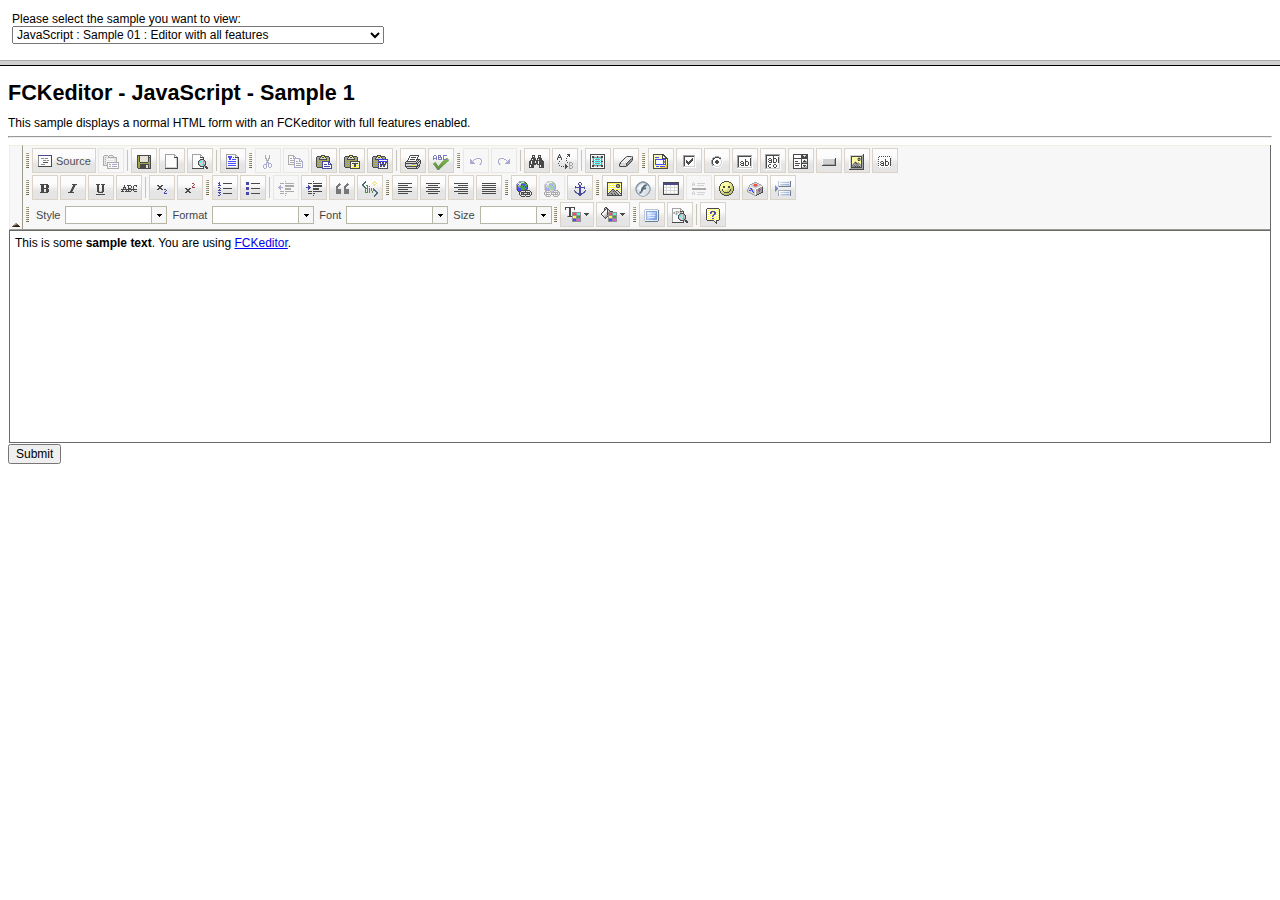
<file: YiiDemo/fckeditor/_samples/default.html>
<!DOCTYPE HTML PUBLIC "-//W3C//DTD HTML 4.01 Frameset//EN"
   "http://www.w3.org/TR/html4/frameset.dtd">
<!--
 * FCKeditor - The text editor for Internet - http://www.fckeditor.net
 * Copyright (C) 2003-2010 Frederico Caldeira Knabben
 *
 * == BEGIN LICENSE ==
 *
 * Licensed under the terms of any of the following licenses at your
 * choice:
 *
 *  - GNU General Public License Version 2 or later (the "GPL")
 *    http://www.gnu.org/licenses/gpl.html
 *
 *  - GNU Lesser General Public License Version 2.1 or later (the "LGPL")
 *    http://www.gnu.org/licenses/lgpl.html
 *
 *  - Mozilla Public License Version 1.1 or later (the "MPL")
 *    http://www.mozilla.org/MPL/MPL-1.1.html
 *
 * == END LICENSE ==
 *
 * Samples Frameset page.
-->
<html>
	<head>
		<title>FCKeditor - Samples</title>
		<meta http-equiv="Content-Type" content="text/html; charset=utf-8">
		<meta name="robots" content="noindex, nofollow">
	</head>
	<frameset rows="60,*">
		<frame src="sampleslist.html" noresize scrolling="no">
		<frame name="Sample" src="html/sample01.html" noresize>
	</frameset>
</html>
</file>
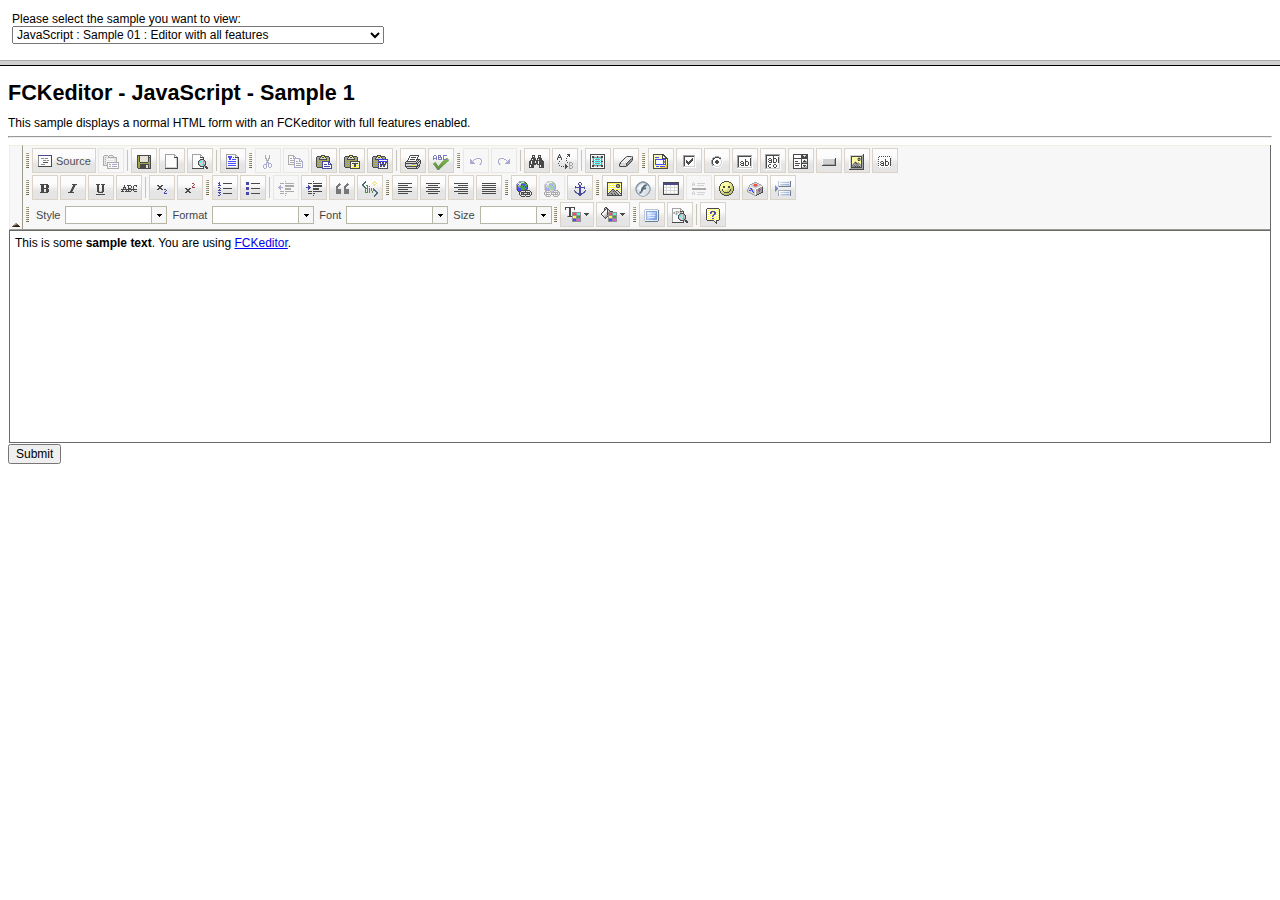
<file: YiiDemo/fckeditor/_samples/sampleslist.html>
<!DOCTYPE HTML PUBLIC "-//W3C//DTD HTML 4.01//EN"
"http://www.w3.org/TR/html4/strict.dtd">
<!--
 * FCKeditor - The text editor for Internet - http://www.fckeditor.net
 * Copyright (C) 2003-2010 Frederico Caldeira Knabben
 *
 * == BEGIN LICENSE ==
 *
 * Licensed under the terms of any of the following licenses at your
 * choice:
 *
 *  - GNU General Public License Version 2 or later (the "GPL")
 *    http://www.gnu.org/licenses/gpl.html
 *
 *  - GNU Lesser General Public License Version 2.1 or later (the "LGPL")
 *    http://www.gnu.org/licenses/lgpl.html
 *
 *  - Mozilla Public License Version 1.1 or later (the "MPL")
 *    http://www.mozilla.org/MPL/MPL-1.1.html
 *
 * == END LICENSE ==
 *
 * Page used to select the sample to view.
-->
<html>
<head>
	<title>FCKeditor - Sample Selection</title>
	<meta http-equiv="Content-Type" content="text/html; charset=utf-8">
	<meta name="robots" content="noindex, nofollow">
	<link href="sample.css" rel="stylesheet" type="text/css">
	<script type="text/javascript">

if ( window.top == window )
	document.location = 'default.html' ;

function OpenSample( sample )
{
	if ( sample.length > 0 )
		window.open( sample, 'Sample' ) ;
}

	</script>
</head>
<body style="margin:1em;">
	<table border="0" cellpadding="0" cellspacing="0" style="height: 100%">
		<tr>
			<td>
				Please select the sample you want to view:
				<br />
				<select onchange="OpenSample(this.value);">
					<optgroup label="JavaScript">
						<option value="html/sample01.html" selected="selected">JavaScript : Sample 01 : Editor
							with all features</option>
						<option value="html/sample02.html">JavaScript : Sample 02 : Replacement of a TEXTAREA</option>
						<option value="html/sample03.html">JavaScript : Sample 03 : Multi-language support</option>
						<option value="html/sample04.html">JavaScript : Sample 04 : Toolbar selection</option>
						<option value="html/sample05.html">JavaScript : Sample 05 : Skins support</option>
						<option value="html/sample06.html">JavaScript : Sample 06 : Plugins support</option>
						<option value="html/sample07.html">JavaScript : Sample 07 : Full Page editing</option>
						<option value="html/sample08.html">JavaScript : Sample 08 : Editor API usage</option>
						<option value="html/sample09.html">JavaScript : Sample 09 : Complex form (multiple editors)</option>
						<option value="html/sample10.html">JavaScript : Sample 10 : Shared toolbar on same page</option>
						<option value="html/sample11.html">JavaScript : Sample 11 : Shared toolbar from IFRAME</option>
						<option value="html/sample12.html">JavaScript : Sample 12 : Enter key behavior</option>
						<option value="html/sample13.html">JavaScript : Sample 13 : Dinamically switching with a Textarea</option>
						<option value="html/sample14.html">JavaScript : Sample 14 : XHTML 1.1</option>
						<option value="html/sample15.html">JavaScript : Sample 15 : Legacy HTML 4 tags</option>
						<option value="html/sample16.html">JavaScript : Sample 16 : Flash content editor</option>
						<option value=""></option>
					</optgroup>
					<optgroup label="Active Fox Pro">
						<option value="afp/sample01.afp">AFP : Sample 01 : Editor with all features</option>
						<option value="afp/sample02.afp">AFP : Sample 02 : Multi-language support</option>
						<option value="afp/sample03.afp">AFP : Sample 03 : Toolbar selection</option>
						<option value="afp/sample04.afp">AFP : Sample 04 : Skins support</option>
						<option value=""></option>
					</optgroup>
					<optgroup label="ASP">
						<option value="asp/sample01.asp">ASP : Sample 01 : Editor with all features</option>
						<option value="asp/sample02.asp">ASP : Sample 02 : Multi-language support</option>
						<option value="asp/sample03.asp">ASP : Sample 03 : Toolbar selection</option>
						<option value="asp/sample04.asp">ASP : Sample 04 : Skins support</option>
						<option value=""></option>
					</optgroup>
					<optgroup label="ColdFusion">
						<option value="cfm/sample01.cfm">ColdFusion : Sample 01 : Editor with all features</option>
						<option value="cfm/sample02_mx.cfm">ColdFusion : Sample 02 : Advanced version for ColdFusion
							MX</option>
						<option value=""></option>
					</optgroup>
					<optgroup label="Lasso">
						<option value="lasso/sample01.lasso">Lasso : Sample 01 : Editor with all features</option>
						<option value="lasso/sample02.lasso">Lasso : Sample 02 : Multi-language support</option>
						<option value="lasso/sample03.lasso">Lasso : Sample 03 : Toolbar selection</option>
						<option value="lasso/sample04.lasso">Lasso : Sample 04 : Skins support</option>
						<option value=""></option>
					</optgroup>
					<optgroup label="Perl">
						<option value="perl/sample01.cgi">Perl : Sample 01 : Editor with all features</option>
						<option value="perl/sample02.cgi">Perl : Sample 02 : Multi-language support</option>
						<option value="perl/sample03.cgi">Perl : Sample 03 : Toolbar selection</option>
						<option value="perl/sample04.cgi">Perl : Sample 04 : Skins support</option>
						<option value=""></option>
					</optgroup>
					<optgroup label="PHP">
						<option value="php/sample01.php">PHP : Sample 01 : Editor with all features</option>
						<option value="php/sample02.php">PHP : Sample 02 : Multi-language support</option>
						<option value="php/sample03.php">PHP : Sample 03 : Toolbar selection</option>
						<option value="php/sample04.php">PHP : Sample 04 : Skins support</option>
						<option value=""></option>
					</optgroup>
					<optgroup label="Python">
						<option value="py/sample01.py">Python : Sample 01 : Editor with all features</option>
					</optgroup>
				</select>
			</td>
		</tr>
	</table>
</body>
</html>
</file>
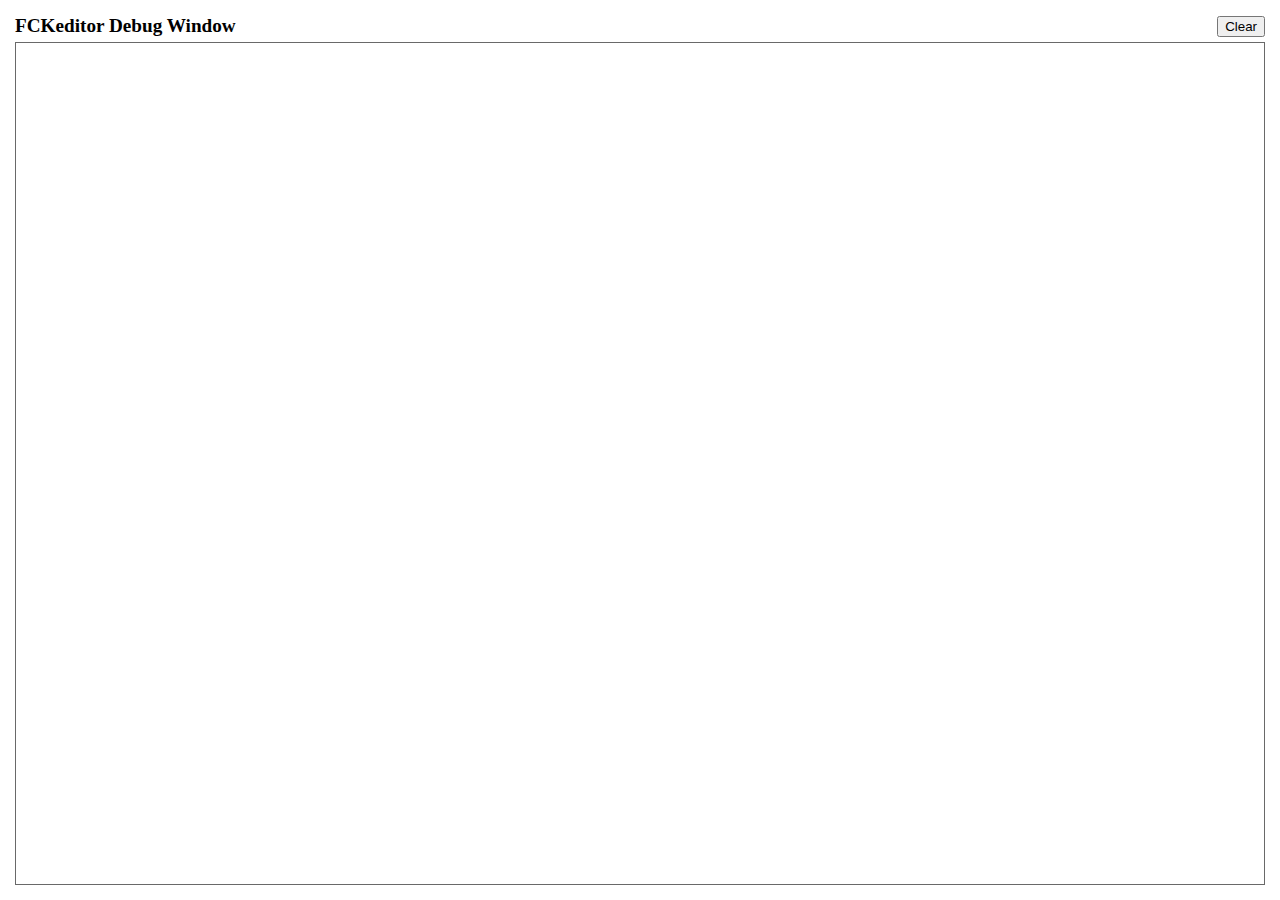
<file: YiiDemo/fckeditor/editor/fckdebug.html>
<!DOCTYPE HTML PUBLIC "-//W3C//DTD HTML 4.0 Transitional//EN">
<!--
 * FCKeditor - The text editor for Internet - http://www.fckeditor.net
 * Copyright (C) 2003-2010 Frederico Caldeira Knabben
 *
 * == BEGIN LICENSE ==
 *
 * Licensed under the terms of any of the following licenses at your
 * choice:
 *
 *  - GNU General Public License Version 2 or later (the "GPL")
 *    http://www.gnu.org/licenses/gpl.html
 *
 *  - GNU Lesser General Public License Version 2.1 or later (the "LGPL")
 *    http://www.gnu.org/licenses/lgpl.html
 *
 *  - Mozilla Public License Version 1.1 or later (the "MPL")
 *    http://www.mozilla.org/MPL/MPL-1.1.html
 *
 * == END LICENSE ==
 *
 * This is the Debug window.
 * It automatically popups if the Debug = true in the configuration file.
-->
<html xmlns="http://www.w3.org/1999/xhtml">
<head>
	<title>FCKeditor Debug Window</title>
	<meta name="robots" content="noindex, nofollow" />
	<script type="text/javascript">

var oWindow ;
var oDiv ;

if ( !window.FCKMessages )
	window.FCKMessages = new Array() ;

window.onload = function()
{
	oWindow = document.getElementById('xOutput').contentWindow ;
	oWindow.document.open() ;
	oWindow.document.write( '<div id="divMsg"><\/div>' ) ;
	oWindow.document.close() ;
	oDiv	= oWindow.document.getElementById('divMsg') ;
}

function Output( message, color, noParse )
{
	if ( !noParse && message != null && isNaN( message ) )
		message = message.replace(/</g, "&lt;") ;

	if ( color )
		message = '<font color="' + color + '">' + message + '<\/font>' ;

	window.FCKMessages[ window.FCKMessages.length ] = message ;
	StartTimer() ;
}

function OutputObject( anyObject, color )
{
	var message ;

	if ( anyObject != null )
	{
		message = 'Properties of: ' + anyObject + '</b><blockquote>' ;

		for (var prop in anyObject)
		{
			try
			{
				var sVal = anyObject[ prop ] != null ? anyObject[ prop ] + '' : '[null]' ;
				message += '<b>' + prop + '</b> : ' + sVal.replace(/</g, '&lt;') + '<br>' ;
			}
			catch (e)
			{
				try
				{
					message += '<b>' + prop + '</b> : [' + typeof( anyObject[ prop ] ) + ']<br>' ;
				}
				catch (e)
				{
					message += '<b>' + prop + '</b> : [-error-]<br>' ;
				}
			}
		}

		message += '</blockquote><b>' ;
	} else
		message = 'OutputObject : Object is "null".' ;

	Output( message, color, true ) ;
}

function StartTimer()
{
	window.setTimeout( 'CheckMessages()', 100 ) ;
}

function CheckMessages()
{
	if ( window.FCKMessages.length > 0 )
	{
		// Get the first item in the queue
		var sMessage = window.FCKMessages[0] ;

		// Removes the first item from the queue
		var oTempArray = new Array() ;
		for ( i = 1 ; i < window.FCKMessages.length ; i++ )
			oTempArray[ i - 1 ] = window.FCKMessages[ i ] ;
		window.FCKMessages = oTempArray ;

		var d = new Date() ;
		var sTime =
			( d.getHours() + 100 + '' ).substr( 1,2 ) + ':' +
			( d.getMinutes() + 100 + '' ).substr( 1,2 ) + ':' +
			( d.getSeconds() + 100 + '' ).substr( 1,2 ) + ':' +
			( d.getMilliseconds() + 1000 + '' ).substr( 1,3 ) ;

		var oMsgDiv = oWindow.document.createElement( 'div' ) ;
		oMsgDiv.innerHTML = sTime + ': <b>' + sMessage + '<\/b>' ;
		oDiv.appendChild( oMsgDiv ) ;
		oMsgDiv.scrollIntoView() ;
	}
}

function Clear()
{
	oDiv.innerHTML = '' ;
}
	</script>
</head>
<body style="margin: 10px">
	<table style="height: 100%" cellspacing="5" cellpadding="0" width="100%" border="0">
		<tr>
			<td>
				<table cellspacing="0" cellpadding="0" width="100%" border="0">
					<tr>
						<td style="font-weight: bold; font-size: 1.2em;">
							FCKeditor Debug Window</td>
						<td align="right">
							<input type="button" value="Clear" onclick="Clear();" /></td>
					</tr>
				</table>
			</td>
		</tr>
		<tr style="height: 100%">
			<td style="border: #696969 1px solid">
				<iframe id="xOutput" width="100%" height="100%" scrolling="auto" src="javascript:void(0)"
					frameborder="0"></iframe>
			</td>
		</tr>
	</table>
</body>
</html>
</file>
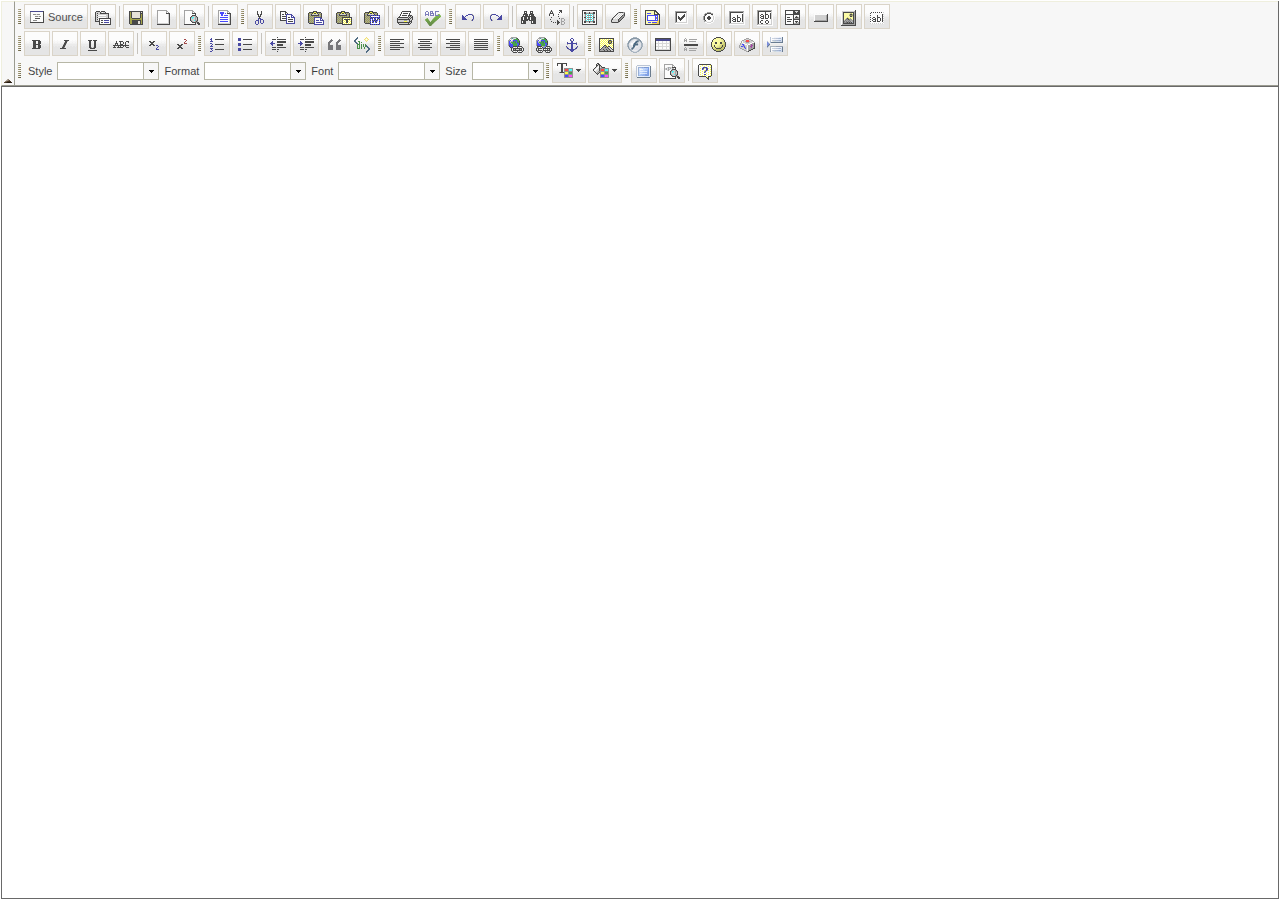
<file: YiiDemo/fckeditor/editor/fckeditor.original.html>
﻿<!DOCTYPE HTML PUBLIC "-//W3C//DTD HTML 4.0 Transitional//EN">
<!--
 * FCKeditor - The text editor for Internet - http://www.fckeditor.net
 * Copyright (C) 2003-2010 Frederico Caldeira Knabben
 *
 * == BEGIN LICENSE ==
 *
 * Licensed under the terms of any of the following licenses at your
 * choice:
 *
 *  - GNU General Public License Version 2 or later (the "GPL")
 *    http://www.gnu.org/licenses/gpl.html
 *
 *  - GNU Lesser General Public License Version 2.1 or later (the "LGPL")
 *    http://www.gnu.org/licenses/lgpl.html
 *
 *  - Mozilla Public License Version 1.1 or later (the "MPL")
 *    http://www.mozilla.org/MPL/MPL-1.1.html
 *
 * == END LICENSE ==
 *
 * Main page that holds the editor.
-->
<html>
<head>
	<title>FCKeditor</title>
	<meta name="robots" content="noindex, nofollow">
	<meta http-equiv="Content-Type" content="text/html; charset=utf-8">
	<!-- @Packager.RemoveLine
	<meta http-equiv="Cache-Control" content="public">
	@Packager.RemoveLine -->
	<script type="text/javascript">

// #1645: Alert the user if opening FCKeditor in FF3 from local filesystem
// without security.fileuri.strict_origin_policy disabled.
if ( document.location.protocol == 'file:' )
{
	try
	{
		window.parent.document.domain ;
	}
	catch ( e )
	{
		window.addEventListener( 'load', function()
			{
				document.body.innerHTML = '\
					<div style="border: 1px red solid; font-family: arial; font-size: 12px; color: red; padding:10px;">\
						<p>\
							<b>Your browser security settings don\'t allow FCKeditor to be opened from\
							the local filesystem.<\/b>\
						<\/p>\
						<p>\
							Please open the <b>about:config<\/b> page and disable the\
							&quot;security.fileuri.strict_origin_policy&quot; option; then load this page again.\
						<\/p>\
						<p>\
							Check our <a href="http://docs.fckeditor.net/FCKeditor_2.x/Developers_Guide/FAQ#ff3perms">FAQ<\/a>\
							for more information.\
						<\/p>\
					<\/div>' ;
			}, false ) ;
	}
}

// Save a reference to the default domain.
var FCK_ORIGINAL_DOMAIN ;

// Automatically detect the correct document.domain (#123).
(function()
{
	var d = FCK_ORIGINAL_DOMAIN = document.domain ;

	while ( true )
	{
		// Test if we can access a parent property.
		try
		{
			var test = window.parent.document.domain ;
			break ;
		}
		catch( e ) {}

		// Remove a domain part: www.mytest.example.com => mytest.example.com => example.com ...
		d = d.replace( /.*?(?:\.|$)/, '' ) ;

		if ( d.length == 0 )
			break ;		// It was not able to detect the domain.

		try
		{
			document.domain = d ;
		}
		catch (e)
		{
			break ;
		}
	}
})() ;

// Save a reference to the detected runtime domain.
var FCK_RUNTIME_DOMAIN = document.domain ;

var FCK_IS_CUSTOM_DOMAIN = ( FCK_ORIGINAL_DOMAIN != FCK_RUNTIME_DOMAIN ) ;

// Instead of loading scripts and CSSs using inline tags, all scripts are
// loaded by code. In this way we can guarantee the correct processing order,
// otherwise external scripts and inline scripts could be executed in an
// unwanted order (IE).

function LoadScript( url )
{
	document.write( '<scr' + 'ipt type="text/javascript" src="' + url + '"><\/scr' + 'ipt>' ) ;
}

// Main editor scripts.
var sSuffix = ( /*@cc_on!@*/false ) ? 'ie' : 'gecko' ;

/* @Packager.RemoveLine
LoadScript( 'js/fckeditorcode_' + sSuffix + '.js' ) ;
@Packager.RemoveLine */
// @Packager.Remove.Start

LoadScript( '_source/fckconstants.js' ) ;
LoadScript( '_source/fckjscoreextensions.js' ) ;

if ( sSuffix == 'ie' )
	LoadScript( '_source/classes/fckiecleanup.js' ) ;

LoadScript( '_source/internals/fckbrowserinfo.js' ) ;
LoadScript( '_source/internals/fckurlparams.js' ) ;
LoadScript( '_source/classes/fckevents.js' ) ;
LoadScript( '_source/classes/fckdataprocessor.js' ) ;
LoadScript( '_source/internals/fck.js' ) ;
LoadScript( '_source/internals/fck_' + sSuffix + '.js' ) ;
LoadScript( '_source/internals/fckconfig.js' ) ;

LoadScript( '_source/internals/fckdebug_empty.js' ) ;
LoadScript( '_source/internals/fckdomtools.js' ) ;
LoadScript( '_source/internals/fcktools.js' ) ;
LoadScript( '_source/internals/fcktools_' + sSuffix + '.js' ) ;
LoadScript( '_source/fckeditorapi.js' ) ;
LoadScript( '_source/classes/fckimagepreloader.js' ) ;
LoadScript( '_source/internals/fckregexlib.js' ) ;
LoadScript( '_source/internals/fcklistslib.js' ) ;
LoadScript( '_source/internals/fcklanguagemanager.js' ) ;
LoadScript( '_source/internals/fckxhtmlentities.js' ) ;
LoadScript( '_source/internals/fckxhtml.js' ) ;
LoadScript( '_source/internals/fckxhtml_' + sSuffix + '.js' ) ;
LoadScript( '_source/internals/fckcodeformatter.js' ) ;
LoadScript( '_source/internals/fckundo.js' ) ;
LoadScript( '_source/classes/fckeditingarea.js' ) ;
LoadScript( '_source/classes/fckkeystrokehandler.js' ) ;

LoadScript( 'dtd/fck_xhtml10transitional.js' ) ;
LoadScript( '_source/classes/fckstyle.js' ) ;
LoadScript( '_source/internals/fckstyles.js' ) ;

LoadScript( '_source/internals/fcklisthandler.js' ) ;
LoadScript( '_source/classes/fckelementpath.js' ) ;
LoadScript( '_source/classes/fckdomrange.js' ) ;
LoadScript( '_source/classes/fckdocumentfragment_' + sSuffix + '.js' ) ;
LoadScript( '_source/classes/fckw3crange.js' ) ;
LoadScript( '_source/classes/fckdomrange_' + sSuffix + '.js' ) ;
LoadScript( '_source/classes/fckdomrangeiterator.js' ) ;
LoadScript( '_source/classes/fckenterkey.js' ) ;

LoadScript( '_source/internals/fckdocumentprocessor.js' ) ;
LoadScript( '_source/internals/fckselection.js' ) ;
LoadScript( '_source/internals/fckselection_' + sSuffix + '.js' ) ;

LoadScript( '_source/internals/fcktablehandler.js' ) ;
LoadScript( '_source/internals/fcktablehandler_' + sSuffix + '.js' ) ;
LoadScript( '_source/classes/fckxml.js' ) ;
LoadScript( '_source/classes/fckxml_' + sSuffix + '.js' ) ;

LoadScript( '_source/commandclasses/fcknamedcommand.js' ) ;
LoadScript( '_source/commandclasses/fckstylecommand.js' ) ;
LoadScript( '_source/commandclasses/fck_othercommands.js' ) ;
LoadScript( '_source/commandclasses/fckshowblocks.js' ) ;
LoadScript( '_source/commandclasses/fckspellcheckcommand_' + sSuffix + '.js' ) ;
LoadScript( '_source/commandclasses/fcktextcolorcommand.js' ) ;
LoadScript( '_source/commandclasses/fckpasteplaintextcommand.js' ) ;
LoadScript( '_source/commandclasses/fckpastewordcommand.js' ) ;
LoadScript( '_source/commandclasses/fcktablecommand.js' ) ;
LoadScript( '_source/commandclasses/fckfitwindow.js' ) ;
LoadScript( '_source/commandclasses/fcklistcommands.js' ) ;
LoadScript( '_source/commandclasses/fckjustifycommands.js' ) ;
LoadScript( '_source/commandclasses/fckindentcommands.js' ) ;
LoadScript( '_source/commandclasses/fckblockquotecommand.js' ) ;
LoadScript( '_source/commandclasses/fckcorestylecommand.js' ) ;
LoadScript( '_source/commandclasses/fckremoveformatcommand.js' ) ;
LoadScript( '_source/internals/fckcommands.js' ) ;

LoadScript( '_source/classes/fckpanel.js' ) ;
LoadScript( '_source/classes/fckicon.js' ) ;
LoadScript( '_source/classes/fcktoolbarbuttonui.js' ) ;
LoadScript( '_source/classes/fcktoolbarbutton.js' ) ;
LoadScript( '_source/classes/fckspecialcombo.js' ) ;
LoadScript( '_source/classes/fcktoolbarspecialcombo.js' ) ;
LoadScript( '_source/classes/fcktoolbarstylecombo.js' ) ;
LoadScript( '_source/classes/fcktoolbarfontformatcombo.js' ) ;
LoadScript( '_source/classes/fcktoolbarfontscombo.js' ) ;
LoadScript( '_source/classes/fcktoolbarfontsizecombo.js' ) ;
LoadScript( '_source/classes/fcktoolbarpanelbutton.js' ) ;
LoadScript( '_source/internals/fckscayt.js' ) ;
LoadScript( '_source/internals/fcktoolbaritems.js' ) ;
LoadScript( '_source/classes/fcktoolbar.js' ) ;
LoadScript( '_source/classes/fcktoolbarbreak_' + sSuffix + '.js' ) ;
LoadScript( '_source/internals/fcktoolbarset.js' ) ;
LoadScript( '_source/internals/fckdialog.js' ) ;
LoadScript( '_source/classes/fckmenuitem.js' ) ;
LoadScript( '_source/classes/fckmenublock.js' ) ;
LoadScript( '_source/classes/fckmenublockpanel.js' ) ;
LoadScript( '_source/classes/fckcontextmenu.js' ) ;
LoadScript( '_source/internals/fck_contextmenu.js' ) ;
LoadScript( '_source/classes/fckhtmliterator.js' ) ;
LoadScript( '_source/classes/fckplugin.js' ) ;
LoadScript( '_source/internals/fckplugins.js' ) ;

// @Packager.Remove.End

// Base configuration file.
LoadScript( '../fckconfig.js' ) ;

	</script>
	<script type="text/javascript">

// Adobe AIR compatibility file.
if ( FCKBrowserInfo.IsAIR )
	LoadScript( 'js/fckadobeair.js' ) ;

if ( FCKBrowserInfo.IsIE )
{
	// Remove IE mouse flickering.
	try
	{
		document.execCommand( 'BackgroundImageCache', false, true ) ;
	}
	catch (e)
	{
		// We have been reported about loading problems caused by the above
		// line. For safety, let's just ignore errors.
	}

	// Create the default cleanup object used by the editor.
	FCK.IECleanup = new FCKIECleanup( window ) ;
	FCK.IECleanup.AddItem( FCKTempBin, FCKTempBin.Reset ) ;
	FCK.IECleanup.AddItem( FCK, FCK_Cleanup ) ;
}

// The first function to be called on selection change must the the styles
// change checker, because the result of its processing may be used by another
// functions listening to the same event.
FCK.Events.AttachEvent( 'OnSelectionChange', function() { FCKStyles.CheckSelectionChanges() ; } ) ;

// The config hidden field is processed immediately, because
// CustomConfigurationsPath may be set in the page.
FCKConfig.ProcessHiddenField() ;

// Load the custom configurations file (if defined).
if ( FCKConfig.CustomConfigurationsPath.length > 0 )
	LoadScript( FCKConfig.CustomConfigurationsPath ) ;

	</script>
	<script type="text/javascript">

// Load configurations defined at page level.
FCKConfig_LoadPageConfig() ;

FCKConfig_PreProcess() ;

// Load the full debug script.
if ( FCKConfig.Debug )
	LoadScript( '_source/internals/fckdebug.js' ) ;

	</script>
	<script type="text/javascript">

var FCK_InternalCSS			= FCKConfig.BasePath + 'css/fck_internal.css' ;					// @Packager.RemoveLine
var FCK_ShowTableBordersCSS	= FCKConfig.BasePath + 'css/fck_showtableborders_gecko.css' ;	// @Packager.RemoveLine
/* @Packager.RemoveLine
// CSS minified by http://iceyboard.no-ip.org/projects/css_compressor (see _dev/css_compression.txt).
var FCK_InternalCSS			= FCKTools.FixCssUrls( FCKConfig.BasePath + 'css/', 'html{min-height:100%}table.FCK__ShowTableBorders,table.FCK__ShowTableBorders td,table.FCK__ShowTableBorders th{border:#d3d3d3 1px solid}form{border:1px dotted #F00;padding:2px}.FCK__Flash{border:#a9a9a9 1px solid;background-position:center center;background-image:url(images/fck_flashlogo.gif);background-repeat:no-repeat;width:80px;height:80px}.FCK__UnknownObject{border:#a9a9a9 1px solid;background-position:center center;background-image:url(images/fck_plugin.gif);background-repeat:no-repeat;width:80px;height:80px}.FCK__Anchor{border:1px dotted #00F;background-position:center center;background-image:url(images/fck_anchor.gif);background-repeat:no-repeat;width:16px;height:15px;vertical-align:middle}.FCK__AnchorC{border:1px dotted #00F;background-position:1px center;background-image:url(images/fck_anchor.gif);background-repeat:no-repeat;padding-left:18px}a[name]{border:1px dotted #00F;background-position:0 center;background-image:url(images/fck_anchor.gif);background-repeat:no-repeat;padding-left:18px}.FCK__PageBreak{background-position:center center;background-image:url(images/fck_pagebreak.gif);background-repeat:no-repeat;clear:both;display:block;float:none;width:100%;border-top:#999 1px dotted;border-bottom:#999 1px dotted;border-right:0;border-left:0;height:5px}.FCK__InputHidden{width:19px;height:18px;background-image:url(images/fck_hiddenfield.gif);background-repeat:no-repeat;vertical-align:text-bottom;background-position:center center}.FCK__ShowBlocks p,.FCK__ShowBlocks div,.FCK__ShowBlocks pre,.FCK__ShowBlocks address,.FCK__ShowBlocks blockquote,.FCK__ShowBlocks h1,.FCK__ShowBlocks h2,.FCK__ShowBlocks h3,.FCK__ShowBlocks h4,.FCK__ShowBlocks h5,.FCK__ShowBlocks h6{background-repeat:no-repeat;border:1px dotted gray;padding-top:8px;padding-left:8px}.FCK__ShowBlocks p{background-image:url(images/block_p.png)}.FCK__ShowBlocks div{background-image:url(images/block_div.png)}.FCK__ShowBlocks pre{background-image:url(images/block_pre.png)}.FCK__ShowBlocks address{background-image:url(images/block_address.png)}.FCK__ShowBlocks blockquote{background-image:url(images/block_blockquote.png)}.FCK__ShowBlocks h1{background-image:url(images/block_h1.png)}.FCK__ShowBlocks h2{background-image:url(images/block_h2.png)}.FCK__ShowBlocks h3{background-image:url(images/block_h3.png)}.FCK__ShowBlocks h4{background-image:url(images/block_h4.png)}.FCK__ShowBlocks h5{background-image:url(images/block_h5.png)}.FCK__ShowBlocks h6{background-image:url(images/block_h6.png)}' ) ;
var FCK_ShowTableBordersCSS	= FCKTools.FixCssUrls( FCKConfig.BasePath + 'css/', 'table:not([border]),table:not([border]) > tr > td,table:not([border]) > tr > th,table:not([border]) > tbody > tr > td,table:not([border]) > tbody > tr > th,table:not([border]) > thead > tr > td,table:not([border]) > thead > tr > th,table:not([border]) > tfoot > tr > td,table:not([border]) > tfoot > tr > th,table[border=\"0\"],table[border=\"0\"] > tr > td,table[border=\"0\"] > tr > th,table[border=\"0\"] > tbody > tr > td,table[border=\"0\"] > tbody > tr > th,table[border=\"0\"] > thead > tr > td,table[border=\"0\"] > thead > tr > th,table[border=\"0\"] > tfoot > tr > td,table[border=\"0\"] > tfoot > tr > th{border:#d3d3d3 1px dotted}' ) ;
@Packager.RemoveLine */

// Popup the debug window if debug mode is set to true. It guarantees that the
// first debug message will not be lost.
if ( FCKConfig.Debug )
	FCKDebug._GetWindow() ;

// Load the active skin CSS.
document.write( FCKTools.GetStyleHtml( FCKConfig.SkinEditorCSS ) ) ;

// Load the language file.
FCKLanguageManager.Initialize() ;
LoadScript( 'lang/' + FCKLanguageManager.ActiveLanguage.Code + '.js' ) ;

	</script>
	<script type="text/javascript">

// Initialize the editing area context menu.
FCK_ContextMenu_Init() ;

FCKPlugins.Load() ;

	</script>
	<script type="text/javascript">

// Set the editor interface direction.
window.document.dir = FCKLang.Dir ;

	</script>
	<script type="text/javascript">

window.onload = function()
{
	InitializeAPI() ;

	if ( FCKBrowserInfo.IsIE )
		FCK_PreloadImages() ;
	else
		LoadToolbarSetup() ;
}

function LoadToolbarSetup()
{
	FCKeditorAPI._FunctionQueue.Add( LoadToolbar ) ;
}

function LoadToolbar()
{
	var oToolbarSet = FCK.ToolbarSet = FCKToolbarSet_Create() ;

	if ( oToolbarSet.IsLoaded )
		StartEditor() ;
	else
	{
		oToolbarSet.OnLoad = StartEditor ;
		oToolbarSet.Load( FCKURLParams['Toolbar'] || 'Default' ) ;
	}
}

function StartEditor()
{
	// Remove the onload listener.
	FCK.ToolbarSet.OnLoad = null ;

	FCKeditorAPI._FunctionQueue.Remove( LoadToolbar ) ;

	FCK.Events.AttachEvent( 'OnStatusChange', WaitForActive ) ;

	// Start the editor.
	FCK.StartEditor() ;
}

function WaitForActive( editorInstance, newStatus )
{
	if ( newStatus == FCK_STATUS_ACTIVE )
	{
		if ( FCKBrowserInfo.IsGecko )
			FCKTools.RunFunction( window.onresize ) ;

		if ( !FCKConfig.PreventSubmitHandler )
			_AttachFormSubmitToAPI() ;

		FCK.SetStatus( FCK_STATUS_COMPLETE ) ;

		// Call the special "FCKeditor_OnComplete" function that should be present in
		// the HTML page where the editor is located.
		if ( typeof( window.parent.FCKeditor_OnComplete ) == 'function' )
			window.parent.FCKeditor_OnComplete( FCK ) ;
	}
}

// Gecko and Webkit browsers don't calculate well the IFRAME size so we must
// recalculate it every time the window size changes.
if ( FCKBrowserInfo.IsGecko || ( FCKBrowserInfo.IsSafari && !FCKBrowserInfo.IsSafari3 ) )
{
	window.onresize = function( e )
	{
		// Running in Firefox's chrome makes the window receive the event including subframes.
		// we care only about this window. Ticket #1642.
		// #2002: The originalTarget from the event can be the current document, the window, or the editing area.
		if ( e && e.originalTarget && e.originalTarget !== document && e.originalTarget !== window && (!e.originalTarget.ownerDocument || e.originalTarget.ownerDocument != document ))
			return ;

		var oCell = document.getElementById( 'xEditingArea' ) ;

		var eInnerElement = oCell.firstChild ;
		if ( eInnerElement )
		{
			eInnerElement.style.height = '0px' ;
			eInnerElement.style.height = ( oCell.scrollHeight - 2 ) + 'px' ;
		}
	}
}

	</script>
</head>
<body>
	<table width="100%" cellpadding="0" cellspacing="0" style="height: 100%; table-layout: fixed">
		<tr id="xToolbarRow" style="display: none">
			<td id="xToolbarSpace" style="overflow: hidden">
				<table width="100%" cellpadding="0" cellspacing="0">
					<tr id="xCollapsed" style="display: none">
						<td id="xExpandHandle" class="TB_Expand" colspan="3">
							<img class="TB_ExpandImg" alt="" src="images/spacer.gif" width="8" height="4" /></td>
					</tr>
					<tr id="xExpanded" style="display: none">
						<td id="xTBLeftBorder" class="TB_SideBorder" style="width: 1px; display: none;"></td>
						<td id="xCollapseHandle" style="display: none" class="TB_Collapse" valign="bottom">
							<img class="TB_CollapseImg" alt="" src="images/spacer.gif" width="8" height="4" /></td>
						<td id="xToolbar" class="TB_ToolbarSet"></td>
						<td class="TB_SideBorder" style="width: 1px"></td>
					</tr>
				</table>
			</td>
		</tr>
		<tr>
			<td id="xEditingArea" valign="top" style="height: 100%"></td>
		</tr>
	</table>
</body>
</html>
</file>
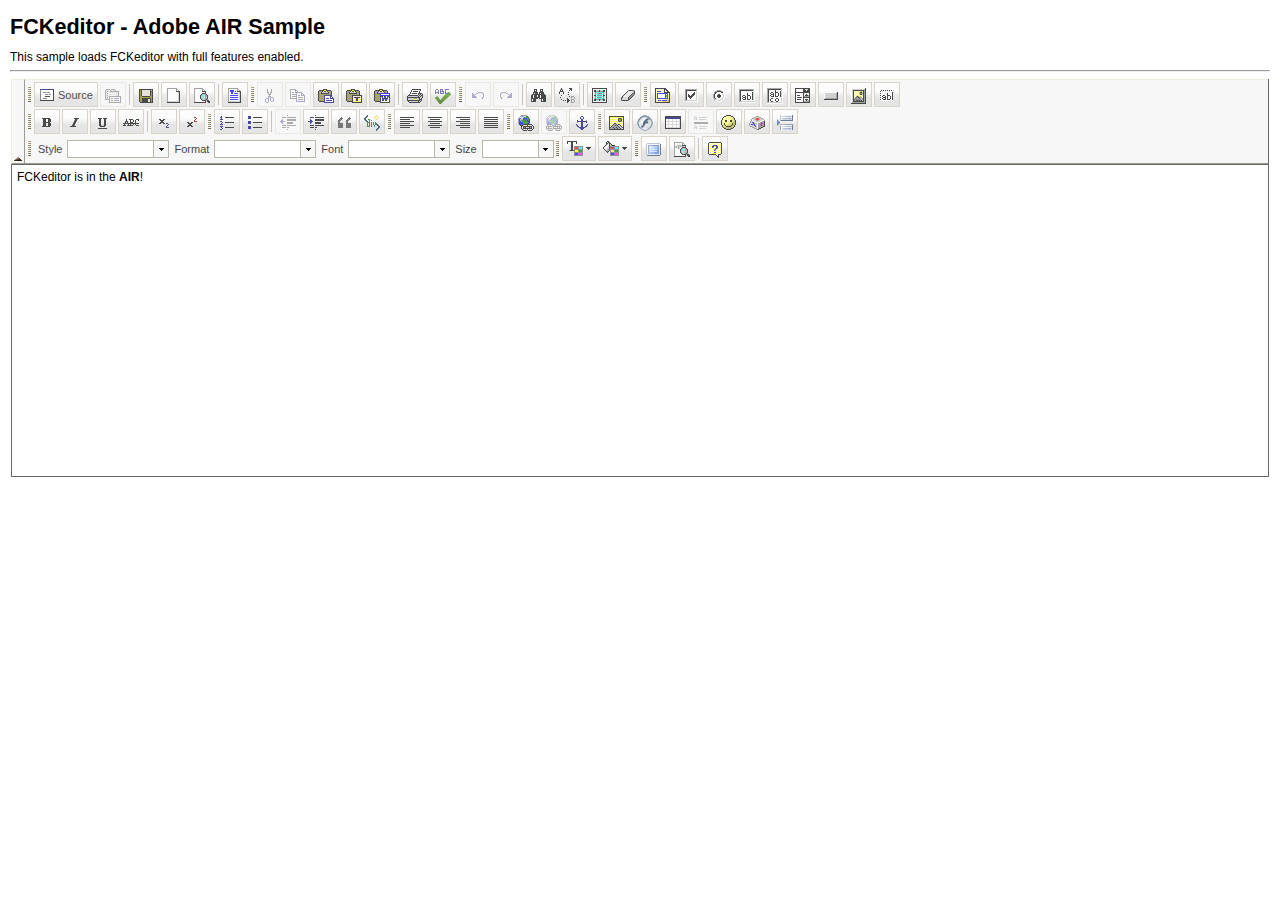
<file: YiiDemo/fckeditor/_samples/adobeair/sample01.html>
<!DOCTYPE html PUBLIC "-//W3C//DTD XHTML 1.0 Transitional//EN" "http://www.w3.org/TR/xhtml1/DTD/xhtml1-transitional.dtd">
<!--
 * FCKeditor - The text editor for Internet - http://www.fckeditor.net
 * Copyright (C) 2003-2010 Frederico Caldeira Knabben
 *
 * == BEGIN LICENSE ==
 *
 * Licensed under the terms of any of the following licenses at your
 * choice:
 *
 *  - GNU General Public License Version 2 or later (the "GPL")
 *    http://www.gnu.org/licenses/gpl.html
 *
 *  - GNU Lesser General Public License Version 2.1 or later (the "LGPL")
 *    http://www.gnu.org/licenses/lgpl.html
 *
 *  - Mozilla Public License Version 1.1 or later (the "MPL")
 *    http://www.mozilla.org/MPL/MPL-1.1.html
 *
 * == END LICENSE ==
 *
 * Sample Adobe AIR application.
-->
<html xmlns="http://www.w3.org/1999/xhtml">
<head>
	<title>FCKeditor - Adobe AIR Sample</title>
	<meta http-equiv="Content-Type" content="text/html; charset=utf-8" />
	<meta name="robots" content="noindex, nofollow" />
	<link href="../sample.css" rel="stylesheet" type="text/css" />
	<script type="text/javascript" src="../../fckeditor.js"></script>
	<style type="text/css">
		body { margin: 10px ; }
	</style>
</head>
<body>
	<h1>
		FCKeditor - Adobe AIR Sample
	</h1>
	<div>
		This sample loads FCKeditor with full features enabled.
	</div>
	<hr />
	<script type="text/javascript">

// Automatically calculates the editor base path based on the _samples directory.
// This is usefull only for these samples. A real application should use something like this:
// oFCKeditor.BasePath = '/fckeditor/' ;	// '/fckeditor/' is the default value.
var sBasePath = document.location.href.substring(0,document.location.href.lastIndexOf('_samples')) ;

var oFCKeditor = new FCKeditor( 'FCKeditor1' ) ;
oFCKeditor.BasePath	= sBasePath ;
oFCKeditor.Height	= 400 ;
oFCKeditor.Value	= '<p>FCKeditor is in the <strong>AIR</strong>!<\/p>' ;
oFCKeditor.Create() ;

	</script>
</body>
</html>
</file>
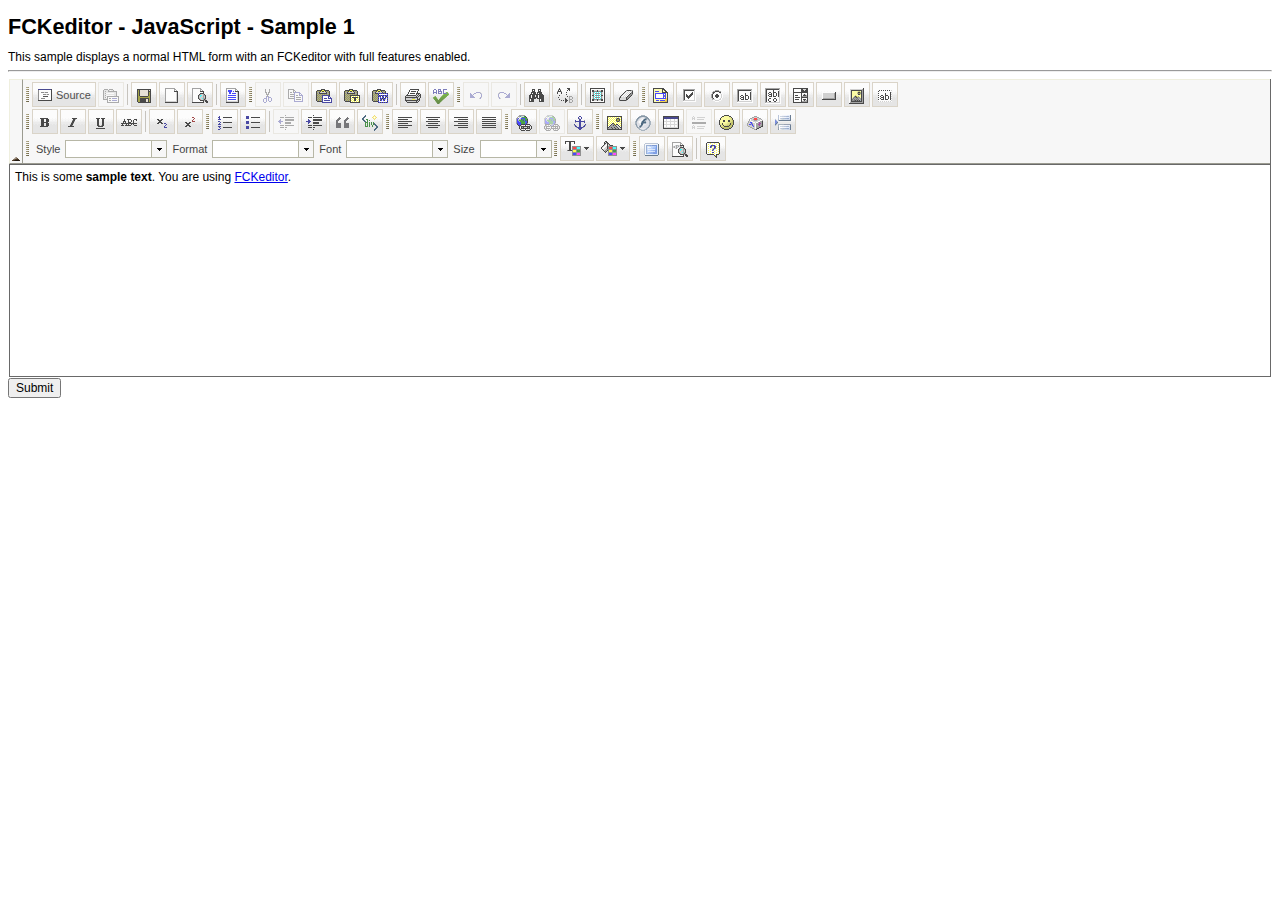
<file: YiiDemo/fckeditor/_samples/html/sample01.html>
<!DOCTYPE html PUBLIC "-//W3C//DTD XHTML 1.0 Transitional//EN" "http://www.w3.org/TR/xhtml1/DTD/xhtml1-transitional.dtd">
<!--
 * FCKeditor - The text editor for Internet - http://www.fckeditor.net
 * Copyright (C) 2003-2010 Frederico Caldeira Knabben
 *
 * == BEGIN LICENSE ==
 *
 * Licensed under the terms of any of the following licenses at your
 * choice:
 *
 *  - GNU General Public License Version 2 or later (the "GPL")
 *    http://www.gnu.org/licenses/gpl.html
 *
 *  - GNU Lesser General Public License Version 2.1 or later (the "LGPL")
 *    http://www.gnu.org/licenses/lgpl.html
 *
 *  - Mozilla Public License Version 1.1 or later (the "MPL")
 *    http://www.mozilla.org/MPL/MPL-1.1.html
 *
 * == END LICENSE ==
 *
 * Sample page.
-->
<html xmlns="http://www.w3.org/1999/xhtml">
<head>
	<title>FCKeditor - Sample</title>
	<meta http-equiv="Content-Type" content="text/html; charset=utf-8" />
	<meta name="robots" content="noindex, nofollow" />
	<link href="../sample.css" rel="stylesheet" type="text/css" />
	<script type="text/javascript" src="../../fckeditor.js"></script>
</head>
<body>
	<h1>
		FCKeditor - JavaScript - Sample 1
	</h1>
	<div>
		This sample displays a normal HTML form with an FCKeditor with full features enabled.
	</div>
	<hr />
	<form action="../php/sampleposteddata.php" method="post" target="_blank">
		<script type="text/javascript">
<!--
// Automatically calculates the editor base path based on the _samples directory.
// This is usefull only for these samples. A real application should use something like this:
// oFCKeditor.BasePath = '/fckeditor/' ;	// '/fckeditor/' is the default value.
var sBasePath = document.location.href.substring(0,document.location.href.lastIndexOf('_samples')) ;

var oFCKeditor = new FCKeditor( 'FCKeditor1' ) ;
oFCKeditor.BasePath	= sBasePath ;
oFCKeditor.Height	= 300 ;
oFCKeditor.Value	= '<p>This is some <strong>sample text<\/strong>. You are using <a href="http://www.fckeditor.net/">FCKeditor<\/a>.<\/p>' ;
oFCKeditor.Create() ;
//-->
		</script>
		<br />
		<input type="submit" value="Submit" />
	</form>
</body>
</html>
</file>
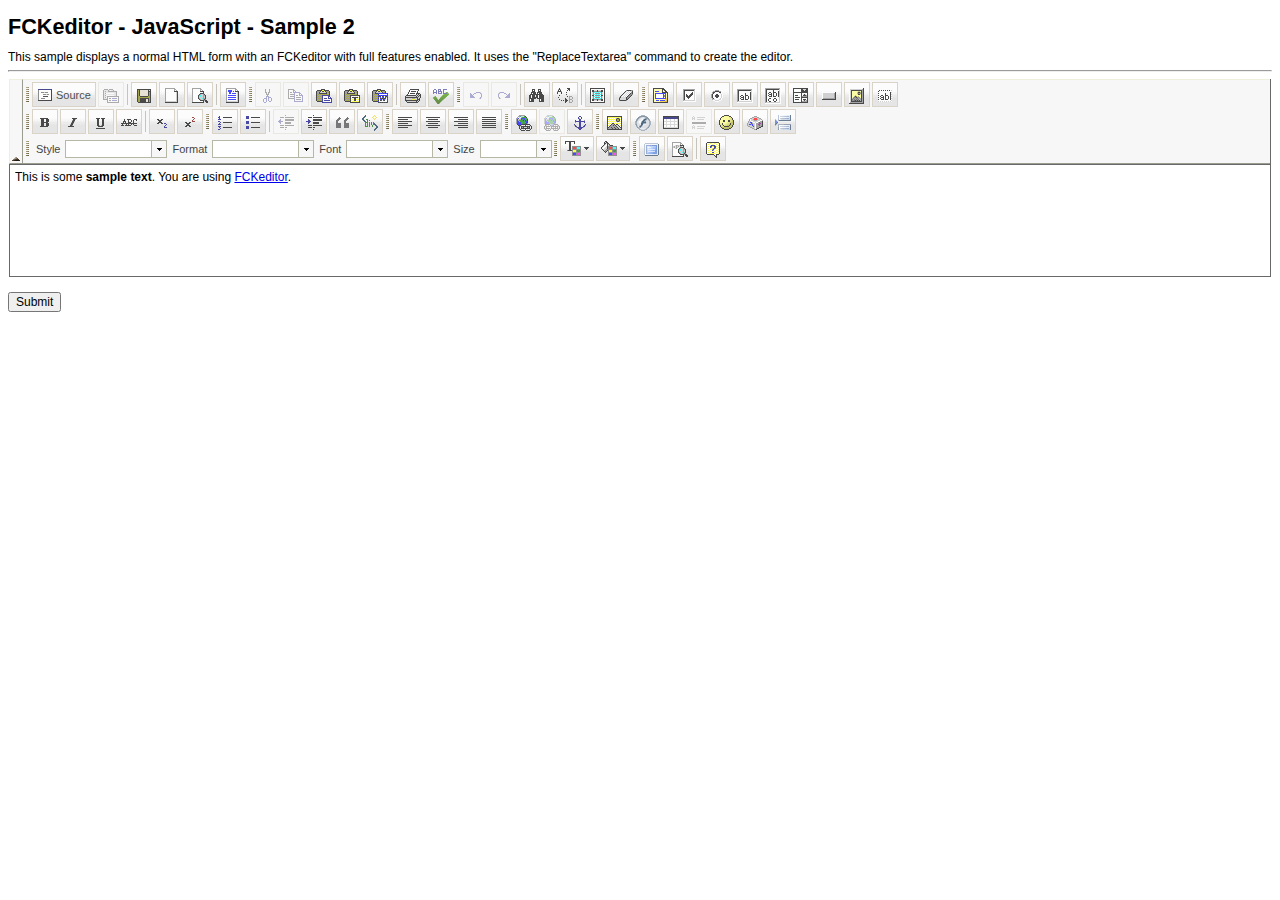
<file: YiiDemo/fckeditor/_samples/html/sample02.html>
<!DOCTYPE html PUBLIC "-//W3C//DTD XHTML 1.0 Transitional//EN" "http://www.w3.org/TR/xhtml1/DTD/xhtml1-transitional.dtd">
<!--
 * FCKeditor - The text editor for Internet - http://www.fckeditor.net
 * Copyright (C) 2003-2010 Frederico Caldeira Knabben
 *
 * == BEGIN LICENSE ==
 *
 * Licensed under the terms of any of the following licenses at your
 * choice:
 *
 *  - GNU General Public License Version 2 or later (the "GPL")
 *    http://www.gnu.org/licenses/gpl.html
 *
 *  - GNU Lesser General Public License Version 2.1 or later (the "LGPL")
 *    http://www.gnu.org/licenses/lgpl.html
 *
 *  - Mozilla Public License Version 1.1 or later (the "MPL")
 *    http://www.mozilla.org/MPL/MPL-1.1.html
 *
 * == END LICENSE ==
 *
 * Sample page.
-->
<html xmlns="http://www.w3.org/1999/xhtml">
<head>
	<title>FCKeditor - Sample</title>
	<meta http-equiv="Content-Type" content="text/html; charset=utf-8" />
	<meta name="robots" content="noindex, nofollow" />
	<link href="../sample.css" rel="stylesheet" type="text/css" />
	<script type="text/javascript" src="../../fckeditor.js"></script>
	<script type="text/javascript">

window.onload = function()
{
	// Automatically calculates the editor base path based on the _samples directory.
	// This is usefull only for these samples. A real application should use something like this:
	// oFCKeditor.BasePath = '/fckeditor/' ;	// '/fckeditor/' is the default value.
	var sBasePath = document.location.href.substring(0,document.location.href.lastIndexOf('_samples')) ;

	var oFCKeditor = new FCKeditor( 'FCKeditor1' ) ;
	oFCKeditor.BasePath	= sBasePath ;
	oFCKeditor.ReplaceTextarea() ;
}

	</script>
</head>
<body>
	<h1>
		FCKeditor - JavaScript - Sample 2</h1>
	<div>
		This sample displays a normal HTML form with an FCKeditor with full features enabled.
		It uses the "ReplaceTextarea" command to create the editor.
	</div>
	<hr />
	<form action="../php/sampleposteddata.php" method="post" target="_blank">
		<div>
			<textarea name="FCKeditor1" rows="10" cols="80" style="width: 100%; height: 200px">&lt;p&gt;This is some &lt;strong&gt;sample text&lt;/strong&gt;. You are using &lt;a href="http://www.fckeditor.net/"&gt;FCKeditor&lt;/a&gt;.&lt;/p&gt;</textarea>
		</div>
		<br />
		<input type="submit" value="Submit" />
	</form>
</body>
</html>
</file>
<file: stylesheets/pygment_trac.css>
.highlight  { background: #ffffff; }
.highlight .c { color: #999988; font-style: italic } /* Comment */
.highlight .err { color: #a61717; background-color: #e3d2d2 } /* Error */
.highlight .k { font-weight: bold } /* Keyword */
.highlight .o { font-weight: bold } /* Operator */
.highlight .cm { color: #999988; font-style: italic } /* Comment.Multiline */
.highlight .cp { color: #999999; font-weight: bold } /* Comment.Preproc */
.highlight .c1 { color: #999988; font-style: italic } /* Comment.Single */
.highlight .cs { color: #999999; font-weight: bold; font-style: italic } /* Comment.Special */
.highlight .gd { color: #000000; background-color: #ffdddd } /* Generic.Deleted */
.highlight .gd .x { color: #000000; background-color: #ffaaaa } /* Generic.Deleted.Specific */
.highlight .ge { font-style: italic } /* Generic.Emph */
.highlight .gr { color: #aa0000 } /* Generic.Error */
.highlight .gh { color: #999999 } /* Generic.Heading */
.highlight .gi { color: #000000; background-color: #ddffdd } /* Generic.Inserted */
.highlight .gi .x { color: #000000; background-color: #aaffaa } /* Generic.Inserted.Specific */
.highlight .go { color: #888888 } /* Generic.Output */
.highlight .gp { color: #555555 } /* Generic.Prompt */
.highlight .gs { font-weight: bold } /* Generic.Strong */
.highlight .gu { color: #800080; font-weight: bold; } /* Generic.Subheading */
.highlight .gt { color: #aa0000 } /* Generic.Traceback */
.highlight .kc { font-weight: bold } /* Keyword.Constant */
.highlight .kd { font-weight: bold } /* Keyword.Declaration */
.highlight .kn { font-weight: bold } /* Keyword.Namespace */
.highlight .kp { font-weight: bold } /* Keyword.Pseudo */
.highlight .kr { font-weight: bold } /* Keyword.Reserved */
.highlight .kt { color: #445588; font-weight: bold } /* Keyword.Type */
.highlight .m { color: #009999 } /* Literal.Number */
.highlight .s { color: #d14 } /* Literal.String */
.highlight .na { color: #008080 } /* Name.Attribute */
.highlight .nb { color: #0086B3 } /* Name.Builtin */
.highlight .nc { color: #445588; font-weight: bold } /* Name.Class */
.highlight .no { color: #008080 } /* Name.Constant */
.highlight .ni { color: #800080 } /* Name.Entity */
.highlight .ne { color: #990000; font-weight: bold } /* Name.Exception */
.highlight .nf { color: #990000; font-weight: bold } /* Name.Function */
.highlight .nn { color: #555555 } /* Name.Namespace */
.highlight .nt { color: #000080 } /* Name.Tag */
.highlight .nv { color: #008080 } /* Name.Variable */
.highlight .ow { font-weight: bold } /* Operator.Word */
.highlight .w { color: #bbbbbb } /* Text.Whitespace */
.highlight .mf { color: #009999 } /* Literal.Number.Float */
.highlight .mh { color: #009999 } /* Literal.Number.Hex */
.highlight .mi { color: #009999 } /* Literal.Number.Integer */
.highlight .mo { color: #009999 } /* Literal.Number.Oct */
.highlight .sb { color: #d14 } /* Literal.String.Backtick */
.highlight .sc { color: #d14 } /* Literal.String.Char */
.highlight .sd { color: #d14 } /* Literal.String.Doc */
.highlight .s2 { color: #d14 } /* Literal.String.Double */
.highlight .se { color: #d14 } /* Literal.String.Escape */
.highlight .sh { color: #d14 } /* Literal.String.Heredoc */
.highlight .si { color: #d14 } /* Literal.String.Interpol */
.highlight .sx { color: #d14 } /* Literal.String.Other */
.highlight .sr { color: #009926 } /* Literal.String.Regex */
.highlight .s1 { color: #d14 } /* Literal.String.Single */
.highlight .ss { color: #990073 } /* Literal.String.Symbol */
.highlight .bp { color: #999999 } /* Name.Builtin.Pseudo */
.highlight .vc { color: #008080 } /* Name.Variable.Class */
.highlight .vg { color: #008080 } /* Name.Variable.Global */
.highlight .vi { color: #008080 } /* Name.Variable.Instance */
.highlight .il { color: #009999 } /* Literal.Number.Integer.Long */

.type-csharp .highlight .k { color: #0000FF }
.type-csharp .highlight .kt { color: #0000FF }
.type-csharp .highlight .nf { color: #000000; font-weight: normal }
.type-csharp .highlight .nc { color: #2B91AF }
.type-csharp .highlight .nn { color: #000000 }
.type-csharp .highlight .s { color: #A31515 }
.type-csharp .highlight .sc { color: #A31515 }
</file>
<file: stylesheets/print.css>
html, body, div, span, applet, object, iframe,
h1, h2, h3, h4, h5, h6, p, blockquote, pre,
a, abbr, acronym, address, big, cite, code,
del, dfn, em, img, ins, kbd, q, s, samp,
small, strike, strong, sub, sup, tt, var,
b, u, i, center,
dl, dt, dd, ol, ul, li,
fieldset, form, label, legend,
table, caption, tbody, tfoot, thead, tr, th, td,
article, aside, canvas, details, embed, 
figure, figcaption, footer, header, hgroup, 
menu, nav, output, ruby, section, summary,
time, mark, audio, video {
  margin: 0;
  padding: 0;
  border: 0;
  font-size: 100%;
  font: inherit;
  vertical-align: baseline;
}
/* HTML5 display-role reset for older browsers */
article, aside, details, figcaption, figure, 
footer, header, hgroup, menu, nav, section {
  display: block;
}
body {
  line-height: 1;
}
ol, ul {
  list-style: none;
}
blockquote, q {
  quotes: none;
}
blockquote:before, blockquote:after,
q:before, q:after {
  content: '';
  content: none;
}
table {
  border-collapse: collapse;
  border-spacing: 0;
}
body {
  font-size: 13px;
  line-height: 1.5; 
  font-family: 'Helvetica Neue', Helvetica, Arial, serif;
  color: #000;
}

a {
  color: #d5000d;
  font-weight: bold;
}

header {
  padding-top: 35px;
  padding-bottom: 10px;
}

header h1 {
  font-weight: bold;
  letter-spacing: -1px;
  font-size: 48px;
  color: #303030;
  line-height: 1.2;
}

header h2 {
  letter-spacing: -1px;
  font-size: 24px;
  color: #aaa;
  font-weight: normal;
  line-height: 1.3;
}
#downloads {
  display: none;
}
#main_content {
  padding-top: 20px;
}

code, pre {
  font-family: Monaco, "Bitstream Vera Sans Mono", "Lucida Console", Terminal;
  color: #222;
  margin-bottom: 30px;
  font-size: 12px;
}

code {
  padding: 0 3px;
}

pre {
  border: solid 1px #ddd;
  padding: 20px;
  overflow: auto;
}
pre code {
  padding: 0;
}

ul, ol, dl {
  margin-bottom: 20px;
}


/* COMMON STYLES */

table {
  width: 100%;
  border: 1px solid #ebebeb;
}

th {
  font-weight: 500;
}

td {
  border: 1px solid #ebebeb;
  text-align: center; 
  font-weight: 300;
}

form {
  background: #f2f2f2;
  padding: 20px;
  
}


/* GENERAL ELEMENT TYPE STYLES */

h1 {
  font-size: 2.8em;
} 

h2 {
  font-size: 22px;
  font-weight: bold;
  color: #303030;
  margin-bottom: 8px;
} 

h3 {
  color: #d5000d;
  font-size: 18px;
  font-weight: bold;
  margin-bottom: 8px;
} 
 
h4 {
  font-size: 16px;
  color: #303030;
  font-weight: bold;
} 

h5 {
  font-size: 1em;
  color: #303030;
} 

h6 {
  font-size: .8em;
  color: #303030;
} 

p {
  font-weight: 300;
  margin-bottom: 20px;
}
 
a {
  text-decoration: none;
}

p a {
  font-weight: 400;
}

blockquote {
  font-size: 1.6em;
  border-left: 10px solid #e9e9e9;
  margin-bottom: 20px;
  padding: 0 0 0 30px;
}

ul li {
  list-style: disc inside;
  padding-left: 20px;
}

ol li {
  list-style: decimal inside;
  padding-left: 3px;
}

dl dd {
  font-style: italic;
  font-weight: 100;
}

footer {
  margin-top: 40px;
  padding-top: 20px;
  padding-bottom: 30px;
  font-size: 13px;
  color: #aaa;
}

footer a {
  color: #666;
}

/* MISC */
.clearfix:after {
  clear: both;
  content: '.';
  display: block;
  visibility: hidden;
  height: 0;
}

.clearfix {display: inline-block;}
* html .clearfix {height: 1%;}
.clearfix {display: block;}
</file>
<file: YiiDemo/fckeditor/_samples/sample.css>
/*
 * FCKeditor - The text editor for Internet - http://www.fckeditor.net
 * Copyright (C) 2003-2010 Frederico Caldeira Knabben
 *
 * == BEGIN LICENSE ==
 *
 * Licensed under the terms of any of the following licenses at your
 * choice:
 *
 *  - GNU General Public License Version 2 or later (the "GPL")
 *    http://www.gnu.org/licenses/gpl.html
 *
 *  - GNU Lesser General Public License Version 2.1 or later (the "LGPL")
 *    http://www.gnu.org/licenses/lgpl.html
 *
 *  - Mozilla Public License Version 1.1 or later (the "MPL")
 *    http://www.mozilla.org/MPL/MPL-1.1.html
 *
 * == END LICENSE ==
 *
 * Styles used in the samples pages.
 */

body, td, th, input, select, textarea
{
	font-size: 12px;
	font-family: Arial, Verdana, Sans-Serif;
}

h1
{
	font-weight: bold;
	font-size: 180%;
	margin-bottom: 10px;
}

form
{
	margin: 0;
	padding: 0;
}

#outputSample
{
	table-layout: fixed;
	width: 100%;
}

pre
{
	margin: 0;
	padding: 0;

	white-space: pre; /* CSS2 */
	white-space: -moz-pre-wrap; /* Mozilla*/
	white-space: -o-pre-wrap; /* Opera 7 */
	white-space: pre-wrap; /* CSS 2.1 */
	white-space: pre-line; /* CSS 3 (and 2.1 as well, actually) */
	word-wrap: break-word; /* IE */
}

#outputSample thead th
{
	color: #dddddd;
	background-color: #999999;
	padding: 4px;
	white-space: nowrap;
}

#outputSample tbody th
{
	vertical-align: top;
	text-align: left;
}
</file>
<file: stylesheets/stylesheet.css>
/* http://meyerweb.com/eric/tools/css/reset/ 
   v2.0 | 20110126
   License: none (public domain)
*/
html, body, div, span, applet, object, iframe,
h1, h2, h3, h4, h5, h6, p, blockquote, pre,
a, abbr, acronym, address, big, cite, code,
del, dfn, em, img, ins, kbd, q, s, samp,
small, strike, strong, sub, sup, tt, var,
b, u, i, center,
dl, dt, dd, ol, ul, li,
fieldset, form, label, legend,
table, caption, tbody, tfoot, thead, tr, th, td,
article, aside, canvas, details, embed, 
figure, figcaption, footer, header, hgroup, 
menu, nav, output, ruby, section, summary,
time, mark, audio, video {
	margin: 0;
	padding: 0;
	border: 0;
	font-size: 100%;
	font: inherit;
	vertical-align: baseline;
}
/* HTML5 display-role reset for older browsers */
article, aside, details, figcaption, figure, 
footer, header, hgroup, menu, nav, section {
	display: block;
}
body {
	line-height: 1;
}
ol, ul {
	list-style: none;
}
blockquote, q {
	quotes: none;
}
blockquote:before, blockquote:after,
q:before, q:after {
	content: '';
	content: none;
}
table {
	border-collapse: collapse;
	border-spacing: 0;
}

/* LAYOUT STYLES */
body {
  font-size: 15px;
  line-height: 1.5; 
  background: #fafafa url(../images/body-bg.jpg) 0 0 repeat;
  font-family: 'Helvetica Neue', Helvetica, Arial, serif;
  font-weight: 400;
  color: #666;
}

a {
  color: #2879d0;
}
a:hover {
  color: #2268b2;
}

header {
  padding-top: 40px;
  padding-bottom: 40px;
  font-family: 'Architects Daughter', 'Helvetica Neue', Helvetica, Arial, serif; 
  background: #2e7bcf url(../images/header-bg.jpg) 0 0 repeat-x;
  border-bottom: solid 1px #275da1;
}

header h1 {
  letter-spacing: -1px;
  font-size: 72px;
  color: #fff;
  line-height: 1;
  margin-bottom: 0.2em;
  width: 540px;
}

header h2 {
  font-size: 26px;
  color: #9ddcff;
  font-weight: normal;
  line-height: 1.3;
  width: 540px;
  letter-spacing: 0;
}

.inner {
  position: relative;
  width: 940px;
  margin: 0 auto;
}

#content-wrapper {
  border-top: solid 1px #fff;
  padding-top: 30px;
}

#main-content {
  width: 690px;
  float: left;
}

#main-content img {
  max-width: 100%;
}

aside#sidebar {
  width: 200px;
  padding-left: 20px;
  min-height: 504px;
  float: right;
  background: transparent url(../images/sidebar-bg.jpg) 0 0 no-repeat;
  font-size: 12px;
  line-height: 1.3;
}

aside#sidebar p.repo-owner,
aside#sidebar p.repo-owner a {
  font-weight: bold;
}

#downloads {
  margin-bottom: 40px;
}

a.button {
  width: 134px;
  height: 58px;
  line-height: 1.2;
  font-size: 23px;
  color: #fff;
  padding-left: 68px;
  padding-top: 22px;
  font-family: 'Architects Daughter', 'Helvetica Neue', Helvetica, Arial, serif; 
}
a.button small {
  display: block;
  font-size: 11px;
}
header a.button {
  position: absolute;
  right: 0;
  top: 0;
  background: transparent url(../images/github-button.png) 0 0 no-repeat;
}
aside a.button {
  width: 138px;
  padding-left: 64px;
  display: block;
  background: transparent url(../images/download-button.png) 0 0 no-repeat;
  margin-bottom: 20px;
  font-size: 21px;
}

code, pre {
  font-family: Monaco, "Bitstream Vera Sans Mono", "Lucida Console", Terminal, monospace;
  color: #222;
  margin-bottom: 30px;
  font-size: 13px;
}

code {
  background-color: #f2f8fc;
  border: solid 1px #dbe7f3;
  padding: 0 3px;
}

pre {
  padding: 20px;
  background: #fff;
  text-shadow: none;
  overflow: auto;
  border: solid 1px #f2f2f2;
}
pre code {
  color: #2879d0;
  background-color: #fff;
  border: none;
  padding: 0;
}

ul, ol, dl {
  margin-bottom: 20px;
}


/* COMMON STYLES */

hr {
  height: 1px;
  line-height: 1px;
  margin-top: 1em;
  padding-bottom: 1em;
  border: none;
  background: transparent url('../images/hr.png') 0 0 no-repeat;
}

table {
  width: 100%;
  border: 1px solid #ebebeb;
}

th {
  font-weight: 500;
}

td {
  border: 1px solid #ebebeb;
  text-align: center; 
  font-weight: 300;
}

form {
  background: #f2f2f2;
  padding: 20px;
  
}


/* GENERAL ELEMENT TYPE STYLES */

#main-content h1 {
  font-family: 'Architects Daughter', 'Helvetica Neue', Helvetica, Arial, serif; 
  font-size: 2.8em;
  letter-spacing: -1px;
  color: #474747;
} 

#main-content h1:before {
  content: "/";
  color: #9ddcff;
  padding-right: 0.3em;
  margin-left: -0.9em;
}

#main-content h2 {
  font-family: 'Architects Daughter', 'Helvetica Neue', Helvetica, Arial, serif; 
  font-size: 22px;
  font-weight: bold;
  margin-bottom: 8px;
  color: #474747;
} 
#main-content h2:before {
  content: "//";
  color: #9ddcff;
  padding-right: 0.3em;
  margin-left: -1.5em;
}

#main-content h3 {
  font-family: 'Architects Daughter', 'Helvetica Neue', Helvetica, Arial, serif; 
  font-size: 18px;
  font-weight: bold;
  margin-top: 24px;
  margin-bottom: 8px;
  color: #474747;
} 
 
#main-content h3:before {
  content: "///";
  color: #9ddcff;
  padding-right: 0.3em;
  margin-left: -2em;
}

#main-content h4 {
  font-family: 'Architects Daughter', 'Helvetica Neue', Helvetica, Arial, serif; 
  font-size: 15px;
  font-weight: bold;
  color: #474747;
} 

h4:before {
  content: "////";
  color: #9ddcff;
  padding-right: 0.3em;
  margin-left: -2.8em;
}

#main-content h5 {
  font-family: 'Architects Daughter', 'Helvetica Neue', Helvetica, Arial, serif; 
  font-size: 14px;
  color: #474747;
} 
h5:before {
  content: "/////";
  color: #9ddcff;
  padding-right: 0.3em;
  margin-left: -3.2em;
}

#main-content h6 {
  font-family: 'Architects Daughter', 'Helvetica Neue', Helvetica, Arial, serif; 
  font-size: .8em;
  color: #474747;
} 
h6:before {
  content: "//////";
  color: #9ddcff;
  padding-right: 0.3em;
  margin-left: -3.7em;
}

p {
  margin-bottom: 20px;
}
 
a {
  text-decoration: none;
}

p a {
  font-weight: 400;
}

blockquote {
  font-size: 1.6em;
  border-left: 10px solid #e9e9e9;
  margin-bottom: 20px;
  padding: 0 0 0 30px;
}

ul li {
  list-style: disc inside;
  padding-left: 20px;
}

ol li {
  list-style: decimal inside;
  padding-left: 3px;
}

dl dd {
  font-style: italic;
  font-weight: 100;
}

footer {
  background: transparent url('../images/hr.png') 0 0 no-repeat;
  margin-top: 40px;
  padding-top: 20px;
  padding-bottom: 30px;
  font-size: 13px;
  color: #aaa;
}

footer a {
  color: #666;
}
footer a:hover {
  color: #444;
}

/* MISC */
.clearfix:after {
  clear: both;
  content: '.';
  display: block;
  visibility: hidden;
  height: 0;
}

.clearfix {display: inline-block;}
* html .clearfix {height: 1%;}
.clearfix {display: block;}

/* #Media Queries
================================================== */

/* Smaller than standard 960 (devices and browsers) */
@media only screen and (max-width: 959px) {}

/* Tablet Portrait size to standard 960 (devices and browsers) */
@media only screen and (min-width: 768px) and (max-width: 959px) {
  .inner {
    width: 740px;
  }
  header h1, header h2 {
    width: 340px;
  }
  header h1 {
    font-size: 60px;
  }
  header h2 {
    font-size: 30px;
  }
  #main-content {
    width: 490px;
  }
  #main-content h1:before,
  #main-content h2:before,
  #main-content h3:before,
  #main-content h4:before,
  #main-content h5:before,
  #main-content h6:before {
    content: none;
    padding-right: 0;
    margin-left: 0;
  }
}

/* All Mobile Sizes (devices and browser) */
@media only screen and (max-width: 767px) {
  .inner {
    width: 93%;
  }
  header {
    padding: 20px 0;
  }
  header .inner {
    position: relative;
  }
  header h1, header h2 {
    width: 100%;
  }
  header h1 {
    font-size: 48px;
  }
  header h2 {
    font-size: 24px;
  }
  header a.button {
    background-image: none;
    width: auto;
    height: auto;
    display: inline-block;
    margin-top: 15px;
    padding: 5px 10px;
    position: relative;
    text-align: center;
    font-size: 13px;
    line-height: 1;
    background-color: #9ddcff;
    color: #2879d0;
    -moz-border-radius: 5px;
    -webkit-border-radius: 5px;                     
    border-radius: 5px;    
  }
  header a.button small {
    font-size: 13px;
    display: inline;
  }
  #main-content,
  aside#sidebar {
    float: none;
    width: 100% ! important;
  }
  aside#sidebar {
    background-image: none;
    margin-top: 20px;
    border-top: solid 1px #ddd;
    padding: 20px 0;
    min-height: 0;
  }
  aside#sidebar a.button {
    display: none;
  }
  #main-content h1:before,
  #main-content h2:before,
  #main-content h3:before,
  #main-content h4:before,
  #main-content h5:before,
  #main-content h6:before {
    content: none;
    padding-right: 0;
    margin-left: 0;
  }
}

/* Mobile Landscape Size to Tablet Portrait (devices and browsers) */
@media only screen and (min-width: 480px) and (max-width: 767px) {}

/* Mobile Portrait Size to Mobile Landscape Size (devices and browsers) */
@media only screen and (max-width: 479px) {}
</file>
